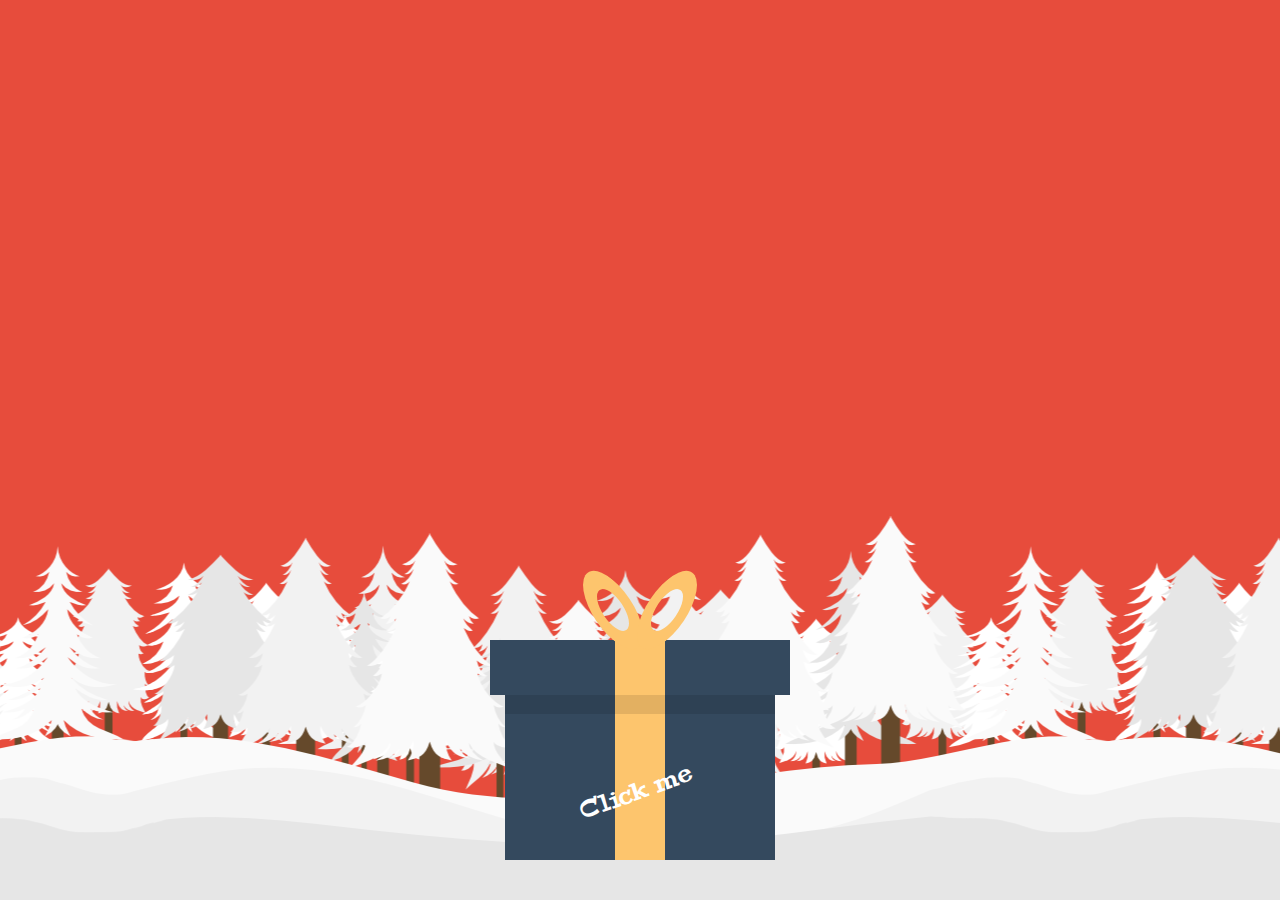
<file: 有趣de代码/圣诞礼盒/index.html>
<!DOCTYPE html>
<html lang="en" class="no-js">
	<head>
		<meta charset="gb2312" />
		<meta http-equiv="X-UA-Compatible" content="IE=edge,chrome=1">
		<meta name="viewport" content="width=device-width, initial-scale=1.0">
		<title></title>
		<link rel="stylesheet" type="text/css" href="css/normalize.css" />
		<link rel="stylesheet" type="text/css" href="css/demo.css" />
		<link rel="stylesheet" type="text/css" href="css/component.css" />
		<!--[if IE]>
  			<script src="http://html5shiv.googlecode.com/svn/trunk/html5.js"></script>
		<![endif]-->
	</head>
	<body>
		<div class="container">
			<canvas id="snowfall"></canvas>
			<div id="merrywrap" class="merrywrap">
				<div class="giftbox">
					<div class="cover">
						<div></div>
					</div>
					<div class="box"></div>
				</div>
				<div class="icons">
					<div class="row">
						<span>
							<svg xmlns="http://www.w3.org/2000/svg" width="100%" height="100%" preserveAspectRatio="xMidYMid meet" viewBox="0 0 50 50">
								<path d="M25,12.655c-6.196,0-11.236,5.04-11.236,11.235c0,3.393,1.517,6.431,3.9,8.492c0.376-0.318,0.859-0.522,1.395-0.533
									l1.771-3.541c-1.175-1.11-1.913-2.678-1.913-4.418c0-3.354,2.729-6.083,6.084-6.083s6.084,2.729,6.084,6.083
									c0,0.653-0.106,1.281-0.297,1.871l0.289,0.254c0.296-0.131,0.619-0.201,0.948-0.201c1.305,0,2.366,1.062,2.366,2.365
									c0,1.305-1.062,2.366-2.366,2.366c-1.087,0-2.006-0.737-2.281-1.738l-0.207-0.035l1.538,3.078c0.503,0.01,0.959,0.19,1.324,0.476
									c2.347-2.061,3.838-5.074,3.838-8.436C36.236,17.695,31.195,12.655,25,12.655z M16.344,25.201c-0.713,0-1.289-0.576-1.289-1.288
									c-0.008-0.713,0.576-1.289,1.28-1.289c0.713-0.008,1.288,0.567,1.296,1.28C17.631,24.617,17.057,25.192,16.344,25.201z
									M19.778,18.691c-0.259,0.249-0.583,0.378-0.919,0.378c-0.326,0-0.652-0.12-0.91-0.369c-0.498-0.507-0.508-1.322,0-1.829
									c0.498-0.498,1.314-0.498,1.82,0c0.508,0.498,0.508,1.313,0,1.82H19.778z M24.975,16.519c-0.713,0-1.289-0.575-1.289-1.288
									c0-0.704,0.576-1.288,1.28-1.288c0.713,0,1.296,0.575,1.296,1.288S25.688,16.519,24.975,16.519z M32.016,18.648
									c-0.248,0.258-0.583,0.387-0.918,0.387c-0.326,0-0.653-0.129-0.902-0.378c-0.506-0.498-0.506-1.313-0.008-1.82
									c0.497-0.508,1.314-0.508,1.82-0.01C32.515,17.335,32.515,18.15,32.016,18.648z M34.945,23.87c0,0.008,0,0.018,0,0.018
									c0,0.713-0.576,1.288-1.289,1.288s-1.287-0.575-1.287-1.288c0,0,0-0.01,0-0.018v-0.009c0-0.713,0.574-1.297,1.287-1.297
									c0.705,0,1.289,0.576,1.289,1.279c0,0,0,0,0,0.01C34.945,23.861,34.945,23.861,34.945,23.87z"/>
								<path d="M32.024,29.546c0.755,0,1.366-0.612,1.366-1.366s-0.611-1.365-1.366-1.365c-0.408,0-0.771,0.184-1.021,0.468l-5.937-5.212
									l-5.163,10.326h10.326l-2.469-4.938l2.921,0.493c-0.013,0.074-0.023,0.149-0.023,0.228C30.658,28.934,31.271,29.546,32.024,29.546z
									"/>
								<path d="M31.029,32.846H19.104c-0.655,0-1.192,0.505-1.192,1.122v2.245c0,0.617,0.537,1.122,1.192,1.122h11.926
									c0.655,0,1.192-0.505,1.192-1.122v-2.245C32.222,33.351,31.685,32.846,31.029,32.846z"/>
							</svg>
						</span>
						<span>
							<svg xmlns="http://www.w3.org/2000/svg" width="100%" height="100%" preserveAspectRatio="xMidYMid meet" viewBox="0 0 50 50">
								<path d="M25.016,12.655c-6.196,0-11.236,5.04-11.236,11.235c0,3.799,1.899,7.157,4.794,9.192c1.029-1.544,1.412-4.046,1.617-5.502
									c-0.786-1.024-1.259-2.302-1.259-3.69c0-3.354,2.729-6.083,6.084-6.083s6.084,2.729,6.084,6.083c0,1.381-0.468,2.652-1.247,3.675
									c0.204,1.457,0.585,3.965,1.609,5.514c2.892-2.035,4.79-5.392,4.79-9.188C36.252,17.695,31.211,12.655,25.016,12.655z
									M16.359,25.201c-0.713,0-1.289-0.576-1.289-1.288c-0.008-0.713,0.576-1.289,1.28-1.289c0.713-0.008,1.288,0.567,1.296,1.28
									C17.646,24.617,17.072,25.192,16.359,25.201z M19.794,18.691c-0.259,0.249-0.583,0.378-0.919,0.378c-0.326,0-0.652-0.12-0.91-0.369
									c-0.498-0.507-0.508-1.322,0-1.829c0.498-0.498,1.314-0.498,1.82,0c0.508,0.498,0.508,1.313,0,1.82H19.794z M24.99,16.519
									c-0.713,0-1.289-0.575-1.289-1.288c0-0.704,0.576-1.288,1.28-1.288c0.713,0,1.296,0.575,1.296,1.288S25.703,16.519,24.99,16.519z
									M31.113,19.035c-0.326,0-0.653-0.129-0.902-0.378c-0.506-0.498-0.506-1.313-0.008-1.82c0.497-0.508,1.314-0.508,1.82-0.01
									c0.507,0.508,0.507,1.323,0.008,1.821C31.783,18.906,31.448,19.035,31.113,19.035z M34.961,23.87c0,0.008,0,0.018,0,0.018
									c0,0.713-0.576,1.288-1.289,1.288s-1.287-0.575-1.287-1.288c0,0,0-0.01,0-0.018v-0.009c0-0.713,0.574-1.297,1.287-1.297
									c0.705,0,1.289,0.576,1.289,1.279c0,0,0,0,0,0.01C34.961,23.861,34.961,23.861,34.961,23.87z"/>
								<path d="M28.801,27.263c-0.227-1.604-0.964-2.557-1.796-3.103v-0.266c0-1.205-0.899-2.186-2.005-2.186s-2.005,0.98-2.005,2.186
									v0.295c-0.812,0.551-1.526,1.498-1.75,3.071c-0.269,1.891-0.756,6.104-3.04,7.617c0,0,2.755,0.757,6.816,0.757
									c0.274,0,0.541-0.005,0.8-0.011c-0.008,0.063-0.02,0.13-0.02,0.199c0,0.834,0.677,1.511,1.512,1.512
									c0.834-0.001,1.511-0.677,1.513-1.512c0-0.144-0.027-0.277-0.064-0.407c1.91-0.223,3.062-0.539,3.062-0.539
									C29.558,33.366,29.067,29.151,28.801,27.263z M22.916,29.167c0.002,2.139-1.514,3.882-2.555,4.387
									c0.741-0.812,1.654-2.248,1.655-4.387c0-2.137,0.787-3.867,1.467-3.867C24.162,25.3,22.918,27.03,22.916,29.167z M25.021,23.542
									c-0.395,0-0.856,0.089-1.32,0.272c0.038-0.781,0.604-1.406,1.299-1.406c0.689,0,1.25,0.614,1.297,1.386
									C25.849,23.624,25.403,23.542,25.021,23.542z"/>
							</svg>
						</span>
						<span>
							<svg xmlns="http://www.w3.org/2000/svg" width="100%" height="100%" preserveAspectRatio="xMidYMid meet" viewBox="0 0 50 50">
								<path d="M25,12.655c-6.196,0-11.236,5.04-11.236,11.235c0,3.98,2.085,7.475,5.215,9.471c0.254-0.564,0.57-1.133,0.981-1.645
									l0.864-2.948c0.037-0.127,0.074-0.24,0.112-0.363c-1.237-1.114-2.021-2.723-2.021-4.515c0-3.354,2.729-6.083,6.084-6.083
									c0.004,0,0.008,0.001,0.012,0.001l0.095-0.192l0.1,0.202c3.259,0.109,5.878,2.788,5.878,6.072c0,1.504-0.552,2.88-1.459,3.943
									l2.093,2.324l-1.971-0.962c0.708,1.167,0.897,2.043,1.031,2.659l0.19,0.868c0.128,0.152,0.234,0.305,0.343,0.456
									c2.97-2.023,4.925-5.432,4.925-9.289C36.236,17.695,31.195,12.655,25,12.655z M16.344,25.201c-0.713,0-1.289-0.576-1.289-1.288
									c-0.008-0.713,0.576-1.289,1.28-1.289c0.713-0.008,1.288,0.567,1.296,1.28C17.631,24.617,17.057,25.192,16.344,25.201z
									M19.778,18.691c-0.259,0.249-0.583,0.378-0.919,0.378c-0.326,0-0.652-0.12-0.91-0.369c-0.498-0.507-0.508-1.322,0-1.829
									c0.498-0.498,1.314-0.498,1.82,0c0.508,0.498,0.508,1.313,0,1.82H19.778z M24.975,16.519c-0.713,0-1.289-0.575-1.289-1.288
									c0-0.704,0.576-1.288,1.28-1.288c0.713,0,1.296,0.575,1.296,1.288S25.688,16.519,24.975,16.519z M31.098,19.035
									c-0.326,0-0.653-0.129-0.902-0.378c-0.506-0.498-0.506-1.313-0.008-1.82c0.497-0.508,1.314-0.508,1.82-0.01
									c0.507,0.508,0.507,1.323,0.008,1.821C31.768,18.906,31.433,19.035,31.098,19.035z M34.945,23.87c0,0.008,0,0.018,0,0.018
									c0,0.713-0.576,1.288-1.289,1.288s-1.287-0.575-1.287-1.288c0,0,0-0.01,0-0.018v-0.009c0-0.713,0.574-1.297,1.287-1.297
									c0.705,0,1.289,0.576,1.289,1.279c0,0,0,0,0,0.01C34.945,23.861,34.945,23.861,34.945,23.87z"/>
								<path d="M27.53,27.002c-1.777-1.974-2.444-5.294-2.444-5.294s-1.678,1.802-3.302,7.342C23.968,26.866,26.924,26.706,27.53,27.002z"
									/>
								<path d="M29.827,32.188c-0.207-0.941-0.439-2.383-2.743-4.728c-0.985-0.2-3.09,0.426-4.475,1.731
									c-0.615,0.58-1.105,1.376-1.385,2.157C23.262,30.457,27.53,30.75,29.827,32.188z"/>
								<path d="M29.444,32.657c-1.809-1.202-5.656-1.549-8.396-0.678c-1.358,1.385-1.791,3.613-1.999,4.554
									c3.063-2.689,10.512-2.831,11.902-2.075C30.645,33.915,30.149,33.126,29.444,32.657z"/>
								<polygon points="25.384,20.432 25.108,19.875 24.834,20.432 24.219,20.521 24.664,20.954 24.56,21.566 25.108,21.277 
									25.658,21.566 25.554,20.954 25.998,20.521 	"/>
								<path d="M24.721,35.038c0,0,0.17,1.628-0.367,2.162c0.746,0.294,1.525,0.052,2.152,0.002c-0.486-0.464-0.595-2.164-0.595-2.164
									S25.12,34.645,24.721,35.038z"/>
							</svg>
						</span>
						<span>
							<svg xmlns="http://www.w3.org/2000/svg" width="100%" height="100%" preserveAspectRatio="xMidYMid meet" viewBox="0 0 50 50">
								<path d="M25,12.655c-6.196,0-11.236,5.04-11.236,11.235c0,3.923,2.023,7.378,5.079,9.389v-4.384l-0.273-0.023v-2.105
									c0-0.483,0.234-0.909,0.592-1.182c-0.157-0.538-0.245-1.105-0.245-1.694c0-3.354,2.729-6.083,6.084-6.083s6.084,2.729,6.084,6.083
									c0,0.589-0.088,1.156-0.245,1.694c0.357,0.272,0.592,0.698,0.592,1.182v2.105l-0.272,0.021v4.386
									c3.055-2.011,5.078-5.465,5.078-9.388C36.236,17.695,31.195,12.655,25,12.655z M16.344,25.201c-0.713,0-1.289-0.576-1.289-1.288
									c-0.008-0.713,0.576-1.289,1.28-1.289c0.713-0.008,1.288,0.567,1.296,1.28C17.631,24.617,17.057,25.192,16.344,25.201z
									M19.778,18.691c-0.259,0.249-0.583,0.378-0.919,0.378c-0.326,0-0.652-0.12-0.91-0.369c-0.498-0.507-0.508-1.322,0-1.829
									c0.498-0.498,1.314-0.498,1.82,0c0.508,0.498,0.508,1.313,0,1.82H19.778z M24.975,16.519c-0.713,0-1.289-0.575-1.289-1.288
									c0-0.704,0.576-1.288,1.28-1.288c0.713,0,1.296,0.575,1.296,1.288S25.688,16.519,24.975,16.519z M31.098,19.035
									c-0.326,0-0.653-0.129-0.902-0.378c-0.506-0.498-0.506-1.313-0.008-1.82c0.497-0.508,1.314-0.508,1.82-0.01
									c0.507,0.508,0.507,1.323,0.008,1.821C31.768,18.906,31.433,19.035,31.098,19.035z M34.945,23.87c0,0.008,0,0.018,0,0.018
									c0,0.713-0.576,1.288-1.289,1.288s-1.287-0.575-1.287-1.288c0,0,0-0.01,0-0.018v-0.009c0-0.713,0.574-1.297,1.287-1.297
									c0.705,0,1.289,0.576,1.289,1.279c0,0,0,0,0,0.01C34.945,23.861,34.945,23.861,34.945,23.87z"/>
								<polygon points="22.167,31.255 20.195,31.98 22.173,28.553 19.843,28.363 19.843,36.618 24.791,37.394 24.791,29.397 
									22.525,33.325 	"/>
								<polygon points="29.805,31.98 27.833,31.255 27.475,33.325 25.209,29.397 25.209,37.394 30.158,36.618 30.158,28.363 
									27.827,28.553 	"/>
								<path d="M20.749,26.275h-0.404h-0.284c-0.27,0-0.491,0.221-0.491,0.491v0.344v0.344v0.492l1.997,0.153
									c-0.164-0.191-0.236-0.409-0.236-0.609v-1.215H20.749z"/>
								<polygon points="22.85,31.496 24.755,28.194 23.109,28.194 21.615,30.783 22.66,30.399 	"/>
								<polygon points="27.15,31.496 27.34,30.399 28.385,30.783 26.891,28.194 25.245,28.194 	"/>
								<path d="M28.037,27.49v-1.696c0-0.208-0.253-0.599-1.1-0.51C26.103,25.371,25,26.304,25,26.304s-1.108-0.896-1.938-1.02
									c-0.867-0.129-1.1,0.302-1.1,0.51v1.696c0,0.208,0.261,0.51,1.1,0.51C23.9,28,25,28,25,28s1.098,0,1.938,0
									C27.776,28,28.037,27.698,28.037,27.49z M23.062,26.304c-0.605,0-0.821-0.18-0.821-0.334c0-0.153,0.217-0.41,0.821-0.333
									c0.383,0.049,0.956,0.343,1.377,0.667H23.062z M25,27.541c-0.216,0-0.39-0.175-0.39-0.391c0-0.215,0.174-0.39,0.39-0.39
									s0.39,0.175,0.39,0.39C25.39,27.366,25.216,27.541,25,27.541z M26.938,25.637c0.614-0.087,0.821,0.18,0.821,0.333
									c0,0.154-0.216,0.334-0.821,0.334H25.56C25.98,25.979,26.554,25.691,26.938,25.637z"/>
								<path d="M29.939,26.275h-0.392h-0.297H28.67v1.215c0,0.2-0.072,0.418-0.236,0.609l1.997-0.153v-0.492V27.11v-0.344
									C30.431,26.496,30.209,26.275,29.939,26.275z"/>
							</svg>
						</span>
						<span>
							<svg xmlns="http://www.w3.org/2000/svg" width="100%" height="100%" preserveAspectRatio="xMidYMid meet" viewBox="0 0 50 50">
								<polygon points="24.148,14.308 25.084,14.086 25.798,14.731 25.875,13.774 26.709,13.293 25.821,12.923 25.623,11.982 
									24.998,12.712 24.041,12.609 24.541,13.432 	"/>
								<polygon points="25.851,29.822 24.915,30.044 24.201,29.398 24.124,30.355 23.29,30.837 24.178,31.207 24.376,32.147 
									25.001,31.418 25.958,31.521 25.458,30.698 	"/>
								<polygon points="20.384,15.772 21.083,15.112 22.025,15.314 21.613,14.447 22.095,13.613 21.141,13.736 20.5,13.021 20.322,13.966 
									19.443,14.355 20.287,14.818 	"/>
								<polygon points="29.617,28.357 28.917,29.017 27.975,28.815 28.387,29.683 27.906,30.517 28.859,30.393 29.501,31.108 
									29.678,30.164 30.558,29.774 29.714,29.312 	"/>
								<polygon points="17.294,18.146 17.856,18.924 18.131,18.002 19.047,17.707 18.257,17.162 18.258,16.198 17.494,16.781 
									16.581,16.483 16.899,17.391 16.333,18.167 	"/>
								<polygon points="32.706,25.984 32.144,25.206 31.868,26.127 30.952,26.424 31.742,26.969 31.743,27.932 32.505,27.348 
									33.42,27.646 33.1,26.74 33.668,25.963 	"/>
								<path d="M25.897,20.631l5.922,1.664l0.313-0.971l-7.072-0.949l5.959-1.52l-0.214-0.998l-6.6,2.715l4.403-4.298l-0.685-0.757
									l-4.361,5.654l1.665-5.928l-0.97-0.312l-0.951,7.073l-1.52-5.962l-0.996,0.215l2.714,6.604l-4.299-4.406l-0.756,0.685l5.651,4.361
									l-5.925-1.666l-0.312,0.971l7.076,0.952l-5.965,1.52l0.215,0.997l6.603-2.714l-4.405,4.298l0.686,0.756l4.358-5.647l-1.663,5.919
									l0.97,0.312l0.951-7.076l1.521,5.964l0.996-0.213l-2.714-6.602l4.297,4.402l0.757-0.684L25.897,20.631z M26.681,22.084
									l-0.237,0.843l-0.621,0.606l-0.843,0.215l-0.839-0.236l-0.607-0.622l-0.215-0.846l0.234-0.835l0.624-0.608l0.845-0.216l0.837,0.235
									l0.607,0.622L26.681,22.084z"/>
								<polygon points="16.368,22.524 17.243,22.917 17.02,21.98 17.666,21.268 16.709,21.19 16.228,20.355 15.857,21.242 14.917,21.441 
									15.647,22.067 15.544,23.023 	"/>
								<polygon points="34.352,22.064 34.456,21.106 33.633,21.606 32.757,21.213 32.979,22.148 32.333,22.864 33.29,22.941 
									33.772,23.774 34.141,22.887 35.083,22.688 	"/>
								<polygon points="18.248,25.043 17.383,25.453 16.548,24.971 16.67,25.924 15.955,26.566 16.9,26.744 17.289,27.623 17.753,26.779 
									18.707,26.682 18.046,25.982 	"/>
								<polygon points="31.75,19.091 32.616,18.68 33.451,19.16 33.326,18.207 34.043,17.564 33.098,17.389 32.709,16.508 32.246,17.352 
									31.291,17.449 31.951,18.148 	"/>
								<polygon points="20.937,28.935 20.642,28.02 20.098,28.808 19.134,28.807 19.716,29.571 19.418,30.485 20.325,30.167 
									21.102,30.733 21.081,29.771 21.858,29.209 	"/>
								<polygon points="29.062,15.197 29.358,16.114 29.903,15.325 30.866,15.323 30.282,14.561 30.581,13.646 29.675,13.966 
									28.897,13.397 28.919,14.359 28.141,14.922 	"/>
							</svg>
						</span>
						<span>
							<svg xmlns="http://www.w3.org/2000/svg" width="100%" height="100%" preserveAspectRatio="xMidYMid meet" viewBox="0 0 50 50">
								<path d="M23.629,15.317c0.148,0.145,0.241,0.43,0.206,0.634l-0.133,0.773c-0.035,0.204,0.086,0.292,0.269,0.195l0.695-0.364
									c0.184-0.097,0.482-0.097,0.666,0l0.695,0.364c0.183,0.097,0.304,0.009,0.27-0.195l-0.133-0.773
									c-0.035-0.204,0.058-0.489,0.206-0.634l0.562-0.549c0.148-0.144,0.102-0.286-0.103-0.316l-0.777-0.112
									c-0.205-0.03-0.447-0.207-0.539-0.392l-0.347-0.704c-0.092-0.186-0.241-0.186-0.333,0l-0.347,0.704
									c-0.092,0.185-0.334,0.361-0.539,0.392l-0.777,0.112c-0.205,0.03-0.251,0.173-0.103,0.316L23.629,15.317z"/>
								<path d="M20.333,19.556l0.695,0.364c0.183,0.097,0.304,0.009,0.27-0.195l-0.133-0.773c-0.035-0.204,0.058-0.489,0.206-0.634
									l0.562-0.549c0.148-0.144,0.102-0.286-0.103-0.316l-0.777-0.112c-0.205-0.03-0.447-0.207-0.539-0.392l-0.348-0.704
									c-0.091-0.186-0.241-0.186-0.333,0l-0.348,0.704c-0.091,0.185-0.334,0.361-0.539,0.392l-0.777,0.112
									c-0.205,0.03-0.251,0.173-0.103,0.316l0.562,0.549c0.148,0.145,0.241,0.43,0.206,0.634l-0.133,0.773
									c-0.035,0.204,0.086,0.292,0.27,0.195l0.695-0.364C19.851,19.459,20.15,19.459,20.333,19.556z"/>
								<path d="M31.83,17.452l-0.777-0.112c-0.205-0.03-0.448-0.207-0.539-0.392l-0.348-0.704c-0.091-0.186-0.241-0.186-0.333,0
									l-0.348,0.704c-0.091,0.185-0.334,0.361-0.539,0.392l-0.777,0.112c-0.205,0.03-0.251,0.173-0.103,0.316l0.562,0.549
									c0.148,0.145,0.241,0.43,0.206,0.634l-0.132,0.773c-0.035,0.204,0.086,0.292,0.269,0.195l0.695-0.364
									c0.183-0.097,0.482-0.097,0.666,0l0.695,0.364c0.184,0.097,0.305,0.009,0.27-0.195l-0.133-0.773
									c-0.035-0.204,0.058-0.489,0.206-0.634l0.562-0.549C32.081,17.625,32.035,17.482,31.83,17.452z"/>
								<path d="M30.183,20.938c-0.4-0.102-0.81,0.143-0.91,0.545l-1.857,7.392H25.75V18.666c0-0.414-0.336-0.75-0.75-0.75
									s-0.75,0.336-0.75,0.75v10.209h-1.665l-1.857-7.392c-0.101-0.402-0.511-0.646-0.91-0.545c-0.402,0.102-0.646,0.509-0.545,0.91
									l2,7.959c0.084,0.334,0.384,0.567,0.728,0.567h6c0.344,0,0.644-0.233,0.728-0.567l2-7.959
									C30.828,21.447,30.584,21.04,30.183,20.938z"/>
							</svg>
						</span>
						<span>
							<svg xmlns="http://www.w3.org/2000/svg" width="100%" height="100%" preserveAspectRatio="xMidYMid meet" viewBox="0 0 50 50">
								<path d="M35.167,24.999c0,5.615-20.333,5.615-20.333,0c0-5.614,4.552-10.166,10.166-10.166
									C30.615,14.833,35.167,19.385,35.167,24.999z"/>
								<path d="M32.967,32.224l-0.277-3.278c-2.1,0.859-4.899,1.266-7.688,1.266s-5.59-0.406-7.689-1.266l-0.277,3.278
									c-0.134,1.092,0.658,1.985,1.758,1.985h4.014v-0.974c0-1.211,0.982-2.193,2.193-2.193c1.212,0,2.194,0.982,2.194,2.193v0.974h4.016
									C32.309,34.209,33.101,33.315,32.967,32.224z"/>
								<circle cx="25.959" cy="33" r="0.5"/>
							</svg>
						</span>
						<span>
							<svg xmlns="http://www.w3.org/2000/svg" width="100%" height="100%" preserveAspectRatio="xMidYMid meet" viewBox="0 0 50 50">
								<circle cx="14.31" cy="19.969" r="0.88"/>
								<circle cx="16.07" cy="18.209" r="0.88"/>
								<circle cx="17.831" cy="16.448" r="0.88"/>
								<circle cx="19.592" cy="14.687" r="0.88"/>
								<circle cx="16.574" cy="21.73" r="0.88"/>
								<circle cx="18.334" cy="19.969" r="0.88"/>
								<circle cx="20.095" cy="18.209" r="0.88"/>
								<circle cx="21.856" cy="16.448" r="0.88"/>
								<circle cx="23.617" cy="14.687" r="0.88"/>
								<circle cx="35.69" cy="19.969" r="0.88"/>
								<circle cx="33.93" cy="18.208" r="0.88"/>
								<circle cx="32.169" cy="16.448" r="0.88"/>
								<circle cx="30.408" cy="14.687" r="0.88"/>
								<circle cx="33.426" cy="21.73" r="0.88"/>
								<circle cx="31.666" cy="19.97" r="0.88"/>
								<circle cx="29.905" cy="18.208" r="0.88"/>
								<circle cx="28.144" cy="16.448" r="0.88"/>
								<circle cx="26.383" cy="14.687" r="0.88"/>
								<path d="M26.61,18.217c-0.885-1.181-2.334-1.181-3.22,0l-6.841,7.781c-0.886,1.181-0.403,2.146,1.073,2.146h0.671v5.366
									c0,1.475,1.207,2.683,2.683,2.683h8.049c1.476,0,2.683-1.208,2.683-2.683v-5.366h0.671c1.476,0,1.958-0.966,1.073-2.146
									L26.61,18.217z M24.37,33.458h-3.497c-0.558,0-0.783-0.54-0.396-0.946c0.81-0.864,1.576-1.424,2.45-2.217
									c0.831-0.648,0.82-1.945-0.396-1.945c-0.388,0-0.794,0.233-1.027,0.604c-0.362,0.567-1.308,0.188-0.946-0.622
									c0.405-0.793,1.19-1.108,1.973-1.108c2.135,0,2.982,2.198,1.271,3.864c-0.658,0.56-1.108,0.883-1.749,1.262
									c0.397,0,0.874-0.054,1.271-0.054h1.045C25.063,32.296,25.153,33.458,24.37,33.458z M27.256,33.494
									c-0.765,0-1.423-0.297-1.811-0.946c-0.343-0.621,0.549-1.226,0.946-0.621c0.251,0.315,0.577,0.46,0.865,0.46
									c0.648,0,1.271-0.235,1.271-1.019c0-0.641-0.623-0.866-1.189-0.866c-0.307,0-0.695,0.082-1.1,0.163
									c-0.478,0.135-0.856-0.163-0.792-0.64l0.071-2.136c0-0.469,0.317-0.63,0.722-0.63h2.614c0.756,0,0.739,1.135,0,1.135h-2.209
									l-0.054,1.09c1.414-0.377,3.127,0.226,3.127,1.884C29.716,32.792,28.608,33.494,27.256,33.494z"/>
							</svg>
						</span>
						<span>
							<svg xmlns="http://www.w3.org/2000/svg" width="100%" height="100%" preserveAspectRatio="xMidYMid meet" viewBox="0 0 50 50">
								<path d="M32.164,22.323c-0.107-0.722-0.884-1.646-2.123-2.414c-0.009-1.107-1.463-2.841-3.467-3.495
									c-0.876-1.124-2.272-1.124-3.148,0c-2.004,0.654-3.458,2.388-3.467,3.495c-1.24,0.768-2.016,1.692-2.123,2.414
									c-1.373,0.907-2.201,1.937-2.201,2.712c0,0.46,0.295,0.782,0.818,1.011c0.257,0.208,0.646,0.334,1.168,0.334h0.107
									c0.179,0.027,0.367,0.05,0.564,0.07v5.296c0,1.475,1.207,2.683,2.683,2.683h8.049c1.476,0,2.683-1.208,2.683-2.683V26.45
									c0.197-0.021,0.386-0.043,0.564-0.07h0.107c0.521,0,0.911-0.126,1.168-0.334c0.523-0.229,0.818-0.551,0.818-1.011
									C34.365,24.26,33.537,23.23,32.164,22.323z M24.369,31.693h-3.496c-0.559,0-0.783-0.54-0.396-0.946
									c0.81-0.864,1.576-1.424,2.45-2.217c0.83-0.648,0.82-1.945-0.396-1.945c-0.387,0-0.793,0.233-1.026,0.604
									c-0.362,0.567-1.308,0.188-0.946-0.623c0.405-0.792,1.189-1.107,1.973-1.107c2.136,0,2.982,2.198,1.271,3.864
									c-0.658,0.56-1.108,0.883-1.749,1.262c0.397,0,0.874-0.054,1.271-0.054h1.045C25.062,30.531,25.153,31.693,24.369,31.693z
									M27.256,31.729c-0.766,0-1.423-0.297-1.811-0.946c-0.344-0.621,0.549-1.226,0.945-0.621c0.252,0.315,0.577,0.459,0.865,0.459
									c0.648,0,1.271-0.234,1.271-1.018c0-0.641-0.623-0.866-1.189-0.866c-0.307,0-0.695,0.082-1.1,0.163
									c-0.479,0.135-0.857-0.163-0.793-0.64l0.07-2.136c0-0.469,0.317-0.63,0.723-0.63h2.613c0.756,0,0.738,1.135,0,1.135h-2.209
									l-0.054,1.09c1.414-0.377,3.128,0.226,3.128,1.884C29.717,31.027,28.607,31.729,27.256,31.729z"/>
							</svg>
						</span>
						<span>
							<svg xmlns="http://www.w3.org/2000/svg" width="100%" height="100%" preserveAspectRatio="xMidYMid meet" viewBox="0 0 50 50">
								<path d="M29.76,21.379h-3.925c-0.059,0.478-0.335,0.93-0.793,1.193l-7.87,4.543c-0.247,0.143-0.528,0.219-0.812,0.219
									c-0.075,0-0.146-0.018-0.221-0.028v4.289c0,1.873,1.532,3.405,3.405,3.405H29.76c1.873,0,3.406-1.532,3.406-3.405v-6.811
									C33.166,22.911,31.633,21.379,29.76,21.379z M24.019,32.92h-3.515c-0.561,0-0.787-0.543-0.397-0.951
									c0.813-0.869,1.584-1.431,2.463-2.228c0.834-0.652,0.823-1.956-0.398-1.956c-0.39,0-0.798,0.234-1.032,0.607
									c-0.363,0.57-1.314,0.189-0.951-0.626c0.407-0.797,1.196-1.114,1.983-1.114c2.146,0,2.997,2.21,1.277,3.886
									c-0.661,0.562-1.114,0.887-1.758,1.269c0.399,0,0.879-0.055,1.277-0.055h1.051C24.715,31.752,24.807,32.92,24.019,32.92z
									M26.92,32.957c-0.77,0-1.431-0.3-1.82-0.953c-0.345-0.623,0.552-1.23,0.951-0.623c0.253,0.316,0.579,0.462,0.869,0.462
									c0.652,0,1.277-0.236,1.277-1.023c0-0.644-0.625-0.87-1.196-0.87c-0.308,0-0.697,0.081-1.104,0.163
									c-0.48,0.136-0.861-0.163-0.797-0.643l0.071-2.146c0-0.472,0.318-0.634,0.726-0.634h2.627c0.761,0,0.743,1.141,0,1.141h-2.22
									l-0.054,1.096c1.42-0.379,3.143,0.227,3.143,1.894C29.393,32.251,28.279,32.957,26.92,32.957z"/>
								<path d="M22.292,19.027l-3.511-2.318h0.001l2.132-0.793c0.021,0.055,0.025,0.111,0.056,0.164c0.286,0.498,0.924,0.669,1.421,0.382
									c0.498-0.288,0.669-0.926,0.381-1.422c-0.286-0.499-0.923-0.668-1.421-0.381c-0.271,0.155-0.433,0.415-0.49,0.699l-5.909-1.18
									l0.525,8.783L22.292,19.027z"/>
								<path d="M16.832,26.525l7.869-4.544c0.434-0.25,0.596-0.788,0.36-1.195l-0.854-1.48c-0.236-0.408-0.783-0.537-1.216-0.287
									l-7.87,4.544c-0.434,0.25-0.596,0.788-0.359,1.195l0.854,1.481C15.852,26.646,16.398,26.775,16.832,26.525z"/>
							</svg>
						</span>
						<span>
							<svg xmlns="http://www.w3.org/2000/svg" width="100%" height="100%" preserveAspectRatio="xMidYMid meet" viewBox="0 0 50 50">
								<path d="M32,23.876c0-2.02-1.343-3.655-3-3.655c-0.02,0-0.037,0.007-0.057,0.007C28.97,20.441,29,20.654,29,20.876
									c0,0.548-0.088,1.107-0.238,1.651l0.062-0.009l0.296-0.6l0.296,0.6l0.662,0.096l-0.479,0.467l0.113,0.659l-0.592-0.311
									l-0.592,0.311l0.113-0.659l-0.039-0.038c-0.189,0.52-0.443,1.008-0.748,1.443l0.16,0.324l0.662,0.096l-0.479,0.467l0.113,0.659
									l-0.592-0.311l-0.592,0.311l0.113-0.659l-0.09-0.088c-0.234,0.217-0.48,0.413-0.748,0.559c0.478,1.214,1.343,2.207,2.355,2.349
									l-3.637,6.565V25.2c1.601-0.111,2.88-2.354,2.88-4.324c0-2.02-1.343-3.655-3-3.655c-1.656,0-3,1.636-3,3.655
									c0,1.97,1.28,4.213,2.88,4.324v9.558l-3.637-6.565c1.014-0.142,1.878-1.135,2.355-2.349c-0.268-0.146-0.514-0.342-0.748-0.559
									l-0.09,0.088l0.113,0.659l-0.592-0.311l-0.592,0.311l0.113-0.659l-0.479-0.467l0.662-0.096l0.16-0.324
									c-0.305-0.436-0.559-0.924-0.748-1.443l-0.039,0.038l0.113,0.659l-0.592-0.311l-0.592,0.311l0.113-0.659l-0.479-0.467l0.662-0.096
									l0.296-0.6l0.296,0.6l0.062,0.009C21.088,21.983,21,21.424,21,20.876c0-0.222,0.03-0.435,0.057-0.648
									c-0.02,0-0.037-0.007-0.057-0.007c-1.656,0-3,1.636-3,3.655c0,2.013,1.336,4.327,2.984,4.342l3.911,7.061
									c0.002,0.004,0.008,0.003,0.011,0.007c0.008,0.011,0.016,0.02,0.026,0.027c0.005,0.004,0.005,0.01,0.01,0.013
									c0.017,0.009,0.034,0.013,0.052,0.013c0.002,0.001,0.004,0.003,0.006,0.003s0.004-0.002,0.006-0.003
									c0.018,0,0.035-0.004,0.052-0.013c0.005-0.003,0.005-0.009,0.01-0.013c0.011-0.008,0.019-0.017,0.026-0.027
									c0.003-0.004,0.009-0.003,0.011-0.007l3.911-7.061C30.665,28.203,32,25.889,32,23.876z M20.071,26.032l-0.592-0.311l-0.592,0.311
									l0.113-0.659l-0.479-0.467l0.662-0.096l0.296-0.6l0.296,0.6l0.662,0.096l-0.479,0.467L20.071,26.032z M26.401,21.008l0.296,0.6
									l0.662,0.096L26.88,22.17l0.113,0.659l-0.592-0.311l-0.592,0.311l0.113-0.659l-0.479-0.467l0.662-0.096L26.401,21.008z
									M24.704,19.315l0.296-0.6l0.296,0.6l0.662,0.096l-0.479,0.467l0.113,0.659L25,20.227l-0.592,0.311l0.113-0.659l-0.479-0.467
									L24.704,19.315z M24.19,22.829l-0.592-0.311l-0.592,0.311l0.113-0.659l-0.479-0.467l0.662-0.096l0.296-0.6l0.296,0.6l0.662,0.096
									l-0.479,0.467L24.19,22.829z M29.929,26.032l0.113-0.659l-0.479-0.467l0.662-0.096l0.296-0.6l0.296,0.6l0.662,0.096l-0.479,0.467
									l0.113,0.659l-0.592-0.311L29.929,26.032z"/>
							</svg>
						</span>
					</div>
					<div class="row">
						<span>
							<svg xmlns="http://www.w3.org/2000/svg" width="100%" height="100%" preserveAspectRatio="xMidYMid meet" viewBox="0 0 50 50">
								<path d="M34.43,17.173c1.191-1.191,1.395-2.925,0.455-3.865c-0.94-0.94-2.674-0.736-3.865,0.455
									c-0.121,0.121-0.223,0.25-0.324,0.381c-1.802-0.732-4.277-0.77-6.985,1.263c-2.597,1.95-8.254,6.437-12.821,5.508
									c0,0,2.406,4.225,7.294,9.113c0.329,0.328,0.653,0.644,0.974,0.949c-0.09,0.068-0.181,0.133-0.264,0.215
									c-1.005,1.005-1.005,2.633,0,3.638c1.005,1.004,2.633,1.004,3.638,0c0.17-0.17,0.301-0.363,0.414-0.563
									c2.567,2.03,4.333,3.036,4.333,3.036c-0.91-4.547,3.574-10.207,5.526-12.802c2.047-2.72,1.998-5.207,1.255-7.012
									C34.187,17.391,34.313,17.291,34.43,17.173z M31.702,14.444c0.801-0.801,1.946-1.009,2.501-0.455c0.554,0.554,0.347,1.7-0.455,2.5
									c-0.043,0.043-0.096,0.066-0.141,0.106c-0.266-0.436-0.566-0.814-0.872-1.12c-0.311-0.311-0.697-0.615-1.143-0.885
									C31.633,14.544,31.657,14.49,31.702,14.444z"/>
							</svg>
						</span>
						<span>
							<svg xmlns="http://www.w3.org/2000/svg" width="100%" height="100%" preserveAspectRatio="xMidYMid meet" viewBox="0 0 50 50">
								<path d="M11.329,26.418c-0.826,0.825,0.917,3.903,3.889,6.875c2.973,2.973,6.051,4.715,6.876,3.89
									c0.825-0.825-0.916-3.904-3.889-6.876C15.232,27.334,12.153,25.593,11.329,26.418z M21.453,36.02
									c-0.495,0.495-2.902-1.111-5.376-3.584c-2.475-2.475-4.08-4.881-3.584-5.377c0.495-0.494,2.902,1.11,5.376,3.584
									c0.326,0.327,0.637,0.651,0.93,0.971c-0.079,0.031-0.162,0.077-0.253,0.154c-0.626,0.525-0.708,1.457-0.183,2.083
									c0.525,0.627,1.457,0.708,2.083,0.183c0.075-0.063,0.131-0.124,0.174-0.184C21.375,34.933,21.718,35.753,21.453,36.02z"/>
								<path d="M36.766,25.211c-1.669-0.508-3.322-1.804-4.216-2.475c-1.294-0.971-2.475-0.953-3.336-0.604
									c-0.048-0.062-0.097-0.124-0.155-0.182c-0.033-0.033-0.068-0.058-0.103-0.087c0.007-0.017,0.013-0.032,0.019-0.049
									c3.34-0.285,4.913-0.583,5.555-3.323c0.179-0.764,0.507-1.253,0.878-1.309c0.203-0.029,0.416,0.088,0.545,0.312
									c0.186,0.317,0.212,0.876-0.269,1.493l0.666,0.519c0.741-0.949,0.657-1.882,0.333-2.438c-0.305-0.521-0.856-0.805-1.401-0.721
									c-0.348,0.053-1.199,0.348-1.574,1.952c-0.467,1.995-1.291,2.342-4.292,2.627c0.376-0.688,0.876-1.501,1.368-2.298
									c1.961-3.186,3.024-5.021,2.058-5.685c-1.05-0.721-3.452,0.469-5.075,1.986c-0.802,0.75-1.391,1.541-1.784,2.337
									c-0.675-0.481-1.346-0.73-1.872-0.777c-0.726-0.062-1.299,0.213-1.537,0.746c-0.316,0.704,0.005,1.688,0.883,2.846
									c-5.893-2.717-7.828-1.621-8.302-1.174c-0.448,0.423-0.559,1.016-0.297,1.588c0.334,0.73,1.287,1.403,2.713,1.403
									c0.157,0,0.32-0.008,0.489-0.025l-0.086-0.841c-1.218,0.127-2.103-0.353-2.347-0.888c-0.11-0.241-0.074-0.45,0.108-0.622
									c0.653-0.616,3.268-0.834,8.93,2.09c-0.012,0.012-0.027,0.021-0.039,0.033c-0.08,0.08-0.147,0.164-0.213,0.25
									c-1.184-0.48-2.81-0.506-4.588,0.83c-1.229,0.923-3.502,2.705-5.799,3.404c1.446,0.708,3.149,1.953,4.776,3.58
									c1.632,1.632,2.879,3.339,3.587,4.789c0.702-2.293,2.484-4.569,3.41-5.798c1.344-1.788,1.312-3.421,0.825-4.606
									c0.083-0.064,0.166-0.13,0.243-0.208c0.159-0.158,0.283-0.333,0.387-0.514c0.053,0.072,0.112,0.143,0.178,0.208
									c0.056,0.056,0.117,0.104,0.177,0.15c-0.354,0.862-0.377,2.05,0.6,3.349c0.673,0.894,1.969,2.548,2.479,4.216
									c0.515-1.054,1.421-2.295,2.607-3.481C34.477,26.631,35.715,25.726,36.766,25.211z M27.165,21.346
									c-0.128-0.128-0.283-0.217-0.449-0.281c-0.462-0.799-0.526-1.591-0.375-2.325c0.576,0.653,1.095,1.548,1.423,2.73
									c-0.143,0.022-0.278,0.068-0.396,0.145C27.312,21.518,27.246,21.427,27.165,21.346z M28.344,15.547
									c1.669-1.561,3.557-2.224,3.999-1.93c0.226,0.501-1.404,3.146-2.279,4.568c-0.613,0.995-1.198,1.948-1.595,2.726
									c-0.436-1.365-1.099-2.388-1.827-3.093C27.098,16.815,27.863,15.997,28.344,15.547z M23.345,17.581
									c0.117-0.262,0.484-0.267,0.691-0.251c0.438,0.04,1.027,0.287,1.621,0.754c-0.313,1.01-0.281,2.007,0.108,2.928
									c-0.085,0.019-0.17,0.042-0.255,0.073C23.447,19.129,23.174,17.962,23.345,17.581z M26.418,23.437
									c-0.028,0.028-0.062,0.043-0.093,0.069c-0.175-0.287-0.372-0.535-0.572-0.735c-0.205-0.205-0.458-0.404-0.75-0.581
									c0.027-0.032,0.042-0.067,0.072-0.097c0.525-0.526,1.278-0.663,1.642-0.299C27.082,22.158,26.945,22.911,26.418,23.437z
									M27.756,23.254c-0.129-0.129-0.212-0.277-0.274-0.425c0.067-0.254,0.08-0.505,0.042-0.742c0.007-0.008,0.008-0.02,0.015-0.028
									c0.264-0.264,0.812-0.165,1.194,0.218c0.022,0.021,0.033,0.048,0.053,0.071c-0.213,0.128-0.397,0.273-0.546,0.422
									c-0.146,0.146-0.289,0.326-0.417,0.534C27.802,23.286,27.777,23.275,27.756,23.254z"/>
								<path d="M38.728,25.421c-0.6-0.599-2.838,0.666-5,2.828c-2.162,2.161-3.427,4.4-2.828,4.999c0.6,0.601,2.838-0.666,4.999-2.828
									C38.061,28.259,39.327,26.021,38.728,25.421z M35.275,29.796c-1.799,1.798-3.549,2.966-3.909,2.606
									c-0.192-0.193,0.063-0.791,0.609-1.575c0.031,0.042,0.07,0.086,0.124,0.131c0.455,0.382,1.132,0.322,1.514-0.133
									c0.381-0.456,0.323-1.133-0.133-1.515c-0.066-0.055-0.126-0.089-0.184-0.112c0.213-0.232,0.438-0.468,0.675-0.706
									c1.799-1.799,3.549-2.965,3.909-2.606C38.241,26.247,37.074,27.997,35.275,29.796z"/>
							</svg>
						</span>
						<span>
							<svg xmlns="http://www.w3.org/2000/svg" width="100%" height="100%" preserveAspectRatio="xMidYMid meet" viewBox="0 0 50 50">
								<path d="M35.481,14.528c-1.655-1.654-5.282-3.191-9.434-0.074c-2.715,2.038-8.629,6.729-13.404,5.758c0,0,2.515,4.418,7.625,9.528
									c0.344,0.343,0.683,0.673,1.02,0.993c-0.094,0.072-0.19,0.139-0.277,0.225c-1.05,1.05-1.05,2.752,0,3.803
									c1.052,1.051,2.753,1.051,3.804,0c0.178-0.178,0.315-0.38,0.432-0.589c2.684,2.122,4.53,3.174,4.53,3.174
									c-0.952-4.754,3.736-10.671,5.777-13.384C38.676,19.813,37.136,16.182,35.481,14.528z M25.754,18.957
									c-2.688,2.688-6.789,2.977-8.733,2.304c1.953-0.09,4.912-0.748,7.601-3.437c2.688-2.688,5.856-3.877,6.711-3.022
									C32.188,15.657,28.442,16.269,25.754,18.957z"/>
							</svg>
						</span>
						<span>
							<svg xmlns="http://www.w3.org/2000/svg" width="100%" height="100%" preserveAspectRatio="xMidYMid meet" viewBox="0 0 50 50">
								<path d="M17.112,20.996c0.525-0.374,1.001-0.731,1.399-1.031l0.303-0.229c1.35-1.013,2.756-1.527,4.182-1.527
									c2.165,0,3.567,1.167,4.071,1.672c0,0,0,0,0,0c0.401-0.401,1.521-1.333,3.246-1.333c1.129,0,2.24,0.404,3.301,1.201l0.229,0.173
									c0.468,0.353,1.083,0.812,1.763,1.262c0.284-0.28,0.407-0.581,0.407-0.84l0.992-5.9c0-0.725-0.88-2.082-3.827-1.773
									c-2.903,0.305-6.74,3.545-6.74,3.545s-3.857-3.115-6.74-3.545c-3.018-0.45-3.828,1.048-3.828,1.773l0.992,5.9
									C16.863,20.546,16.945,20.773,17.112,20.996z M33.179,13.898c2.136-0.304,2.855,0.624,2.855,1.159c0,0.535-0.749,1.159-2.855,1.159
									h-4.792C29.847,15.089,31.846,14.087,33.179,13.898z M19.699,13.898c1.332,0.169,3.326,1.191,4.792,2.318h-4.792
									c-2.107,0-2.855-0.624-2.855-1.159C16.844,14.522,17.598,13.629,19.699,13.898z"/>
								<path d="M35.667,29.602c0.187-0.178,0.375-0.362,0.567-0.553c2.845-2.844,4.245-5.303,4.245-5.303
									c-2.657,0.541-5.949-2.071-7.461-3.205c-2.311-1.735-4.329-0.879-5.251,0.042c-0.02,0.02-0.04,0.043-0.06,0.065
									c1.042,1.497,1.438,3.603,0.489,5.808c1.252,1.676,3.212,4.501,2.746,6.827c0,0,1.028-0.586,2.521-1.767
									c0.066,0.117,0.142,0.229,0.242,0.328c0.584,0.585,1.531,0.585,2.117,0c0.584-0.585,0.584-1.532,0-2.117
									C35.773,29.679,35.719,29.642,35.667,29.602z M33.181,23.047c-1.496-1.496-3.581-1.837-3.105-2.313
									c0.476-0.476,2.239,0.187,3.735,1.683c1.497,1.496,3.143,1.862,4.229,1.912C36.96,24.704,34.677,24.543,33.181,23.047z"/>
								<path d="M19.409,20.53c-2.003,1.503-6.365,4.963-9.887,4.247c0,0,1.856,3.258,5.625,7.028c0.253,0.253,0.503,0.496,0.751,0.732
									c-0.07,0.053-0.14,0.103-0.204,0.166c-0.775,0.774-0.775,2.03,0,2.806c0.776,0.774,2.031,0.774,2.805,0
									c0.132-0.131,0.233-0.28,0.319-0.435c1.979,1.565,3.341,2.341,3.341,2.341c-0.702-3.507,2.755-7.872,4.261-9.872
									c2.302-3.061,1.166-5.739-0.054-6.959C25.147,19.364,22.471,18.23,19.409,20.53z M19.193,23.851
									c-1.984,1.983-5.007,2.195-6.441,1.699c1.441-0.067,3.623-0.552,5.605-2.535c1.982-1.982,4.32-2.86,4.951-2.229
									C23.938,21.417,21.176,21.868,19.193,23.851z"/>
							</svg>
						</span>
						<span>
							<svg xmlns="http://www.w3.org/2000/svg" width="100%" height="100%" preserveAspectRatio="xMidYMid meet" viewBox="0 0 50 50">
								<polygon points="11.548,34.603 15.7,33.076 16.454,37.435 24.028,24.312 17.488,24.312 	"/>
								<polygon points="32.512,24.312 25.972,24.312 33.546,37.435 34.301,33.076 38.452,34.603 	"/>
								<path d="M37.071,21.512v-6.741c0-0.828-1.004-2.379-4.371-2.026c-3.317,0.348-7.7,4.051-7.7,4.051s-4.407-3.559-7.7-4.051
									c-3.447-0.513-4.371,1.198-4.371,2.026v6.741c0,0.827,1.035,2.024,4.371,2.024c3.33,0,7.7,0,7.7,0s4.366,0,7.7,0
									C36.036,23.536,37.071,22.339,37.071,21.512z M17.3,16.796c-2.407,0-3.263-0.713-3.263-1.324c0-0.612,0.861-1.631,3.263-1.325
									c1.522,0.194,3.8,1.361,5.473,2.649H17.3z M25,21.715c-0.855,0-1.549-0.695-1.549-1.551s0.694-1.549,1.549-1.549
									s1.55,0.693,1.55,1.549S25.855,21.715,25,21.715z M32.7,14.147c2.44-0.347,3.262,0.713,3.262,1.325
									c0,0.611-0.855,1.324-3.262,1.324h-5.475C28.896,15.508,31.178,14.363,32.7,14.147z"/>
							</svg>
						</span>
						<span>
							<svg xmlns="http://www.w3.org/2000/svg" width="100%" height="100%" preserveAspectRatio="xMidYMid meet" viewBox="0 0 50 50">
								<path d="M29.904,19.676c-0.97,0.138-2.423,0.867-3.487,1.687h3.487c1.532,0,2.077-0.454,2.077-0.843
									C31.981,20.13,31.458,19.455,29.904,19.676z"/>
								<path d="M18.019,20.52c0,0.389,0.545,0.843,2.077,0.843h3.486c-1.066-0.82-2.517-1.563-3.486-1.687
									C18.567,19.48,18.019,20.13,18.019,20.52z"/>
								<circle cx="25" cy="23.508" r="0.987"/>
								<path d="M36.34,12.656h-9.842v7.02c-0.645,0.407-1.186,0.808-1.505,1.058c-0.318-0.24-0.854-0.624-1.49-1.019v-7.059H13.66
									c-0.55,0-1,0.45-1,1v9.842h4.158v0.869c0,0.769,0.768,1.647,2.841,1.76l-0.211,0.367l-6.788,0v9.842c0,0.55,0.45,1,1,1h9.842V28.66
									l1.449-2.51h0.098l1.448,2.509v8.677h9.843c0.55,0,1-0.45,1-1v-9.841l-6.788,0l-0.211-0.367c2.073-0.113,2.841-0.992,2.841-1.76
									v-0.868h4.158v-9.843C37.34,13.106,36.89,12.656,36.34,12.656z M19.557,34.507l-0.479-2.776l-2.645,0.972l3.783-6.554h4.165
									L19.557,34.507z M33.567,32.703l-2.644-0.972l-0.48,2.776l-4.824-8.358h4.165L33.567,32.703z M32.688,24.366
									c0,0.527-0.66,1.29-2.784,1.29s-4.904,0-4.904,0s-2.783,0-4.904,0c-2.124,0-2.784-0.762-2.784-1.29v-4.293
									c0-0.527,0.589-1.617,2.784-1.291c2.098,0.314,4.904,2.58,4.904,2.58s2.792-2.358,4.904-2.58c2.144-0.224,2.784,0.763,2.784,1.291
									V24.366z"/>
							</svg>
						</span>
						<span>
							<svg xmlns="http://www.w3.org/2000/svg" width="100%" height="100%" preserveAspectRatio="xMidYMid meet" viewBox="0 0 50 50">
								<polygon points="19.237,24.907 15.229,26.382 19.25,19.412 14.51,19.028 14.51,35.816 24.574,37.394 24.574,21.13 19.966,29.118 	
									"/>
								<polygon points="34.771,26.382 30.763,24.907 30.034,29.118 25.425,21.13 25.425,37.394 35.491,35.816 35.491,19.028 30.75,19.412 
									"/>
								<path d="M17.536,17.251v-2.472h-1.183h-0.822h-0.577c-0.55,0-1,0.45-1,1v0.699v0.7v1l4.062,0.312
									C17.684,18.101,17.536,17.658,17.536,17.251z"/>
								<polygon points="20.627,25.399 24.502,18.683 21.155,18.683 18.116,23.95 20.24,23.168 	"/>
								<polygon points="29.373,25.399 29.76,23.168 31.884,23.95 28.845,18.683 25.498,18.683 	"/>
								<path d="M31.178,17.251v-3.45c0-0.424-0.515-1.217-2.236-1.037C27.243,12.942,25,14.837,25,14.837s-2.255-1.821-3.941-2.073
									c-1.764-0.263-2.236,0.613-2.236,1.037v3.45c0,0.422,0.53,1.036,2.236,1.036c1.704,0,3.941,0,3.941,0s2.233,0,3.941,0
									C30.647,18.287,31.178,17.673,31.178,17.251z M21.059,14.837c-1.231,0-1.67-0.365-1.67-0.678c0-0.312,0.441-0.834,1.67-0.677
									c0.779,0.099,1.945,0.697,2.802,1.355H21.059z M25,17.354c-0.438,0-0.792-0.356-0.792-0.793c0-0.438,0.354-0.793,0.792-0.793
									s0.793,0.355,0.793,0.793C25.793,16.999,25.438,17.354,25,17.354z M28.941,13.481c1.249-0.177,1.67,0.365,1.67,0.677
									c0,0.313-0.438,0.678-1.67,0.678h-2.803C26.994,14.178,28.16,13.592,28.941,13.481z"/>
								<path d="M35.046,14.779H34.25h-0.604h-1.183v2.472c0,0.407-0.147,0.85-0.479,1.24l4.062-0.312v-1v-0.7v-0.699
									C36.046,15.229,35.596,14.779,35.046,14.779z"/>
							</svg>
						</span>
						<span>
							<svg xmlns="http://www.w3.org/2000/svg" width="100%" height="100%" preserveAspectRatio="xMidYMid meet" viewBox="0 0 50 50">
								<path d="M38.835,26.774c-0.106-0.398-0.509-0.637-0.919-0.53l-6.32,1.693l-2.189-1.264l2.677-2.609
									c0.204-0.199,0.278-0.498,0.189-0.769c-0.088-0.271-0.322-0.469-0.605-0.51L30.6,22.629l0.994-0.574l6.321,1.693
									c0.065,0.017,0.131,0.025,0.194,0.025c0.332,0,0.635-0.221,0.725-0.556c0.107-0.4-0.131-0.811-0.53-0.918l-4.873-1.305l2.631-1.519
									c0.358-0.207,0.481-0.666,0.274-1.024c-0.207-0.358-0.664-0.483-1.024-0.274l-2.627,1.517l1.305-4.87
									c0.107-0.4-0.131-0.812-0.53-0.919c-0.405-0.106-0.812,0.132-0.919,0.53l-1.693,6.32l-2.644,1.526l-0.679-0.099l-1.774-3.597v-0.774
									l4.626-4.625c0.293-0.293,0.293-0.768,0-1.061s-0.768-0.293-1.061,0L25.75,15.69v-3.035c0-0.414-0.336-0.75-0.75-0.75
									s-0.75,0.336-0.75,0.75v3.039l-3.566-3.568c-0.292-0.292-0.767-0.293-1.061,0c-0.293,0.292-0.293,0.768,0,1.061l4.627,4.628v0.767
									l-1.776,3.601l-0.675,0.098l-2.645-1.527l-1.692-6.319c-0.106-0.399-0.509-0.637-0.919-0.531c-0.399,0.107-0.638,0.519-0.53,0.918
									l1.304,4.871l-2.628-1.518c-0.359-0.208-0.818-0.084-1.024,0.274c-0.207,0.359-0.084,0.817,0.274,1.024l2.632,1.52l-4.873,1.305
									c-0.399,0.107-0.638,0.519-0.53,0.918c0.09,0.335,0.393,0.556,0.725,0.556c0.063,0,0.129-0.008,0.194-0.025l6.322-1.693l0.994,0.574
									l-1.071,0.156c-0.283,0.041-0.518,0.239-0.605,0.51c-0.089,0.271-0.015,0.57,0.189,0.769l2.678,2.611l-2.188,1.264l-6.318-1.694
									c-0.404-0.106-0.812,0.131-0.919,0.53c-0.107,0.4,0.13,0.812,0.53,0.919l4.869,1.306l-2.628,1.518
									c-0.358,0.207-0.481,0.666-0.274,1.024c0.139,0.241,0.391,0.375,0.65,0.375c0.127,0,0.256-0.032,0.374-0.101l2.632-1.519
									l-1.307,4.872c-0.107,0.4,0.13,0.812,0.53,0.919c0.065,0.017,0.131,0.025,0.194,0.025c0.332,0,0.635-0.221,0.725-0.556l1.695-6.322
									l1.519-0.877l-0.472,2.755c-0.048,0.281,0.067,0.565,0.299,0.733c0.229,0.167,0.537,0.189,0.789,0.057l2.957-1.555v1.826
									l-4.627,4.628c-0.293,0.293-0.293,0.768,0,1.061c0.293,0.293,0.768,0.293,1.061,0l3.566-3.567v3.038c0,0.414,0.336,0.75,0.75,0.75
									s0.75-0.336,0.75-0.75V34.3l3.565,3.565c0.146,0.146,0.338,0.22,0.53,0.22s0.384-0.073,0.53-0.22c0.293-0.293,0.293-0.768,0-1.061
									l-4.626-4.625V30.35l2.955,1.554c0.109,0.058,0.229,0.086,0.349,0.086c0.155,0,0.311-0.048,0.44-0.143
									c0.231-0.168,0.347-0.452,0.299-0.733l-0.473-2.758l1.523,0.879l1.694,6.321c0.09,0.335,0.393,0.556,0.725,0.556
									c0.063,0,0.129-0.008,0.194-0.025c0.4-0.107,0.638-0.519,0.53-0.919l-1.306-4.872l2.63,1.519c0.118,0.068,0.247,0.101,0.374,0.101
									c0.26,0,0.512-0.134,0.65-0.375c0.207-0.359,0.084-0.817-0.274-1.024l-2.628-1.517l4.871-1.305
									C38.704,27.586,38.942,27.175,38.835,26.774z M25.348,28.444c-0.108-0.057-0.229-0.086-0.349-0.086s-0.24,0.029-0.349,0.086
									l-2.71,1.425l0.517-3.018c0.042-0.243-0.039-0.491-0.216-0.664l-2.191-2.136l3.029-0.44c0.245-0.036,0.456-0.189,0.565-0.41
									l1.354-2.746l1.354,2.746c0.109,0.221,0.32,0.375,0.565,0.41l3.029,0.44l-2.191,2.136c-0.177,0.172-0.258,0.42-0.216,0.664
									l0.517,3.018L25.348,28.444z"/>
							</svg>
						</span>
						<span>
							<svg xmlns="http://www.w3.org/2000/svg" width="100%" height="100%" preserveAspectRatio="xMidYMid meet" viewBox="0 0 50 50">
								<path d="M38.835,26.774c-0.107-0.398-0.51-0.637-0.919-0.53l-6.32,1.693l-1.26-0.728c0.284-0.683,0.442-1.431,0.442-2.215
									s-0.158-1.531-0.442-2.213l1.258-0.727l6.321,1.693c0.065,0.017,0.131,0.025,0.194,0.025c0.332,0,0.635-0.221,0.725-0.556
									c0.107-0.4-0.131-0.811-0.53-0.918l-4.873-1.305l2.631-1.519c0.358-0.207,0.481-0.666,0.274-1.024
									c-0.206-0.358-0.664-0.483-1.024-0.274l-2.627,1.517l1.305-4.87c0.107-0.4-0.131-0.812-0.53-0.919
									c-0.406-0.106-0.812,0.132-0.919,0.53l-1.693,6.32l-1.267,0.731c-0.912-1.189-2.273-2.012-3.83-2.215v-1.459l4.626-4.625
									c0.293-0.293,0.293-0.768,0-1.061s-0.768-0.293-1.061,0L25.75,15.69v-3.035c0-0.414-0.336-0.75-0.75-0.75s-0.75,0.336-0.75,0.75
									v3.039l-3.566-3.568c-0.292-0.292-0.767-0.293-1.061,0c-0.293,0.292-0.293,0.768,0,1.061l4.627,4.628v1.455
									c-1.557,0.203-2.917,1.026-3.83,2.214l-1.266-0.731l-1.692-6.319c-0.106-0.399-0.51-0.637-0.919-0.531
									c-0.399,0.107-0.638,0.519-0.53,0.918l1.304,4.871l-2.628-1.518c-0.36-0.208-0.818-0.084-1.024,0.274
									c-0.207,0.359-0.084,0.817,0.274,1.024l2.632,1.52l-4.873,1.305c-0.399,0.107-0.638,0.519-0.53,0.918
									c0.09,0.335,0.393,0.556,0.725,0.556c0.063,0,0.129-0.008,0.194-0.025l6.322-1.693l1.256,0.725c-0.285,0.683-0.443,1.43-0.443,2.215
									s0.158,1.533,0.443,2.216l-1.26,0.728l-6.318-1.694c-0.405-0.106-0.812,0.131-0.919,0.53c-0.107,0.4,0.13,0.812,0.53,0.919
									l4.869,1.306l-2.628,1.518c-0.358,0.207-0.481,0.666-0.274,1.024c0.139,0.241,0.391,0.375,0.65,0.375
									c0.127,0,0.256-0.032,0.374-0.101l2.632-1.519l-1.307,4.872c-0.107,0.4,0.13,0.812,0.53,0.919c0.065,0.017,0.131,0.025,0.194,0.025
									c0.332,0,0.635-0.221,0.725-0.556l1.695-6.322l1.262-0.729c0.913,1.188,2.274,2.011,3.83,2.214v1.456l-4.627,4.628
									c-0.293,0.293-0.293,0.768,0,1.061c0.293,0.293,0.768,0.293,1.061,0l3.566-3.567v3.038c0,0.414,0.336,0.75,0.75,0.75
									s0.75-0.336,0.75-0.75V34.3l3.565,3.565c0.146,0.146,0.338,0.22,0.53,0.22s0.384-0.073,0.53-0.22c0.293-0.293,0.293-0.768,0-1.061
									l-4.626-4.625V30.72c1.557-0.203,2.917-1.026,3.83-2.215l1.264,0.73l1.694,6.321c0.09,0.335,0.393,0.556,0.725,0.556
									c0.063,0,0.129-0.008,0.194-0.025c0.4-0.107,0.638-0.519,0.53-0.919l-1.306-4.872l2.63,1.519c0.118,0.068,0.247,0.101,0.374,0.101
									c0.26,0,0.512-0.134,0.65-0.375c0.207-0.359,0.084-0.817-0.274-1.024l-2.628-1.517l4.871-1.305
									C38.704,27.586,38.942,27.175,38.835,26.774z M25,29.274c-2.359,0-4.279-1.919-4.279-4.279s1.92-4.279,4.279-4.279
									s4.278,1.919,4.278,4.279S27.359,29.274,25,29.274z"/>
							</svg>
						</span>
						<span>
							<svg xmlns="http://www.w3.org/2000/svg" width="100%" height="100%" preserveAspectRatio="xMidYMid meet" viewBox="0 0 50 50">
								<path d="M26.381,24.003c-0.177-0.026-0.329-0.136-0.407-0.295l-0.976-1.977l-0.974,1.977c-0.079,0.159-0.231,0.269-0.408,0.295
									l-2.18,0.317l1.577,1.537c0.127,0.124,0.186,0.302,0.156,0.478l-0.373,2.172l1.95-1.025c0.079-0.041,0.165-0.062,0.251-0.062
									c0.087,0,0.174,0.021,0.252,0.062l1.95,1.025l-0.372-2.172c-0.03-0.176,0.029-0.354,0.155-0.478l1.577-1.537L26.381,24.003z"/>
								<path d="M25,12.661c-6.815,0-12.34,5.524-12.34,12.339c0,6.815,5.524,12.34,12.34,12.34c6.814,0,12.339-5.524,12.339-12.34
									C37.339,18.185,31.814,12.661,25,12.661z M34.576,26.941l-3.506,0.94l1.892,1.092c0.257,0.149,0.346,0.479,0.197,0.737
									c-0.101,0.174-0.281,0.27-0.468,0.27c-0.092,0-0.185-0.023-0.271-0.073l-1.892-1.092l0.939,3.506
									c0.077,0.289-0.094,0.584-0.383,0.662c-0.046,0.012-0.094,0.019-0.139,0.019c-0.239,0-0.457-0.159-0.522-0.4l-1.22-4.55
									l-1.097-0.633l0.341,1.985c0.035,0.203-0.048,0.407-0.215,0.527c-0.094,0.068-0.205,0.104-0.317,0.104
									c-0.086,0-0.172-0.021-0.251-0.062l-2.126-1.119v1.317l3.33,3.329c0.21,0.211,0.21,0.553,0,0.764
									c-0.106,0.106-0.244,0.158-0.383,0.158s-0.276-0.052-0.382-0.158l-2.565-2.566v2.185c0,0.299-0.242,0.54-0.541,0.54
									c-0.298,0-0.539-0.241-0.539-0.54v-2.187l-2.567,2.568c-0.211,0.21-0.552,0.21-0.764,0c-0.21-0.21-0.21-0.553,0-0.763l3.331-3.332
									v-1.314l-2.128,1.12c-0.184,0.095-0.405,0.078-0.569-0.042c-0.167-0.121-0.249-0.325-0.215-0.527l0.34-1.984l-1.093,0.631
									l-1.221,4.55c-0.065,0.242-0.282,0.4-0.521,0.4c-0.046,0-0.093-0.006-0.14-0.019c-0.288-0.077-0.46-0.373-0.382-0.662l0.939-3.506
									l-1.894,1.094c-0.085,0.049-0.177,0.072-0.271,0.072c-0.185,0-0.367-0.096-0.467-0.27c-0.15-0.258-0.062-0.588,0.198-0.737
									l1.891-1.092l-3.505-0.94c-0.288-0.077-0.459-0.373-0.381-0.66c0.076-0.288,0.368-0.459,0.661-0.382l4.548,1.219l1.574-0.91
									L19.9,24.329c-0.147-0.144-0.201-0.358-0.137-0.553c0.062-0.196,0.231-0.338,0.436-0.368l0.771-0.112l-0.716-0.413l-4.551,1.218
									c-0.047,0.012-0.094,0.018-0.14,0.018c-0.24,0-0.457-0.158-0.521-0.399c-0.078-0.288,0.093-0.584,0.381-0.662l3.508-0.939
									l-1.894-1.094c-0.26-0.149-0.349-0.479-0.198-0.737c0.148-0.258,0.479-0.347,0.737-0.198l1.892,1.093l-0.938-3.506
									c-0.078-0.289,0.095-0.584,0.381-0.662c0.295-0.077,0.586,0.095,0.663,0.382l1.217,4.549l1.903,1.099l0.486-0.071l1.279-2.591
									v-0.552L21.129,16.5c-0.21-0.21-0.21-0.553,0-0.763c0.212-0.21,0.553-0.21,0.764,0l2.567,2.568v-2.187
									c0-0.299,0.241-0.54,0.539-0.54c0.299,0,0.541,0.241,0.541,0.54v2.185l2.565-2.566c0.211-0.21,0.553-0.21,0.765,0
									c0.21,0.21,0.21,0.553,0,0.764l-3.33,3.329v0.558l1.276,2.588l0.489,0.072l1.903-1.099l1.217-4.549
									c0.078-0.287,0.369-0.458,0.663-0.382c0.286,0.078,0.459,0.373,0.381,0.662l-0.939,3.506l1.891-1.092
									c0.26-0.15,0.59-0.061,0.738,0.197c0.148,0.258,0.06,0.588-0.197,0.737l-1.894,1.093l3.508,0.939
									c0.287,0.077,0.458,0.374,0.381,0.662c-0.065,0.241-0.281,0.399-0.521,0.399c-0.047,0-0.093-0.006-0.14-0.018l-4.551-1.218
									l-0.716,0.414l0.77,0.111c0.202,0.029,0.371,0.171,0.436,0.368c0.063,0.195,0.01,0.409-0.137,0.553l-1.927,1.879l1.575,0.91
									l4.55-1.219c0.294-0.077,0.585,0.095,0.661,0.382C35.035,26.569,34.864,26.864,34.576,26.941z"/>
							</svg>
						</span>
						<span>
							<svg xmlns="http://www.w3.org/2000/svg" width="100%" height="100%" preserveAspectRatio="xMidYMid meet" viewBox="0 0 50 50">
								<path d="M25,13.661c6.252,0,11.339,5.087,11.339,11.339c0,6.253-5.086,11.34-11.339,11.34c-6.253,0-11.34-5.087-11.34-11.34
									C13.66,18.748,18.747,13.661,25,13.661 M25,12.661c-6.815,0-12.34,5.524-12.34,12.339c0,6.815,5.524,12.34,12.34,12.34
									c6.814,0,12.339-5.524,12.339-12.34C37.339,18.185,31.814,12.661,25,12.661L25,12.661z"/>
								<path d="M34.721,26.251c-0.075-0.281-0.364-0.446-0.646-0.373l-4.44,1.19l-0.886-0.511c0.2-0.48,0.311-1.005,0.311-1.556
									c0-0.551-0.111-1.076-0.311-1.556l0.884-0.51l4.442,1.189c0.046,0.012,0.091,0.018,0.136,0.018c0.233,0,0.446-0.155,0.509-0.391
									c0.076-0.281-0.091-0.57-0.373-0.645l-3.424-0.917l1.849-1.067c0.252-0.146,0.338-0.468,0.193-0.72
									c-0.145-0.252-0.469-0.337-0.72-0.192l-1.846,1.066l0.917-3.423c0.075-0.281-0.092-0.57-0.373-0.645
									c-0.28-0.072-0.569,0.091-0.646,0.373l-1.189,4.441l-0.89,0.514c-0.642-0.835-1.598-1.414-2.691-1.557v-1.025l3.25-3.25
									c0.206-0.206,0.206-0.539,0-0.745c-0.206-0.206-0.54-0.206-0.745,0l-2.505,2.505V16.33c0-0.291-0.236-0.527-0.527-0.527
									c-0.291,0-0.527,0.236-0.527,0.527v2.136l-2.506-2.507c-0.206-0.206-0.54-0.206-0.745,0c-0.206,0.206-0.206,0.54,0,0.745
									l3.251,3.252v1.022c-1.093,0.143-2.05,0.722-2.691,1.556l-0.889-0.514l-1.189-4.44c-0.075-0.282-0.366-0.446-0.646-0.373
									c-0.281,0.075-0.448,0.364-0.373,0.645l0.917,3.422l-1.848-1.066c-0.251-0.146-0.574-0.059-0.719,0.193
									c-0.146,0.252-0.06,0.574,0.192,0.72l1.85,1.068l-3.424,0.917c-0.282,0.075-0.448,0.364-0.373,0.645
									c0.063,0.236,0.276,0.391,0.509,0.391c0.045,0,0.091-0.006,0.137-0.018l4.442-1.189l0.882,0.509c-0.2,0.48-0.312,1.005-0.312,1.557
									c0,0.551,0.112,1.078,0.312,1.557l-0.885,0.512l-4.439-1.191c-0.278-0.073-0.57,0.092-0.646,0.373
									c-0.075,0.281,0.091,0.57,0.373,0.645l3.422,0.917l-1.847,1.067c-0.252,0.145-0.338,0.468-0.192,0.72
									c0.097,0.169,0.274,0.264,0.457,0.264c0.09,0,0.18-0.023,0.263-0.071l1.85-1.068l-0.918,3.423c-0.075,0.281,0.092,0.57,0.373,0.646
									c0.046,0.012,0.092,0.018,0.137,0.018c0.232,0,0.446-0.155,0.509-0.39l1.191-4.442l0.887-0.512c0.641,0.834,1.598,1.413,2.691,1.556
									v1.023l-3.251,3.252c-0.206,0.205-0.206,0.539,0,0.745c0.206,0.206,0.54,0.206,0.745,0l2.506-2.506v2.135
									c0,0.291,0.236,0.527,0.527,0.527c0.291,0,0.527-0.236,0.527-0.527v-2.132l2.505,2.505c0.103,0.103,0.237,0.154,0.373,0.154
									c0.135,0,0.27-0.052,0.373-0.154c0.206-0.206,0.206-0.54,0-0.746l-3.25-3.25v-1.026c1.093-0.143,2.049-0.721,2.691-1.556
									l0.888,0.512l1.19,4.442c0.063,0.235,0.276,0.391,0.509,0.391c0.046,0,0.092-0.006,0.137-0.018c0.281-0.076,0.448-0.364,0.373-0.646
									l-0.918-3.424l1.848,1.067c0.083,0.048,0.174,0.071,0.263,0.071c0.182,0,0.359-0.094,0.457-0.263
									c0.146-0.252,0.059-0.575-0.193-0.72l-1.847-1.066l3.423-0.917C34.629,26.821,34.796,26.532,34.721,26.251z M24.999,28.007
									c-1.657,0-3.007-1.349-3.007-3.006c0-1.658,1.35-3.006,3.007-3.006c1.658,0,3.007,1.348,3.007,3.006
									C28.006,26.658,26.657,28.007,24.999,28.007z"/>
							</svg>
						</span>
					</div>
					<div class="row">
						<span>
							<svg xmlns="http://www.w3.org/2000/svg" width="100%" height="100%" preserveAspectRatio="xMidYMid meet" viewBox="0 0 50 50">
								<path d="M19.582,27.209c0.033-0.028,0.057-0.066,0.102-0.079l1.947-0.521l-1.051-0.607c-0.144-0.083-0.193-0.266-0.11-0.409
									c0.083-0.143,0.266-0.193,0.41-0.109l1.05,0.606l-0.521-1.946c-0.043-0.16,0.053-0.324,0.211-0.367
									c0.164-0.042,0.326,0.053,0.368,0.212l0.676,2.525l1.057,0.61l0.27-0.04l0.71-1.438v-0.307l-1.849-1.85
									c-0.117-0.117-0.117-0.307,0-0.424c0.118-0.117,0.307-0.117,0.424,0l1.425,1.426v-1.214c0-0.166,0.134-0.3,0.299-0.3
									c0.166,0,0.3,0.134,0.3,0.3v1.213l1.424-1.425c0.117-0.117,0.307-0.117,0.424,0c0.117,0.117,0.117,0.307,0,0.424L25.3,25.338v0.31
									l0.708,1.437l0.271,0.04l1.057-0.61l0.676-2.525c0.043-0.16,0.205-0.255,0.368-0.212c0.159,0.043,0.254,0.208,0.211,0.367
									L28.07,26.09l1.049-0.606c0.144-0.083,0.328-0.034,0.41,0.109c0.083,0.144,0.033,0.327-0.109,0.41l-1.051,0.607l1.947,0.521
									c0.045,0.012,0.069,0.05,0.102,0.079h5.533c-0.393-4.352-3.323-7.965-7.299-9.367v-3.398c0-2.017-1.635-3.652-3.652-3.652
									c-2.016,0-3.652,1.635-3.652,3.652v3.399c-3.976,1.402-6.906,5.015-7.299,9.367H19.582z M23.137,14.444
									c0-1.027,0.836-1.863,1.863-1.863s1.863,0.836,1.863,1.863v0.789h-3.727V14.444z"/>
								<path d="M26.977,27.831l-1.21-0.176c-0.098-0.015-0.183-0.075-0.226-0.164l-0.542-1.097l-0.541,1.097
									c-0.044,0.088-0.128,0.149-0.227,0.164l-1.21,0.176l0.875,0.854c0.07,0.069,0.103,0.168,0.086,0.266l-0.207,1.206l1.083-0.569
									c0.044-0.022,0.092-0.035,0.14-0.035c0.048,0,0.096,0.012,0.14,0.035l1.083,0.569l-0.207-1.206
									c-0.017-0.098,0.017-0.197,0.086-0.266L26.977,27.831z"/>
								<path d="M30.161,28.707V27.71l-2.526-0.676l-0.397,0.229l0.427,0.062c0.112,0.017,0.206,0.096,0.242,0.205
									c0.035,0.108,0.005,0.227-0.076,0.307l-1.07,1.043l0.875,0.505L30.161,28.707z"/>
								<path d="M23.238,28.88l-1.069-1.044c-0.082-0.08-0.112-0.199-0.076-0.307c0.035-0.109,0.128-0.188,0.242-0.205l0.428-0.062
									l-0.397-0.229l-2.526,0.676v0.997l2.525,0.677L23.238,28.88z"/>
								<path d="M30.416,29.209c-0.033,0.027-0.056,0.065-0.1,0.077l-1.946,0.521l1.05,0.607c0.143,0.083,0.192,0.266,0.109,0.409
									c-0.056,0.097-0.156,0.149-0.259,0.149c-0.051,0-0.103-0.013-0.15-0.04l-1.05-0.606l0.522,1.947
									c0.042,0.16-0.052,0.324-0.213,0.367c-0.025,0.007-0.052,0.01-0.077,0.01c-0.133,0-0.254-0.088-0.29-0.223l-0.677-2.526
									l-0.609-0.352l0.189,1.103c0.019,0.112-0.027,0.226-0.12,0.293c-0.052,0.038-0.114,0.058-0.176,0.058
									c-0.047,0-0.095-0.012-0.139-0.035l-1.18-0.622v0.731l1.849,1.848c0.117,0.117,0.117,0.307,0,0.424
									c-0.059,0.059-0.136,0.088-0.212,0.088c-0.077,0-0.153-0.029-0.212-0.088L25.3,31.926v1.213c0,0.166-0.134,0.3-0.3,0.3
									c-0.166,0-0.299-0.134-0.299-0.3v-1.214l-1.425,1.426c-0.117,0.117-0.306,0.117-0.424,0c-0.117-0.117-0.117-0.307,0-0.424
									l1.849-1.85v-0.73l-1.181,0.622c-0.102,0.053-0.225,0.043-0.316-0.023c-0.092-0.067-0.138-0.181-0.119-0.293l0.189-1.102
									l-0.607,0.351l-0.678,2.526c-0.036,0.135-0.157,0.223-0.29,0.223c-0.025,0-0.051-0.003-0.077-0.01
									c-0.16-0.043-0.255-0.208-0.212-0.367l0.522-1.947l-1.051,0.607c-0.047,0.027-0.098,0.04-0.15,0.04
									c-0.103,0-0.204-0.053-0.259-0.149c-0.083-0.143-0.034-0.326,0.11-0.409l1.049-0.607l-1.945-0.522
									c-0.044-0.012-0.067-0.049-0.1-0.077h-5.533c0.506,5.605,5.213,9.999,10.949,9.999c5.737,0,10.443-4.394,10.949-9.999H30.416z"/>
							</svg>
						</span>
						<span>
							<svg xmlns="http://www.w3.org/2000/svg" width="100%" height="100%" preserveAspectRatio="xMidYMid meet" viewBox="0 0 50 50">
								<circle cx="24.999" cy="28.208" r="2.526"/>
								<path d="M28.652,17.842v-3.398c0-2.017-1.635-3.652-3.652-3.652c-2.016,0-3.652,1.635-3.652,3.652v3.399
									C17.071,19.351,14,23.417,14,28.208c0,6.075,4.926,11,11,11c6.075,0,11-4.925,11-11C36,23.417,32.929,19.35,28.652,17.842z
									M23.137,14.444c0-1.027,0.836-1.863,1.863-1.863s1.863,0.836,1.863,1.863v0.789h-3.727V14.444z M32.855,29.801l-2.876,0.771
									l1.552,0.896c0.211,0.123,0.284,0.394,0.162,0.605c-0.082,0.142-0.23,0.221-0.384,0.221c-0.075,0-0.151-0.019-0.221-0.06
									l-1.553-0.896l0.771,2.877c0.063,0.237-0.077,0.479-0.313,0.542c-0.038,0.01-0.077,0.015-0.115,0.015
									c-0.195,0-0.374-0.13-0.428-0.328l-1-3.732l-0.747-0.431c-0.539,0.701-1.343,1.188-2.261,1.307v0.862l2.731,2.73
									c0.173,0.173,0.173,0.454,0,0.627c-0.087,0.086-0.2,0.129-0.313,0.129c-0.114,0-0.227-0.043-0.313-0.129l-2.105-2.105v1.792
									c0,0.244-0.199,0.443-0.443,0.443c-0.244,0-0.443-0.199-0.443-0.443v-1.793l-2.105,2.106c-0.173,0.173-0.454,0.173-0.626,0
									c-0.173-0.173-0.173-0.453,0-0.626l2.731-2.733v-0.859c-0.918-0.12-1.722-0.606-2.261-1.307l-0.745,0.431l-1.001,3.733
									c-0.053,0.197-0.232,0.328-0.428,0.328c-0.038,0-0.076-0.004-0.115-0.015c-0.236-0.063-0.376-0.306-0.313-0.542l0.771-2.876
									l-1.554,0.897c-0.07,0.041-0.146,0.06-0.221,0.06c-0.153,0-0.302-0.08-0.383-0.222c-0.123-0.212-0.05-0.483,0.162-0.605
									l1.552-0.896l-2.875-0.771c-0.236-0.063-0.376-0.306-0.313-0.542c0.063-0.236,0.309-0.374,0.543-0.313l3.73,1l0.744-0.43
									c-0.168-0.403-0.262-0.845-0.262-1.308c0-0.464,0.094-0.905,0.262-1.309l-0.741-0.428l-3.733,1
									c-0.038,0.01-0.077,0.015-0.115,0.015c-0.195,0-0.375-0.13-0.427-0.328c-0.063-0.236,0.077-0.479,0.313-0.542l2.877-0.771
									l-1.554-0.897c-0.212-0.123-0.284-0.393-0.162-0.605c0.122-0.211,0.393-0.284,0.604-0.162l1.553,0.896l-0.771-2.876
									c-0.063-0.237,0.078-0.479,0.313-0.542c0.235-0.062,0.479,0.076,0.542,0.313l1,3.731l0.747,0.432
									c0.539-0.701,1.343-1.188,2.261-1.308v-0.859l-2.731-2.733c-0.173-0.173-0.173-0.454,0-0.626c0.172-0.173,0.453-0.173,0.626,0
									l2.105,2.107v-1.794c0-0.244,0.199-0.443,0.443-0.443c0.245,0,0.443,0.199,0.443,0.443v1.792l2.105-2.105
									c0.173-0.173,0.453-0.173,0.626,0c0.173,0.173,0.173,0.453,0,0.626l-2.731,2.731v0.861c0.919,0.12,1.723,0.606,2.262,1.309
									l0.748-0.432l1-3.732c0.064-0.236,0.307-0.374,0.542-0.313c0.236,0.063,0.376,0.305,0.313,0.542l-0.771,2.876l1.551-0.896
									c0.211-0.122,0.483-0.05,0.605,0.162c0.123,0.212,0.05,0.483-0.162,0.605l-1.554,0.896l2.877,0.771
									c0.236,0.063,0.376,0.306,0.312,0.542c-0.052,0.198-0.231,0.328-0.427,0.328c-0.038,0-0.076-0.005-0.115-0.015l-3.732-1
									l-0.743,0.429c0.168,0.403,0.262,0.844,0.262,1.308c0,0.463-0.094,0.904-0.262,1.308l0.744,0.429l3.731-1
									c0.238-0.062,0.48,0.077,0.543,0.313C33.232,29.495,33.092,29.738,32.855,29.801z"/>
							</svg>
						</span>
						<span>
							<svg xmlns="http://www.w3.org/2000/svg" width="100%" height="100%" preserveAspectRatio="xMidYMid meet" viewBox="0 0 50 50">
								<path d="M29.501,32.174c-1.803,1.115-4.197,1.115-6,0c-1.803,1.115-4.197,1.115-6,0c-0.729,0.451-1.544,0.725-2.394,0.817
									c1.781,3.676,5.536,6.217,9.894,6.217c4.614,0,8.558-2.844,10.191-6.872C33.432,33.277,31.205,33.229,29.501,32.174z"/>
								<path d="M20.501,24.243c1.803-1.115,4.197-1.115,6,0c1.803-1.115,4.197-1.115,6,0c0.73-0.452,1.546-0.726,2.398-0.817
									c-1.258-2.591-3.501-4.616-6.246-5.583v-3.398c0-2.017-1.635-3.652-3.652-3.652c-2.016,0-3.652,1.635-3.652,3.652v3.399
									c-2.973,1.048-5.36,3.333-6.541,6.238C16.57,23.141,18.798,23.189,20.501,24.243z M23.138,14.444c0-1.027,0.836-1.863,1.863-1.863
									s1.863,0.836,1.863,1.863v0.789h-3.727V14.444z"/>
								<path d="M16.302,27.058l0.6-0.799c0.348-0.465,0.853-0.464,1.2,0l0.6,0.8c0.916,1.22,2.685,1.22,3.601,0l0.6-0.799
									c0.348-0.465,0.853-0.464,1.2,0l0.6,0.8c0.916,1.22,2.685,1.22,3.601,0l0.6-0.799c0.348-0.465,0.853-0.464,1.2,0l0.6,0.8
									c0.916,1.22,2.685,1.22,3.601,0l0.6-0.799c0.247-0.331,0.573-0.415,0.866-0.275c-0.107-0.522-0.251-1.03-0.43-1.521
									c-0.615,0.046-1.215,0.336-1.636,0.896l-0.6,0.799c-0.348,0.465-0.853,0.464-1.2,0l-0.6-0.8c-0.916-1.22-2.685-1.22-3.601,0
									l-0.6,0.799c-0.348,0.465-0.853,0.464-1.2,0l-0.6-0.8c-0.916-1.22-2.685-1.22-3.601,0l-0.6,0.799c-0.348,0.465-0.853,0.464-1.2,0
									l-0.6-0.8c-0.916-1.22-2.685-1.22-3.601,0l-0.6,0.799c-0.271,0.362-0.635,0.433-0.948,0.231c-0.083,0.498-0.127,1.009-0.141,1.528
									C14.833,28.103,15.732,27.817,16.302,27.058z"/>
								<path d="M33.701,29.359l-0.6,0.799c-0.348,0.465-0.853,0.464-1.2,0l-0.6-0.8c-0.916-1.22-2.685-1.22-3.601,0l-0.6,0.799
									c-0.348,0.465-0.853,0.464-1.2,0l-0.6-0.8c-0.916-1.22-2.685-1.22-3.601,0l-0.6,0.799c-0.348,0.465-0.853,0.464-1.2,0l-0.6-0.8
									c-0.916-1.22-2.685-1.22-3.601,0l-0.6,0.799c-0.25,0.334-0.58,0.418-0.875,0.272c0.108,0.524,0.265,1.029,0.444,1.523
									c0.613-0.047,1.212-0.337,1.632-0.896l0.6-0.799c0.348-0.465,0.853-0.464,1.2,0l0.6,0.8c0.916,1.22,2.685,1.22,3.601,0l0.6-0.799
									c0.348-0.465,0.853-0.464,1.2,0l0.6,0.8c0.916,1.22,2.685,1.22,3.601,0l0.6-0.799c0.348-0.465,0.853-0.464,1.2,0l0.6,0.8
									c0.916,1.22,2.685,1.22,3.601,0l0.6-0.799c0.268-0.358,0.628-0.434,0.938-0.24c0.083-0.497,0.133-1.003,0.147-1.52
									C35.168,28.315,34.271,28.601,33.701,29.359z"/>
							</svg>
						</span>
						<span class="letter">M</span>
						<span class="letter">e</span>
						<span class="letter">r</span>
						<span class="letter">r</span>
						<span class="letter">y</span>
						<span>
							<svg xmlns="http://www.w3.org/2000/svg" width="100%" height="100%" preserveAspectRatio="xMidYMid meet" viewBox="0 0 50 50">
								<path d="M34.21,19.935c0.081,0.714-0.046,1.457-0.433,2.126c-0.022,0.039-0.033,0.081-0.053,0.12l4.236,0.735
									c0.266-0.737,0.412-1.496,0.445-2.253L34.21,19.935z"/>
								<path d="M34.542,24.915c0.979,0.565,2.22,0.244,2.813-0.709l-3.804-0.659C33.672,24.102,34.01,24.608,34.542,24.915z"/>
								<path d="M38.337,19.255c-0.122-0.859-0.389-1.693-0.79-2.467l-11.993-2.079c-0.548,0.507-1.03,1.104-1.423,1.783l-0.158,0.273
									l4.66,0.808c1.086-0.839,2.61-0.994,3.871-0.267c0.497,0.288,0.885,0.688,1.175,1.142L38.337,19.255z"/>
								<path d="M34.592,13.688c-2.38-1.374-5.194-1.313-7.456-0.1l9.319,1.615C35.932,14.619,35.31,14.103,34.592,13.688z"/>
								<path d="M14.714,36.979c0.999,0.577,2.275,0.235,2.854-0.765l0.283-0.492L13.683,35C13.62,35.78,13.992,36.563,14.714,36.979z"/>
								<polygon points="14.198,33.695 18.584,34.455 19.806,32.337 15.422,31.577 	"/>
								<polygon points="16.153,30.309 20.539,31.069 21.041,30.2 21.041,28.826 17.378,28.19 	"/>
								<polygon points="21.042,27.432 21.042,25.965 19.089,27.093 	"/>
								<path d="M24.796,20.633c0.528-0.044,1.149-0.068,1.79-0.04l1.04-1.8l-4.384-0.76l-0.309,0.535c0.437,0.696,0.788,1.395,1.029,1.92
									L24.796,20.633z"/>
								<polygon points="20.877,25.115 17.582,23.212 11.595,26.672 14.132,27.111 13.242,29.527 	"/>
								<polygon points="21.857,34.5 23.504,32.522 25.153,34.5 25.156,27.586 21.86,25.683 	"/>
								<path d="M28.615,21.81c-1.773-0.789-5.06-0.2-5.06-0.2s-1.188-3.076-2.704-4.283c-1.587-1.261-2.549-0.667-2.79-0.249l-1.963,3.397
									c-0.24,0.418-0.065,1.322,1.613,2.292c1.679,0.968,3.882,2.241,3.882,2.241s2.199,1.27,3.882,2.241
									c1.681,0.971,2.55,0.668,2.791,0.251l1.961-3.397C30.47,23.686,30.414,22.612,28.615,21.81z M19.675,19.37
									c-1.215-0.702-1.438-1.309-1.261-1.617c0.178-0.308,0.908-0.571,2.029,0.283c0.713,0.54,1.52,1.792,1.989,2.926L19.675,19.37z
									M23.355,23.759c-0.248,0.431-0.798,0.582-1.231,0.332c-0.434-0.25-0.576-0.801-0.327-1.231c0.247-0.432,0.795-0.582,1.229-0.332
									C23.459,22.778,23.605,23.329,23.355,23.759z M29.468,24.135c-0.18,0.309-0.817,0.418-2.03-0.283l-2.76-1.594
									c1.215-0.16,2.697-0.075,3.529,0.26C29.54,23.053,29.645,23.827,29.468,24.135z"/>
							</svg>
						</span>
						<span>
							<svg xmlns="http://www.w3.org/2000/svg" width="100%" height="100%" preserveAspectRatio="xMidYMid meet" viewBox="0 0 50 50">
								<path d="M32.47,20.011c0.081,0.717-0.047,1.462-0.435,2.134c-0.022,0.039-0.034,0.081-0.054,0.121l4.254,0.737
									c0.267-0.739,0.414-1.501,0.445-2.261L32.47,20.011z"/>
								<polygon points="20.23,20.228 24.634,20.991 25.86,18.865 21.458,18.102 	"/>
								<path d="M32.803,25.009c0.982,0.567,2.229,0.245,2.823-0.712l-3.816-0.662C31.93,24.193,32.269,24.701,32.803,25.009z"/>
								<polygon points="18.27,23.626 22.67,24.389 23.897,22.263 19.497,21.5 	"/>
								<path d="M36.611,19.328c-0.123-0.862-0.391-1.7-0.792-2.476L23.78,14.765c-0.551,0.509-1.034,1.107-1.429,1.79l-0.157,0.274
									l4.678,0.811c1.088-0.842,2.62-0.998,3.884-0.268c0.5,0.289,0.888,0.691,1.181,1.146L36.611,19.328z"/>
								<polygon points="16.307,27.026 20.708,27.789 21.937,25.663 17.534,24.899 	"/>
								<path d="M32.854,13.741c-2.391-1.38-5.216-1.319-7.485-0.101l9.353,1.622C34.197,14.674,33.573,14.156,32.854,13.741z"/>
								<path d="M12.898,37.12c1.004,0.579,2.285,0.235,2.865-0.768l0.285-0.494l-4.185-0.726C11.802,35.916,12.176,36.702,12.898,37.12z"
									/>
								<polygon points="14.344,30.424 18.746,31.188 19.974,29.061 15.573,28.298 	"/>
								<polygon points="12.381,33.824 16.783,34.587 18.011,32.46 13.609,31.697 	"/>
							</svg>
						</span>
						<span>
							<svg xmlns="http://www.w3.org/2000/svg" width="100%" height="100%" preserveAspectRatio="xMidYMid meet" viewBox="0 0 50 50">
								<path d="M25,12.652c-6.82,0-12.349,5.529-12.349,12.348S18.18,37.348,25,37.348c6.819,0,12.349-5.529,12.349-12.348
									S31.819,12.652,25,12.652z M29.787,24.409l-0.136,0.135l-0.932-2.009c-0.102,0.161-0.218,0.312-0.356,0.451l-0.243,0.243l0.9,1.945
									l-1.054,1.053l-0.898-1.945l-0.63,0.63l0.9,1.944l-1.054,1.052l-0.899-1.944l-0.629,0.629l0.899,1.945l-1.052,1.052l-0.9-1.944
									l-0.63,0.629l0.9,1.945l-1.052,1.052l-0.901-1.945l-0.63,0.63l0.901,1.944l-1.053,1.052l-0.9-1.944l-0.63,0.629l0.846,1.824
									c-0.449,0.16-0.97,0.064-1.326-0.295c-0.497-0.496-0.497-1.3,0-1.796l8.759-8.759c0.827-0.826,0.827-2.169,0-2.996
									c-0.826-0.825-2.169-0.825-2.994,0c-0.498,0.497-1.3,0.496-1.798,0c-0.485-0.486-0.492-1.267-0.025-1.764l0.726,1.568
									c0.25,0.069,0.526,0.018,0.724-0.178c0.025-0.026,0.057-0.044,0.084-0.069l-0.871-1.881c0.392-0.271,0.814-0.478,1.254-0.616
									l0.858,1.853c0.3-0.063,0.605-0.067,0.909-0.026l-0.93-2.007c0.525-0.063,1.057-0.038,1.573,0.076l3.11,6.722
									C30.396,23.695,30.122,24.071,29.787,24.409z M31.019,22.186l-2.417-5.223c0.427,0.217,0.828,0.5,1.186,0.857
									C30.968,19.002,31.376,20.667,31.019,22.186z"/>
							</svg>
						</span>
					</div>
					<div class="row">
						<span>
							<svg xmlns="http://www.w3.org/2000/svg" width="100%" height="100%" preserveAspectRatio="xMidYMid meet" viewBox="0 0 50 50">
								<path d="M25.316,12.656c-2.255,0-4.231,1.198-5.341,2.988l7.288-2.676C26.65,12.767,25.996,12.656,25.316,12.656z"/>
								<path d="M16.292,21.386c0,0.249,0.347,0.538,1.325,0.538h2.225c-0.68-0.522-1.606-0.997-2.225-1.076
									C16.643,20.724,16.292,21.138,16.292,21.386z"/>
								<path d="M25.202,21.386c0-0.248-0.335-0.678-1.327-0.538c-0.62,0.087-1.545,0.553-2.225,1.076h2.225
									C24.854,21.924,25.202,21.635,25.202,21.386z"/>
								<circle cx="20.748" cy="23.292" r="0.629"/>
								<path d="M29.408,19.8c-0.306-0.171-0.521-0.486-0.521-0.859c0-0.05-0.012-0.096-0.014-0.146l2.624-0.963
									c-0.113-0.632-0.319-1.231-0.607-1.784l-2.587,0.95c-0.225-0.346-0.514-0.644-0.842-0.892l2.802-1.028
									c-0.44-0.561-0.972-1.044-1.574-1.429l-9.378,3.444c-0.181,0.585-0.279,1.206-0.279,1.85v0.259l2.804-1.029
									c-0.057,0.249-0.09,0.505-0.09,0.771v0.464l-2.44,0.896c-0.519-0.273-1.083-0.509-1.604-0.586c-1.852-0.275-2.431,0.74-2.431,1.389
									v2.738c0,0.546,0.451,1.165,1.646,1.341l-2.915,5.058l2.522-0.928l0.457,2.652l2.051-3.556v0.418l2.714-0.997v1.202l-2.714,0.996
									v2.007l2.714-0.996v1.201l-2.714,0.997v2.007l2.714-0.997v1.201L19.2,36.382c0.275,0.58,0.861,0.984,1.546,0.984
									c0.946,0,1.714-0.767,1.714-1.714v-7.249l2.053,3.56l0.458-2.652l2.522,0.928l-2.915-5.058c1.193-0.176,1.644-0.795,1.644-1.341
									v-2.738c0-0.624-0.597-1.59-2.404-1.392c-0.445,0.046-0.912,0.211-1.357,0.422V18.94c0-1.575,1.281-2.857,2.856-2.857
									c1.576,0,2.856,1.282,2.856,2.857c0,0.947,0.769,1.714,1.714,1.714c0.928,0,1.678-0.738,1.708-1.658L29.408,19.8z M17.274,30.309
									l-0.305-1.771l-1.688,0.621l2.411-4.181h2.657L17.274,30.309z M20.194,26.392l0.553-0.958l0.359,0.624L20.194,26.392z
									M26.212,29.159l-1.688-0.621l-0.307,1.771l-3.075-5.332h2.658L26.212,29.159z M23.875,20.279c1.367-0.143,1.776,0.486,1.776,0.823
									v2.738c0,0.336-0.421,0.822-1.776,0.822s-3.128,0-3.128,0s-1.776,0-3.13,0c-1.354,0-1.775-0.486-1.775-0.822v-2.738
									c0-0.337,0.375-1.032,1.775-0.823c1.339,0.2,3.13,1.645,3.13,1.645S22.528,20.42,23.875,20.279z"/>
							</svg>
						</span>
						<span>
							<svg xmlns="http://www.w3.org/2000/svg" width="100%" height="100%" preserveAspectRatio="xMidYMid meet" viewBox="0 0 50 50">
								<path d="M28.576,22.729c-2.512-2.79-3.454-7.482-3.454-7.482s-2.371,2.547-4.667,10.376C23.542,22.537,27.719,22.311,28.576,22.729
									z"/>
								<path d="M31.822,30.058c-0.293-1.33-0.621-3.366-3.877-6.681c-1.393-0.282-4.366,0.603-6.324,2.447
									c-0.87,0.82-1.563,1.946-1.957,3.049C22.544,27.612,28.576,28.025,31.822,30.058z"/>
								<path d="M31.282,30.721c-2.558-1.7-7.995-2.189-11.868-0.958c-1.92,1.957-2.53,5.106-2.823,6.436
									c4.329-3.801,14.855-4.002,16.82-2.935C32.977,32.498,32.277,31.383,31.282,30.721z"/>
								<polygon points="24.376,15.046 25.153,14.638 25.93,15.046 25.782,14.181 26.41,13.569 25.542,13.443 25.153,12.656 24.765,13.443 
									23.896,13.569 24.525,14.181 	"/>
								<path d="M24.606,34.085c0,0,0.239,2.3-0.52,3.055c1.054,0.416,2.155,0.074,3.042,0.003c-0.687-0.655-0.841-3.058-0.841-3.058
									S25.169,33.529,24.606,34.085z"/>
							</svg>
						</span>
						<span>
							<svg xmlns="http://www.w3.org/2000/svg" width="100%" height="100%" preserveAspectRatio="xMidYMid meet" viewBox="0 0 50 50">
								<polygon points="25.442,32.696 32.938,34.75 28.62,27.83 30.893,28.452 27.078,22.337 28.593,22.753 26.191,18.903 27.102,19.14 
									25.077,16.047 23.052,19.14 23.962,18.903 21.56,22.753 23.076,22.337 19.261,28.452 21.533,27.83 17.216,34.75 24.579,32.732 
									24.579,36.445 22.089,37.335 24.579,37.335 25.442,37.335 27.932,37.335 25.442,36.445 	"/>
								<circle cx="25.078" cy="13.139" r="0.484"/>
								<circle cx="24.109" cy="14.107" r="0.484"/>
								<circle cx="26.044" cy="14.107" r="0.484"/>
								<circle cx="23.14" cy="15.076" r="0.484"/>
								<circle cx="25.078" cy="15.076" r="0.484"/>
								<circle cx="27.013" cy="15.076" r="0.484"/>
								<circle cx="22.171" cy="16.044" r="0.484"/>
								<circle cx="24.109" cy="16.044" r="0.484"/>
								<circle cx="26.044" cy="16.044" r="0.484"/>
								<circle cx="27.982" cy="16.044" r="0.484"/>
								<circle cx="23.14" cy="17.013" r="0.484"/>
								<circle cx="27.013" cy="17.013" r="0.484"/>
							</svg>
						</span>
						<span>
							<svg xmlns="http://www.w3.org/2000/svg" width="100%" height="100%" preserveAspectRatio="xMidYMid meet" viewBox="0 0 50 50">
								<path d="M33.402,30.716c-0.713-3.391-4.496-17.935-8.547-18.061s-8.081,11.228-8.34,17.33c-0.259,6.102,2.856,0.189,2.856,0.189
									s-0.22,3.488,1.003,3.174c1.424-0.364,1.786-2.946,2.926-4.329c0.493,1.277,1.01,3.625,1.942,3.833
									c0.759,0.169,0.829-2.973,0.829-2.973S28.197,32.75,29.673,33c1.288,0.218-0.079-2.936-0.079-2.936S34.225,34.627,33.402,30.716z
									M24.051,16.954l0.328-0.665l0.328,0.665l0.734,0.107l-0.532,0.518l0.126,0.731l-0.657-0.345l-0.657,0.345l0.126-0.731
									l-0.532-0.518L24.051,16.954z M20.59,25.833l-0.657-0.345l-0.657,0.345l0.126-0.731l-0.532-0.518l0.734-0.107l0.328-0.665
									l0.328,0.665l0.734,0.107l-0.532,0.518L20.59,25.833z M21.192,20.754l0.734-0.107l0.328-0.665l0.328,0.665l0.734,0.107
									l-0.532,0.518l0.126,0.731l-0.657-0.345l-0.657,0.345l0.126-0.731L21.192,20.754z M23.532,27.604l-0.657-0.345l-0.657,0.345
									l0.126-0.731l-0.532-0.518l0.734-0.107l0.328-0.665l0.328,0.665l0.734,0.107l-0.532,0.518L23.532,27.604z M25,23.677l-0.657,0.345
									l0.126-0.731l-0.532-0.518l0.734-0.107L25,22.002l0.328,0.665l0.734,0.107l-0.532,0.518l0.126,0.731L25,23.677z M27.652,27.864
									l-0.657-0.345l-0.657,0.345l0.126-0.731l-0.532-0.518l0.734-0.107l0.328-0.665l0.328,0.665l0.734,0.107l-0.532,0.518L27.652,27.864
									z M27.526,20.261l0.126,0.731l-0.657-0.345l-0.657,0.345l0.126-0.731l-0.532-0.518l0.734-0.107l0.328-0.665l0.328,0.665
									l0.734,0.107L27.526,20.261z M30.09,25.635l-0.657-0.345l-0.657,0.345l0.126-0.731l-0.532-0.518l0.734-0.107l0.328-0.665
									l0.328,0.665l0.734,0.107l-0.532,0.518L30.09,25.635z"/>
								<path d="M23,37.115c0,0.495,1,0.001,2,0c1,0,2,0.494,2,0c-0.562-0.802-1.438-3.146-2-3.791S23.938,36.312,23,37.115z"/>
							</svg>
						</span>
						<span>
							<svg xmlns="http://www.w3.org/2000/svg" width="100%" height="100%" preserveAspectRatio="xMidYMid meet" viewBox="0 0 50 50">
								<path d="M28.325,24.546c-2.048-0.421-3.31-2.889-3.31-2.889s-1.495,2.075-3.309,2.6c0.607,1.339,0.739,3.545-1.521,4.386
									c1.367,0.499,2.519,1.602,1.89,4.517c2.18,0.262,2.468,3.125,2.939,4.175c0.633-1.654,0.815-3.729,2.812-3.992
									c-0.553-2.468,0.917-4.201,1.971-4.648C28.431,27.802,27.144,26.358,28.325,24.546z"/>
								<path d="M19.227,17.544c-2.052,0.671-3.114-0.946-3.624-2.497c-0.705,0.901-2.761,1.872-4.999,0.702
									c-0.773,1.857-2.825,1.5-4.583,1.681c0.892,0.727,3.58,1.746,3.271,3.919c2.981,0.146,3.746,1.546,3.874,2.998
									c1.397-1.966,3.491-1.268,4.63-0.335c0.973-1.615,3.368-2.525,3.368-2.525S19.107,19.629,19.227,17.544z"/>
								<path d="M39.398,15.753c-2.238,1.171-4.299,0.201-4.999-0.702c-0.51,1.552-1.572,3.169-3.624,2.497
									c0.123,2.088-1.937,3.944-1.937,3.944s2.392,0.909,3.368,2.524c1.135-0.932,3.232-1.628,4.63,0.333
									c0.128-1.447,0.896-2.848,3.87-2.995c-0.311-2.171,2.383-3.193,3.274-3.92C42.224,17.253,40.167,17.613,39.398,15.753z"/>
								<path d="M21.461,18.745c0,1.328,1.074,2.404,2.399,2.404c1.075,0,1.95-0.717,2.26-1.689c-1.278-0.519-2.217-1.681-2.442-3.081
									C22.441,16.477,21.461,17.482,21.461,18.745z M24.179,19.875c0,0.215-0.174,0.391-0.391,0.391c-0.212,0-0.391-0.175-0.391-0.391
									c0-0.216,0.179-0.391,0.391-0.391C24.005,19.484,24.179,19.659,24.179,19.875z"/>
								<path d="M27.628,18.836c1.708,0,3.093-1.385,3.093-3.091c0-1.706-1.385-3.089-3.093-3.089c-1.707,0-3.088,1.384-3.088,3.089
									C24.54,17.451,25.921,18.836,27.628,18.836z M28.839,14.405c0.217,0,0.391,0.175,0.391,0.391c0,0.216-0.174,0.391-0.391,0.391
									s-0.391-0.175-0.391-0.391C28.448,14.58,28.622,14.405,28.839,14.405z"/>
								<path d="M21.443,16.721c0.535-0.645,1.305-1.077,2.188-1.146c0.03-0.653,0.217-1.26,0.519-1.794
									c-0.378-0.537-0.969-0.911-1.674-0.911c-1.151,0-2.081,0.933-2.081,2.083C20.395,15.718,20.827,16.361,21.443,16.721z
									M22.271,13.331c0.217,0,0.391,0.175,0.391,0.391c0,0.216-0.174,0.391-0.391,0.391s-0.391-0.175-0.391-0.391
									C21.881,13.506,22.055,13.331,22.271,13.331z"/>
							</svg>
						</span>
						<span>
							<svg xmlns="http://www.w3.org/2000/svg" width="100%" height="100%" preserveAspectRatio="xMidYMid meet" viewBox="0 0 50 50">
								<path d="M34.271,28.089c-1.667-0.524-2.199-2.002-2.102-2.786c-0.949,0.479-2.155,0.729-2.857-0.35
									c0.664-0.67,1.744-1.145,2.837-0.242c-0.174-0.992,0.088-2.062,2.052-2.695c-0.599-1.394,1.017-2.556,1.483-3.201
									c-1.21,0.194-2.514,0.8-3.362-0.303c-1.286,1.182-2.83,0.902-3.462,0.427c-0.059,1.048-0.438,2.204-1.691,2.298
									c-0.54-1.13,0.271-2.036,1.148-2.609c-0.729-0.309-1.744-1.507-1.362-3.213c-1.38-0.181-1.506-1.616-1.943-2.759
									c-0.326,0.726-0.526,2.705-2.032,2.886c0.435,2.015-0.361,2.777-1.307,3.122c1.324,0.493,1.456,1.663,1.21,2.572
									c-1.295-0.064-1.683-1.239-1.741-2.3c-0.632,0.474-2.176,0.755-3.465-0.427c-0.846,1.104-2.152,0.496-3.359,0.302
									c0.464,0.646,2.079,1.808,1.483,3.204c1.961,0.63,2.223,1.702,2.049,2.693c1.093-0.905,2.179-0.426,2.843,0.246
									c-0.705,1.083-1.915,0.833-2.86,0.354c0.094,0.784-0.435,2.262-2.102,2.786c0.531,1.286-0.649,2.113-1.419,3.062
									c0.79-0.08,2.604-0.896,3.515,0.317c1.527-1.384,2.587-1.075,3.359-0.428c-0.244-1.426,0.755-2.129,1.683-2.355
									c0.27,0.917,0.161,2.134-1.195,2.639c0.945,0.345,1.741,1.107,1.307,3.122c1.506,0.181,1.706,2.16,2.032,2.886
									c0.438-1.144,0.563-2.578,1.943-2.759c-0.382-1.706,0.634-2.904,1.362-3.213c-0.89-0.582-1.715-1.505-1.122-2.659
									c0.908,0.243,1.856,0.941,1.621,2.334c0.772-0.646,1.829-0.956,3.359,0.428c0.907-1.214,2.722-0.397,3.515-0.316
									C34.918,30.201,33.737,29.374,34.271,28.089z M21.432,23.647c0-0.795,0.644-1.439,1.439-1.439c0.487,0,0.896,0.258,1.156,0.63
									c-0.208,0.369-0.338,0.788-0.358,1.24c-0.61,0.047-1.142,0.346-1.512,0.792C21.731,24.621,21.432,24.177,21.432,23.647z
									M23.828,27.931c-0.916,0-1.659-0.745-1.659-1.662c0-0.873,0.679-1.568,1.533-1.635c0.155,0.967,0.804,1.771,1.688,2.129
									C25.176,27.435,24.57,27.931,23.828,27.931z M26.433,26.332c-1.181,0-2.135-0.957-2.135-2.137c0-1.179,0.954-2.135,2.135-2.135
									c1.18,0,2.138,0.957,2.138,2.135C28.57,25.375,27.612,26.332,26.433,26.332z"/>
								<circle cx="27.187" cy="23.539" r="0.27"/>
								<circle cx="22.977" cy="27.044" r="0.27"/>
								<circle cx="22.16" cy="22.999" r="0.27"/>
							</svg>
						</span>
						<span>
							<svg xmlns="http://www.w3.org/2000/svg" width="100%" height="100%" preserveAspectRatio="xMidYMid meet" viewBox="0 0 50 50">
								<path d="M36.311,31.171c-3.407-1.095-3.86-2.956-3.559-4.677c-0.965,0.798-1.924,0.971-2.785,0.798
									c0.045,0.192,0.073,0.391,0.073,0.597c0,1.467-1.188,2.657-2.656,2.657c-1.466,0-2.654-1.19-2.654-2.657
									c0-1.466,1.188-2.655,2.654-2.655c0.44,0,0.849,0.117,1.214,0.306c0.316-1.034,1.229-1.889,2.188-2.516
									c-1.262-0.537-3.026-2.616-2.366-5.579c-2.394-0.314-2.615-2.805-3.373-4.791c-0.565,1.26-0.911,4.696-3.527,5.011
									c0.755,3.499-0.629,4.821-2.271,5.42c1.675,0.624,2.244,1.871,2.269,3.113c0.323-0.461,0.833-0.782,1.438-0.782
									c0.608,0,1.114,0.321,1.438,0.783c-0.26,0.458-0.42,0.98-0.442,1.541c-0.76,0.06-1.421,0.431-1.883,0.985
									c-0.53-0.309-0.902-0.861-0.902-1.52c0-0.127,0.048-0.238,0.072-0.357c-1.201,0.708-2.739,0.316-4.013-0.326
									c0.169,1.36-0.751,3.93-3.646,4.838c0.925,2.229-1.121,3.667-2.463,5.316c1.375-0.14,4.523-1.56,6.104,0.549
									c2.651-2.403,4.49-1.865,5.829-0.744c-0.336-1.997,0.729-3.164,1.997-3.752c1.429,0.597,1.905,2.259,1.991,3.784
									c1.097-0.825,3.777-1.313,6.014,0.74c1.47-1.916,3.737-0.862,5.835-0.526C38.077,35.612,35.275,33.595,36.311,31.171z
									M24.146,32.534c-1.14,0-2.064-0.926-2.064-2.066c0-1.085,0.845-1.949,1.906-2.033c0.192,1.202,1.001,2.201,2.101,2.647
									C25.821,31.917,25.07,32.534,24.146,32.534z"/>
								<path d="M28.176,26.737c-0.263,0-0.479,0.216-0.479,0.481c0,0.266,0.217,0.481,0.479,0.481c0.268,0,0.48-0.216,0.48-0.481
									C28.656,26.953,28.443,26.737,28.176,26.737z"/>
								<path d="M23.336,30.707c-0.262,0-0.479,0.216-0.479,0.48c0,0.266,0.218,0.482,0.479,0.482c0.268,0,0.48-0.216,0.48-0.482
									C23.816,30.923,23.604,30.707,23.336,30.707z"/>
								<circle cx="22.525" cy="26.378" r="0.481"/>
							</svg>
						</span>
						<span>
							<svg xmlns="http://www.w3.org/2000/svg" width="100%" height="100%" preserveAspectRatio="xMidYMid meet" viewBox="0 0 50 50">
								<path d="M25.281,20.937c-0.077-1.404,1.119-1.799,2.178-1.858c-0.445-0.594-0.71-2.048,0.403-3.26
									c-1.039-0.796-0.47-2.025-0.284-3.163c-0.608,0.438-1.702,1.957-3.016,1.396c-0.594,1.847-1.603,2.093-2.536,1.929
									c1,1.209,0.21,2.409-0.566,2.966c0.848,0.885,1.017,2.541,1.017,2.541S23.991,20.508,25.281,20.937z"/>
								<path d="M27.578,28.514c0,0-1.521,0.682-2.711,0.388c-0.094,0.951-0.738,2.237-2.285,1.976c0.607,0.726,0.9,1.723-0.404,3.16
									c1.145,0.857,0.376,2.564,0.299,3.309c0.896-0.727,1.675-1.835,2.882-1.335c0.492-1.569,1.885-2.067,2.623-1.978
									c-0.479-0.947-0.735-2.18,0.52-2.816C27.484,30.315,27.578,28.514,27.578,28.514z"/>
								<path d="M15.692,23.049c1.548-0.261,2.188,1.024,2.285,1.976c1.191-0.294,2.708,0.388,2.708,0.388s-0.091-1.801,0.926-2.704
									c-1.254-0.637-1-1.869-0.52-2.816c-0.737,0.09-2.131-0.408-2.622-1.979c-1.211,0.501-1.99-0.607-2.883-1.334
									c0.075,0.745,0.843,2.452-0.298,3.309C16.59,21.327,16.3,22.322,15.692,23.049z"/>
								<path d="M34.305,26.919c-1.062-0.06-2.256-0.455-2.181-1.859c-1.291,0.429-2.803-0.551-2.803-0.551s-0.168,1.656-1.02,2.542
									c0.776,0.557,1.569,1.757,0.569,2.966c0.932-0.164,1.94,0.082,2.534,1.93c1.312-0.561,2.407,0.958,3.015,1.396
									c-0.182-1.137-0.754-2.366,0.285-3.163C33.591,28.967,33.856,27.512,34.305,26.919z"/>
								<path d="M23.233,28.919c0,0-1.605-0.82-1.879-2.153c-1.177,0.769-2.119-0.068-2.697-0.958c-0.293,0.684-1.42,1.642-3.025,1.282
									c-0.172,1.299-1.521,1.419-2.598,1.829c0.683,0.308,2.548,0.495,2.716,1.913c1.898-0.409,2.614,0.34,2.94,1.23
									c0.547-1.471,1.981-1.385,2.853-0.992C21.885,29.893,23.233,28.919,23.233,28.919z"/>
								<path d="M28.459,23.143c0.871-0.394,2.308-0.481,2.855,0.991c0.323-0.89,1.041-1.641,2.938-1.23
									c0.171-1.418,2.033-1.607,2.716-1.913c-1.077-0.41-2.426-0.53-2.598-1.828c-1.605,0.357-2.732-0.598-3.022-1.283
									c-0.584,0.89-1.521,1.726-2.7,0.958c-0.273,1.332-1.879,2.151-1.879,2.151S28.119,21.963,28.459,23.143z"/>
								<path d="M28.371,24.24c0-1.109-0.898-2.01-2.009-2.01c-1.111,0-2.012,0.9-2.012,2.01c0,1.11,0.9,2.011,2.012,2.011
									C27.473,26.251,28.371,25.351,28.371,24.24z M26.998,23.368c0.224,0,0.403,0.181,0.403,0.403c0,0.223-0.18,0.403-0.403,0.403
									c-0.222,0-0.401-0.18-0.401-0.403C26.597,23.549,26.776,23.368,26.998,23.368z"/>
								<path d="M23.911,27.756c0.699,0,1.269-0.466,1.47-1.099c-0.832-0.338-1.445-1.093-1.592-2.004
									c-0.802,0.063-1.442,0.718-1.442,1.539C22.347,27.056,23.049,27.756,23.911,27.756z M23.278,25.446c0.224,0,0.403,0.18,0.403,0.403
									c0,0.222-0.18,0.403-0.403,0.403c-0.222,0-0.401-0.181-0.401-0.403C22.877,25.626,23.057,25.446,23.278,25.446z"/>
								<path d="M24.096,22.963c-0.246-0.35-0.627-0.593-1.089-0.593c-0.749,0-1.354,0.606-1.354,1.354c0,0.499,0.281,0.917,0.683,1.15
									c0.351-0.419,0.851-0.7,1.426-0.745C23.778,23.705,23.899,23.311,24.096,22.963z M22.874,23.623c-0.221,0-0.4-0.18-0.4-0.403
									c0-0.222,0.18-0.403,0.4-0.403c0.225,0,0.404,0.181,0.404,0.403C23.278,23.442,23.099,23.623,22.874,23.623z"/>
							</svg>
						</span>
						<span>
							<svg xmlns="http://www.w3.org/2000/svg" width="100%" height="100%" preserveAspectRatio="xMidYMid meet" viewBox="0 0 50 50">
								<circle cx="23.152" cy="25.904" r="0.429"/>
								<path d="M33.101,28.834c-2.71,0.074-2.878-1.127-2.657-1.683c-1.204,0.536-2.42,0.455-2.64-0.42
									c0.726-0.271,1.715-0.499,2.736-0.031c0.076-0.835,0.429-1.365,2.98-3.284c-0.57-0.83,1.544-3.345,2.161-4.594
									c-1.586,1.533-3.074,3.011-3.636,2.111c-1.415,1.857-2.48,1.483-2.801,0.934c-0.146,0.659-0.44,1.263-0.831,1.555
									c0.094,0.241,0.15,0.5,0.15,0.774c0,1.179-0.958,2.137-2.138,2.137c-1.181,0-2.135-0.958-2.135-2.137s0.954-2.136,2.135-2.136
									c0.546,0,1.036,0.209,1.412,0.544c0.249-0.464,0.651-0.81,1.092-1.124c-0.438-0.464-0.916-1.788-0.948-4.148
									c-1.112-0.429-1.664-2.519-2.971-4.677c0.302,1.47,1.004,4.343-0.314,4.083c1.019,2.471,0.196,2.67-0.552,2.625
									c1.162,0.908,1.08,1.851,0.722,2.348c-0.898-0.614-1.106-1.482-1.191-2.329c-0.567,0.113-2.029-0.156-3.902-1.192
									c-1.022,0.774-3.086,0.378-5.45,0.619c0.987,0.474,3.773,1.058,2.689,2.419c3.077-0.046,2.869,0.918,2.561,1.624
									c1.028-0.575,1.756-0.457,2.214-0.131c0.262-0.307,0.641-0.512,1.078-0.512c0.487,0,0.896,0.258,1.156,0.63
									c-0.208,0.369-0.338,0.789-0.357,1.24c-0.611,0.048-1.143,0.347-1.513,0.792c-0.426-0.249-0.726-0.693-0.726-1.222
									c0-0.06,0.027-0.111,0.033-0.169c-0.646,0.109-1.315-0.036-2.026-0.165c-0.103,0.64-0.872,1.7-3.06,3.427
									c0.517,0.814-1.042,2.562-2.062,4.413c1.072-1.041,3.236-3.26,3.776-2.162c1.633-2.064,2.308-1.562,2.698-0.873
									c0.126-1.273,0.805-1.715,1.4-1.728c-0.003-0.042-0.023-0.079-0.023-0.122c0-0.873,0.679-1.568,1.533-1.636
									c0.155,0.967,0.804,1.771,1.688,2.129c-0.214,0.672-0.819,1.168-1.562,1.168c-0.655,0-1.21-0.389-1.48-0.942
									c-0.173,0.624-0.522,1.233-1.273,1.482c0.604,0.571,0.916,1.305,0.875,3.997c1.124,0.396,2.099,3.416,3.068,4.867
									c-0.443-2.148-0.884-4.072,0.281-3.945c-0.948-2.184-0.041-2.762,0.552-2.737c-0.818-0.789-1.304-1.881-0.64-2.376
									c0.599,0.559,1.263,1.347,1.077,2.303c0.737-0.206,1.627-0.073,3.744,1.192c1.01-0.788,4.037-0.375,5.664-0.621
									C34.134,30.488,32.158,30.1,33.101,28.834z"/>
								<circle cx="27.104" cy="23.697" r="0.429"/>
								<circle cx="22.724" cy="23.111" r="0.429"/>
							</svg>
						</span>
						<span>
							<svg xmlns="http://www.w3.org/2000/svg" width="100%" height="100%" preserveAspectRatio="xMidYMid meet" viewBox="0 0 50 50">
								<ellipse cx="25" cy="18.197" rx="1.731" ry="0.433"/>
								<path d="M25.732,16.965c0.096-0.2,0.173-0.431,0.211-0.708c0.112-0.827-0.182-1.821-0.955-3.601
									c-0.288,2.096-0.954,2.306-0.954,3.601c0,0.284,0.072,0.515,0.172,0.716c-1.205,0.138-2.091,0.578-2.091,1.104v9.145
									c0.188,0.251,0.302,0.542,0.302,0.88v8.079c0,0.16-0.032,0.307-0.077,0.447c0.437,0.415,1.463,0.707,2.66,0.707
									c1.197,0,2.223-0.292,2.66-0.707c-0.045-0.141-0.077-0.287-0.077-0.447v-8.079c0-0.339,0.114-0.629,0.302-0.88v-9.145
									C27.885,17.541,26.968,17.095,25.732,16.965z M25,18.897c-1.651,0-2.552-0.542-2.552-0.82c0-0.245,0.692-0.692,1.976-0.798
									c0.16,0.153,0.349,0.257,0.564,0.257s0.388-0.105,0.534-0.259c1.316,0.099,2.029,0.552,2.029,0.8
									C27.552,18.355,26.651,18.897,25,18.897z"/>
								<path d="M19.352,26.99c0.096-0.2,0.174-0.431,0.212-0.708c0.112-0.827-0.183-1.821-0.955-3.601
									c-0.288,2.096-0.955,2.306-0.955,3.601c0,0.284,0.073,0.515,0.172,0.716c-1.205,0.138-2.092,0.578-2.092,1.104v8.079
									c0,0.637,1.292,1.154,2.886,1.154c1.593,0,2.885-0.517,2.885-1.154v-8.079C21.505,27.566,20.589,27.12,19.352,26.99z
									M18.621,28.923c-1.651,0-2.553-0.542-2.553-0.82c0-0.245,0.693-0.692,1.977-0.798c0.16,0.153,0.349,0.257,0.565,0.257
									c0.215,0,0.387-0.105,0.534-0.259c1.316,0.099,2.03,0.552,2.03,0.8C21.172,28.381,20.272,28.923,18.621,28.923z"/>
								<ellipse cx="18.621" cy="28.222" rx="1.732" ry="0.433"/>
								<path d="M32.111,26.99c0.096-0.2,0.174-0.431,0.211-0.708c0.112-0.827-0.183-1.821-0.955-3.601
									c-0.288,2.096-0.955,2.306-0.955,3.601c0,0.284,0.073,0.515,0.172,0.716c-1.205,0.138-2.092,0.578-2.092,1.104v8.079
									c0,0.637,1.292,1.154,2.885,1.154c1.594,0,2.886-0.517,2.886-1.154v-8.079C34.265,27.566,33.348,27.12,32.111,26.99z
									M31.379,28.923c-1.651,0-2.552-0.542-2.552-0.82c0-0.245,0.693-0.692,1.976-0.798c0.16,0.153,0.349,0.257,0.565,0.257
									c0.215,0,0.388-0.105,0.534-0.259c1.315,0.099,2.03,0.552,2.03,0.8C33.932,28.381,33.031,28.923,31.379,28.923z"/>
								<ellipse cx="31.379" cy="28.222" rx="1.731" ry="0.433"/>
							</svg>
						</span>
						<span>
							<svg xmlns="http://www.w3.org/2000/svg" width="100%" height="100%" preserveAspectRatio="xMidYMid meet" viewBox="0 0 50 50">
								<path d="M37.987,30.102c-0.144-0.011-0.281-0.043-0.428-0.043c-3.158,0-5.729,2.57-5.729,5.729c0,0.546,0.102,1.065,0.245,1.566
									c1.172,0.01,2.36,0.021,3.625,0.033C38.866,37.414,38.472,33.449,37.987,30.102z"/>
								<path d="M30.592,35.788c0-3.842,3.126-6.967,6.968-6.967c0.082,0,0.162,0.01,0.244,0.012c-0.161-1.262-0.377-7.241-0.347-8.579
									c1.006,0.103,1.217-0.701,1.233-0.93c0.229-3.171,0.364-5.38-0.551-6.229c-1.159-1.079-3.718,0.175-6.397,0.142
									c-3.039-0.037-6.031-0.81-7.735-0.214c-1.491,0.521-1.49,3.583-0.795,5.901c0.232,0.774,0.644,1.104,1.647,1.163
									c0.056,2.36-0.175,5.156-0.28,5.425c-0.857,2.2-4.276,2.529-8.553,2.09c-4.909-0.503-5.337,4.014-4.606,6.609
									c0.676,2.394,2.027,3.225,5.922,3.173c5.874-0.078,9.689-0.07,13.432-0.041C30.658,36.842,30.592,36.323,30.592,35.788z"/>
							</svg>
						</span>
					</div>
					<div class="row">
						<span>
							<svg xmlns="http://www.w3.org/2000/svg" width="100%" height="100%" preserveAspectRatio="xMidYMid meet" viewBox="0 0 50 50">
								<path d="M25.016,12.655c-6.196,0-11.236,5.04-11.236,11.235c0,3.799,1.899,7.157,4.794,9.192c1.029-1.544,1.412-4.046,1.617-5.502
									c-0.786-1.024-1.259-2.302-1.259-3.69c0-3.354,2.729-6.083,6.084-6.083s6.084,2.729,6.084,6.083c0,1.381-0.468,2.652-1.247,3.675
									c0.204,1.457,0.585,3.965,1.609,5.514c2.892-2.035,4.79-5.392,4.79-9.188C36.252,17.695,31.211,12.655,25.016,12.655z
									M16.359,25.201c-0.713,0-1.289-0.576-1.289-1.288c-0.008-0.713,0.576-1.289,1.28-1.289c0.713-0.008,1.288,0.567,1.296,1.28
									C17.646,24.617,17.072,25.192,16.359,25.201z M19.794,18.691c-0.259,0.249-0.583,0.378-0.919,0.378c-0.326,0-0.652-0.12-0.91-0.369
									c-0.498-0.507-0.508-1.322,0-1.829c0.498-0.498,1.314-0.498,1.82,0c0.508,0.498,0.508,1.313,0,1.82H19.794z M24.99,16.519
									c-0.713,0-1.289-0.575-1.289-1.288c0-0.704,0.576-1.288,1.28-1.288c0.713,0,1.296,0.575,1.296,1.288S25.703,16.519,24.99,16.519z
									M31.113,19.035c-0.326,0-0.653-0.129-0.902-0.378c-0.506-0.498-0.506-1.313-0.008-1.82c0.497-0.508,1.314-0.508,1.82-0.01
									c0.507,0.508,0.507,1.323,0.008,1.821C31.783,18.906,31.448,19.035,31.113,19.035z M34.961,23.87c0,0.008,0,0.018,0,0.018
									c0,0.713-0.576,1.288-1.289,1.288s-1.287-0.575-1.287-1.288c0,0,0-0.01,0-0.018v-0.009c0-0.713,0.574-1.297,1.287-1.297
									c0.705,0,1.289,0.576,1.289,1.279c0,0,0,0,0,0.01C34.961,23.861,34.961,23.861,34.961,23.87z"/>
								<path d="M28.801,27.263c-0.227-1.604-0.964-2.557-1.796-3.103v-0.266c0-1.205-0.899-2.186-2.005-2.186s-2.005,0.98-2.005,2.186
									v0.295c-0.812,0.551-1.526,1.498-1.75,3.071c-0.269,1.891-0.756,6.104-3.04,7.617c0,0,2.755,0.757,6.816,0.757
									c0.274,0,0.541-0.005,0.8-0.011c-0.008,0.063-0.02,0.13-0.02,0.199c0,0.834,0.677,1.511,1.512,1.512
									c0.834-0.001,1.511-0.677,1.513-1.512c0-0.144-0.027-0.277-0.064-0.407c1.91-0.223,3.062-0.539,3.062-0.539
									C29.558,33.366,29.067,29.151,28.801,27.263z M22.916,29.167c0.002,2.139-1.514,3.882-2.555,4.387
									c0.741-0.812,1.654-2.248,1.655-4.387c0-2.137,0.787-3.867,1.467-3.867C24.162,25.3,22.918,27.03,22.916,29.167z M25.021,23.542
									c-0.395,0-0.856,0.089-1.32,0.272c0.038-0.781,0.604-1.406,1.299-1.406c0.689,0,1.25,0.614,1.297,1.386
									C25.849,23.624,25.403,23.542,25.021,23.542z"/>
							</svg>
						</span>
						<span class="letter">C</span>
						<span class="letter">h</span>
						<span class="letter">r</span>
						<span class="letter">i</span>
						<span class="letter">s</span>
						<span class="letter">t</span>
						<span class="letter">m</span>
						<span class="letter">a</span>
						<span class="letter">s</span>
						<span>
							<svg xmlns="http://www.w3.org/2000/svg" width="100%" height="100%" preserveAspectRatio="xMidYMid meet" viewBox="0 0 50 50">
								<path d="M39.567,27.607c-0.312,0-0.567,0.255-0.567,0.565c0,0.313,0.255,0.568,0.567,0.568c0.521,0,0.945,0.423,0.945,0.943
									s-0.424,0.945-0.945,0.945h-4.762l-0.957-1.659h1.356c1.472,0,2.665-1.192,2.665-2.666c0-1.472-1.193-2.667-2.665-2.667
									c-1.356,0-0.793,0.713-2.633,2.327c-1.838,1.612-6.393,0-6.393,0c0.352-0.714,0.568-1.509,0.568-2.36
									c0-2.963-2.402-5.365-5.365-5.365h-2.74c-1.45,0-2.626,1.176-2.626,2.628c0,1.45,1.176,2.627,2.626,2.627
									c0.005,0,0.009-0.003,0.012-0.003c-0.001,0.04-0.012,0.077-0.012,0.113c0,2.964,2.403,5.366,5.366,5.366h0.216l-0.959,1.659H8.922
									c-0.313,0-0.567,0.253-0.567,0.566c0,0.312,0.253,0.565,0.567,0.565h30.646c1.146,0,2.078-0.932,2.078-2.077
									S40.714,27.607,39.567,27.607z M24.524,30.63l0.957-1.659h7.108l0.958,1.659H24.524z"/>
								<polygon points="8.556,29.405 12.097,29.959 12.097,24.24 10.476,27.049 10.219,25.569 8.811,26.088 10.224,23.635 8.556,23.501 	
									"/>
								<polygon points="12.396,29.959 15.936,29.405 15.936,23.501 14.269,23.635 15.682,26.088 14.272,25.569 14.017,27.049 
									12.396,24.24 	"/>
								<path d="M9.622,22.878v-0.87H9.205H8.917H8.713c-0.193,0-0.351,0.157-0.351,0.352v0.246v0.245v0.354l1.429,0.107
									C9.673,23.175,9.622,23.021,9.622,22.878z"/>
								<polygon points="10.709,25.74 12.071,23.379 10.894,23.379 9.825,25.232 10.573,24.957 	"/>
								<polygon points="14.667,25.232 13.599,23.379 12.42,23.379 13.783,25.74 13.92,24.957 	"/>
								<path d="M10.86,23.241c0.599,0,1.386,0,1.386,0s0.786,0,1.386,0c0.6,0,0.786-0.214,0.786-0.363v-1.214
									c0-0.149-0.18-0.427-0.786-0.365c-0.598,0.062-1.386,0.729-1.386,0.729s-0.792-0.643-1.386-0.729
									c-0.62-0.094-0.786,0.216-0.786,0.365v1.214C10.074,23.027,10.261,23.241,10.86,23.241z M13.632,21.551
									c0.439-0.062,0.587,0.13,0.587,0.237c0,0.11-0.153,0.24-0.587,0.24h-0.986C12.947,21.795,13.357,21.588,13.632,21.551z
									M12.246,22.355c0.154,0,0.28,0.126,0.28,0.279s-0.125,0.277-0.28,0.277c-0.153,0-0.279-0.124-0.279-0.277
									S12.092,22.355,12.246,22.355z M10.86,21.551c0.274,0.034,0.684,0.244,0.986,0.478H10.86c-0.434,0-0.587-0.13-0.587-0.24
									C10.273,21.681,10.429,21.496,10.86,21.551z"/>
								<path d="M16.13,22.851v-0.245v-0.246c0-0.194-0.157-0.352-0.351-0.352h-0.28h-0.212h-0.416v0.87c0,0.143-0.052,0.297-0.169,0.434
									l1.428-0.107V22.851z"/>
							</svg>
						</span>
					</div>
					<div class="row">
						<span>
							<svg xmlns="http://www.w3.org/2000/svg" width="100%" height="100%" preserveAspectRatio="xMidYMid meet" viewBox="0 0 50 50">
								<path d="M25,12.655c-6.196,0-11.236,5.04-11.236,11.235c0,3.393,1.517,6.431,3.9,8.492c0.376-0.318,0.859-0.522,1.395-0.533
									l1.771-3.541c-1.175-1.11-1.913-2.678-1.913-4.418c0-3.354,2.729-6.083,6.084-6.083s6.084,2.729,6.084,6.083
									c0,0.653-0.106,1.281-0.297,1.871l0.289,0.254c0.296-0.131,0.619-0.201,0.948-0.201c1.305,0,2.366,1.062,2.366,2.365
									c0,1.305-1.062,2.366-2.366,2.366c-1.087,0-2.006-0.737-2.281-1.738l-0.207-0.035l1.538,3.078c0.503,0.01,0.959,0.19,1.324,0.476
									c2.347-2.061,3.838-5.074,3.838-8.436C36.236,17.695,31.195,12.655,25,12.655z M16.344,25.201c-0.713,0-1.289-0.576-1.289-1.288
									c-0.008-0.713,0.576-1.289,1.28-1.289c0.713-0.008,1.288,0.567,1.296,1.28C17.631,24.617,17.057,25.192,16.344,25.201z
									M19.778,18.691c-0.259,0.249-0.583,0.378-0.919,0.378c-0.326,0-0.652-0.12-0.91-0.369c-0.498-0.507-0.508-1.322,0-1.829
									c0.498-0.498,1.314-0.498,1.82,0c0.508,0.498,0.508,1.313,0,1.82H19.778z M24.975,16.519c-0.713,0-1.289-0.575-1.289-1.288
									c0-0.704,0.576-1.288,1.28-1.288c0.713,0,1.296,0.575,1.296,1.288S25.688,16.519,24.975,16.519z M32.016,18.648
									c-0.248,0.258-0.583,0.387-0.918,0.387c-0.326,0-0.653-0.129-0.902-0.378c-0.506-0.498-0.506-1.313-0.008-1.82
									c0.497-0.508,1.314-0.508,1.82-0.01C32.515,17.335,32.515,18.15,32.016,18.648z M34.945,23.87c0,0.008,0,0.018,0,0.018
									c0,0.713-0.576,1.288-1.289,1.288s-1.287-0.575-1.287-1.288c0,0,0-0.01,0-0.018v-0.009c0-0.713,0.574-1.297,1.287-1.297
									c0.705,0,1.289,0.576,1.289,1.279c0,0,0,0,0,0.01C34.945,23.861,34.945,23.861,34.945,23.87z"/>
								<path d="M32.024,29.546c0.755,0,1.366-0.612,1.366-1.366s-0.611-1.365-1.366-1.365c-0.408,0-0.771,0.184-1.021,0.468l-5.937-5.212
									l-5.163,10.326h10.326l-2.469-4.938l2.921,0.493c-0.013,0.074-0.023,0.149-0.023,0.228C30.658,28.934,31.271,29.546,32.024,29.546z
									"/>
								<path d="M31.029,32.846H19.104c-0.655,0-1.192,0.505-1.192,1.122v2.245c0,0.617,0.537,1.122,1.192,1.122h11.926
									c0.655,0,1.192-0.505,1.192-1.122v-2.245C32.222,33.351,31.685,32.846,31.029,32.846z"/>
							</svg>
						</span>
						<span>
							<svg xmlns="http://www.w3.org/2000/svg" width="100%" height="100%" preserveAspectRatio="xMidYMid meet" viewBox="0 0 50 50">
								<path d="M25.016,12.655c-6.196,0-11.236,5.04-11.236,11.235c0,3.799,1.899,7.157,4.794,9.192c1.029-1.544,1.412-4.046,1.617-5.502
									c-0.786-1.024-1.259-2.302-1.259-3.69c0-3.354,2.729-6.083,6.084-6.083s6.084,2.729,6.084,6.083c0,1.381-0.468,2.652-1.247,3.675
									c0.204,1.457,0.585,3.965,1.609,5.514c2.892-2.035,4.79-5.392,4.79-9.188C36.252,17.695,31.211,12.655,25.016,12.655z
									M16.359,25.201c-0.713,0-1.289-0.576-1.289-1.288c-0.008-0.713,0.576-1.289,1.28-1.289c0.713-0.008,1.288,0.567,1.296,1.28
									C17.646,24.617,17.072,25.192,16.359,25.201z M19.794,18.691c-0.259,0.249-0.583,0.378-0.919,0.378c-0.326,0-0.652-0.12-0.91-0.369
									c-0.498-0.507-0.508-1.322,0-1.829c0.498-0.498,1.314-0.498,1.82,0c0.508,0.498,0.508,1.313,0,1.82H19.794z M24.99,16.519
									c-0.713,0-1.289-0.575-1.289-1.288c0-0.704,0.576-1.288,1.28-1.288c0.713,0,1.296,0.575,1.296,1.288S25.703,16.519,24.99,16.519z
									M31.113,19.035c-0.326,0-0.653-0.129-0.902-0.378c-0.506-0.498-0.506-1.313-0.008-1.82c0.497-0.508,1.314-0.508,1.82-0.01
									c0.507,0.508,0.507,1.323,0.008,1.821C31.783,18.906,31.448,19.035,31.113,19.035z M34.961,23.87c0,0.008,0,0.018,0,0.018
									c0,0.713-0.576,1.288-1.289,1.288s-1.287-0.575-1.287-1.288c0,0,0-0.01,0-0.018v-0.009c0-0.713,0.574-1.297,1.287-1.297
									c0.705,0,1.289,0.576,1.289,1.279c0,0,0,0,0,0.01C34.961,23.861,34.961,23.861,34.961,23.87z"/>
								<path d="M28.801,27.263c-0.227-1.604-0.964-2.557-1.796-3.103v-0.266c0-1.205-0.899-2.186-2.005-2.186s-2.005,0.98-2.005,2.186
									v0.295c-0.812,0.551-1.526,1.498-1.75,3.071c-0.269,1.891-0.756,6.104-3.04,7.617c0,0,2.755,0.757,6.816,0.757
									c0.274,0,0.541-0.005,0.8-0.011c-0.008,0.063-0.02,0.13-0.02,0.199c0,0.834,0.677,1.511,1.512,1.512
									c0.834-0.001,1.511-0.677,1.513-1.512c0-0.144-0.027-0.277-0.064-0.407c1.91-0.223,3.062-0.539,3.062-0.539
									C29.558,33.366,29.067,29.151,28.801,27.263z M22.916,29.167c0.002,2.139-1.514,3.882-2.555,4.387
									c0.741-0.812,1.654-2.248,1.655-4.387c0-2.137,0.787-3.867,1.467-3.867C24.162,25.3,22.918,27.03,22.916,29.167z M25.021,23.542
									c-0.395,0-0.856,0.089-1.32,0.272c0.038-0.781,0.604-1.406,1.299-1.406c0.689,0,1.25,0.614,1.297,1.386
									C25.849,23.624,25.403,23.542,25.021,23.542z"/>
							</svg>
						</span>
						<span>
							<svg xmlns="http://www.w3.org/2000/svg" width="100%" height="100%" preserveAspectRatio="xMidYMid meet" viewBox="0 0 50 50">
								<path d="M25,12.655c-6.196,0-11.236,5.04-11.236,11.235c0,3.98,2.085,7.475,5.215,9.471c0.254-0.564,0.57-1.133,0.981-1.645
									l0.864-2.948c0.037-0.127,0.074-0.24,0.112-0.363c-1.237-1.114-2.021-2.723-2.021-4.515c0-3.354,2.729-6.083,6.084-6.083
									c0.004,0,0.008,0.001,0.012,0.001l0.095-0.192l0.1,0.202c3.259,0.109,5.878,2.788,5.878,6.072c0,1.504-0.552,2.88-1.459,3.943
									l2.093,2.324l-1.971-0.962c0.708,1.167,0.897,2.043,1.031,2.659l0.19,0.868c0.128,0.152,0.234,0.305,0.343,0.456
									c2.97-2.023,4.925-5.432,4.925-9.289C36.236,17.695,31.195,12.655,25,12.655z M16.344,25.201c-0.713,0-1.289-0.576-1.289-1.288
									c-0.008-0.713,0.576-1.289,1.28-1.289c0.713-0.008,1.288,0.567,1.296,1.28C17.631,24.617,17.057,25.192,16.344,25.201z
									M19.778,18.691c-0.259,0.249-0.583,0.378-0.919,0.378c-0.326,0-0.652-0.12-0.91-0.369c-0.498-0.507-0.508-1.322,0-1.829
									c0.498-0.498,1.314-0.498,1.82,0c0.508,0.498,0.508,1.313,0,1.82H19.778z M24.975,16.519c-0.713,0-1.289-0.575-1.289-1.288
									c0-0.704,0.576-1.288,1.28-1.288c0.713,0,1.296,0.575,1.296,1.288S25.688,16.519,24.975,16.519z M31.098,19.035
									c-0.326,0-0.653-0.129-0.902-0.378c-0.506-0.498-0.506-1.313-0.008-1.82c0.497-0.508,1.314-0.508,1.82-0.01
									c0.507,0.508,0.507,1.323,0.008,1.821C31.768,18.906,31.433,19.035,31.098,19.035z M34.945,23.87c0,0.008,0,0.018,0,0.018
									c0,0.713-0.576,1.288-1.289,1.288s-1.287-0.575-1.287-1.288c0,0,0-0.01,0-0.018v-0.009c0-0.713,0.574-1.297,1.287-1.297
									c0.705,0,1.289,0.576,1.289,1.279c0,0,0,0,0,0.01C34.945,23.861,34.945,23.861,34.945,23.87z"/>
								<path d="M27.53,27.002c-1.777-1.974-2.444-5.294-2.444-5.294s-1.678,1.802-3.302,7.342C23.968,26.866,26.924,26.706,27.53,27.002z"
									/>
								<path d="M29.827,32.188c-0.207-0.941-0.439-2.383-2.743-4.728c-0.985-0.2-3.09,0.426-4.475,1.731
									c-0.615,0.58-1.105,1.376-1.385,2.157C23.262,30.457,27.53,30.75,29.827,32.188z"/>
								<path d="M29.444,32.657c-1.809-1.202-5.656-1.549-8.396-0.678c-1.358,1.385-1.791,3.613-1.999,4.554
									c3.063-2.689,10.512-2.831,11.902-2.075C30.645,33.915,30.149,33.126,29.444,32.657z"/>
								<polygon points="25.384,20.432 25.108,19.875 24.834,20.432 24.219,20.521 24.664,20.954 24.56,21.566 25.108,21.277 
									25.658,21.566 25.554,20.954 25.998,20.521 	"/>
								<path d="M24.721,35.038c0,0,0.17,1.628-0.367,2.162c0.746,0.294,1.525,0.052,2.152,0.002c-0.486-0.464-0.595-2.164-0.595-2.164
									S25.12,34.645,24.721,35.038z"/>
							</svg>
						</span>
						<span>
							<svg xmlns="http://www.w3.org/2000/svg" width="100%" height="100%" preserveAspectRatio="xMidYMid meet" viewBox="0 0 50 50">
								<path d="M25,12.655c-6.196,0-11.236,5.04-11.236,11.235c0,3.923,2.023,7.378,5.079,9.389v-4.384l-0.273-0.023v-2.105
									c0-0.483,0.234-0.909,0.592-1.182c-0.157-0.538-0.245-1.105-0.245-1.694c0-3.354,2.729-6.083,6.084-6.083s6.084,2.729,6.084,6.083
									c0,0.589-0.088,1.156-0.245,1.694c0.357,0.272,0.592,0.698,0.592,1.182v2.105l-0.272,0.021v4.386
									c3.055-2.011,5.078-5.465,5.078-9.388C36.236,17.695,31.195,12.655,25,12.655z M16.344,25.201c-0.713,0-1.289-0.576-1.289-1.288
									c-0.008-0.713,0.576-1.289,1.28-1.289c0.713-0.008,1.288,0.567,1.296,1.28C17.631,24.617,17.057,25.192,16.344,25.201z
									M19.778,18.691c-0.259,0.249-0.583,0.378-0.919,0.378c-0.326,0-0.652-0.12-0.91-0.369c-0.498-0.507-0.508-1.322,0-1.829
									c0.498-0.498,1.314-0.498,1.82,0c0.508,0.498,0.508,1.313,0,1.82H19.778z M24.975,16.519c-0.713,0-1.289-0.575-1.289-1.288
									c0-0.704,0.576-1.288,1.28-1.288c0.713,0,1.296,0.575,1.296,1.288S25.688,16.519,24.975,16.519z M31.098,19.035
									c-0.326,0-0.653-0.129-0.902-0.378c-0.506-0.498-0.506-1.313-0.008-1.82c0.497-0.508,1.314-0.508,1.82-0.01
									c0.507,0.508,0.507,1.323,0.008,1.821C31.768,18.906,31.433,19.035,31.098,19.035z M34.945,23.87c0,0.008,0,0.018,0,0.018
									c0,0.713-0.576,1.288-1.289,1.288s-1.287-0.575-1.287-1.288c0,0,0-0.01,0-0.018v-0.009c0-0.713,0.574-1.297,1.287-1.297
									c0.705,0,1.289,0.576,1.289,1.279c0,0,0,0,0,0.01C34.945,23.861,34.945,23.861,34.945,23.87z"/>
								<polygon points="22.167,31.255 20.195,31.98 22.173,28.553 19.843,28.363 19.843,36.618 24.791,37.394 24.791,29.397 
									22.525,33.325 	"/>
								<polygon points="29.805,31.98 27.833,31.255 27.475,33.325 25.209,29.397 25.209,37.394 30.158,36.618 30.158,28.363 
									27.827,28.553 	"/>
								<path d="M20.749,26.275h-0.404h-0.284c-0.27,0-0.491,0.221-0.491,0.491v0.344v0.344v0.492l1.997,0.153
									c-0.164-0.191-0.236-0.409-0.236-0.609v-1.215H20.749z"/>
								<polygon points="22.85,31.496 24.755,28.194 23.109,28.194 21.615,30.783 22.66,30.399 	"/>
								<polygon points="27.15,31.496 27.34,30.399 28.385,30.783 26.891,28.194 25.245,28.194 	"/>
								<path d="M28.037,27.49v-1.696c0-0.208-0.253-0.599-1.1-0.51C26.103,25.371,25,26.304,25,26.304s-1.108-0.896-1.938-1.02
									c-0.867-0.129-1.1,0.302-1.1,0.51v1.696c0,0.208,0.261,0.51,1.1,0.51C23.9,28,25,28,25,28s1.098,0,1.938,0
									C27.776,28,28.037,27.698,28.037,27.49z M23.062,26.304c-0.605,0-0.821-0.18-0.821-0.334c0-0.153,0.217-0.41,0.821-0.333
									c0.383,0.049,0.956,0.343,1.377,0.667H23.062z M25,27.541c-0.216,0-0.39-0.175-0.39-0.391c0-0.215,0.174-0.39,0.39-0.39
									s0.39,0.175,0.39,0.39C25.39,27.366,25.216,27.541,25,27.541z M26.938,25.637c0.614-0.087,0.821,0.18,0.821,0.333
									c0,0.154-0.216,0.334-0.821,0.334H25.56C25.98,25.979,26.554,25.691,26.938,25.637z"/>
								<path d="M29.939,26.275h-0.392h-0.297H28.67v1.215c0,0.2-0.072,0.418-0.236,0.609l1.997-0.153v-0.492V27.11v-0.344
									C30.431,26.496,30.209,26.275,29.939,26.275z"/>
							</svg>
						</span>
						<span>
							<svg xmlns="http://www.w3.org/2000/svg" width="100%" height="100%" preserveAspectRatio="xMidYMid meet" viewBox="0 0 50 50">
								<polygon points="24.148,14.308 25.084,14.086 25.798,14.731 25.875,13.774 26.709,13.293 25.821,12.923 25.623,11.982 
									24.998,12.712 24.041,12.609 24.541,13.432 	"/>
								<polygon points="25.851,29.822 24.915,30.044 24.201,29.398 24.124,30.355 23.29,30.837 24.178,31.207 24.376,32.147 
									25.001,31.418 25.958,31.521 25.458,30.698 	"/>
								<polygon points="20.384,15.772 21.083,15.112 22.025,15.314 21.613,14.447 22.095,13.613 21.141,13.736 20.5,13.021 20.322,13.966 
									19.443,14.355 20.287,14.818 	"/>
								<polygon points="29.617,28.357 28.917,29.017 27.975,28.815 28.387,29.683 27.906,30.517 28.859,30.393 29.501,31.108 
									29.678,30.164 30.558,29.774 29.714,29.312 	"/>
								<polygon points="17.294,18.146 17.856,18.924 18.131,18.002 19.047,17.707 18.257,17.162 18.258,16.198 17.494,16.781 
									16.581,16.483 16.899,17.391 16.333,18.167 	"/>
								<polygon points="32.706,25.984 32.144,25.206 31.868,26.127 30.952,26.424 31.742,26.969 31.743,27.932 32.505,27.348 
									33.42,27.646 33.1,26.74 33.668,25.963 	"/>
								<path d="M25.897,20.631l5.922,1.664l0.313-0.971l-7.072-0.949l5.959-1.52l-0.214-0.998l-6.6,2.715l4.403-4.298l-0.685-0.757
									l-4.361,5.654l1.665-5.928l-0.97-0.312l-0.951,7.073l-1.52-5.962l-0.996,0.215l2.714,6.604l-4.299-4.406l-0.756,0.685l5.651,4.361
									l-5.925-1.666l-0.312,0.971l7.076,0.952l-5.965,1.52l0.215,0.997l6.603-2.714l-4.405,4.298l0.686,0.756l4.358-5.647l-1.663,5.919
									l0.97,0.312l0.951-7.076l1.521,5.964l0.996-0.213l-2.714-6.602l4.297,4.402l0.757-0.684L25.897,20.631z M26.681,22.084
									l-0.237,0.843l-0.621,0.606l-0.843,0.215l-0.839-0.236l-0.607-0.622l-0.215-0.846l0.234-0.835l0.624-0.608l0.845-0.216l0.837,0.235
									l0.607,0.622L26.681,22.084z"/>
								<polygon points="16.368,22.524 17.243,22.917 17.02,21.98 17.666,21.268 16.709,21.19 16.228,20.355 15.857,21.242 14.917,21.441 
									15.647,22.067 15.544,23.023 	"/>
								<polygon points="34.352,22.064 34.456,21.106 33.633,21.606 32.757,21.213 32.979,22.148 32.333,22.864 33.29,22.941 
									33.772,23.774 34.141,22.887 35.083,22.688 	"/>
								<polygon points="18.248,25.043 17.383,25.453 16.548,24.971 16.67,25.924 15.955,26.566 16.9,26.744 17.289,27.623 17.753,26.779 
									18.707,26.682 18.046,25.982 	"/>
								<polygon points="31.75,19.091 32.616,18.68 33.451,19.16 33.326,18.207 34.043,17.564 33.098,17.389 32.709,16.508 32.246,17.352 
									31.291,17.449 31.951,18.148 	"/>
								<polygon points="20.937,28.935 20.642,28.02 20.098,28.808 19.134,28.807 19.716,29.571 19.418,30.485 20.325,30.167 
									21.102,30.733 21.081,29.771 21.858,29.209 	"/>
								<polygon points="29.062,15.197 29.358,16.114 29.903,15.325 30.866,15.323 30.282,14.561 30.581,13.646 29.675,13.966 
									28.897,13.397 28.919,14.359 28.141,14.922 	"/>
							</svg>
						</span>
						<span>
							<svg xmlns="http://www.w3.org/2000/svg" width="100%" height="100%" preserveAspectRatio="xMidYMid meet" viewBox="0 0 50 50">
								<path d="M23.629,15.317c0.148,0.145,0.241,0.43,0.206,0.634l-0.133,0.773c-0.035,0.204,0.086,0.292,0.269,0.195l0.695-0.364
									c0.184-0.097,0.482-0.097,0.666,0l0.695,0.364c0.183,0.097,0.304,0.009,0.27-0.195l-0.133-0.773
									c-0.035-0.204,0.058-0.489,0.206-0.634l0.562-0.549c0.148-0.144,0.102-0.286-0.103-0.316l-0.777-0.112
									c-0.205-0.03-0.447-0.207-0.539-0.392l-0.347-0.704c-0.092-0.186-0.241-0.186-0.333,0l-0.347,0.704
									c-0.092,0.185-0.334,0.361-0.539,0.392l-0.777,0.112c-0.205,0.03-0.251,0.173-0.103,0.316L23.629,15.317z"/>
								<path d="M20.333,19.556l0.695,0.364c0.183,0.097,0.304,0.009,0.27-0.195l-0.133-0.773c-0.035-0.204,0.058-0.489,0.206-0.634
									l0.562-0.549c0.148-0.144,0.102-0.286-0.103-0.316l-0.777-0.112c-0.205-0.03-0.447-0.207-0.539-0.392l-0.348-0.704
									c-0.091-0.186-0.241-0.186-0.333,0l-0.348,0.704c-0.091,0.185-0.334,0.361-0.539,0.392l-0.777,0.112
									c-0.205,0.03-0.251,0.173-0.103,0.316l0.562,0.549c0.148,0.145,0.241,0.43,0.206,0.634l-0.133,0.773
									c-0.035,0.204,0.086,0.292,0.27,0.195l0.695-0.364C19.851,19.459,20.15,19.459,20.333,19.556z"/>
								<path d="M31.83,17.452l-0.777-0.112c-0.205-0.03-0.448-0.207-0.539-0.392l-0.348-0.704c-0.091-0.186-0.241-0.186-0.333,0
									l-0.348,0.704c-0.091,0.185-0.334,0.361-0.539,0.392l-0.777,0.112c-0.205,0.03-0.251,0.173-0.103,0.316l0.562,0.549
									c0.148,0.145,0.241,0.43,0.206,0.634l-0.132,0.773c-0.035,0.204,0.086,0.292,0.269,0.195l0.695-0.364
									c0.183-0.097,0.482-0.097,0.666,0l0.695,0.364c0.184,0.097,0.305,0.009,0.27-0.195l-0.133-0.773
									c-0.035-0.204,0.058-0.489,0.206-0.634l0.562-0.549C32.081,17.625,32.035,17.482,31.83,17.452z"/>
								<path d="M30.183,20.938c-0.4-0.102-0.81,0.143-0.91,0.545l-1.857,7.392H25.75V18.666c0-0.414-0.336-0.75-0.75-0.75
									s-0.75,0.336-0.75,0.75v10.209h-1.665l-1.857-7.392c-0.101-0.402-0.511-0.646-0.91-0.545c-0.402,0.102-0.646,0.509-0.545,0.91
									l2,7.959c0.084,0.334,0.384,0.567,0.728,0.567h6c0.344,0,0.644-0.233,0.728-0.567l2-7.959
									C30.828,21.447,30.584,21.04,30.183,20.938z"/>
							</svg>
						</span>
						<span>
							<svg xmlns="http://www.w3.org/2000/svg" width="100%" height="100%" preserveAspectRatio="xMidYMid meet" viewBox="0 0 50 50">
								<path d="M35.167,24.999c0,5.615-20.333,5.615-20.333,0c0-5.614,4.552-10.166,10.166-10.166
									C30.615,14.833,35.167,19.385,35.167,24.999z"/>
								<path d="M32.967,32.224l-0.277-3.278c-2.1,0.859-4.899,1.266-7.688,1.266s-5.59-0.406-7.689-1.266l-0.277,3.278
									c-0.134,1.092,0.658,1.985,1.758,1.985h4.014v-0.974c0-1.211,0.982-2.193,2.193-2.193c1.212,0,2.194,0.982,2.194,2.193v0.974h4.016
									C32.309,34.209,33.101,33.315,32.967,32.224z"/>
								<circle cx="25.959" cy="33" r="0.5"/>
							</svg>
						</span>
						<span>
							<svg xmlns="http://www.w3.org/2000/svg" width="100%" height="100%" preserveAspectRatio="xMidYMid meet" viewBox="0 0 50 50">
								<circle cx="14.31" cy="19.969" r="0.88"/>
								<circle cx="16.07" cy="18.209" r="0.88"/>
								<circle cx="17.831" cy="16.448" r="0.88"/>
								<circle cx="19.592" cy="14.687" r="0.88"/>
								<circle cx="16.574" cy="21.73" r="0.88"/>
								<circle cx="18.334" cy="19.969" r="0.88"/>
								<circle cx="20.095" cy="18.209" r="0.88"/>
								<circle cx="21.856" cy="16.448" r="0.88"/>
								<circle cx="23.617" cy="14.687" r="0.88"/>
								<circle cx="35.69" cy="19.969" r="0.88"/>
								<circle cx="33.93" cy="18.208" r="0.88"/>
								<circle cx="32.169" cy="16.448" r="0.88"/>
								<circle cx="30.408" cy="14.687" r="0.88"/>
								<circle cx="33.426" cy="21.73" r="0.88"/>
								<circle cx="31.666" cy="19.97" r="0.88"/>
								<circle cx="29.905" cy="18.208" r="0.88"/>
								<circle cx="28.144" cy="16.448" r="0.88"/>
								<circle cx="26.383" cy="14.687" r="0.88"/>
								<path d="M26.61,18.217c-0.885-1.181-2.334-1.181-3.22,0l-6.841,7.781c-0.886,1.181-0.403,2.146,1.073,2.146h0.671v5.366
									c0,1.475,1.207,2.683,2.683,2.683h8.049c1.476,0,2.683-1.208,2.683-2.683v-5.366h0.671c1.476,0,1.958-0.966,1.073-2.146
									L26.61,18.217z M24.37,33.458h-3.497c-0.558,0-0.783-0.54-0.396-0.946c0.81-0.864,1.576-1.424,2.45-2.217
									c0.831-0.648,0.82-1.945-0.396-1.945c-0.388,0-0.794,0.233-1.027,0.604c-0.362,0.567-1.308,0.188-0.946-0.622
									c0.405-0.793,1.19-1.108,1.973-1.108c2.135,0,2.982,2.198,1.271,3.864c-0.658,0.56-1.108,0.883-1.749,1.262
									c0.397,0,0.874-0.054,1.271-0.054h1.045C25.063,32.296,25.153,33.458,24.37,33.458z M27.256,33.494
									c-0.765,0-1.423-0.297-1.811-0.946c-0.343-0.621,0.549-1.226,0.946-0.621c0.251,0.315,0.577,0.46,0.865,0.46
									c0.648,0,1.271-0.235,1.271-1.019c0-0.641-0.623-0.866-1.189-0.866c-0.307,0-0.695,0.082-1.1,0.163
									c-0.478,0.135-0.856-0.163-0.792-0.64l0.071-2.136c0-0.469,0.317-0.63,0.722-0.63h2.614c0.756,0,0.739,1.135,0,1.135h-2.209
									l-0.054,1.09c1.414-0.377,3.127,0.226,3.127,1.884C29.716,32.792,28.608,33.494,27.256,33.494z"/>
							</svg>
						</span>
						<span>
							<svg xmlns="http://www.w3.org/2000/svg" width="100%" height="100%" preserveAspectRatio="xMidYMid meet" viewBox="0 0 50 50">
								<path d="M32.164,22.323c-0.107-0.722-0.884-1.646-2.123-2.414c-0.009-1.107-1.463-2.841-3.467-3.495
									c-0.876-1.124-2.272-1.124-3.148,0c-2.004,0.654-3.458,2.388-3.467,3.495c-1.24,0.768-2.016,1.692-2.123,2.414
									c-1.373,0.907-2.201,1.937-2.201,2.712c0,0.46,0.295,0.782,0.818,1.011c0.257,0.208,0.646,0.334,1.168,0.334h0.107
									c0.179,0.027,0.367,0.05,0.564,0.07v5.296c0,1.475,1.207,2.683,2.683,2.683h8.049c1.476,0,2.683-1.208,2.683-2.683V26.45
									c0.197-0.021,0.386-0.043,0.564-0.07h0.107c0.521,0,0.911-0.126,1.168-0.334c0.523-0.229,0.818-0.551,0.818-1.011
									C34.365,24.26,33.537,23.23,32.164,22.323z M24.369,31.693h-3.496c-0.559,0-0.783-0.54-0.396-0.946
									c0.81-0.864,1.576-1.424,2.45-2.217c0.83-0.648,0.82-1.945-0.396-1.945c-0.387,0-0.793,0.233-1.026,0.604
									c-0.362,0.567-1.308,0.188-0.946-0.623c0.405-0.792,1.189-1.107,1.973-1.107c2.136,0,2.982,2.198,1.271,3.864
									c-0.658,0.56-1.108,0.883-1.749,1.262c0.397,0,0.874-0.054,1.271-0.054h1.045C25.062,30.531,25.153,31.693,24.369,31.693z
									M27.256,31.729c-0.766,0-1.423-0.297-1.811-0.946c-0.344-0.621,0.549-1.226,0.945-0.621c0.252,0.315,0.577,0.459,0.865,0.459
									c0.648,0,1.271-0.234,1.271-1.018c0-0.641-0.623-0.866-1.189-0.866c-0.307,0-0.695,0.082-1.1,0.163
									c-0.479,0.135-0.857-0.163-0.793-0.64l0.07-2.136c0-0.469,0.317-0.63,0.723-0.63h2.613c0.756,0,0.738,1.135,0,1.135h-2.209
									l-0.054,1.09c1.414-0.377,3.128,0.226,3.128,1.884C29.717,31.027,28.607,31.729,27.256,31.729z"/>
							</svg>
						</span>
						<span>
							<svg xmlns="http://www.w3.org/2000/svg" width="100%" height="100%" preserveAspectRatio="xMidYMid meet" viewBox="0 0 50 50">
								<path d="M29.76,21.379h-3.925c-0.059,0.478-0.335,0.93-0.793,1.193l-7.87,4.543c-0.247,0.143-0.528,0.219-0.812,0.219
									c-0.075,0-0.146-0.018-0.221-0.028v4.289c0,1.873,1.532,3.405,3.405,3.405H29.76c1.873,0,3.406-1.532,3.406-3.405v-6.811
									C33.166,22.911,31.633,21.379,29.76,21.379z M24.019,32.92h-3.515c-0.561,0-0.787-0.543-0.397-0.951
									c0.813-0.869,1.584-1.431,2.463-2.228c0.834-0.652,0.823-1.956-0.398-1.956c-0.39,0-0.798,0.234-1.032,0.607
									c-0.363,0.57-1.314,0.189-0.951-0.626c0.407-0.797,1.196-1.114,1.983-1.114c2.146,0,2.997,2.21,1.277,3.886
									c-0.661,0.562-1.114,0.887-1.758,1.269c0.399,0,0.879-0.055,1.277-0.055h1.051C24.715,31.752,24.807,32.92,24.019,32.92z
									M26.92,32.957c-0.77,0-1.431-0.3-1.82-0.953c-0.345-0.623,0.552-1.23,0.951-0.623c0.253,0.316,0.579,0.462,0.869,0.462
									c0.652,0,1.277-0.236,1.277-1.023c0-0.644-0.625-0.87-1.196-0.87c-0.308,0-0.697,0.081-1.104,0.163
									c-0.48,0.136-0.861-0.163-0.797-0.643l0.071-2.146c0-0.472,0.318-0.634,0.726-0.634h2.627c0.761,0,0.743,1.141,0,1.141h-2.22
									l-0.054,1.096c1.42-0.379,3.143,0.227,3.143,1.894C29.393,32.251,28.279,32.957,26.92,32.957z"/>
								<path d="M22.292,19.027l-3.511-2.318h0.001l2.132-0.793c0.021,0.055,0.025,0.111,0.056,0.164c0.286,0.498,0.924,0.669,1.421,0.382
									c0.498-0.288,0.669-0.926,0.381-1.422c-0.286-0.499-0.923-0.668-1.421-0.381c-0.271,0.155-0.433,0.415-0.49,0.699l-5.909-1.18
									l0.525,8.783L22.292,19.027z"/>
								<path d="M16.832,26.525l7.869-4.544c0.434-0.25,0.596-0.788,0.36-1.195l-0.854-1.48c-0.236-0.408-0.783-0.537-1.216-0.287
									l-7.87,4.544c-0.434,0.25-0.596,0.788-0.359,1.195l0.854,1.481C15.852,26.646,16.398,26.775,16.832,26.525z"/>
							</svg>
						</span>
						<span>
							<svg xmlns="http://www.w3.org/2000/svg" width="100%" height="100%" preserveAspectRatio="xMidYMid meet" viewBox="0 0 50 50">
								<path d="M32,23.876c0-2.02-1.343-3.655-3-3.655c-0.02,0-0.037,0.007-0.057,0.007C28.97,20.441,29,20.654,29,20.876
									c0,0.548-0.088,1.107-0.238,1.651l0.062-0.009l0.296-0.6l0.296,0.6l0.662,0.096l-0.479,0.467l0.113,0.659l-0.592-0.311
									l-0.592,0.311l0.113-0.659l-0.039-0.038c-0.189,0.52-0.443,1.008-0.748,1.443l0.16,0.324l0.662,0.096l-0.479,0.467l0.113,0.659
									l-0.592-0.311l-0.592,0.311l0.113-0.659l-0.09-0.088c-0.234,0.217-0.48,0.413-0.748,0.559c0.478,1.214,1.343,2.207,2.355,2.349
									l-3.637,6.565V25.2c1.601-0.111,2.88-2.354,2.88-4.324c0-2.02-1.343-3.655-3-3.655c-1.656,0-3,1.636-3,3.655
									c0,1.97,1.28,4.213,2.88,4.324v9.558l-3.637-6.565c1.014-0.142,1.878-1.135,2.355-2.349c-0.268-0.146-0.514-0.342-0.748-0.559
									l-0.09,0.088l0.113,0.659l-0.592-0.311l-0.592,0.311l0.113-0.659l-0.479-0.467l0.662-0.096l0.16-0.324
									c-0.305-0.436-0.559-0.924-0.748-1.443l-0.039,0.038l0.113,0.659l-0.592-0.311l-0.592,0.311l0.113-0.659l-0.479-0.467l0.662-0.096
									l0.296-0.6l0.296,0.6l0.062,0.009C21.088,21.983,21,21.424,21,20.876c0-0.222,0.03-0.435,0.057-0.648
									c-0.02,0-0.037-0.007-0.057-0.007c-1.656,0-3,1.636-3,3.655c0,2.013,1.336,4.327,2.984,4.342l3.911,7.061
									c0.002,0.004,0.008,0.003,0.011,0.007c0.008,0.011,0.016,0.02,0.026,0.027c0.005,0.004,0.005,0.01,0.01,0.013
									c0.017,0.009,0.034,0.013,0.052,0.013c0.002,0.001,0.004,0.003,0.006,0.003s0.004-0.002,0.006-0.003
									c0.018,0,0.035-0.004,0.052-0.013c0.005-0.003,0.005-0.009,0.01-0.013c0.011-0.008,0.019-0.017,0.026-0.027
									c0.003-0.004,0.009-0.003,0.011-0.007l3.911-7.061C30.665,28.203,32,25.889,32,23.876z M20.071,26.032l-0.592-0.311l-0.592,0.311
									l0.113-0.659l-0.479-0.467l0.662-0.096l0.296-0.6l0.296,0.6l0.662,0.096l-0.479,0.467L20.071,26.032z M26.401,21.008l0.296,0.6
									l0.662,0.096L26.88,22.17l0.113,0.659l-0.592-0.311l-0.592,0.311l0.113-0.659l-0.479-0.467l0.662-0.096L26.401,21.008z
									M24.704,19.315l0.296-0.6l0.296,0.6l0.662,0.096l-0.479,0.467l0.113,0.659L25,20.227l-0.592,0.311l0.113-0.659l-0.479-0.467
									L24.704,19.315z M24.19,22.829l-0.592-0.311l-0.592,0.311l0.113-0.659l-0.479-0.467l0.662-0.096l0.296-0.6l0.296,0.6l0.662,0.096
									l-0.479,0.467L24.19,22.829z M29.929,26.032l0.113-0.659l-0.479-0.467l0.662-0.096l0.296-0.6l0.296,0.6l0.662,0.096l-0.479,0.467
									l0.113,0.659l-0.592-0.311L29.929,26.032z"/>
							</svg>
						</span>
					</div>
					<div class="row">
						<span>
							<svg xmlns="http://www.w3.org/2000/svg" width="100%" height="100%" preserveAspectRatio="xMidYMid meet" viewBox="0 0 50 50">
								<path d="M34.43,17.173c1.191-1.191,1.395-2.925,0.455-3.865c-0.94-0.94-2.674-0.736-3.865,0.455
									c-0.121,0.121-0.223,0.25-0.324,0.381c-1.802-0.732-4.277-0.77-6.985,1.263c-2.597,1.95-8.254,6.437-12.821,5.508
									c0,0,2.406,4.225,7.294,9.113c0.329,0.328,0.653,0.644,0.974,0.949c-0.09,0.068-0.181,0.133-0.264,0.215
									c-1.005,1.005-1.005,2.633,0,3.638c1.005,1.004,2.633,1.004,3.638,0c0.17-0.17,0.301-0.363,0.414-0.563
									c2.567,2.03,4.333,3.036,4.333,3.036c-0.91-4.547,3.574-10.207,5.526-12.802c2.047-2.72,1.998-5.207,1.255-7.012
									C34.187,17.391,34.313,17.291,34.43,17.173z M31.702,14.444c0.801-0.801,1.946-1.009,2.501-0.455c0.554,0.554,0.347,1.7-0.455,2.5
									c-0.043,0.043-0.096,0.066-0.141,0.106c-0.266-0.436-0.566-0.814-0.872-1.12c-0.311-0.311-0.697-0.615-1.143-0.885
									C31.633,14.544,31.657,14.49,31.702,14.444z"/>
							</svg>
						</span>
						<span>
							<svg xmlns="http://www.w3.org/2000/svg" width="100%" height="100%" preserveAspectRatio="xMidYMid meet" viewBox="0 0 50 50">
								<path d="M11.329,26.418c-0.826,0.825,0.917,3.903,3.889,6.875c2.973,2.973,6.051,4.715,6.876,3.89
									c0.825-0.825-0.916-3.904-3.889-6.876C15.232,27.334,12.153,25.593,11.329,26.418z M21.453,36.02
									c-0.495,0.495-2.902-1.111-5.376-3.584c-2.475-2.475-4.08-4.881-3.584-5.377c0.495-0.494,2.902,1.11,5.376,3.584
									c0.326,0.327,0.637,0.651,0.93,0.971c-0.079,0.031-0.162,0.077-0.253,0.154c-0.626,0.525-0.708,1.457-0.183,2.083
									c0.525,0.627,1.457,0.708,2.083,0.183c0.075-0.063,0.131-0.124,0.174-0.184C21.375,34.933,21.718,35.753,21.453,36.02z"/>
								<path d="M36.766,25.211c-1.669-0.508-3.322-1.804-4.216-2.475c-1.294-0.971-2.475-0.953-3.336-0.604
									c-0.048-0.062-0.097-0.124-0.155-0.182c-0.033-0.033-0.068-0.058-0.103-0.087c0.007-0.017,0.013-0.032,0.019-0.049
									c3.34-0.285,4.913-0.583,5.555-3.323c0.179-0.764,0.507-1.253,0.878-1.309c0.203-0.029,0.416,0.088,0.545,0.312
									c0.186,0.317,0.212,0.876-0.269,1.493l0.666,0.519c0.741-0.949,0.657-1.882,0.333-2.438c-0.305-0.521-0.856-0.805-1.401-0.721
									c-0.348,0.053-1.199,0.348-1.574,1.952c-0.467,1.995-1.291,2.342-4.292,2.627c0.376-0.688,0.876-1.501,1.368-2.298
									c1.961-3.186,3.024-5.021,2.058-5.685c-1.05-0.721-3.452,0.469-5.075,1.986c-0.802,0.75-1.391,1.541-1.784,2.337
									c-0.675-0.481-1.346-0.73-1.872-0.777c-0.726-0.062-1.299,0.213-1.537,0.746c-0.316,0.704,0.005,1.688,0.883,2.846
									c-5.893-2.717-7.828-1.621-8.302-1.174c-0.448,0.423-0.559,1.016-0.297,1.588c0.334,0.73,1.287,1.403,2.713,1.403
									c0.157,0,0.32-0.008,0.489-0.025l-0.086-0.841c-1.218,0.127-2.103-0.353-2.347-0.888c-0.11-0.241-0.074-0.45,0.108-0.622
									c0.653-0.616,3.268-0.834,8.93,2.09c-0.012,0.012-0.027,0.021-0.039,0.033c-0.08,0.08-0.147,0.164-0.213,0.25
									c-1.184-0.48-2.81-0.506-4.588,0.83c-1.229,0.923-3.502,2.705-5.799,3.404c1.446,0.708,3.149,1.953,4.776,3.58
									c1.632,1.632,2.879,3.339,3.587,4.789c0.702-2.293,2.484-4.569,3.41-5.798c1.344-1.788,1.312-3.421,0.825-4.606
									c0.083-0.064,0.166-0.13,0.243-0.208c0.159-0.158,0.283-0.333,0.387-0.514c0.053,0.072,0.112,0.143,0.178,0.208
									c0.056,0.056,0.117,0.104,0.177,0.15c-0.354,0.862-0.377,2.05,0.6,3.349c0.673,0.894,1.969,2.548,2.479,4.216
									c0.515-1.054,1.421-2.295,2.607-3.481C34.477,26.631,35.715,25.726,36.766,25.211z M27.165,21.346
									c-0.128-0.128-0.283-0.217-0.449-0.281c-0.462-0.799-0.526-1.591-0.375-2.325c0.576,0.653,1.095,1.548,1.423,2.73
									c-0.143,0.022-0.278,0.068-0.396,0.145C27.312,21.518,27.246,21.427,27.165,21.346z M28.344,15.547
									c1.669-1.561,3.557-2.224,3.999-1.93c0.226,0.501-1.404,3.146-2.279,4.568c-0.613,0.995-1.198,1.948-1.595,2.726
									c-0.436-1.365-1.099-2.388-1.827-3.093C27.098,16.815,27.863,15.997,28.344,15.547z M23.345,17.581
									c0.117-0.262,0.484-0.267,0.691-0.251c0.438,0.04,1.027,0.287,1.621,0.754c-0.313,1.01-0.281,2.007,0.108,2.928
									c-0.085,0.019-0.17,0.042-0.255,0.073C23.447,19.129,23.174,17.962,23.345,17.581z M26.418,23.437
									c-0.028,0.028-0.062,0.043-0.093,0.069c-0.175-0.287-0.372-0.535-0.572-0.735c-0.205-0.205-0.458-0.404-0.75-0.581
									c0.027-0.032,0.042-0.067,0.072-0.097c0.525-0.526,1.278-0.663,1.642-0.299C27.082,22.158,26.945,22.911,26.418,23.437z
									M27.756,23.254c-0.129-0.129-0.212-0.277-0.274-0.425c0.067-0.254,0.08-0.505,0.042-0.742c0.007-0.008,0.008-0.02,0.015-0.028
									c0.264-0.264,0.812-0.165,1.194,0.218c0.022,0.021,0.033,0.048,0.053,0.071c-0.213,0.128-0.397,0.273-0.546,0.422
									c-0.146,0.146-0.289,0.326-0.417,0.534C27.802,23.286,27.777,23.275,27.756,23.254z"/>
								<path d="M38.728,25.421c-0.6-0.599-2.838,0.666-5,2.828c-2.162,2.161-3.427,4.4-2.828,4.999c0.6,0.601,2.838-0.666,4.999-2.828
									C38.061,28.259,39.327,26.021,38.728,25.421z M35.275,29.796c-1.799,1.798-3.549,2.966-3.909,2.606
									c-0.192-0.193,0.063-0.791,0.609-1.575c0.031,0.042,0.07,0.086,0.124,0.131c0.455,0.382,1.132,0.322,1.514-0.133
									c0.381-0.456,0.323-1.133-0.133-1.515c-0.066-0.055-0.126-0.089-0.184-0.112c0.213-0.232,0.438-0.468,0.675-0.706
									c1.799-1.799,3.549-2.965,3.909-2.606C38.241,26.247,37.074,27.997,35.275,29.796z"/>
							</svg>
						</span>
						<span>
							<svg xmlns="http://www.w3.org/2000/svg" width="100%" height="100%" preserveAspectRatio="xMidYMid meet" viewBox="0 0 50 50">
								<path d="M35.481,14.528c-1.655-1.654-5.282-3.191-9.434-0.074c-2.715,2.038-8.629,6.729-13.404,5.758c0,0,2.515,4.418,7.625,9.528
									c0.344,0.343,0.683,0.673,1.02,0.993c-0.094,0.072-0.19,0.139-0.277,0.225c-1.05,1.05-1.05,2.752,0,3.803
									c1.052,1.051,2.753,1.051,3.804,0c0.178-0.178,0.315-0.38,0.432-0.589c2.684,2.122,4.53,3.174,4.53,3.174
									c-0.952-4.754,3.736-10.671,5.777-13.384C38.676,19.813,37.136,16.182,35.481,14.528z M25.754,18.957
									c-2.688,2.688-6.789,2.977-8.733,2.304c1.953-0.09,4.912-0.748,7.601-3.437c2.688-2.688,5.856-3.877,6.711-3.022
									C32.188,15.657,28.442,16.269,25.754,18.957z"/>
							</svg>
						</span>
						<span>
							<svg xmlns="http://www.w3.org/2000/svg" width="100%" height="100%" preserveAspectRatio="xMidYMid meet" viewBox="0 0 50 50">
								<path d="M17.112,20.996c0.525-0.374,1.001-0.731,1.399-1.031l0.303-0.229c1.35-1.013,2.756-1.527,4.182-1.527
									c2.165,0,3.567,1.167,4.071,1.672c0,0,0,0,0,0c0.401-0.401,1.521-1.333,3.246-1.333c1.129,0,2.24,0.404,3.301,1.201l0.229,0.173
									c0.468,0.353,1.083,0.812,1.763,1.262c0.284-0.28,0.407-0.581,0.407-0.84l0.992-5.9c0-0.725-0.88-2.082-3.827-1.773
									c-2.903,0.305-6.74,3.545-6.74,3.545s-3.857-3.115-6.74-3.545c-3.018-0.45-3.828,1.048-3.828,1.773l0.992,5.9
									C16.863,20.546,16.945,20.773,17.112,20.996z M33.179,13.898c2.136-0.304,2.855,0.624,2.855,1.159c0,0.535-0.749,1.159-2.855,1.159
									h-4.792C29.847,15.089,31.846,14.087,33.179,13.898z M19.699,13.898c1.332,0.169,3.326,1.191,4.792,2.318h-4.792
									c-2.107,0-2.855-0.624-2.855-1.159C16.844,14.522,17.598,13.629,19.699,13.898z"/>
								<path d="M35.667,29.602c0.187-0.178,0.375-0.362,0.567-0.553c2.845-2.844,4.245-5.303,4.245-5.303
									c-2.657,0.541-5.949-2.071-7.461-3.205c-2.311-1.735-4.329-0.879-5.251,0.042c-0.02,0.02-0.04,0.043-0.06,0.065
									c1.042,1.497,1.438,3.603,0.489,5.808c1.252,1.676,3.212,4.501,2.746,6.827c0,0,1.028-0.586,2.521-1.767
									c0.066,0.117,0.142,0.229,0.242,0.328c0.584,0.585,1.531,0.585,2.117,0c0.584-0.585,0.584-1.532,0-2.117
									C35.773,29.679,35.719,29.642,35.667,29.602z M33.181,23.047c-1.496-1.496-3.581-1.837-3.105-2.313
									c0.476-0.476,2.239,0.187,3.735,1.683c1.497,1.496,3.143,1.862,4.229,1.912C36.96,24.704,34.677,24.543,33.181,23.047z"/>
								<path d="M19.409,20.53c-2.003,1.503-6.365,4.963-9.887,4.247c0,0,1.856,3.258,5.625,7.028c0.253,0.253,0.503,0.496,0.751,0.732
									c-0.07,0.053-0.14,0.103-0.204,0.166c-0.775,0.774-0.775,2.03,0,2.806c0.776,0.774,2.031,0.774,2.805,0
									c0.132-0.131,0.233-0.28,0.319-0.435c1.979,1.565,3.341,2.341,3.341,2.341c-0.702-3.507,2.755-7.872,4.261-9.872
									c2.302-3.061,1.166-5.739-0.054-6.959C25.147,19.364,22.471,18.23,19.409,20.53z M19.193,23.851
									c-1.984,1.983-5.007,2.195-6.441,1.699c1.441-0.067,3.623-0.552,5.605-2.535c1.982-1.982,4.32-2.86,4.951-2.229
									C23.938,21.417,21.176,21.868,19.193,23.851z"/>
							</svg>
						</span>
						<span>
							<svg xmlns="http://www.w3.org/2000/svg" width="100%" height="100%" preserveAspectRatio="xMidYMid meet" viewBox="0 0 50 50">
								<polygon points="11.548,34.603 15.7,33.076 16.454,37.435 24.028,24.312 17.488,24.312 	"/>
								<polygon points="32.512,24.312 25.972,24.312 33.546,37.435 34.301,33.076 38.452,34.603 	"/>
								<path d="M37.071,21.512v-6.741c0-0.828-1.004-2.379-4.371-2.026c-3.317,0.348-7.7,4.051-7.7,4.051s-4.407-3.559-7.7-4.051
									c-3.447-0.513-4.371,1.198-4.371,2.026v6.741c0,0.827,1.035,2.024,4.371,2.024c3.33,0,7.7,0,7.7,0s4.366,0,7.7,0
									C36.036,23.536,37.071,22.339,37.071,21.512z M17.3,16.796c-2.407,0-3.263-0.713-3.263-1.324c0-0.612,0.861-1.631,3.263-1.325
									c1.522,0.194,3.8,1.361,5.473,2.649H17.3z M25,21.715c-0.855,0-1.549-0.695-1.549-1.551s0.694-1.549,1.549-1.549
									s1.55,0.693,1.55,1.549S25.855,21.715,25,21.715z M32.7,14.147c2.44-0.347,3.262,0.713,3.262,1.325
									c0,0.611-0.855,1.324-3.262,1.324h-5.475C28.896,15.508,31.178,14.363,32.7,14.147z"/>
							</svg>
						</span>
						<span>
							<svg xmlns="http://www.w3.org/2000/svg" width="100%" height="100%" preserveAspectRatio="xMidYMid meet" viewBox="0 0 50 50">
								<path d="M29.904,19.676c-0.97,0.138-2.423,0.867-3.487,1.687h3.487c1.532,0,2.077-0.454,2.077-0.843
									C31.981,20.13,31.458,19.455,29.904,19.676z"/>
								<path d="M18.019,20.52c0,0.389,0.545,0.843,2.077,0.843h3.486c-1.066-0.82-2.517-1.563-3.486-1.687
									C18.567,19.48,18.019,20.13,18.019,20.52z"/>
								<circle cx="25" cy="23.508" r="0.987"/>
								<path d="M36.34,12.656h-9.842v7.02c-0.645,0.407-1.186,0.808-1.505,1.058c-0.318-0.24-0.854-0.624-1.49-1.019v-7.059H13.66
									c-0.55,0-1,0.45-1,1v9.842h4.158v0.869c0,0.769,0.768,1.647,2.841,1.76l-0.211,0.367l-6.788,0v9.842c0,0.55,0.45,1,1,1h9.842V28.66
									l1.449-2.51h0.098l1.448,2.509v8.677h9.843c0.55,0,1-0.45,1-1v-9.841l-6.788,0l-0.211-0.367c2.073-0.113,2.841-0.992,2.841-1.76
									v-0.868h4.158v-9.843C37.34,13.106,36.89,12.656,36.34,12.656z M19.557,34.507l-0.479-2.776l-2.645,0.972l3.783-6.554h4.165
									L19.557,34.507z M33.567,32.703l-2.644-0.972l-0.48,2.776l-4.824-8.358h4.165L33.567,32.703z M32.688,24.366
									c0,0.527-0.66,1.29-2.784,1.29s-4.904,0-4.904,0s-2.783,0-4.904,0c-2.124,0-2.784-0.762-2.784-1.29v-4.293
									c0-0.527,0.589-1.617,2.784-1.291c2.098,0.314,4.904,2.58,4.904,2.58s2.792-2.358,4.904-2.58c2.144-0.224,2.784,0.763,2.784,1.291
									V24.366z"/>
							</svg>
						</span>
						<span>
							<svg xmlns="http://www.w3.org/2000/svg" width="100%" height="100%" preserveAspectRatio="xMidYMid meet" viewBox="0 0 50 50">
								<polygon points="19.237,24.907 15.229,26.382 19.25,19.412 14.51,19.028 14.51,35.816 24.574,37.394 24.574,21.13 19.966,29.118 	
									"/>
								<polygon points="34.771,26.382 30.763,24.907 30.034,29.118 25.425,21.13 25.425,37.394 35.491,35.816 35.491,19.028 30.75,19.412 
									"/>
								<path d="M17.536,17.251v-2.472h-1.183h-0.822h-0.577c-0.55,0-1,0.45-1,1v0.699v0.7v1l4.062,0.312
									C17.684,18.101,17.536,17.658,17.536,17.251z"/>
								<polygon points="20.627,25.399 24.502,18.683 21.155,18.683 18.116,23.95 20.24,23.168 	"/>
								<polygon points="29.373,25.399 29.76,23.168 31.884,23.95 28.845,18.683 25.498,18.683 	"/>
								<path d="M31.178,17.251v-3.45c0-0.424-0.515-1.217-2.236-1.037C27.243,12.942,25,14.837,25,14.837s-2.255-1.821-3.941-2.073
									c-1.764-0.263-2.236,0.613-2.236,1.037v3.45c0,0.422,0.53,1.036,2.236,1.036c1.704,0,3.941,0,3.941,0s2.233,0,3.941,0
									C30.647,18.287,31.178,17.673,31.178,17.251z M21.059,14.837c-1.231,0-1.67-0.365-1.67-0.678c0-0.312,0.441-0.834,1.67-0.677
									c0.779,0.099,1.945,0.697,2.802,1.355H21.059z M25,17.354c-0.438,0-0.792-0.356-0.792-0.793c0-0.438,0.354-0.793,0.792-0.793
									s0.793,0.355,0.793,0.793C25.793,16.999,25.438,17.354,25,17.354z M28.941,13.481c1.249-0.177,1.67,0.365,1.67,0.677
									c0,0.313-0.438,0.678-1.67,0.678h-2.803C26.994,14.178,28.16,13.592,28.941,13.481z"/>
								<path d="M35.046,14.779H34.25h-0.604h-1.183v2.472c0,0.407-0.147,0.85-0.479,1.24l4.062-0.312v-1v-0.7v-0.699
									C36.046,15.229,35.596,14.779,35.046,14.779z"/>
							</svg>
						</span>
						<span>
							<svg xmlns="http://www.w3.org/2000/svg" width="100%" height="100%" preserveAspectRatio="xMidYMid meet" viewBox="0 0 50 50">
								<path d="M38.835,26.774c-0.106-0.398-0.509-0.637-0.919-0.53l-6.32,1.693l-2.189-1.264l2.677-2.609
									c0.204-0.199,0.278-0.498,0.189-0.769c-0.088-0.271-0.322-0.469-0.605-0.51L30.6,22.629l0.994-0.574l6.321,1.693
									c0.065,0.017,0.131,0.025,0.194,0.025c0.332,0,0.635-0.221,0.725-0.556c0.107-0.4-0.131-0.811-0.53-0.918l-4.873-1.305l2.631-1.519
									c0.358-0.207,0.481-0.666,0.274-1.024c-0.207-0.358-0.664-0.483-1.024-0.274l-2.627,1.517l1.305-4.87
									c0.107-0.4-0.131-0.812-0.53-0.919c-0.405-0.106-0.812,0.132-0.919,0.53l-1.693,6.32l-2.644,1.526l-0.679-0.099l-1.774-3.597v-0.774
									l4.626-4.625c0.293-0.293,0.293-0.768,0-1.061s-0.768-0.293-1.061,0L25.75,15.69v-3.035c0-0.414-0.336-0.75-0.75-0.75
									s-0.75,0.336-0.75,0.75v3.039l-3.566-3.568c-0.292-0.292-0.767-0.293-1.061,0c-0.293,0.292-0.293,0.768,0,1.061l4.627,4.628v0.767
									l-1.776,3.601l-0.675,0.098l-2.645-1.527l-1.692-6.319c-0.106-0.399-0.509-0.637-0.919-0.531c-0.399,0.107-0.638,0.519-0.53,0.918
									l1.304,4.871l-2.628-1.518c-0.359-0.208-0.818-0.084-1.024,0.274c-0.207,0.359-0.084,0.817,0.274,1.024l2.632,1.52l-4.873,1.305
									c-0.399,0.107-0.638,0.519-0.53,0.918c0.09,0.335,0.393,0.556,0.725,0.556c0.063,0,0.129-0.008,0.194-0.025l6.322-1.693l0.994,0.574
									l-1.071,0.156c-0.283,0.041-0.518,0.239-0.605,0.51c-0.089,0.271-0.015,0.57,0.189,0.769l2.678,2.611l-2.188,1.264l-6.318-1.694
									c-0.404-0.106-0.812,0.131-0.919,0.53c-0.107,0.4,0.13,0.812,0.53,0.919l4.869,1.306l-2.628,1.518
									c-0.358,0.207-0.481,0.666-0.274,1.024c0.139,0.241,0.391,0.375,0.65,0.375c0.127,0,0.256-0.032,0.374-0.101l2.632-1.519
									l-1.307,4.872c-0.107,0.4,0.13,0.812,0.53,0.919c0.065,0.017,0.131,0.025,0.194,0.025c0.332,0,0.635-0.221,0.725-0.556l1.695-6.322
									l1.519-0.877l-0.472,2.755c-0.048,0.281,0.067,0.565,0.299,0.733c0.229,0.167,0.537,0.189,0.789,0.057l2.957-1.555v1.826
									l-4.627,4.628c-0.293,0.293-0.293,0.768,0,1.061c0.293,0.293,0.768,0.293,1.061,0l3.566-3.567v3.038c0,0.414,0.336,0.75,0.75,0.75
									s0.75-0.336,0.75-0.75V34.3l3.565,3.565c0.146,0.146,0.338,0.22,0.53,0.22s0.384-0.073,0.53-0.22c0.293-0.293,0.293-0.768,0-1.061
									l-4.626-4.625V30.35l2.955,1.554c0.109,0.058,0.229,0.086,0.349,0.086c0.155,0,0.311-0.048,0.44-0.143
									c0.231-0.168,0.347-0.452,0.299-0.733l-0.473-2.758l1.523,0.879l1.694,6.321c0.09,0.335,0.393,0.556,0.725,0.556
									c0.063,0,0.129-0.008,0.194-0.025c0.4-0.107,0.638-0.519,0.53-0.919l-1.306-4.872l2.63,1.519c0.118,0.068,0.247,0.101,0.374,0.101
									c0.26,0,0.512-0.134,0.65-0.375c0.207-0.359,0.084-0.817-0.274-1.024l-2.628-1.517l4.871-1.305
									C38.704,27.586,38.942,27.175,38.835,26.774z M25.348,28.444c-0.108-0.057-0.229-0.086-0.349-0.086s-0.24,0.029-0.349,0.086
									l-2.71,1.425l0.517-3.018c0.042-0.243-0.039-0.491-0.216-0.664l-2.191-2.136l3.029-0.44c0.245-0.036,0.456-0.189,0.565-0.41
									l1.354-2.746l1.354,2.746c0.109,0.221,0.32,0.375,0.565,0.41l3.029,0.44l-2.191,2.136c-0.177,0.172-0.258,0.42-0.216,0.664
									l0.517,3.018L25.348,28.444z"/>
							</svg>
						</span>
						<span>
							<svg xmlns="http://www.w3.org/2000/svg" width="100%" height="100%" preserveAspectRatio="xMidYMid meet" viewBox="0 0 50 50">
								<path d="M38.835,26.774c-0.107-0.398-0.51-0.637-0.919-0.53l-6.32,1.693l-1.26-0.728c0.284-0.683,0.442-1.431,0.442-2.215
									s-0.158-1.531-0.442-2.213l1.258-0.727l6.321,1.693c0.065,0.017,0.131,0.025,0.194,0.025c0.332,0,0.635-0.221,0.725-0.556
									c0.107-0.4-0.131-0.811-0.53-0.918l-4.873-1.305l2.631-1.519c0.358-0.207,0.481-0.666,0.274-1.024
									c-0.206-0.358-0.664-0.483-1.024-0.274l-2.627,1.517l1.305-4.87c0.107-0.4-0.131-0.812-0.53-0.919
									c-0.406-0.106-0.812,0.132-0.919,0.53l-1.693,6.32l-1.267,0.731c-0.912-1.189-2.273-2.012-3.83-2.215v-1.459l4.626-4.625
									c0.293-0.293,0.293-0.768,0-1.061s-0.768-0.293-1.061,0L25.75,15.69v-3.035c0-0.414-0.336-0.75-0.75-0.75s-0.75,0.336-0.75,0.75
									v3.039l-3.566-3.568c-0.292-0.292-0.767-0.293-1.061,0c-0.293,0.292-0.293,0.768,0,1.061l4.627,4.628v1.455
									c-1.557,0.203-2.917,1.026-3.83,2.214l-1.266-0.731l-1.692-6.319c-0.106-0.399-0.51-0.637-0.919-0.531
									c-0.399,0.107-0.638,0.519-0.53,0.918l1.304,4.871l-2.628-1.518c-0.36-0.208-0.818-0.084-1.024,0.274
									c-0.207,0.359-0.084,0.817,0.274,1.024l2.632,1.52l-4.873,1.305c-0.399,0.107-0.638,0.519-0.53,0.918
									c0.09,0.335,0.393,0.556,0.725,0.556c0.063,0,0.129-0.008,0.194-0.025l6.322-1.693l1.256,0.725c-0.285,0.683-0.443,1.43-0.443,2.215
									s0.158,1.533,0.443,2.216l-1.26,0.728l-6.318-1.694c-0.405-0.106-0.812,0.131-0.919,0.53c-0.107,0.4,0.13,0.812,0.53,0.919
									l4.869,1.306l-2.628,1.518c-0.358,0.207-0.481,0.666-0.274,1.024c0.139,0.241,0.391,0.375,0.65,0.375
									c0.127,0,0.256-0.032,0.374-0.101l2.632-1.519l-1.307,4.872c-0.107,0.4,0.13,0.812,0.53,0.919c0.065,0.017,0.131,0.025,0.194,0.025
									c0.332,0,0.635-0.221,0.725-0.556l1.695-6.322l1.262-0.729c0.913,1.188,2.274,2.011,3.83,2.214v1.456l-4.627,4.628
									c-0.293,0.293-0.293,0.768,0,1.061c0.293,0.293,0.768,0.293,1.061,0l3.566-3.567v3.038c0,0.414,0.336,0.75,0.75,0.75
									s0.75-0.336,0.75-0.75V34.3l3.565,3.565c0.146,0.146,0.338,0.22,0.53,0.22s0.384-0.073,0.53-0.22c0.293-0.293,0.293-0.768,0-1.061
									l-4.626-4.625V30.72c1.557-0.203,2.917-1.026,3.83-2.215l1.264,0.73l1.694,6.321c0.09,0.335,0.393,0.556,0.725,0.556
									c0.063,0,0.129-0.008,0.194-0.025c0.4-0.107,0.638-0.519,0.53-0.919l-1.306-4.872l2.63,1.519c0.118,0.068,0.247,0.101,0.374,0.101
									c0.26,0,0.512-0.134,0.65-0.375c0.207-0.359,0.084-0.817-0.274-1.024l-2.628-1.517l4.871-1.305
									C38.704,27.586,38.942,27.175,38.835,26.774z M25,29.274c-2.359,0-4.279-1.919-4.279-4.279s1.92-4.279,4.279-4.279
									s4.278,1.919,4.278,4.279S27.359,29.274,25,29.274z"/>
							</svg>
						</span>
						<span>
							<svg xmlns="http://www.w3.org/2000/svg" width="100%" height="100%" preserveAspectRatio="xMidYMid meet" viewBox="0 0 50 50">
								<path d="M26.381,24.003c-0.177-0.026-0.329-0.136-0.407-0.295l-0.976-1.977l-0.974,1.977c-0.079,0.159-0.231,0.269-0.408,0.295
									l-2.18,0.317l1.577,1.537c0.127,0.124,0.186,0.302,0.156,0.478l-0.373,2.172l1.95-1.025c0.079-0.041,0.165-0.062,0.251-0.062
									c0.087,0,0.174,0.021,0.252,0.062l1.95,1.025l-0.372-2.172c-0.03-0.176,0.029-0.354,0.155-0.478l1.577-1.537L26.381,24.003z"/>
								<path d="M25,12.661c-6.815,0-12.34,5.524-12.34,12.339c0,6.815,5.524,12.34,12.34,12.34c6.814,0,12.339-5.524,12.339-12.34
									C37.339,18.185,31.814,12.661,25,12.661z M34.576,26.941l-3.506,0.94l1.892,1.092c0.257,0.149,0.346,0.479,0.197,0.737
									c-0.101,0.174-0.281,0.27-0.468,0.27c-0.092,0-0.185-0.023-0.271-0.073l-1.892-1.092l0.939,3.506
									c0.077,0.289-0.094,0.584-0.383,0.662c-0.046,0.012-0.094,0.019-0.139,0.019c-0.239,0-0.457-0.159-0.522-0.4l-1.22-4.55
									l-1.097-0.633l0.341,1.985c0.035,0.203-0.048,0.407-0.215,0.527c-0.094,0.068-0.205,0.104-0.317,0.104
									c-0.086,0-0.172-0.021-0.251-0.062l-2.126-1.119v1.317l3.33,3.329c0.21,0.211,0.21,0.553,0,0.764
									c-0.106,0.106-0.244,0.158-0.383,0.158s-0.276-0.052-0.382-0.158l-2.565-2.566v2.185c0,0.299-0.242,0.54-0.541,0.54
									c-0.298,0-0.539-0.241-0.539-0.54v-2.187l-2.567,2.568c-0.211,0.21-0.552,0.21-0.764,0c-0.21-0.21-0.21-0.553,0-0.763l3.331-3.332
									v-1.314l-2.128,1.12c-0.184,0.095-0.405,0.078-0.569-0.042c-0.167-0.121-0.249-0.325-0.215-0.527l0.34-1.984l-1.093,0.631
									l-1.221,4.55c-0.065,0.242-0.282,0.4-0.521,0.4c-0.046,0-0.093-0.006-0.14-0.019c-0.288-0.077-0.46-0.373-0.382-0.662l0.939-3.506
									l-1.894,1.094c-0.085,0.049-0.177,0.072-0.271,0.072c-0.185,0-0.367-0.096-0.467-0.27c-0.15-0.258-0.062-0.588,0.198-0.737
									l1.891-1.092l-3.505-0.94c-0.288-0.077-0.459-0.373-0.381-0.66c0.076-0.288,0.368-0.459,0.661-0.382l4.548,1.219l1.574-0.91
									L19.9,24.329c-0.147-0.144-0.201-0.358-0.137-0.553c0.062-0.196,0.231-0.338,0.436-0.368l0.771-0.112l-0.716-0.413l-4.551,1.218
									c-0.047,0.012-0.094,0.018-0.14,0.018c-0.24,0-0.457-0.158-0.521-0.399c-0.078-0.288,0.093-0.584,0.381-0.662l3.508-0.939
									l-1.894-1.094c-0.26-0.149-0.349-0.479-0.198-0.737c0.148-0.258,0.479-0.347,0.737-0.198l1.892,1.093l-0.938-3.506
									c-0.078-0.289,0.095-0.584,0.381-0.662c0.295-0.077,0.586,0.095,0.663,0.382l1.217,4.549l1.903,1.099l0.486-0.071l1.279-2.591
									v-0.552L21.129,16.5c-0.21-0.21-0.21-0.553,0-0.763c0.212-0.21,0.553-0.21,0.764,0l2.567,2.568v-2.187
									c0-0.299,0.241-0.54,0.539-0.54c0.299,0,0.541,0.241,0.541,0.54v2.185l2.565-2.566c0.211-0.21,0.553-0.21,0.765,0
									c0.21,0.21,0.21,0.553,0,0.764l-3.33,3.329v0.558l1.276,2.588l0.489,0.072l1.903-1.099l1.217-4.549
									c0.078-0.287,0.369-0.458,0.663-0.382c0.286,0.078,0.459,0.373,0.381,0.662l-0.939,3.506l1.891-1.092
									c0.26-0.15,0.59-0.061,0.738,0.197c0.148,0.258,0.06,0.588-0.197,0.737l-1.894,1.093l3.508,0.939
									c0.287,0.077,0.458,0.374,0.381,0.662c-0.065,0.241-0.281,0.399-0.521,0.399c-0.047,0-0.093-0.006-0.14-0.018l-4.551-1.218
									l-0.716,0.414l0.77,0.111c0.202,0.029,0.371,0.171,0.436,0.368c0.063,0.195,0.01,0.409-0.137,0.553l-1.927,1.879l1.575,0.91
									l4.55-1.219c0.294-0.077,0.585,0.095,0.661,0.382C35.035,26.569,34.864,26.864,34.576,26.941z"/>
							</svg>
						</span>
						<span>
							<svg xmlns="http://www.w3.org/2000/svg" width="100%" height="100%" preserveAspectRatio="xMidYMid meet" viewBox="0 0 50 50">
								<path d="M25,13.661c6.252,0,11.339,5.087,11.339,11.339c0,6.253-5.086,11.34-11.339,11.34c-6.253,0-11.34-5.087-11.34-11.34
									C13.66,18.748,18.747,13.661,25,13.661 M25,12.661c-6.815,0-12.34,5.524-12.34,12.339c0,6.815,5.524,12.34,12.34,12.34
									c6.814,0,12.339-5.524,12.339-12.34C37.339,18.185,31.814,12.661,25,12.661L25,12.661z"/>
								<path d="M34.721,26.251c-0.075-0.281-0.364-0.446-0.646-0.373l-4.44,1.19l-0.886-0.511c0.2-0.48,0.311-1.005,0.311-1.556
									c0-0.551-0.111-1.076-0.311-1.556l0.884-0.51l4.442,1.189c0.046,0.012,0.091,0.018,0.136,0.018c0.233,0,0.446-0.155,0.509-0.391
									c0.076-0.281-0.091-0.57-0.373-0.645l-3.424-0.917l1.849-1.067c0.252-0.146,0.338-0.468,0.193-0.72
									c-0.145-0.252-0.469-0.337-0.72-0.192l-1.846,1.066l0.917-3.423c0.075-0.281-0.092-0.57-0.373-0.645
									c-0.28-0.072-0.569,0.091-0.646,0.373l-1.189,4.441l-0.89,0.514c-0.642-0.835-1.598-1.414-2.691-1.557v-1.025l3.25-3.25
									c0.206-0.206,0.206-0.539,0-0.745c-0.206-0.206-0.54-0.206-0.745,0l-2.505,2.505V16.33c0-0.291-0.236-0.527-0.527-0.527
									c-0.291,0-0.527,0.236-0.527,0.527v2.136l-2.506-2.507c-0.206-0.206-0.54-0.206-0.745,0c-0.206,0.206-0.206,0.54,0,0.745
									l3.251,3.252v1.022c-1.093,0.143-2.05,0.722-2.691,1.556l-0.889-0.514l-1.189-4.44c-0.075-0.282-0.366-0.446-0.646-0.373
									c-0.281,0.075-0.448,0.364-0.373,0.645l0.917,3.422l-1.848-1.066c-0.251-0.146-0.574-0.059-0.719,0.193
									c-0.146,0.252-0.06,0.574,0.192,0.72l1.85,1.068l-3.424,0.917c-0.282,0.075-0.448,0.364-0.373,0.645
									c0.063,0.236,0.276,0.391,0.509,0.391c0.045,0,0.091-0.006,0.137-0.018l4.442-1.189l0.882,0.509c-0.2,0.48-0.312,1.005-0.312,1.557
									c0,0.551,0.112,1.078,0.312,1.557l-0.885,0.512l-4.439-1.191c-0.278-0.073-0.57,0.092-0.646,0.373
									c-0.075,0.281,0.091,0.57,0.373,0.645l3.422,0.917l-1.847,1.067c-0.252,0.145-0.338,0.468-0.192,0.72
									c0.097,0.169,0.274,0.264,0.457,0.264c0.09,0,0.18-0.023,0.263-0.071l1.85-1.068l-0.918,3.423c-0.075,0.281,0.092,0.57,0.373,0.646
									c0.046,0.012,0.092,0.018,0.137,0.018c0.232,0,0.446-0.155,0.509-0.39l1.191-4.442l0.887-0.512c0.641,0.834,1.598,1.413,2.691,1.556
									v1.023l-3.251,3.252c-0.206,0.205-0.206,0.539,0,0.745c0.206,0.206,0.54,0.206,0.745,0l2.506-2.506v2.135
									c0,0.291,0.236,0.527,0.527,0.527c0.291,0,0.527-0.236,0.527-0.527v-2.132l2.505,2.505c0.103,0.103,0.237,0.154,0.373,0.154
									c0.135,0,0.27-0.052,0.373-0.154c0.206-0.206,0.206-0.54,0-0.746l-3.25-3.25v-1.026c1.093-0.143,2.049-0.721,2.691-1.556
									l0.888,0.512l1.19,4.442c0.063,0.235,0.276,0.391,0.509,0.391c0.046,0,0.092-0.006,0.137-0.018c0.281-0.076,0.448-0.364,0.373-0.646
									l-0.918-3.424l1.848,1.067c0.083,0.048,0.174,0.071,0.263,0.071c0.182,0,0.359-0.094,0.457-0.263
									c0.146-0.252,0.059-0.575-0.193-0.72l-1.847-1.066l3.423-0.917C34.629,26.821,34.796,26.532,34.721,26.251z M24.999,28.007
									c-1.657,0-3.007-1.349-3.007-3.006c0-1.658,1.35-3.006,3.007-3.006c1.658,0,3.007,1.348,3.007,3.006
									C28.006,26.658,26.657,28.007,24.999,28.007z"/>
							</svg>
						</span>
					</div>
				</div>
				<div class="background">
					<svg xmlns="http://www.w3.org/2000/svg" width="100%" height="100%" preserveAspectRatio="xMidYMid meet" viewBox="0 0 50 50">
						<path d="M17.112,20.996c0.525-0.374,1.001-0.731,1.399-1.031l0.303-0.229c1.35-1.013,2.756-1.527,4.182-1.527
							c2.165,0,3.567,1.167,4.071,1.672c0,0,0,0,0,0c0.401-0.401,1.521-1.333,3.246-1.333c1.129,0,2.24,0.404,3.301,1.201l0.229,0.173
							c0.468,0.353,1.083,0.812,1.763,1.262c0.284-0.28,0.407-0.581,0.407-0.84l0.992-5.9c0-0.725-0.88-2.082-3.827-1.773
							c-2.903,0.305-6.74,3.545-6.74,3.545s-3.857-3.115-6.74-3.545c-3.018-0.45-3.828,1.048-3.828,1.773l0.992,5.9
							C16.863,20.546,16.945,20.773,17.112,20.996z M33.179,13.898c2.136-0.304,2.855,0.624,2.855,1.159c0,0.535-0.749,1.159-2.855,1.159
							h-4.792C29.847,15.089,31.846,14.087,33.179,13.898z M19.699,13.898c1.332,0.169,3.326,1.191,4.792,2.318h-4.792
							c-2.107,0-2.855-0.624-2.855-1.159C16.844,14.522,17.598,13.629,19.699,13.898z" />
						<path d="M35.667,29.602c0.187-0.178,0.375-0.362,0.567-0.553c2.845-2.844,4.245-5.303,4.245-5.303
							c-2.657,0.541-5.949-2.071-7.461-3.205c-2.311-1.735-4.329-0.879-5.251,0.042c-0.02,0.02-0.04,0.043-0.06,0.065
							c1.042,1.497,1.438,3.603,0.489,5.808c1.252,1.676,3.212,4.501,2.746,6.827c0,0,1.028-0.586,2.521-1.767
							c0.066,0.117,0.142,0.229,0.242,0.328c0.584,0.585,1.531,0.585,2.117,0c0.584-0.585,0.584-1.532,0-2.117
							C35.773,29.679,35.719,29.642,35.667,29.602z M33.181,23.047c-1.496-1.496-3.581-1.837-3.105-2.313
							c0.476-0.476,2.239,0.187,3.735,1.683c1.497,1.496,3.143,1.862,4.229,1.912C36.96,24.704,34.677,24.543,33.181,23.047z" />
						<path d="M19.409,20.53c-2.003,1.503-6.365,4.963-9.887,4.247c0,0,1.856,3.258,5.625,7.028c0.253,0.253,0.503,0.496,0.751,0.732
							c-0.07,0.053-0.14,0.103-0.204,0.166c-0.775,0.774-0.775,2.03,0,2.806c0.776,0.774,2.031,0.774,2.805,0
							c0.132-0.131,0.233-0.28,0.319-0.435c1.979,1.565,3.341,2.341,3.341,2.341c-0.702-3.507,2.755-7.872,4.261-9.872
							c2.302-3.061,1.166-5.739-0.054-6.959C25.147,19.364,22.471,18.23,19.409,20.53z M19.193,23.851
							c-1.984,1.983-5.007,2.195-6.441,1.699c1.441-0.067,3.623-0.552,5.605-2.535c1.982-1.982,4.32-2.86,4.951-2.229
							C23.938,21.417,21.176,21.868,19.193,23.851z" />
					</svg>
				</div>
			</div>
		</div>
		<!-- /container -->
		<script src="js/rectangleEmitter.js"></script>
		<script src="js/snow.js"></script>
		<script src="js/classie.js"></script>
		<script src="js/main.js"></script>
		<div style="text-align:center;clear:both">
		</div>
	</body>
</html>
</file>
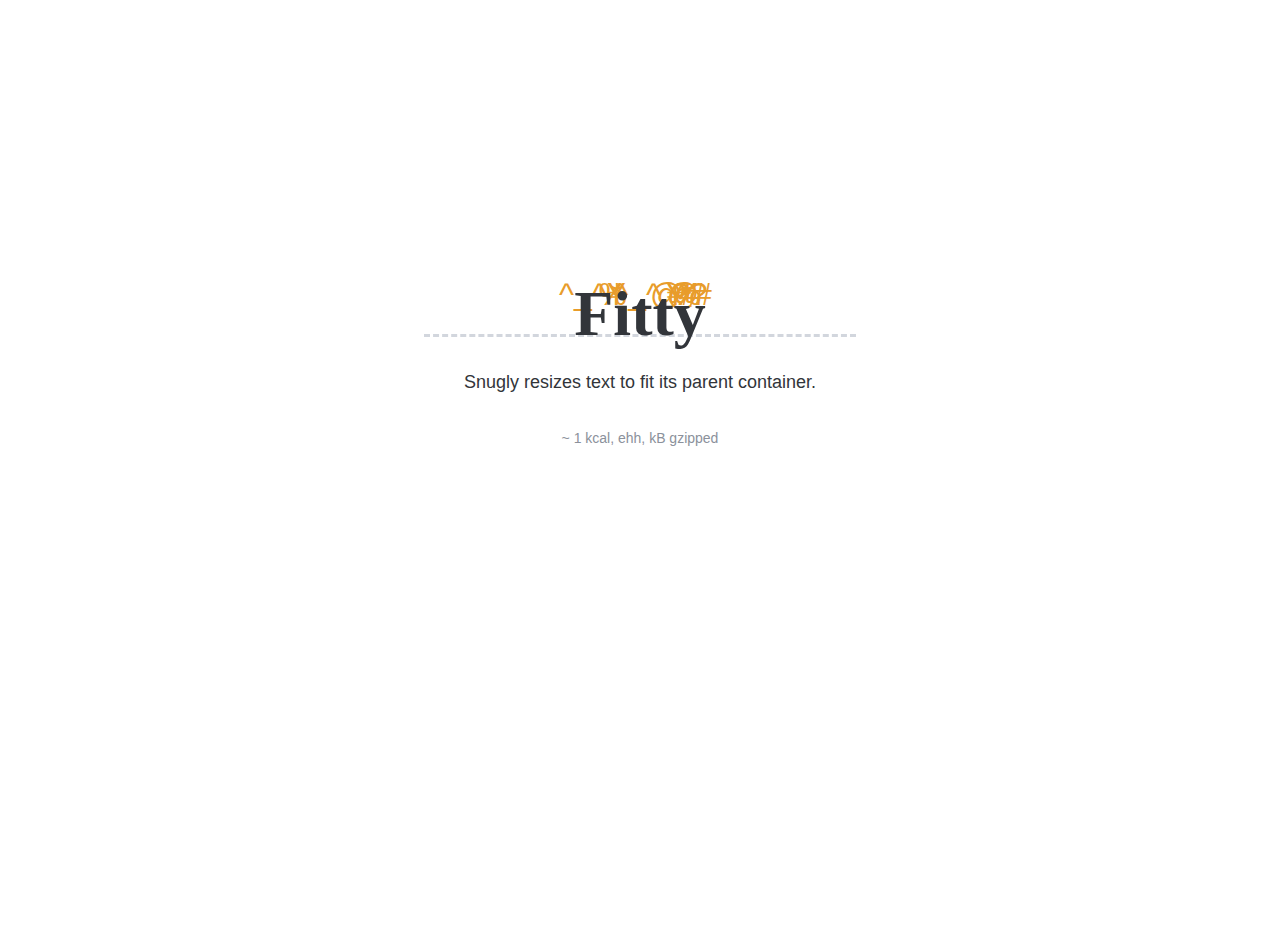
<file: 有趣de代码/符号砸到文字变大/index.html>
﻿<!doctype html>
<html>
<head>
<meta charset="utf-8">
<title></title>

<style>
html {
  background-color:#fff;
  color:#32353a;
  font-family:Tahoma, Verdana, Segoe, sans-serif;
  line-height:1.5;
}

body {
  margin:0;
}

h1 {
  font-family:'American Typewriter', 'Rockwell Extra Bold', 'Book Antiqua', Georgia, serif;
  font-size:4em;
}

/**
* Components
*/
.counter {
  margin-bottom:1rem;
  border-bottom:.1875em dashed #d2d6dd;
}

.tagline {
  font-size:1.125em;
  margin:2rem 1.5rem;
}

.calories {
  color:#8b919b;
  font-size:.875em;
}

.splash {
  position: relative;
  height:100vh;
  max-width:30em;
  text-align:center;
}

.splash {
  box-sizing:border-box;
  max-width:30em;
  margin:0 auto;
  padding:1.5em;
}


/**
* Header animation
*/
.counter {
  position:relative;
  padding-top:30vh;
}

.counter h1 {
  position:relative;
  text-align:center;
  margin:0;
  line-height: .625;
  z-index:2;
  transform-origin: bottom center;
}

.dish {
  color:#e89c2b;
  position:absolute;
  width:1em;
  height:1em;
  margin-top:-.75em;
  margin-left:-.5em;
  font-size:2rem;
  top:0;
  transform:translateY(-3em);
  transition-duration:.75s;
  transition-timing-function:ease-in;
  transition-property:transform;
  z-index:1;
}

.dish.drop {
  transform:translateY(30vh);
}

.nommer {
  position:absolute;
  bottom:2em;
  margin-left:-1em;
  color:rgba(0,0,0,.5);
  font-size:1.5rem;
  transform-origin:bottom center;
}
</style>

</head>
<body>

<script type="text/javascript" src="js/fitty.min.js"></script>

<div class="splash">

  <div class="counter">
    <div><h1>Fitty</h1></div>
  </div>

  <p class="tagline">Snugly resizes text to fit its parent container.</p>

  <p class="calories">~ 1 kcal, ehh, kB gzipped</p>

</div>

<script type="text/javascript">
// let it rain
(function(){
  var counter = document.querySelector('.counter');
  var diner = document.querySelector('h1');
  var menu = ['*', '@', '%', '￥', '#', '^_^'];
  var noms = ['nom', 'nom!', 'nom!!', 'nommm', 'nommy'];
  var finished = 0;

  // animation to play when finished dining
  function jelly(e) {
    diner.removeEventListener('fit', jelly);
    diner.animate(
      [
        { transform: 'scale(' + 1 / e.detail.scaleFactor + ')' },
        { transform: 'scale(1.1)' },
        { transform: 'scale(.9)' },
        { transform: 'scale(1.05)' },
        { transform: 'scale(.98)' },
        { transform: 'scale(1)' }
      ],
      {
        duration:500
      }
    );
  }

  // eat animation
  function nom(index) {

    var nommer = document.getElementById('nommer-' + index);
    var rotation = -20 + (Math.random() * 40);
    var scale = .75 + (Math.random() * .5);

    nommer.animate(
      [
        { opacity:0, transform: 'scale(' + .25 * scale + ') rotateZ(' + rotation + 'deg) translateY(0) ' },
        { opacity:1, transform: 'scale(' + scale + ') rotateZ(' + rotation + 'deg) translateY(-.5em) ' }
      ],
      {
        duration:250
      }
    );

    diner.animate(
      [
        { transform: 'scaleY(1)' },
        { transform: 'scaleY(' + (.7 + (Math.random() * .2)) + ')' },
        { transform: 'scaleY(1)' }
      ],
      {
        duration:100
      }
    );
  }

  // only when animation api is supported
  if ('animate' in diner) {
    diner.addEventListener('fit', jelly);
  }

  // create food items
  var dishes = menu
  .concat(menu) // duplicate icons
  .sort(function() { return .5 - Math.random(); })
  .concat(['??']) // unfortunately there's no fly emoji
  .map(function(menuItem, i) {

    var offset = 33.33 + (Math.random() * 33.33);

    var dish = document.createElement('div');
    dish.textContent = menuItem;
    dish.setAttribute('aria-hidden', 'true');
    dish.setAttribute('data-nommer', i);
    dish.className = 'dish';
    dish.style.cssText = 'left:' + offset + '%; transition-delay: ' + ((i * 200) + Math.random() * 100) + 'ms';

    var nommer = document.createElement('div');
    nommer.id = 'nommer-' + i;
    nommer.textContent = noms[Math.floor(Math.random() * noms.length)];
    nommer.setAttribute('aria-hidden', 'true');
    nommer.className = 'nommer';
    nommer.style.cssText = 'left:' + offset + '%; opacity:0;';

    counter.appendChild(dish);
    counter.appendChild(nommer);

    return dish;
  });

  // animate into view
  setTimeout(function() {
    requestAnimationFrame(function() {
      dishes.forEach(function (dish) {
        dish.classList.add('drop');
        dish.addEventListener('transitionend', burb);
      })
    });
  }, 500);

  // burb after eating dish
  function burb(e) {
    e.target.removeEventListener('transitionend', burb);
    e.target.style.opacity = 0;

    finished++;
    if (finished === dishes.length) {
      full();
    }
    else if ('animate' in diner) {
      nom(e.target.getAttribute('data-nommer'));
    }
  }

  // so full!
  function full() {
    fitty(diner, {
      minSize:64
    });
  }
}());
</script>

<div style="text-align:center;margin:50px 0; font:normal 14px/24px 'MicroSoft YaHei';">
</div>
</body>
</html>
</file>
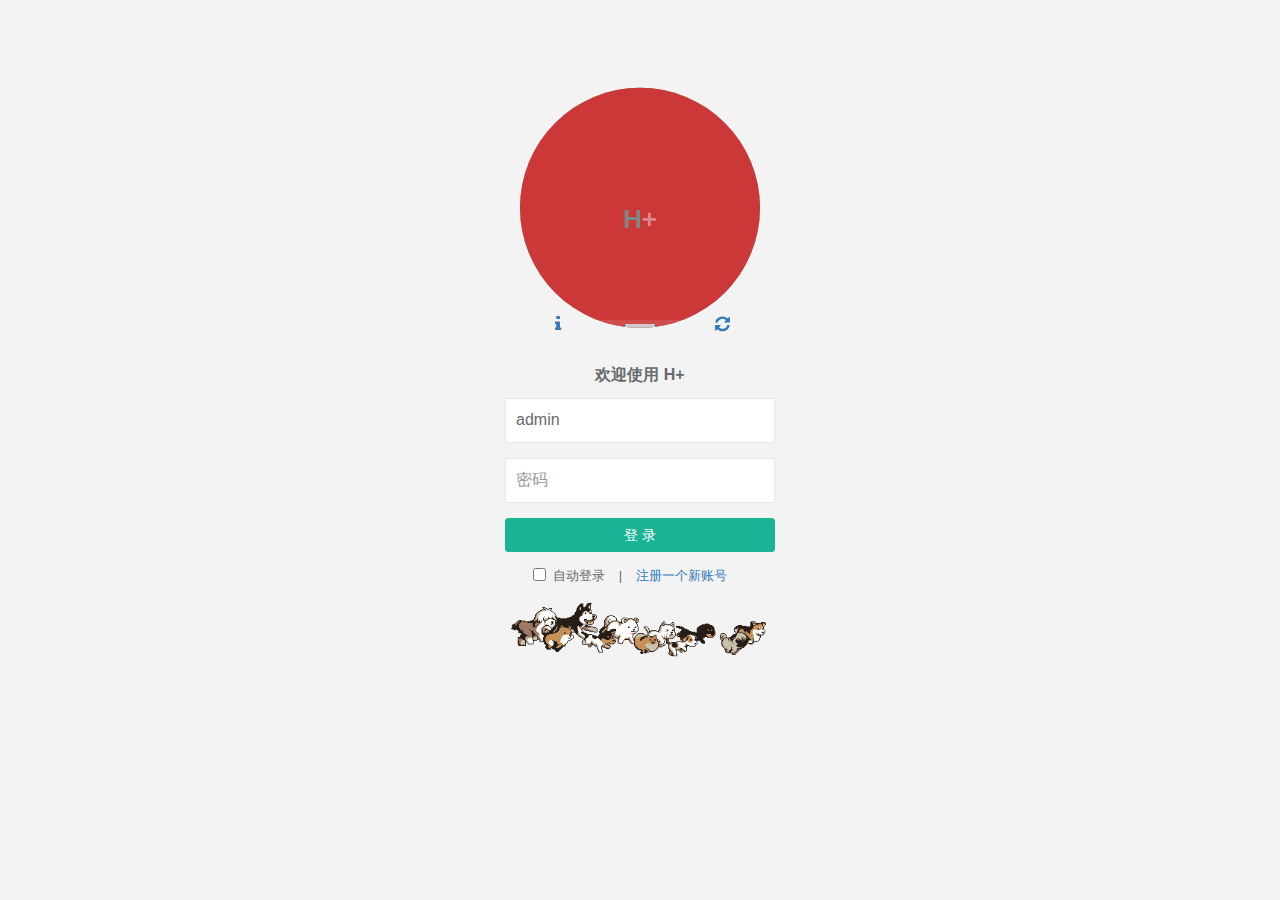
<file: 登录界面/圆形中有二次元小人物/index.html>
<!DOCTYPE html>
<html>

<head>
    <meta charset="utf-8">
    <meta name="viewport" content="width=device-width, initial-scale=1.0"><meta name="renderer" content="webkit">
    <title>登录</title>
    <link href="static/css/bootstrap.min-3.4.0.css" rel="stylesheet">
    <link href="static/css/font-awesome-4.3.0.css" rel="stylesheet">
    <link href="static/css/animate.css" rel="stylesheet">
    <link href="static/css/style-2.2.0.css" rel="stylesheet">
    <link href="static/css/index.css" rel="stylesheet">
</head>

<body class="gray-bg">
    <div class="middle-box text-center loginscreen  animated fadeInDown">
        <div class="form-signin">
            <div id="stage">
                <div id="inner">
                    <div id="cover">
                        <div id="text">
                            <span style="color: cyan;">H</span><span style="color: white;">+</span>
                        </div>
                        <div id="detail"></div>
                        <div id="handle"></div>
                    </div>
                    <canvas class="mb-4" id="live2d" width="800" height="800"></canvas>
                </div>
                <a id="info" href="javascript:info()"><i class="fa fa-lg fa-info"></i></a>
                <a id="refresh" href="javascript:refresh()"><i class="fa fa-lg fa-refresh"></i></a>
            </div>
            <h3>欢迎使用 H+</h3>

            <form class="m-t" role="form" method="post" action="/H/login">
                <div class="form-group">
                    <input name="username" type="phone" class="form-control" placeholder="用户名" value="admin" required="">
                </div>
                <div class="form-group">
                    <input name="password" type="password" class="form-control" placeholder="密码" required="">
                </div>
                
                <button type="submit" class="btn btn-primary block full-width m-b">登 录</button>
                <div class="form-group">
                    <div class="checkbox i-checks">
                        <label class="no-padding">
                            <input type="checkbox" name="remember"><i></i> 自动登录</label>
                        <span style="padding: 0 10px">|</span>
                        <span class="text-muted text-center"><a href="register.html">注册一个新账号</a>
                        </span>
                    </div>
                </div>
                <img src="static/picture/1.gif" style="width: 100%;">
            </form>
        </div>
    </div>

    <!-- Mainly scripts -->
    <script src="static/js/jquery-2.1.1.min.js"></script>
    <script src="static/js/bootstrap.min-3.4.0.js"></script>
    <script type="text/javascript">
        function stop() {
            return false;
        }
        document.oncontextmenu = stop;
    </script>
    <script src="static/js/live2d.min.js"></script>
    <script src="static/js/index.js"></script>
</body>

</html>
</file>
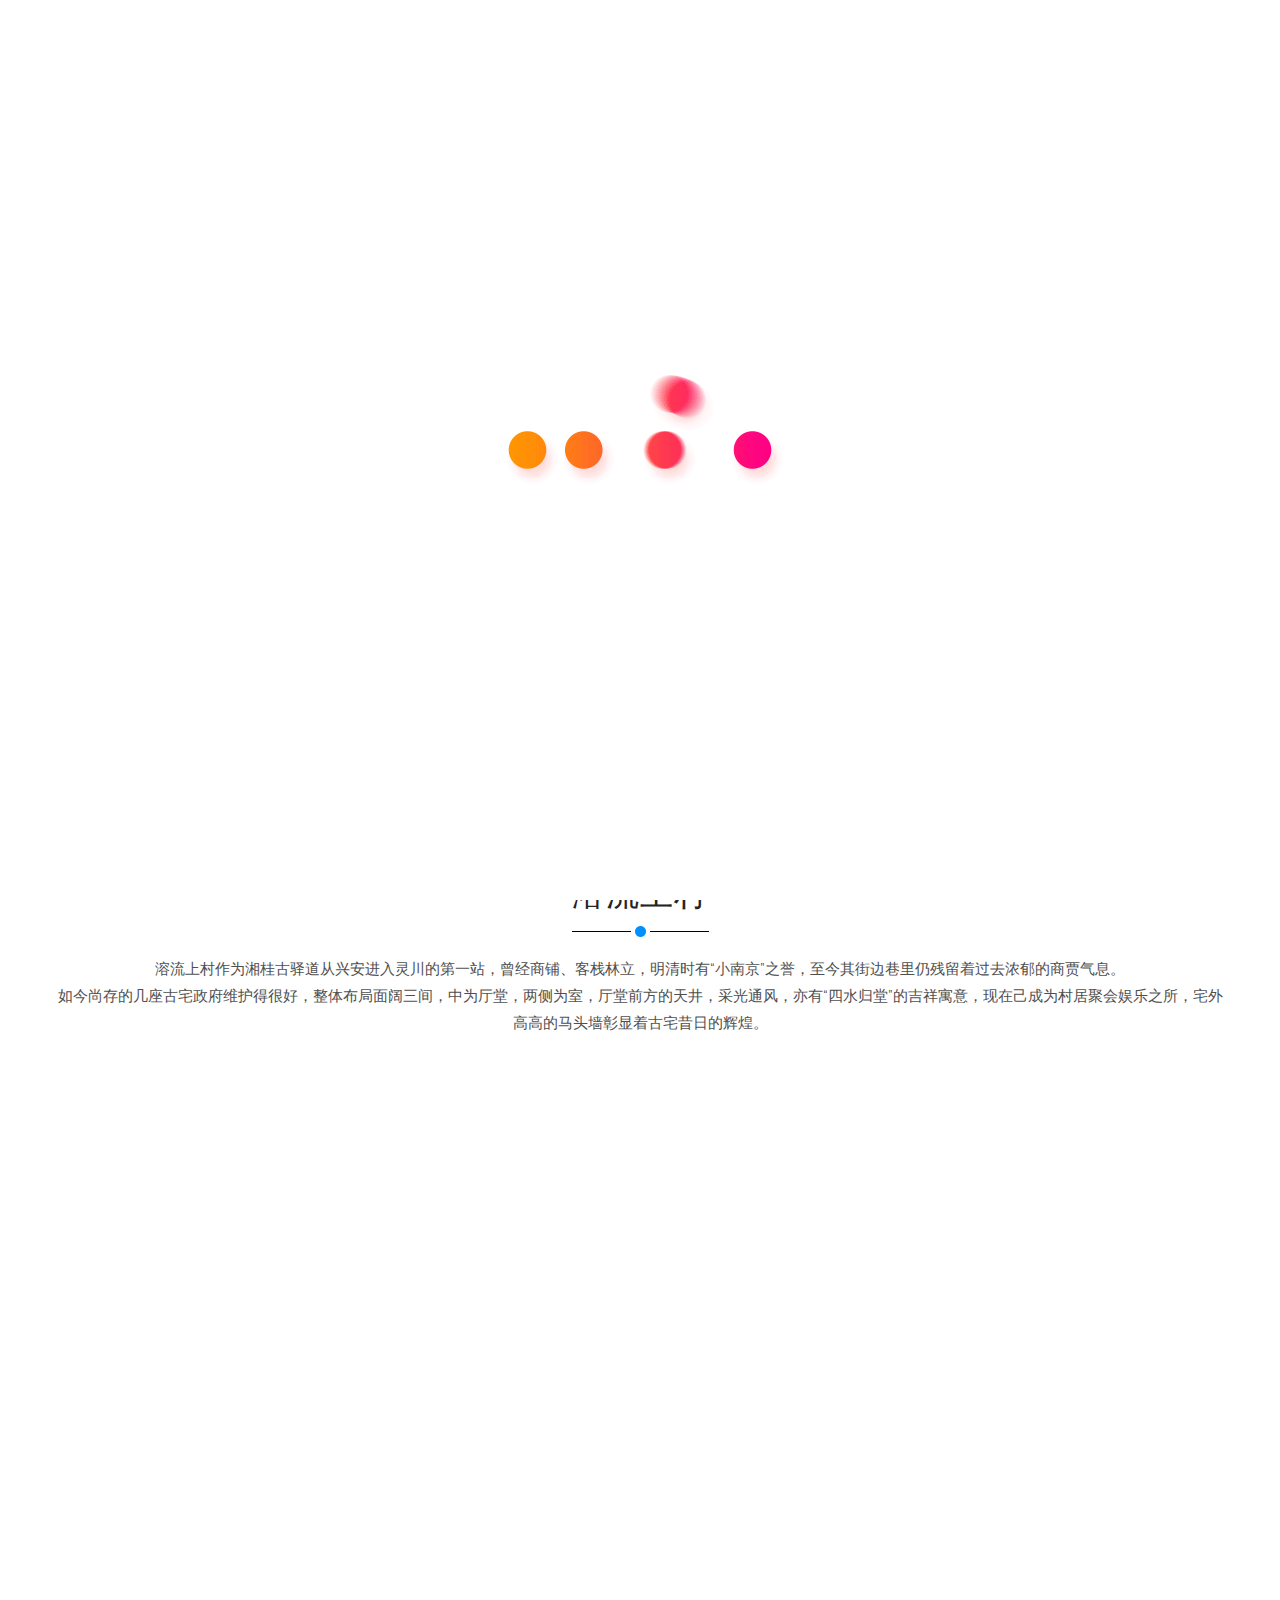
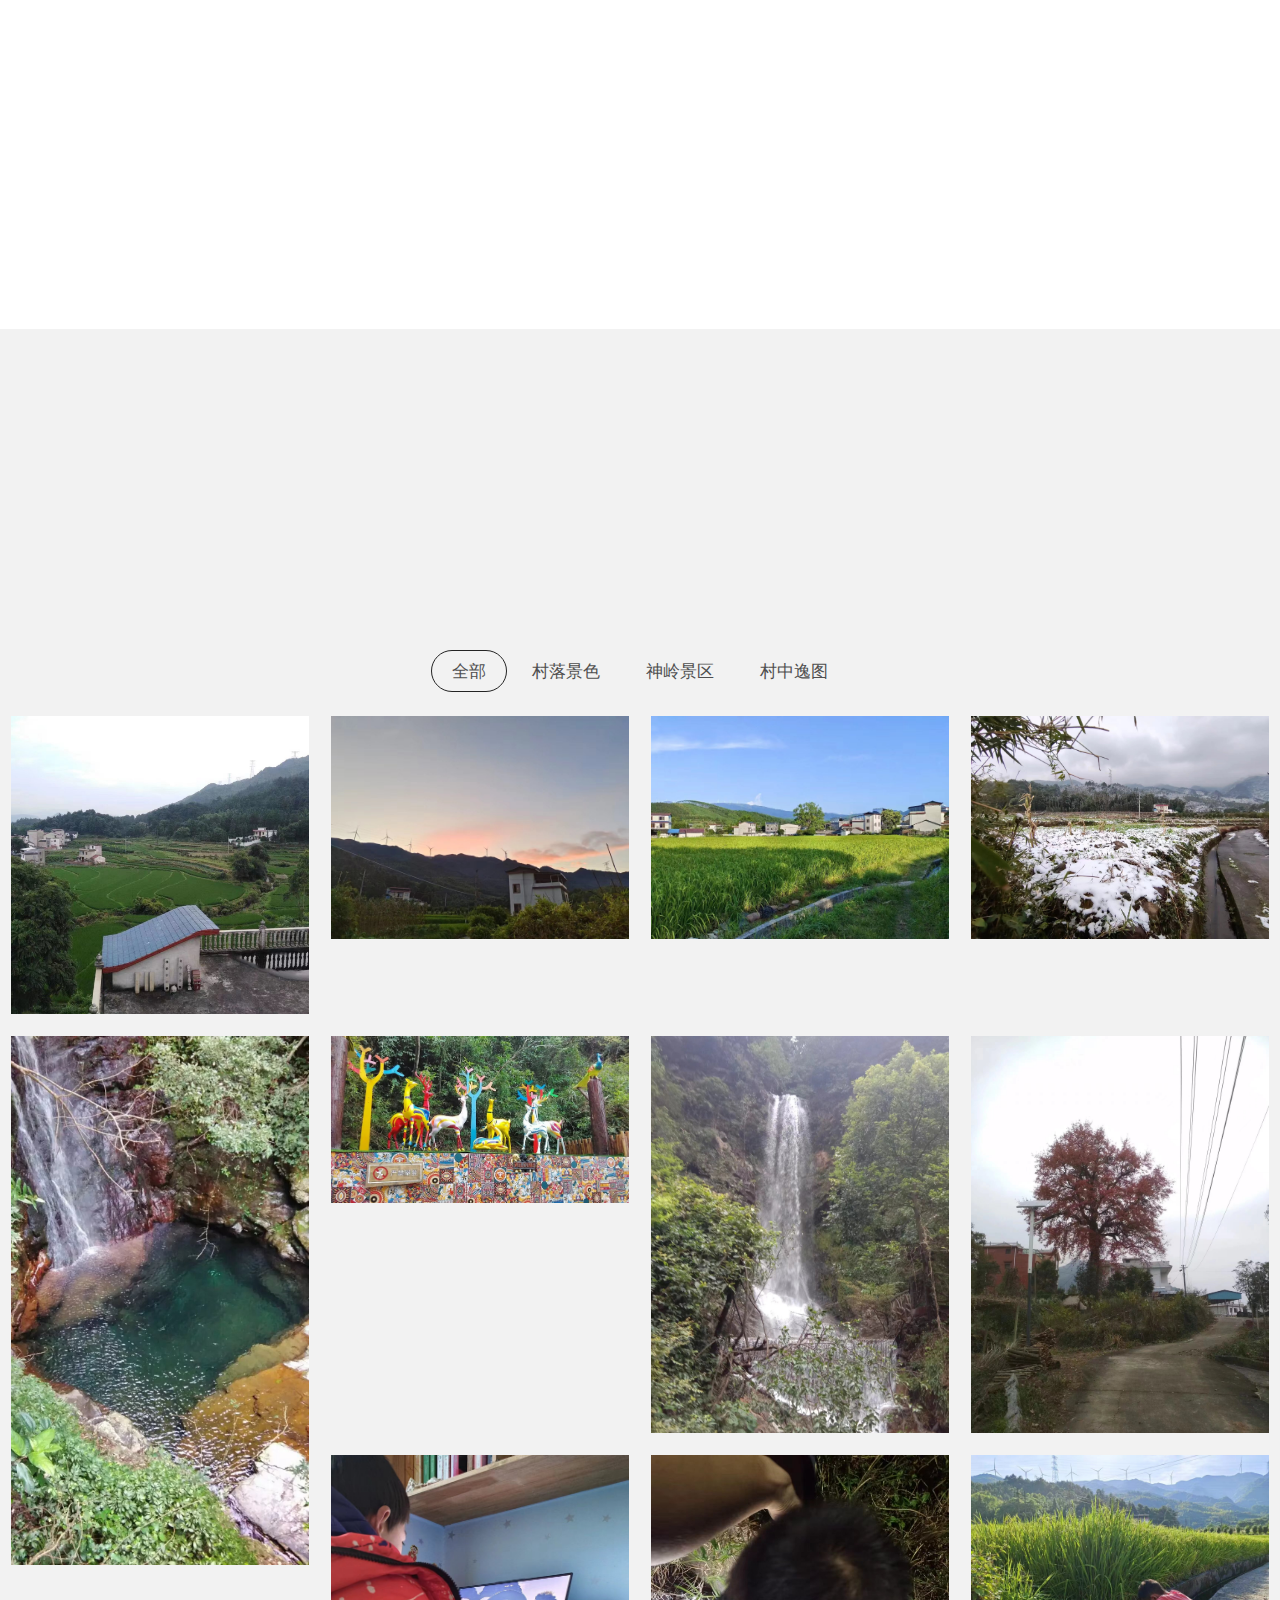
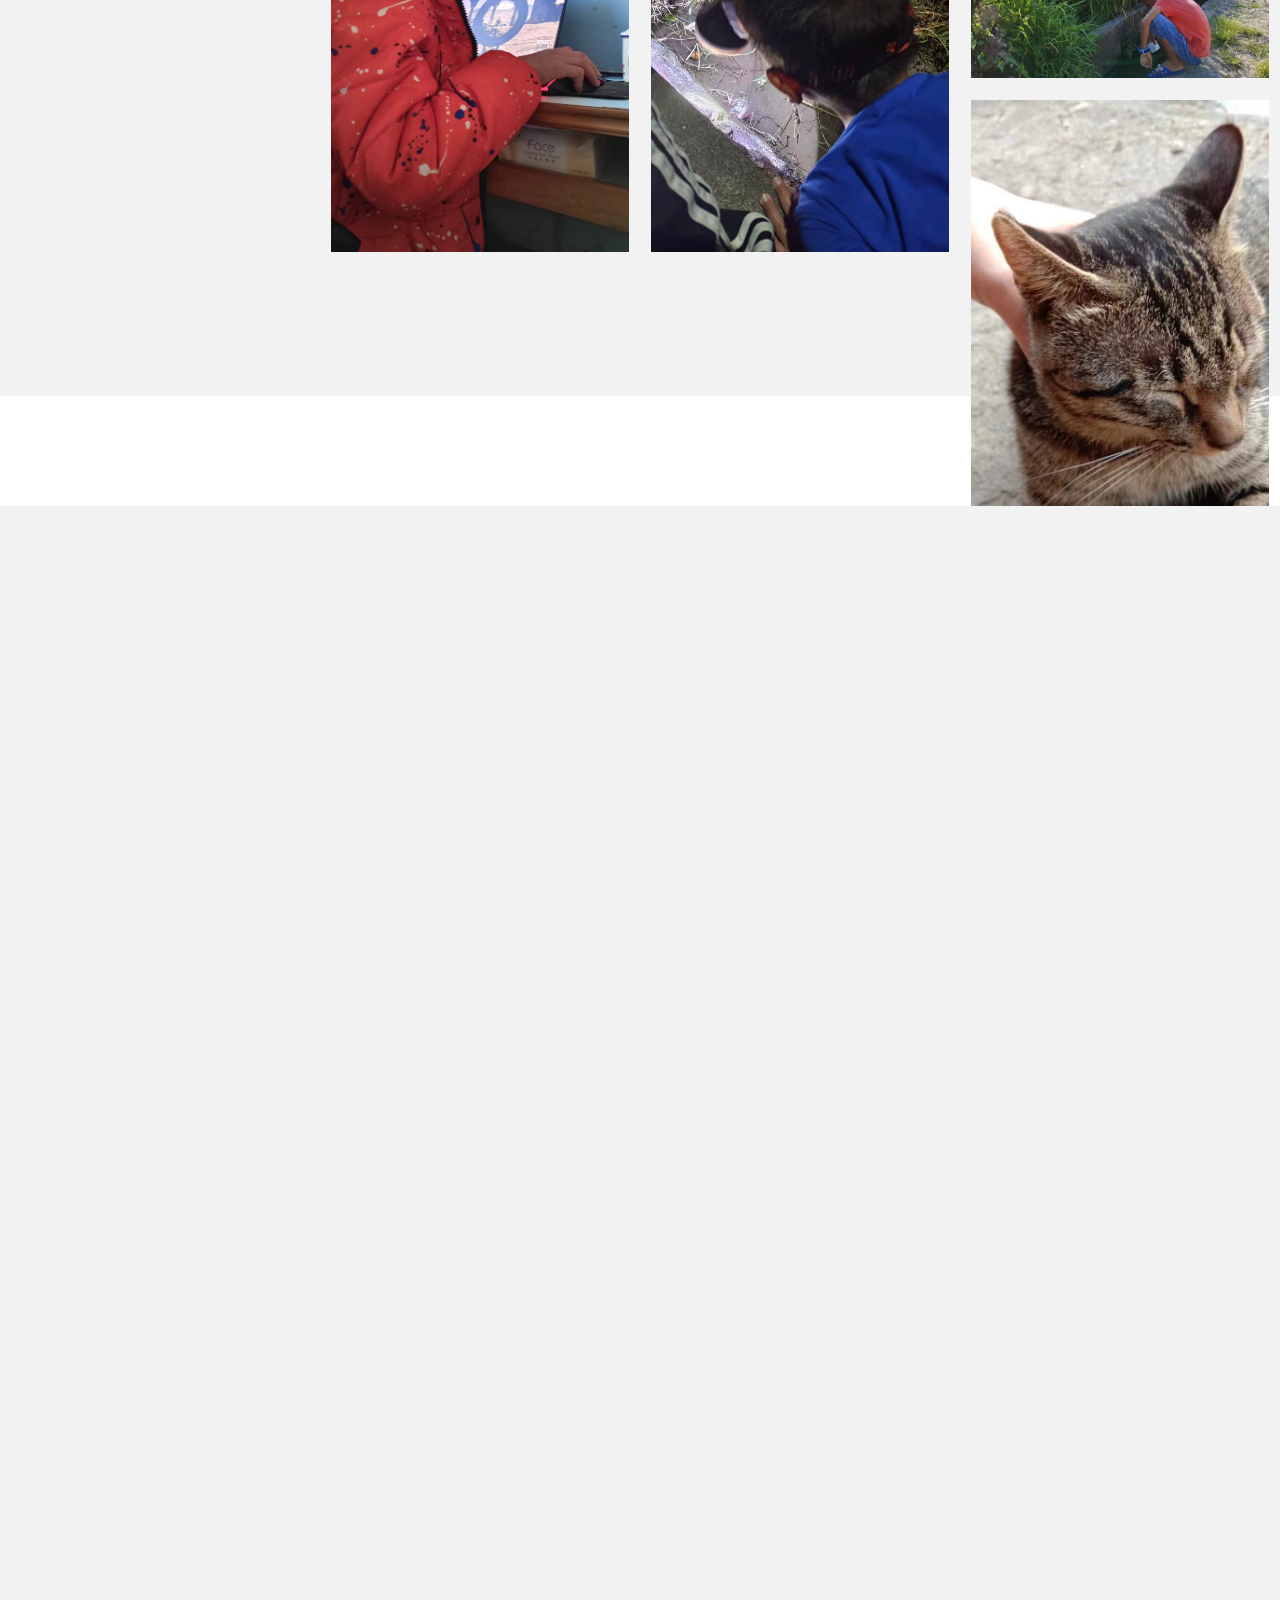
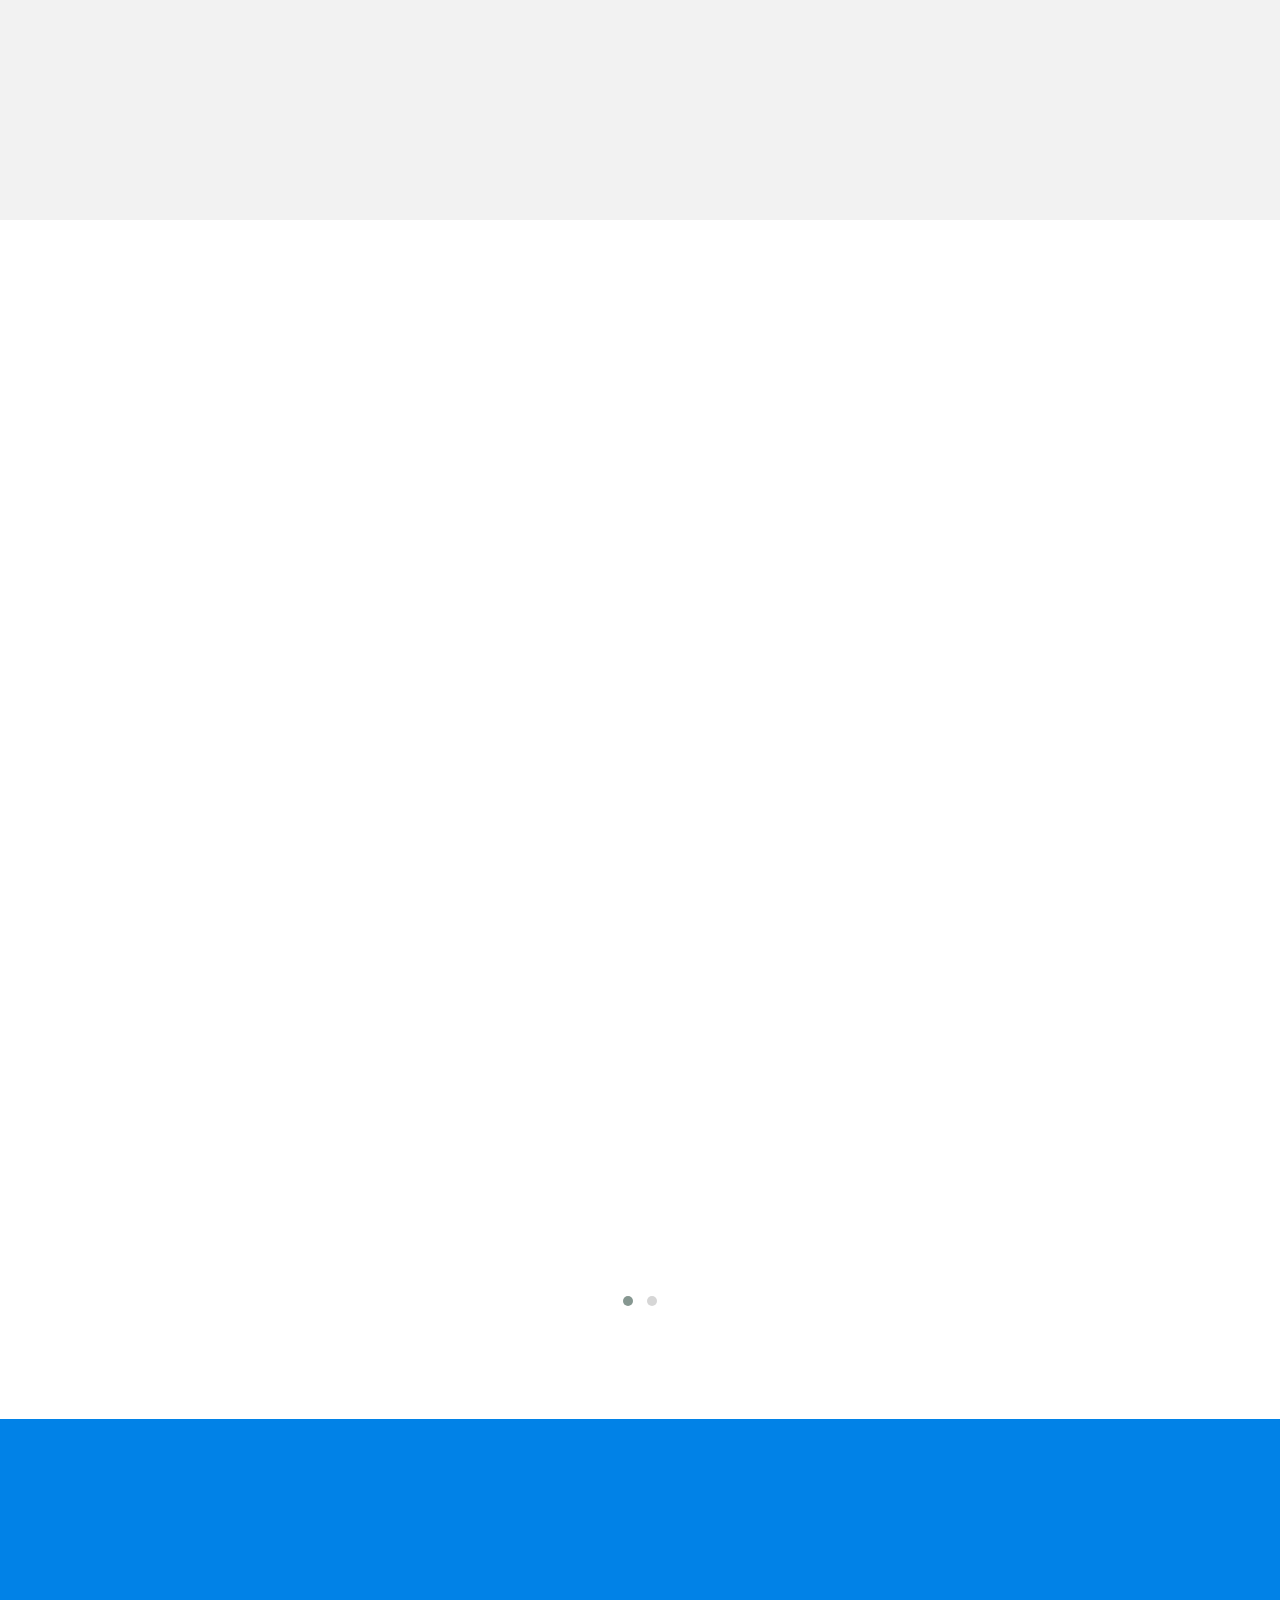
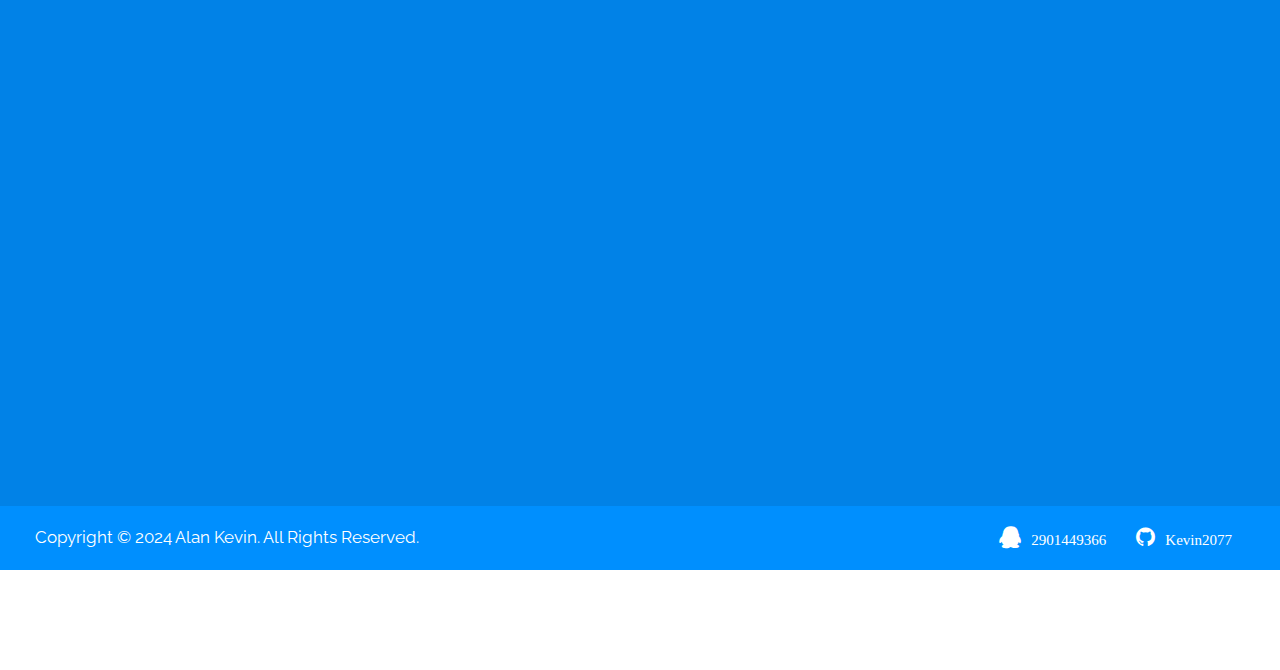
<file: 项目实例/家乡介绍/index.html>
﻿<!DOCTYPE html>
<html>

<head>
    <meta charset="utf-8">
    <title></title>
    <!-- Stylesheets -->
    <link href="css/bootstrap.css" rel="stylesheet">
    <link href="css/revolution-slider.css" rel="stylesheet">
    <link href="css/style.min.css" rel="stylesheet">
    <!--Favicon-->
    <link rel="shortcut icon" href="images/icons/favicon.ico" type="image/x-icon">
    <link rel="icon" href="images/icons/favicon.ico" type="image/x-icon">
    <script type="text/javascript"
        src="https://webapi.amap.com/maps?v=1.4.10&key=bdb31187dc5328a6a1d52f1b48d425b3"></script>
</head>

<body>
    <div class="page-wrapper">
        <!-- Preloader -->
        <div class="preloader"></div>
        <!-- Main Header-->
        <header class="main-header">
            <!-- Main Box -->
            <div class="main-box">
                <div class="auto-container">
                    <div class="outer-container clearfix">
                        <!--Logo Box-->
                        <div class="logo-box">
                            <div class="logo"><a href="index.html"><img src="./images/icons/ht.png" alt="" width="30px"
                                        height="5px">&nbsp;&nbsp;<b style="color: rgb(16, 115, 229);">溶流上村</b></a></div>
                        </div>
                        <!--Nav Outer-->
                        <div class="nav-outer clearfix">
                            <!-- Main Menu -->
                            <nav class="main-menu">
                                <div class="navbar-collapse collapse scroll-nav clearfix">
                                    <ul class="navigation clearfix">
                                        <li class="current"><a href="#home">首页</a></li>
                                        <li><a href="#about">关于村子</a></li>
                                        <li><a href="#location">地理位置</a></li>
                                        <li><a href="#gallery">家乡风貌</a></li>
                                        <li><a href="#team">文化遗产</a></li>
                                        <li><a href="#food">家乡美食</a></li>
                                        <li><a href="#bbs">留言</a></li>
                                    </ul>
                                </div>
                            </nav><!-- Main Menu End-->
                        </div><!--Nav Outer End-->
                    </div>
                </div>
            </div>
        </header>
        <!--End Main Header -->
        <!--Main Slider-->
        <section class="main-slider" id="home">
            <div class="tp-banner-container">
                <div class="tp-banner">
                    <ul>
                        <li data-transition="fade" data-slotamount="1" data-masterspeed="1000"
                            data-thumb="images/main-slider/1.jpg" data-saveperformance="off">
                            <img src="images/main-slider/1.jpg" alt="" data-bgposition="center top" data-bgfit="cover"
                                data-bgrepeat="no-repeat">
                            <div class="tp-caption sfl sfb tp-resizeme" data-x="center" data-hoffset="0" data-y="center"
                                data-voffset="0" data-speed="1500" data-start="500" data-easing="easeOutExpo"
                                data-splitin="none" data-splitout="none" data-elementdelay="0.01"
                                data-endelementdelay="0.3" data-endspeed="1200" data-endeasing="Power4.easeIn">
                                <h2>村子不大，创造神话 - 溶流上村</h2>
                            </div>
                            <div class="tp-caption sfr sfb tp-resizeme" data-x="center" data-hoffset="0" data-y="center"
                                data-voffset="-80" data-speed="1500" data-start="500" data-easing="easeOutExpo"
                                data-splitin="none" data-splitout="none" data-elementdelay="0.01"
                                data-endelementdelay="0.3" data-endspeed="1200" data-endeasing="Power4.easeIn">
                                <div class="text">“不仅仅是个村，更是一座充满魅力的梦里故乡”</div>
                            </div>
                        </li>
                        <li data-transition="fade" data-slotamount="1" data-masterspeed="1000"
                            data-thumb="images/main-slider/2.jpg" data-saveperformance="off"
                            data-title="Awesome Title Here">
                            <img src="images/main-slider/2.jpg" alt="" data-bgposition="center top" data-bgfit="cover"
                                data-bgrepeat="no-repeat">
                            <div class="tp-caption sfl sfb tp-resizeme" data-x="center" data-hoffset="0" data-y="center"
                                data-voffset="0" data-speed="1500" data-start="500" data-easing="easeOutExpo"
                                data-splitin="none" data-splitout="none" data-elementdelay="0.01"
                                data-endelementdelay="0.3" data-endspeed="1200" data-endeasing="Power4.easeIn">
                                <h2>村展馆</h2>
                            </div>
                            <div class="tp-caption sfr sfb tp-resizeme" data-x="center" data-hoffset="0" data-y="center"
                                data-voffset="-80" data-speed="1500" data-start="500" data-easing="easeOutExpo"
                                data-splitin="none" data-splitout="none" data-elementdelay="0.01"
                                data-endelementdelay="0.3" data-endspeed="1200" data-endeasing="Power4.easeIn">
                                <div class="text">“阔绰了，也是整上展馆了嗷”</div>
                            </div>
                        </li>
                        <li data-transition="fade" data-slotamount="1" data-masterspeed="1000"
                            data-thumb="images/main-slider/3.jpg" data-saveperformance="off"
                            data-title="Awesome Title Here">
                            <img src="images/main-slider/3.jpg" alt="" data-bgposition="center top" data-bgfit="cover"
                                data-bgrepeat="no-repeat">

                            <div class="tp-caption sfl sfb tp-resizeme" data-x="center" data-hoffset="0" data-y="center"
                                data-voffset="0" data-speed="1500" data-start="500" data-easing="easeOutExpo"
                                data-splitin="none" data-splitout="none" data-elementdelay="0.01"
                                data-endelementdelay="0.3" data-endspeed="1200" data-endeasing="Power4.easeIn">
                                <h2>灵川中学</h2>
                            </div>

                            <div class="tp-caption sfr sfb tp-resizeme" data-x="center" data-hoffset="0" data-y="center"
                                data-voffset="-80" data-speed="1500" data-start="500" data-easing="easeOutExpo"
                                data-splitin="none" data-splitout="none" data-elementdelay="0.01"
                                data-endelementdelay="0.3" data-endspeed="1200" data-endeasing="Power4.easeIn">
                                <div class="text">“村中名校，我的母校——灵中”</div>
                            </div>
                        </li>
                    </ul>
                    <div class="tp-bannertimer"></div>
                </div>
            </div>
        </section>
        <!--End Main Slider-->
        <!--About Section-->
        <section class="about-section" id="about">
            <div class="auto-container">
                <!--Sec Title-->
                <div class="sec-title wow fadeInUp">
                    <h2>溶流上村</h2>
                    <div class="separator"></div>
                    <div class="text">溶流上村作为湘桂古驿道从兴安进入灵川的第一站，曾经商铺、客栈林立，明清时有“小南京”之誉，至今其街边巷里仍残留着过去浓郁的商贾气息。<br>
                        如今尚存的几座古宅政府维护得很好，整体布局面阔三间，中为厅堂，两侧为室，厅堂前方的天井，采光通风，亦有“四水归堂”的吉祥寓意，现在己成为村居聚会娱乐之所，宅外高高的马头墙彰显着古宅昔日的辉煌。
                    </div>
                </div>
        </section>
        <!--End About Section-->

        <!--Video Section-->
        <!-- <section class="video-section">
        <a class="lightbox-image play-link" href="./video/intro.mp4">
            <div class="icon-box"><span class="flaticon-arrows-2"></span></div>
            <h3>观看视频更好地<span>了解梅州</span></h3>
        </a>
    </section> -->
        <!--End Video Section-->
        <!--Location Section-->
        <section class="location-section" id="location">
            <div class="auto-container">
                <!--Sec Title-->
                <div class="sec-title wow fadeInUp">
                    <h2>地理位置</h2>
                    <div class="separator"></div>
                    <div class="text">
                        溶流上村位于广西壮族自治区桂林市灵川县三街镇，地处灵川县的中心地带。<br>且东临漓江畔，南接灵川县，西连北障山，北接兴安县。溶流上村的地理位置优越，交通便利，距离桂林市中心约40.7公里。
                    </div>
                </div>
            </div>
            <div id="container" class="container" style="left: 0;right: 0;position: absolute;width:65%;height:55%">
            </div>
            <script>
                var map = new AMap.Map('container', {
                    resizeEnable: true,
                    zoom: 13,
                    center: [110.430979, 25.523753]
                });
                AMap.plugin(['AMap.ToolBar', 'AMap.Scale'], function () {
                    var toolbar = new AMap.ToolBar();
                    var scale = new AMap.Scale();
                    map.addControl(toolbar);
                    map.addControl(scale);
                });
                var marker = new AMap.Marker({
                    icon: "images/icons/mark_b.png",
                    position: [110.430979, 25.523753]
                });
                var infoWindow = new AMap.InfoWindow({
                    offset: new AMap.Pixel(0, -30),
                    content: "村中明星的大别野"//信息窗体的内容
                });
                infoWindow.open(map, [110.430979, 25.523753]);
                marker.setMap(map);
            </script>
        </section>
        <!--End Location Section-->
        <!--Gallery Section-->
        <section class="gallery-section" id="gallery">
            <div class="auto-container">
                <div class="sec-title wow slideInDown">
                    <h2>家乡风貌</h2>
                    <div class="separator"></div>
                    <div class="text">溶流上村位于漓江流域，地处漓江的上游地区。漓江是广西壮族自治区的母亲河，也是中国著名的风景名胜区。溶流上村依山傍水，自然风光优美，生态环境良好。
                        <br>此外，溶流上村周边还有多个旅游景点，如天河瀑布，倒立神，龙潭，瑶人遗址，冷风洞，二战航标塔遗址等。
                    </div>
                </div>
            </div>
            <!--Sortable Masonry-->
            <div class="sortable-masonry">
                <!--Filter-->
                <div class="filters clearfix">
                    <ul class="filter-tabs filter-btns clearfix">
                        <li class="active filter" data-role="button" data-filter="all"><span class="txt">全部</span></li>
                        <li class="filter" data-role="button" data-filter=".citynights"><span class="txt">村落景色</span>
                        </li>
                        <li class="filter" data-role="button" data-filter=".mine"><span class="txt">神岭景区</span></li>
                        <li class="filter" data-role="button" data-filter=".ketianxia"><span class="txt">村中逸图</span>
                        </li>
                    </ul>
                </div>
                <div class="filter-list">
                    <div class="row clearfix">
                        <div class="col-lg-3 col-md-4 col-sm-6 col-xs-12 gallery-item mix mix_all citynights">
                            <div class="inner-box">
                                <figure class="image-box">
                                    <a href="./images/gallery/citynights/1.jpg"
                                        data-fancybox-group="portfolio-gallery s-gallery" class="lightbox-image"
                                        title="梅江夜景">
                                        <img src="images/gallery/citynights/1.jpg" data-toggle="tooltip" title="点击放大"
                                            alt=""></a>
                                </figure>
                            </div>
                        </div>
                        <div class="col-lg-3 col-md-4 col-sm-6 col-xs-12 gallery-item mix mix_all citynights">
                            <div class="inner-box">
                                <figure class="image-box">
                                    <a href="./images/gallery/citynights/2.jpg" data-fancybox-group="portfolio-gallery"
                                        class="lightbox-image" title="剑英纪念大桥">
                                        <img src="images/gallery/citynights/2.jpg" data-toggle="tooltip" title="点击放大"
                                            alt=""></a>
                                </figure>
                            </div>
                        </div>
                        <div class="col-lg-3 col-md-4 col-sm-6 col-xs-12 gallery-item mix mix_all citynights">
                            <div class="inner-box">
                                <figure class="image-box">
                                    <a href="./images/gallery/citynights/3.jpg" data-fancybox-group="portfolio-gallery"
                                        class="lightbox-image" title="客都汇夜景">
                                        <img src="images/gallery/citynights/3.jpg" data-toggle="tooltip" title="点击放大"
                                            alt=""></a>
                                </figure>
                            </div>
                        </div>
                        <div class="col-lg-3 col-md-4 col-sm-6 col-xs-12 gallery-item mix mix_all citynights">
                            <div class="inner-box">
                                <figure class="image-box">
                                    <a href="./images/gallery/citynights/4.jpg" data-fancybox-group="portfolio-gallery"
                                        class="lightbox-image" title="广州大桥">
                                        <img src="images/gallery/citynights/4.jpg" data-toggle="tooltip" title="点击放大"
                                            alt=""></a>
                                </figure>
                            </div>
                        </div>
                    </div>
                    <div class="row clearfix">
                        <div class="col-lg-3 col-md-4 col-sm-6 col-xs-12 gallery-item mix mix_all mine">
                            <div class="inner-box">
                                <figure class="image-box">
                                    <a href="./images/gallery/mine/1.jpg" data-fancybox-group="portfolio-gallery"
                                        class="lightbox-image" title="Mine">
                                        <img src="images/gallery/mine/1.jpg" data-toggle="tooltip" title="点击放大"
                                            alt=""></a>
                                </figure>
                            </div>
                        </div>
                        <div class="col-lg-3 col-md-4 col-sm-6 col-xs-12 gallery-item mix mix_all mine">
                            <div class="inner-box">
                                <figure class="image-box">
                                    <a href="./images/gallery/mine/2.jpg" data-fancybox-group="portfolio-gallery"
                                        class="lightbox-image" title="Mine">
                                        <img src="images/gallery/mine/2.jpg" data-toggle="tooltip" title="点击放大"
                                            alt=""></a>
                                </figure>
                            </div>
                        </div>
                        <div class="col-lg-3 col-md-4 col-sm-6 col-xs-12 gallery-item mix mix_all mine">
                            <div class="inner-box">
                                <figure class="image-box">
                                    <a href="./images/gallery/mine/3.jpg" data-fancybox-group="portfolio-gallery"
                                        class="lightbox-image" title="Mine">
                                        <img src="images/gallery/mine/3.jpg" data-toggle="tooltip" title="点击放大"
                                            alt=""></a>
                                </figure>
                            </div>
                        </div>
                        <div class="col-lg-3 col-md-4 col-sm-6 col-xs-12 gallery-item mix mix_all mine">
                            <div class="inner-box">
                                <figure class="image-box">
                                    <a href="./images/gallery/mine/4.jpg" data-fancybox-group="portfolio-gallery"
                                        class="lightbox-image" title="Mine">
                                        <img src="images/gallery/mine/4.jpg" data-toggle="tooltip" title="点击放大"
                                            alt=""></a>
                                </figure>
                            </div>
                        </div>
                    </div>
                    <div class="row clearfix">
                        <div class="col-lg-3 col-md-4 col-sm-6 col-xs-12 gallery-item mix mix_all ketianxia">
                            <div class="inner-box">
                                <figure class="image-box">
                                    <a href="./images/gallery/ketianxia/1.jpg" data-fancybox-group="portfolio-gallery"
                                        class="lightbox-image" title="客天下">
                                        <img src="images/gallery/ketianxia/1.jpg" data-toggle="tooltip" title="点击放大"
                                            alt=""></a>
                                </figure>
                            </div>
                        </div>
                        <div class="col-lg-3 col-md-4 col-sm-6 col-xs-12 gallery-item mix mix_all ketianxia">
                            <div class="inner-box">
                                <figure class="image-box">
                                    <a href="./images/gallery/ketianxia/2.jpg" data-fancybox-group="portfolio-gallery"
                                        class="lightbox-image" title="客天下">
                                        <img src="images/gallery/ketianxia/2.jpg" data-toggle="tooltip" title="点击放大"
                                            alt=""></a>
                                </figure>
                            </div>
                        </div>
                        <div class="col-lg-3 col-md-4 col-sm-6 col-xs-12 gallery-item mix mix_all ketianxia">
                            <div class="inner-box">
                                <figure class="image-box">
                                    <a href="./images/gallery/ketianxia/3.jpg" data-fancybox-group="portfolio-gallery"
                                        class="lightbox-image" title="客天下">
                                        <img src="images/gallery/ketianxia/3.jpg" data-toggle="tooltip" title="点击放大"
                                            alt=""></a>
                                </figure>
                            </div>
                        </div>
                        <div class="col-lg-3 col-md-4 col-sm-6 col-xs-12 gallery-item mix mix_all ketianxia">
                            <div class="inner-box">
                                <figure class="image-box">
                                    <a href="./images/gallery/ketianxia/4.jpg" data-fancybox-group="portfolio-gallery"
                                        class="lightbox-image" title="客天下">
                                        <img src="images/gallery/ketianxia/4.jpg" data-toggle="tooltip" title="点击放大"
                                            alt=""></a>
                                </figure>
                            </div>
                        </div>
                    </div>
                    <div class="row clearfix">
                        <div class="col-lg-3 col-md-4 col-sm-6 col-xs-12 gallery-item mix mix_all yannanfei">
                            <div class="inner-box">
                                <figure class="image-box">
                                    <a href="./images/gallery/yannanfei/1.jpg" data-fancybox-group="portfolio-gallery"
                                        class="lightbox-image" title="雁南飞">
                                        <img src="images/gallery/yannanfei/1.jpg" data-toggle="tooltip" title="点击放大"
                                            alt=""></a>
                                </figure>
                            </div>
                        </div>
                        <div class="col-lg-3 col-md-4 col-sm-6 col-xs-12 gallery-item mix mix_all yannanfei">
                            <div class="inner-box">
                                <figure class="image-box">
                                    <a href="./images/gallery/yannanfei/2.jpg" data-fancybox-group="portfolio-gallery"
                                        class="lightbox-image" title="雁南飞">
                                        <img src="images/gallery/yannanfei/2.jpg" data-toggle="tooltip" title="点击放大"
                                            alt=""></a>
                                </figure>
                            </div>
                        </div>
                        <div class="col-lg-3 col-md-4 col-sm-6 col-xs-12 gallery-item mix mix_all yannanfei">
                            <div class="inner-box">
                                <figure class="image-box">
                                    <a href="./images/gallery/yannanfei/3.jpg" data-fancybox-group="portfolio-gallery"
                                        class="lightbox-image" title="雁南飞">
                                        <img src="images/gallery/yannanfei/3.jpg" data-toggle="tooltip" title="点击放大"
                                            alt=""></a>
                                </figure>
                            </div>
                        </div>
                        <div class="col-lg-3 col-md-4 col-sm-6 col-xs-12 gallery-item mix mix_all yannanfei">
                            <div class="inner-box">
                                <figure class="image-box">
                                    <a href="./images/gallery/yannanfei/4.jpg" data-fancybox-group="portfolio-gallery"
                                        class="lightbox-image" title="雁南飞">
                                        <img src="images/gallery/yannanfei/4.jpg" data-toggle="tooltip" title="点击放大"
                                            alt=""></a>
                                </figure>
                            </div>
                        </div>
                    </div>
                </div>
            </div>
            <!--End Sortable Masonry-->
        </section>
        <!--End Gallery Section-->
        <!--People Section-->
        <section class="people-section" id="team">
            <!--End People Section-->
            <!--History Section-->
            <section class="history-section">
                <div class="auto-container">
                    <!--Sec Title-->
                    <div class="sec-title wow fadeInUp">
                        <h2>物质文化</h2>
                        <div class="separator"></div>
                        <div class="text">
                            溶流上村有许多明清时期的古民居建筑群，这些建筑大多顺应湘桂古道走向，保留了传统的建筑风格和特色。<br>
                            此外，村内还有许多古墓、古树、古碑、古桥、古石刻等，这些文物见证了溶流上村的历史变迁
                        </div>
                    </div>
                    <!--History Inner-->
                    <div class="history-inner wow slideInRight">
                        <div class="row clearfix">
                            <div class="column col-md-4 col-sm-4 col-xs-12">
                                <a href="images/history/structure.jpg" data-fancybox-group="c-gallery"
                                    class="lightbox-image" title="建筑文化">
                                    <img src="images/history/structure.jpg">
                                </a>
                            </div>
                            <div class="column col-md-8 col-sm-8 col-xs-12" style="margin-left: 100px">
                                <div class="inner-box">
                                    <h3><strong>建筑文化</strong></h3>
                                    <div class="text">
                                        溶流上村的建筑风格体现了桂北民居的特色，如小青瓦、小青砖、白粉墙、马头墙、飞檐翘角等元素，具有浓厚的地域文化色彩。
                                    </div>
                                </div>
                            </div>
                        </div>
                    </div>
            </section>

            <!--Food Section-->
            <section class="food-section" id="food">
                <div class="auto-container">
                    <!--Sec Title-->
                    <div class="sec-title wow slideInDown">
                        <h2>家乡美食</h2>
                        <div class="separator"></div>
                        <div class="text">这里的菜具有鲜明的桂北特色，菜味鲜美，吃口脆嫩。<br />
                            梅州的特色菜有桂林米粉、酿圆子、三花酒、桂花糕等等。<p style="color: chartreuse;">甲天下牌香烟也很有名，值得一抽。</p>
                        </div>
                    </div>
                    <div class="clearfix food-carousel">
                        <!--Food Block-->
                        <div class="food-block col-md-4 col-sm-6 col-xs-12 wow fadeInDown" data-wow-delay="50ms"
                            data-wow-duration="1700ms">
                            <div class="inner-box">
                                <!--Image Box-->
                                <figure class="image-box">
                                    <a href="images/food/6.jpg" data-fancybox-group="food-gallery"
                                        class="lightbox-image" title="甲天下香烟">
                                        <img src="images/food/6.jpg" alt="" /></a>
                                </figure>
                                <!--Lower Box-->
                                <div class="lower-box">
                                    <h3><a href="images/food/kejianiangjiu.jpg" data-fancybox-group="foods-gallery"
                                            class="lightbox-image" title="甲天下香烟">甲天下香烟</a></h3>
                                    <div class="date">“物美价廉，<b style="color: red;">三快一包</b>”</div>
                                    <div class="text">甲天下香烟的烟叶选自广西壮族自治区的优质烟叶产区，经过精心的筛选和独特的发酵工艺，使得甲天下香烟具有独特的口感和香气。
                                        <br><i style="color: aqua;">吸上一口那叫一个战斗爽,再加上槟榔法力无边！</i>
                                    </div>
                                    <a href="#" class="read-more" target="_blank">了解更多</a>
                                </div>
                            </div>
                        </div>
                        <!--Food Block-->
                        <div class="food-block col-md-4 col-sm-6 col-xs-12 wow fadeInDown" data-wow-delay="50ms"
                            data-wow-duration="1700ms">
                            <div class="inner-box">
                                <!--Image Box-->
                                <figure class="image-box">
                                    <a href="images/food/1.jpg" data-fancybox-group="food-gallery"
                                        class="lightbox-image" title="桂林米粉">
                                        <img src="images/food/1.jpg" alt="" /></a>
                                </figure>
                                <!--Lower Box-->
                                <div class="lower-box">
                                    <h3><a href="images/food/1.jpg" data-fancybox-group="foods-gallery"
                                            class="lightbox-image" title="桂林米粉">桂林米粉</a></h3>
                                    <div class="date">“早餐午饭的代名词”</div>
                                    <div class="text">
                                        最地地地地地地地地地地地道的吃法就是干拌米粉，将煮熟的米粉放入碗中，加入卤水、葱花、香菜、花生米等配料，拌匀后即可食用。这种吃法可以品尝到米粉的原汁原味。
                                        <br>如果觉得太干加汤即可
                                    </div>
                                    <a href="#" class="read-more" target="_blank">了解更多</a>
                                </div>
                            </div>
                        </div>
                        <!--Food Block-->
                        <div class="food-block col-md-4 col-sm-6 col-xs-12 wow fadeInDown" data-wow-delay="50ms"
                            data-wow-duration="1700ms">
                            <div class="inner-box">
                                <!--Image Box-->
                                <figure class="image-box">
                                    <a href="images/food/2.jpg" data-fancybox-group="food-gallery"
                                        class="lightbox-image" title="圆子">
                                        <img src="images/food/2.jpg" alt="" /></a>
                                </figure>
                                <!--Lower Box-->
                                <div class="lower-box">
                                    <h3><a href="images/food/2.jpg" data-fancybox-group="foods-gallery"
                                            class="lightbox-image" title="圆子">圆子</a></h3>
                                    <div class="date">“外表金黄，十分可口”</div>
                                    <div class="text">
                                        酿圆子的特点是外皮软糯，内馅鲜美，口感丰富。在桂林等地，酿圆子通常是过年过节期间的家常菜，寓意着团圆和美满。
                                    </div>
                                    <a href="#" class="read-more" target="_blank">了解更多</a>
                                </div>
                            </div>
                        </div>
                        <!--Food Block-->
                        <div class="food-block col-md-4 col-sm-6 col-xs-12 wow fadeInDown" data-wow-delay="50ms"
                            data-wow-duration="1700ms">
                            <div class="inner-box">
                                <!--Image Box-->
                                <figure class="image-box">
                                    <a href="images/food/meicaikourou.jpg" data-fancybox-group="food-gallery"
                                        class="lightbox-image" title="三花酒">
                                        <img src="images/food/3.jpg" alt="" /></a>
                                </figure>
                                <!--Lower Box-->
                                <div class="lower-box">
                                    <h3><a href="images/food/3.jpg" data-fancybox-group="foods-gallery"
                                            class="lightbox-image" title="三花酒">三花酒</a></h3>
                                    <div class="date">“李白喝了都说好”</div>
                                    <div class="text">三花酒的历史可以追溯到南宋时期，距今已有800多年的历史。三花酒的名称源于酿酒时的三次蒸馏过程，使得酒体醇厚，香气浓郁，<br>
                                        入口绵柔，回味悠长。其独特的口感和品质使得三花酒在中国白酒市场中占有一席之地。
                                    </div>
                                    <a href="https://baike.baidu.com/item/%E4%B8%89%E8%8A%B1%E9%85%92/3352104"
                                        class="read-more" target="_blank">了解更多</a>
                                </div>
                            </div>
                        </div>
                        <!--Food Block-->
                        <div class="food-block col-md-4 col-sm-6 col-xs-12 wow fadeInDown" data-wow-delay="50ms"
                            data-wow-duration="1700ms">
                            <div class="inner-box">
                                <!--Image Box-->
                                <figure class="image-box">
                                    <a href="images/food/4.jpg" data-fancybox-group="food-gallery"
                                        class="lightbox-image" title="桂花糕">
                                        <img src="images/food/4.jpg" alt="" /></a>
                                </figure>
                                <!--Lower Box-->
                                <div class="lower-box">
                                    <h3><a href="images/food/niangtoufu.jpg" data-fancybox-group="foods-gallery"
                                            class="lightbox-image" title="桂花糕">桂花糕</a></h3>
                                    <div class="date">“口感软糯，香气浓郁”</div>
                                    <div class="text">
                                        在江南地区，桂花糕通常是中秋节、春节等传统节日的必备糕点，寓意着团圆和美满。桂花糕不仅可以作为茶点，还可以作为礼物赠送给亲朋好友，表达祝福和心意。
                                    </div>
                                    <a href="https://baike.baidu.com/item/%E6%A1%82%E8%8A%B1%E7%B3%95?fromModule=lemma_search-box"
                                        class="read-more" target="_blank">了解更多</a>
                                </div>
                            </div>
                        </div>
                        <!--Food Block-->
                        <div class="food-block col-md-4 col-sm-6 col-xs-12 wow fadeInDown" data-wow-delay="50ms"
                            data-wow-duration="1700ms">
                            <div class="inner-box">
                                <!--Image Box-->
                                <figure class="image-box">
                                    <a href="images/food/5.jpg" data-fancybox-group="food-gallery"
                                        class="lightbox-image" title="糍粑">
                                        <img src="images/food/5.jpg" alt="" /></a>
                                </figure>
                                <!--Lower Box-->
                                <div class="lower-box">
                                    <h3><a href="images/food/5.jpg" data-fancybox-group="foods-gallery"
                                            class="lightbox-image" title="糍粑">糍粑</a></h3>
                                    <div class="date">"可甜可咸"</div>
                                    <div class="text">
                                        在清明节，糍粑通常被用来祭祖和赠送给亲朋好友。人们认为，糍粑是一种神圣的食物，可以表达对祖先的敬意和思念。<br>
                                        同时，糍粑也是一种美味的踏青食品，人们在踏青时，会携带糍粑作为午餐或点心。
                                    </div>
                                    <a href="#" class="read-more" target="_blank">了解更多</a>
                                </div>
                            </div>
                        </div>
                    </div>
                </div>
            </section>
            <!--End Food Section-->
            <!--BBS Section-->
            <section class="bbs-section" id="bbs">
                <div class="auto-container">
                    <div class="bbs-form wow slideInUp">
                        <form id="bbs-form">
                            <div class="row clearfix">
                                <div class="form-title col-md-12 col-sm-12 col-xs-12">
                                    <h2>留言</h2>
                                </div>
                                <div class="form-group col-md-12 col-sm-12 col-xs-12">
                                    <div class="group-inner">
                                        <input type="text" id="username" name="username" placeholder="Your Name..."
                                            required>
                                    </div>
                                </div>
                                <div class="form-group col-md-12 col-sm-12 col-xs-12">
                                    <div class="group-inner">
                                        <textarea id="message" name="message" placeholder="Message..."
                                            required></textarea>
                                    </div>
                                </div>
                                <div class="form-group text-center col-md-12 col-sm-12 col-xs-12">
                                    <button type="button" id="addBut" class="template-btn btn-style-one">提交</button>
                                </div>
                            </div>
                        </form>
                    </div>
                </div>
            </section>
            <!--End BBS Section-->
            <!--Footer-->
            <div class="footer">
                <div class="auto-container">
                    <div class="row clearfix">
                        <div class="column col-md-6 col-sm-6 col-xs-12">
                            <div class="copyright">Copyright © 2024 Alan Kevin. All Rights Reserved.</div>
                        </div>
                        <div class="column col-md-6 col-sm-6 col-xs-12">
                            <div class="social-icon">
                                <a href="qq.com" class="fa fa-qq"><span>2901449366</span></a>
                                <a href="giuhub.com" class="fa fa-github"><span>Kevin2077</span></a>
                            </div>
                        </div>
                    </div>
                </div>
            </div>
            <!--End Footer-->
    </div>
    <!--End pagewrapper-->

    <!--Scroll to top-->
    <div class="scroll-to-top scroll-to-target" data-target="html"><span class="fa fa-long-arrow-up"></span></div>

    <script src="js/jquery.js"></script>
    <script src="js/bootstrap.min.js"></script>
    <script src="js/jquery.mCustomScrollbar.concat.min.js"></script>
    <script src="js/revolution.min.js"></script>
    <script src="js/jquery.fancybox.pack.js"></script>
    <script src="js/jquery.fancybox-media.min.js"></script>
    <script src="js/mixitup.min.js"></script>
    <script src="js/owl.min.js"></script>
    <script src="js/wow.js"></script>
    <script src="js/pagenav.min.js"></script>
    <script src="js/jquery.scrollTo.js"></script>
    <script src="js/validate.min.js"></script>
    <script src="js/prototype.min.js"></script>
    <script src="js/script.min.js"></script>

    <ul>
 <a href=""></a><li></li>
    </ul>
</body>

</html>
</file>
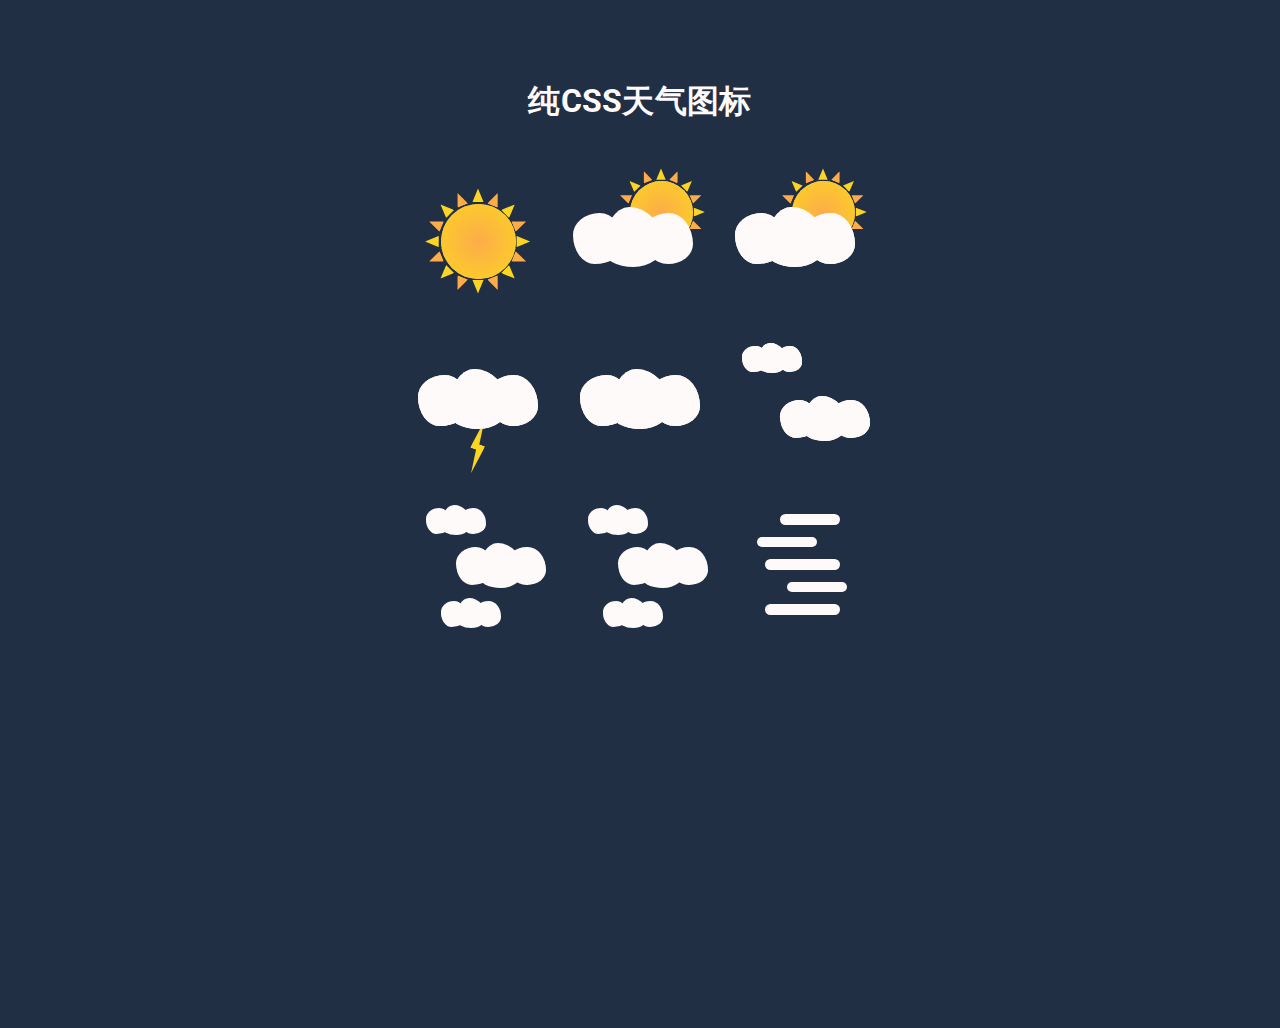
<file: 图标、动画等/加载动画、特效/动态天气图标特效/index.html>
<!DOCTYPE html>
<html lang="en" >
<head>
<meta charset="UTF-8">
<title></title>


<link rel="stylesheet" href="css/style.css">

</head>
<body>

<div class="container">
  <header>
    <h1>纯CSS天气图标</h1>
  </header>
  <div class="showcase"><a class="canvas" id="sunny" href="https://www.51qianduan.com/" target="_blank">
      <div class="sun">
        <div class="beam"> </div>
        <div class="beam"> </div>
        <div class="beam"> </div>
        <div class="beam"> </div>
        <div class="beam"> </div>
        <div class="beam"> </div>
        <div class="beam"> </div>
        <div class="beam"> </div>
      </div></a><a class="canvas" id="partially-cloudy" href="https://www.51qianduan.com/" target="_blank">
      <div class="sun">
        <div class="beam"> </div>
        <div class="beam"> </div>
        <div class="beam"> </div>
        <div class="beam"> </div>
        <div class="beam"> </div>
        <div class="beam"> </div>
        <div class="beam"> </div>
        <div class="beam"> </div>
      </div>
      <div class="cloud"></div></a><a class="canvas" id="rain" href="https://www.51qianduan.com/" target="_blank">
      <div class="sun">
        <div class="beam"> </div>
        <div class="beam"> </div>
        <div class="beam"> </div>
        <div class="beam"> </div>
        <div class="beam"> </div>
        <div class="beam"> </div>
        <div class="beam"> </div>
        <div class="beam"> </div>
      </div>
      <div class="cloud">
        <div class="cloud-copy"></div>
        <div class="rain">
          <div class="drop"></div>
          <div class="drop"></div>
          <div class="drop"></div>
          <div class="drop"></div>
          <div class="drop"></div>
          <div class="drop"></div>
          <div class="drop"></div>
          <div class="drop"></div>
          <div class="drop"></div>
          <div class="drop"></div>
        </div>
      </div></a><a class="canvas" id="thunderstorm" href="https://www.51qianduan.com/" target="_blank">
      <div class="cloud">
        <div class="cloud-copy"></div>
        <div class="rain">
          <div class="drop"></div>
          <div class="drop"></div>
          <div class="drop"></div>
          <div class="drop"></div>
          <div class="drop"></div>
          <div class="drop"></div>
          <div class="drop"></div>
          <div class="drop"></div>
          <div class="drop"></div>
          <div class="drop"></div>
          <div class="lightning"></div>
        </div>
      </div></a><a class="canvas" id="snow" href="https://www.51qianduan.com/" target="_blank">
      <div class="cloud">
        <div class="cloud-copy"></div>
        <div class="snow">
          <div class="flake">
            <div class="flake-part"></div>
            <div class="flake-part"></div>
            <div class="flake-part"></div>
            <div class="flake-part"></div>
            <div class="flake-part"></div>
            <div class="flake-part"></div>
          </div>
          <div class="flake">
            <div class="flake-part"></div>
            <div class="flake-part"></div>
            <div class="flake-part"></div>
            <div class="flake-part"></div>
            <div class="flake-part"></div>
            <div class="flake-part"></div>
          </div>
          <div class="flake">
            <div class="flake-part"></div>
            <div class="flake-part"></div>
            <div class="flake-part"></div>
            <div class="flake-part"></div>
            <div class="flake-part"></div>
            <div class="flake-part"></div>
          </div>
          <div class="flake">
            <div class="flake-part"></div>
            <div class="flake-part"></div>
            <div class="flake-part"></div>
            <div class="flake-part"></div>
            <div class="flake-part"></div>
            <div class="flake-part"></div>
          </div>
          <div class="flake">
            <div class="flake-part"></div>
            <div class="flake-part"></div>
            <div class="flake-part"></div>
            <div class="flake-part"></div>
            <div class="flake-part"></div>
            <div class="flake-part"></div>
          </div>
          <div class="flake">
            <div class="flake-part"></div>
            <div class="flake-part"></div>
            <div class="flake-part"></div>
            <div class="flake-part"></div>
            <div class="flake-part"></div>
            <div class="flake-part"></div>
          </div>
          <div class="flake">
            <div class="flake-part"></div>
            <div class="flake-part"></div>
            <div class="flake-part"></div>
            <div class="flake-part"></div>
            <div class="flake-part"></div>
            <div class="flake-part"></div>
          </div>
          <div class="flake">
            <div class="flake-part"></div>
            <div class="flake-part"></div>
            <div class="flake-part"></div>
            <div class="flake-part"></div>
            <div class="flake-part"></div>
            <div class="flake-part"></div>
          </div>
          <div class="flake">
            <div class="flake-part"></div>
            <div class="flake-part"></div>
            <div class="flake-part"></div>
            <div class="flake-part"></div>
            <div class="flake-part"></div>
            <div class="flake-part"></div>
          </div>
          <div class="flake">
            <div class="flake-part"></div>
            <div class="flake-part"></div>
            <div class="flake-part"></div>
            <div class="flake-part"></div>
            <div class="flake-part"></div>
            <div class="flake-part"></div>
          </div>
        </div>
      </div></a><a class="canvas" id="rainy" href="https://www.51qianduan.com/" target="_blank">
      <div class="clouds">
        <div class="cloud">
          <div class="cloud-copy"></div>
          <div class="rain">
            <div class="drop"></div>
            <div class="drop"></div>
            <div class="drop"></div>
            <div class="drop"></div>
            <div class="drop"></div>
            <div class="drop"></div>
            <div class="drop"></div>
            <div class="drop"></div>
            <div class="drop"></div>
            <div class="drop"></div>
          </div>
        </div>
        <div class="cloud">
          <div class="cloud-copy"></div>
          <div class="rain">
            <div class="drop"></div>
            <div class="drop"></div>
            <div class="drop"></div>
            <div class="drop"></div>
            <div class="drop"></div>
            <div class="drop"></div>
            <div class="drop"></div>
            <div class="drop"></div>
            <div class="drop"></div>
            <div class="drop"></div>
          </div>
        </div>
      </div></a><a class="canvas" id="broken-clouds" href="https://www.51qianduan.com/" target="_blank">
      <div class="clouds">
        <div class="cloud"></div>
        <div class="cloud"></div>
        <div class="cloud"></div>
      </div></a><a class="canvas" id="scattered-clouds" href="https://www.51qianduan.com/" target="_blank">
      <div class="clouds">
        <div class="cloud"></div>
        <div class="cloud"></div>
        <div class="cloud"></div>
      </div></a><a class="canvas" id="mist" href="https://www.51qianduan.com/" target="_blank">
      <div class="mist">
        <div class="mist-line"></div>
        <div class="mist-line"></div>
        <div class="mist-line"></div>
        <div class="mist-line"></div>
        <div class="mist-line"></div>
      </div></a></div>
</div>

  
</body>
</html>
</file>
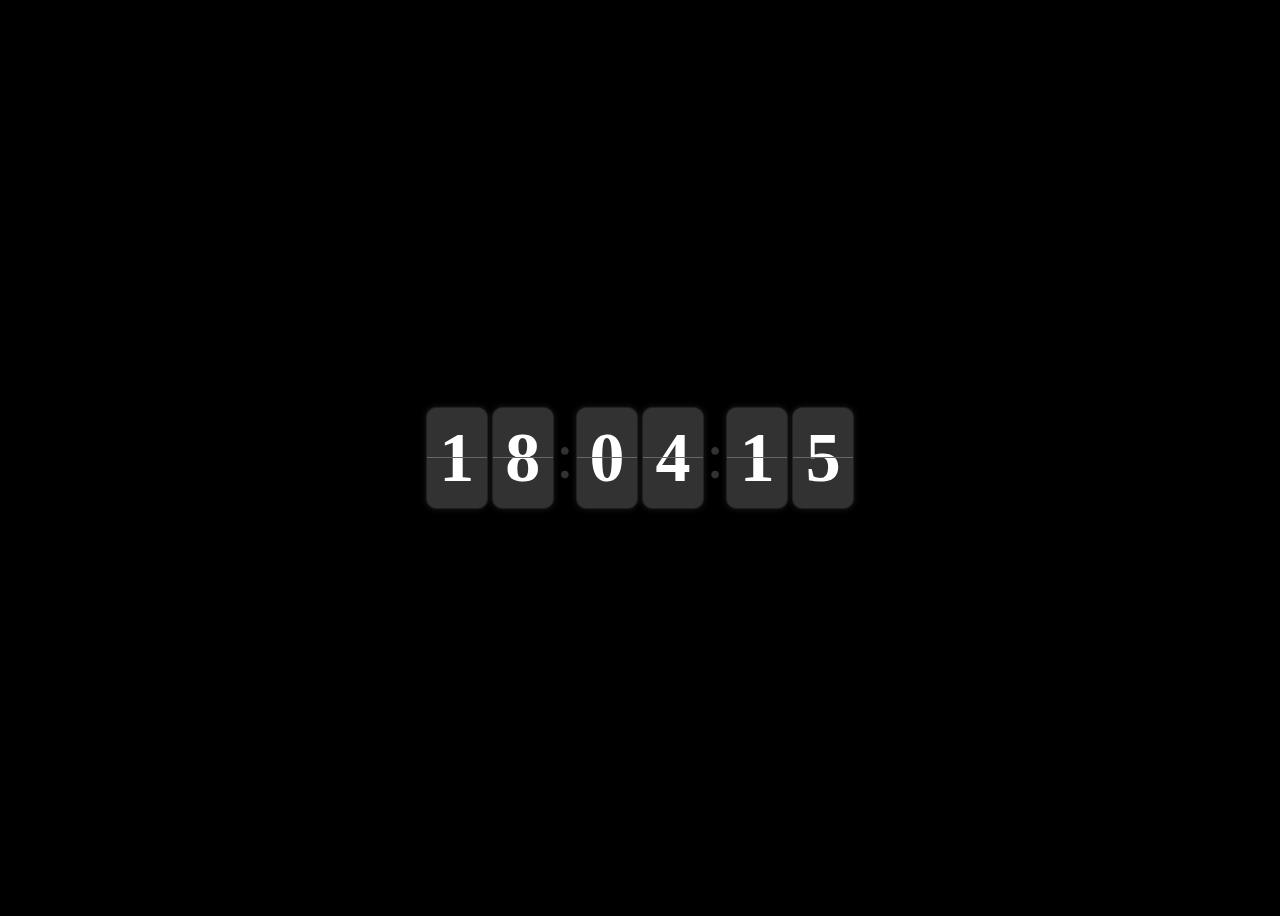
<file: 实用代码/时钟/翻页时钟-1/index.html>
<!DOCTYPE html>
<html lang="en">
<!-- 音乐播放器 -->
<link rel="stylesheet" id='font-awesome-css'
    href="https://cdn.staticfile.org/font-awesome/4.7.0/css/font-awesome.min.css" type='text/css' media='all'>

<head>
    <meta charset="UTF-8">
    <title>卡片翻转时钟</title>
    <link rel="stylesheet" href="./style.css">
</head>
<style>
    body {
        background-color: black;
    }
</style>

<body>
    <div class="clock">
        <div class="flip">
            <div class="digital front" data-number="0"></div>
            <div class="digital back" data-number="1"></div>
        </div>
        <div class="flip">
            <div class="digital front" data-number="0"></div>
            <div class="digital back" data-number="1"></div>
        </div>
        <em class="divider">:</em>
        <div class="flip">
            <div class="digital front" data-number="0"></div>
            <div class="digital back" data-number="1"></div>
        </div>
        <div class="flip">
            <div class="digital front" data-number="0"></div>
            <div class="digital back" data-number="1"></div>
        </div>
        <em class="divider">:</em>
        <div class="flip">
            <div class="digital front" data-number="0"></div>
            <div class="digital back" data-number="1"></div>
        </div>
        <div class="flip">
            <div class="digital front" data-number="0"></div>
            <div class="digital back" data-number="1"></div>
        </div>
    </div>
</body>
<!-- partial -->
<script src="./script.js"></script>

<!-- 音乐播放器 -->
<script src="https://cdn.staticfile.org/jquery/3.5.1/jquery.min.js"></script>
<div id="music" key="65cf938d12fad" api="https://music.lolimi.cn"></div>
<script id="xplayer" src="https://music.lolimi.cn/Static/player3/js/player.js"></script>

</html>
</file>
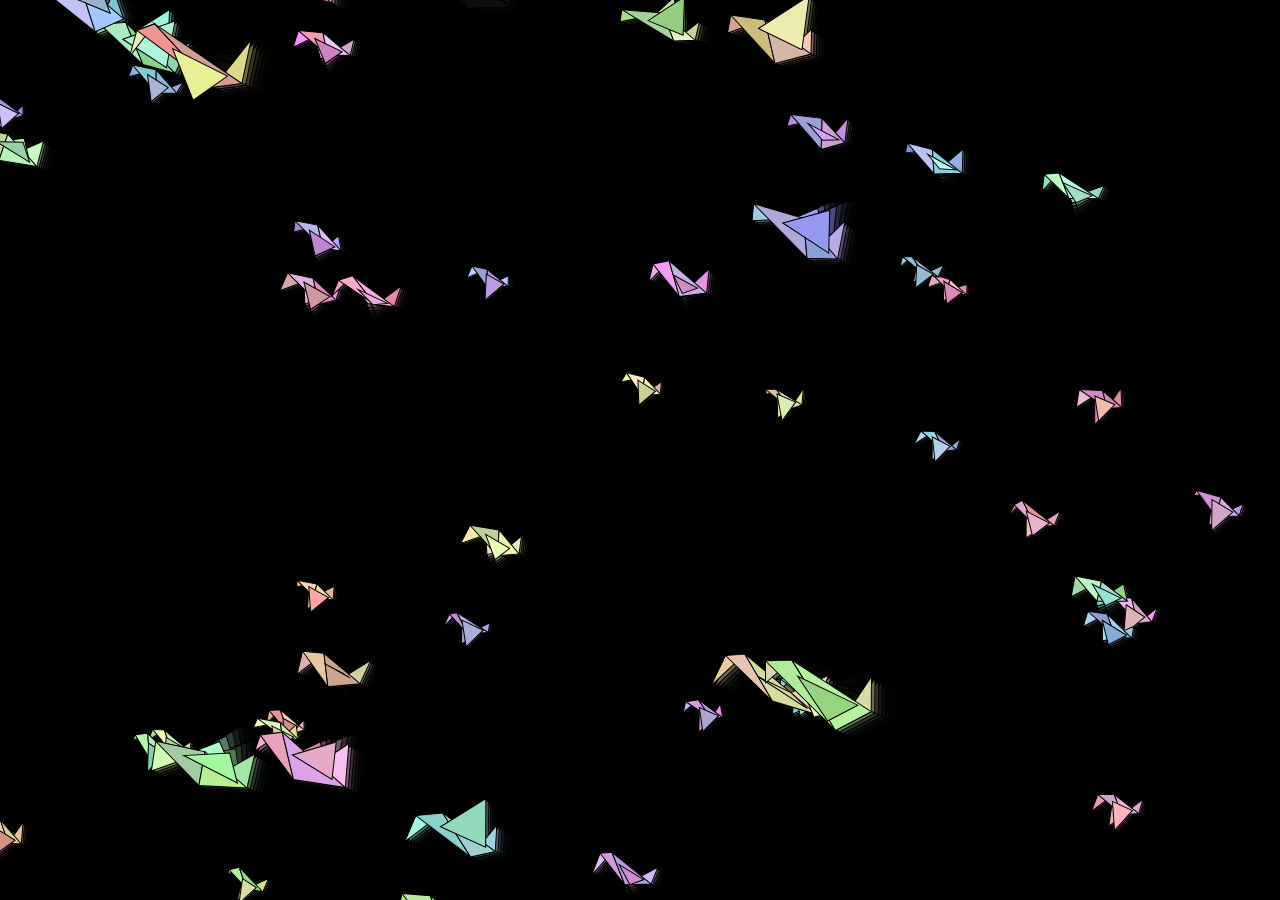
<file: 实用代码/浮屏(例：流星雨)/千纸鹤/index.html>
﻿<!DOCTYPE html>
<html lang="en" >
<head>
<meta charset="UTF-8">
<title></title>

<link rel="stylesheet" href="css/style.css">

</head>
<body>

<div id="controls"></div>

<script src='js/p5.min.js'></script>
<script src="js/index.js"></script>

</body>
</html>
</file>
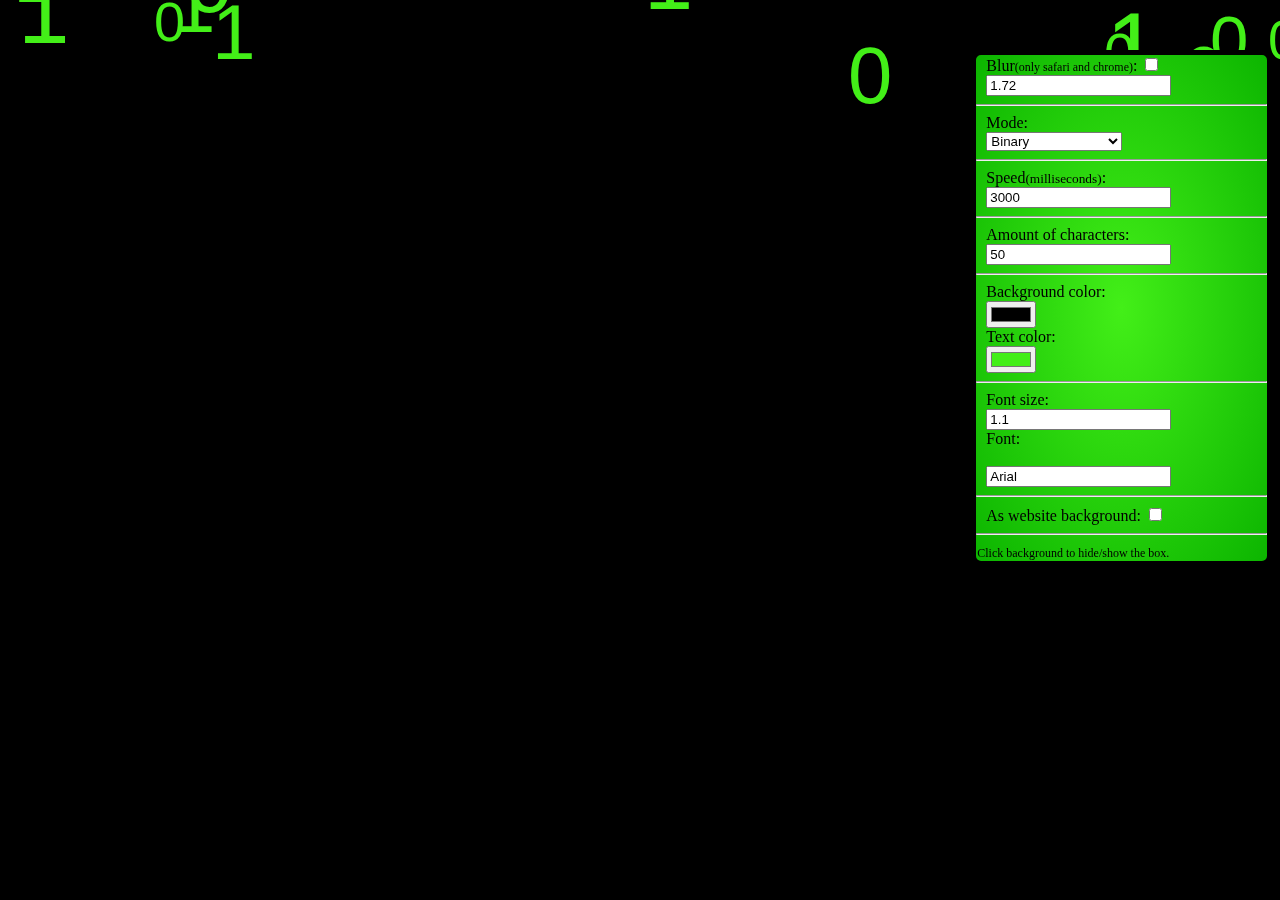
<file: 实用代码/浮屏(例：流星雨)/数字雨/index.html>
﻿<!DOCTYPE html>
<html>
<head>
<meta http-equiv="Content-Type" content="text/html; charset=utf-8" />
<meta name="google" value="notranslate"/>
<title></title>
<link href="css/general.css" rel="stylesheet" type="text/css"/>
<script type="text/javascript" src="jquery/jquery-1.10.2.min.js"></script>
<script type="text/javascript" src="js/settings.js"></script>
<script type="text/javascript" src="js/general.js"></script>
</head>
<body onResize="resize()">
<div id="dv" onMouseDown="yh()">
</div>
<div id="wb" style="display:none;margin: 0;
	padding: 0;
	top:2.5%;
	width:50%;
    	left:25%;
	/*background color*/
	background-color:black;
    opacity:0.85;
	position:absolute;">
<h1 style="color:#43EF18;text-align:center;">HTML Development</h1><br/>
<pre style="color:#43EF18;margin-left:5%;margin-right:5%;font-size:15px; white-space: pre-wrap;
   white-space: -moz-pre-wrap;
   white-space: -pre-wrap;  
   white-space: -o-pre-wrap;  
   word-wrap: break-word;
   margin-bottom:1px;
   ">
In 1980, physicist Tim Berners-Lee, who was a contractor at CERN, proposed and prototyped ENQUIRE, a system for CERN researchers to use and share documents. In 1989, Berners-Lee wrote a memo proposing an Internet-based hypertext system. Berners-Lee specified HTML and wrote the browser and server software in the later 1990. That year, Berners-Lee and CERN data systems engineer Robert Cailliau collaborated on a joint request for funding, but the project was not formally adopted by CERN. In his personal notes from 1990 he listed "some of the many areas in which hypertext is used" and put an encyclopedia first.
The first publicly available description of HTML was a document called "HTML Tags", first mentioned on the Internet by Berners-Lee in late 1991. It describes 18 elements comprising the initial, relatively simple design of HTML. Except for the hyperlink tag, these were strongly influenced by SGMLguid, an in-house SGML-based documentation format at CERN. Eleven of these elements still exist in HTML 4.
HyperText Markup Language is a markup language that web browsers use to interpret and compose text, images and other material into visual or audible web pages. Default characteristics for every item of HTML markup are defined in the browser, and these characteristics can be altered or enhanced by the web page designer's additional use of CSS. Many of the text elements are found in the 1988 ISO technical report TR 9537 Techniques for using SGML, which in turn covers the features of early text formatting languages such as that used by the RUNOFF command developed in the early 1960s for the CTSS (Compatible Time-Sharing System) operating system: these formatting commands were derived from the commands used by typesetters to manually format documents. However, the SGML concept of generalized markup is based on elements (nested annotated ranges with attributes) rather than merely print effects, with also the separation of structure and markup; HTML has been progressively moved in this direction with CSS.
Berners-Lee considered HTML to be an application of SGML. It was formally defined as such by the Internet Engineering Task Force (IETF) with the mid-1993 publication of the first proposal for an HTML specification: "Hypertext Markup Language (HTML)" Internet-Draft by Berners-Lee and Dan Connolly, which included an SGML Document Type Definition to define the grammar. The draft expired after six months, but was notable for its acknowledgment of the NCSA Mosaic browser's custom tag for embedding in-line images, reflecting the IETF's philosophy of basing standards on successful prototypes. Similarly, Dave Raggett's competing Internet-Draft, "HTML+ (Hypertext Markup Format)", from late 1993, suggested standardizing already-implemented features like tables and fill-out forms.
After the HTML and HTML+ drafts expired in early 1994, the IETF created an HTML Working Group, which in 1995 completed "HTML 2.0", the first HTML specification intended to be treated as a standard against which future implementations should be based.
Further development under the auspices of the IETF was stalled by competing interests. Since 1996, the HTML specifications have been maintained, with input from commercial software vendors, by the World Wide Web Consortium (W3C). However, in 2000, HTML also became an international standard (ISO/IEC 15445:2000). HTML 4.01 was published in late 1999, with further errata published through 2001. In 2004 development began on HTML5 in the Web Hypertext Application Technology Working Group (WHATWG), which became a joint deliverable with the W3C in 2008.
</pre>
</div>
<aside id="st">
<form>
<label style="margin-left:10px">Blur<small style="font-size:12px;">(only safari and chrome)</small>: </label><input type="checkbox" onClick="os()" id="icb"/><br/><input type="number" style="margin-left:10px;margin-right:10px;" id="bt" onChange="os()" rows="1" value="1.72"></input><hr/>
<label style="margin-left:10px">Mode: </label><br/>
<select  style="margin-left:10px" id = "ics" onChange="os()">
<option value = "binary">Binary</option>
<option value = "hex-upper case">Hex upper case</option>
<option value = "hex-lower case">Hex lower case</option>
<option value = "eng-upper case">English upper case</option>
<option value = "eng-lower case">English lower case</option>
<option value = "decimal">Decimal</option>
<option value = "chinese">Chinese</option>
<option value = "mix">Mix</option>
<option value = "random">Random</option>
</select><hr/>
<label style="margin-left:10px">Speed<small>(milliseconds)</small>: </label><br/><input type="number" style="margin-left:10px;margin-right:10px;" id="spt" onChange="os()" rows="1" value="3000"></input><hr/>
<label style="margin-left:10px">Amount of characters: </label><br/><input type="number" style="margin-left:10px;margin-right:10px;" id="aoct" onChange="oso()" rows="1" value="50"></input><hr/>
<label style="margin-left:10px">Background color: </label><br/><input type="color" style="margin-left:10px;margin-right:10px;" id="bct" onChange="os()" value="Black"></input><br/>
<label style="margin-left:10px">Text color: </label><br/><input type="color" style="margin-left:10px;margin-right:10px;" id="tct" onChange="os()" value="#43EF18"></input><br/><hr/>
<label style="margin-left:10px">Font size: </label><br/><input type="number" style="margin-left:10px;margin-right:10px;" id="mfss" onChange="os()" rows="1" value="1.1"></input><br/>
<label style="margin-left:10px">Font: </label><br/><br/><input type="text" style="margin-left:10px;margin-right:10px;" id="ft" onChange="os()" rows="1" value="Arial"></input><hr/>
<label style="margin-left:10px">As website background: </label><input type="checkbox" onClick="os()" id="awb"/>
<hr/>
<small  style="margin-left:1px;font-size:12px;">Click background to hide/show the box.</small>
</form>
</aside>
<div style="text-align:center;margin:50px 0; font:normal 14px/24px 'MicroSoft YaHei';">
</div>
</body>
</html>
</file>
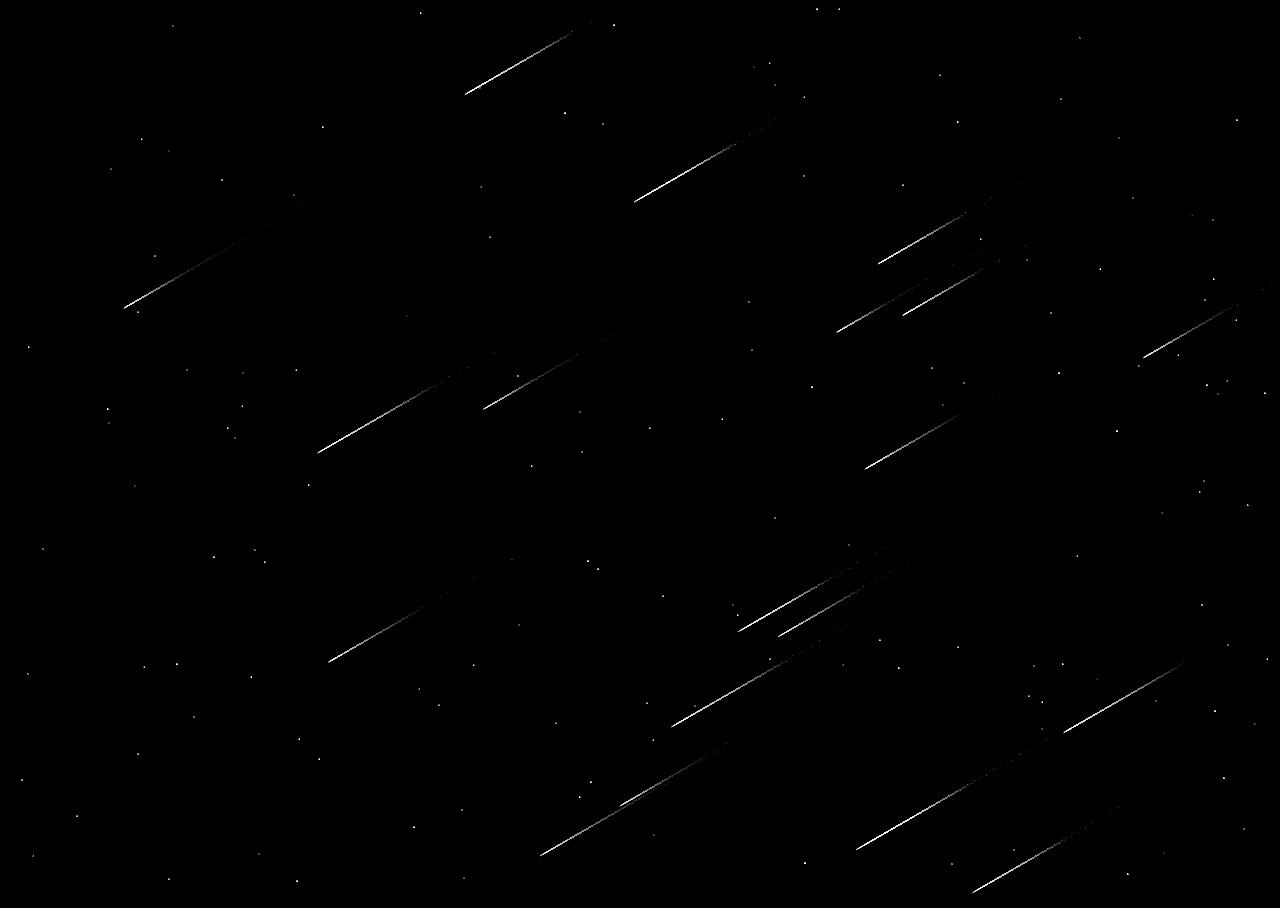
<file: 实用代码/浮屏(例：流星雨)/流星雨/index.html>
<!DOCTYPE html>
<html>
    <head>
        <meta charset="utf-8">
        <title>一起来看流星雨</title>
        <script>

            var context;

            var arr = new Array();
            var starCount = 800;

            var rains = new Array();
			var rainCount =20;

            //初始化画布及context
            function init(){
                //获取canvas
                var stars = document.getElementById("stars");
                windowWidth = window.innerWidth; //当前的窗口的高度
                stars.width=windowWidth;
				stars.height=window.innerHeight;
                //获取context
                context = stars.getContext("2d");
            }

            //创建一个星星对象
            var Star = function (){
                this.x = windowWidth * Math.random();//横坐标
                this.y = 5000 * Math.random();//纵坐标
                this.text=".";//文本
                this.color = "white";//颜色
              
                //产生随机颜色
                this.getColor=function(){

                    var _r = Math.random();

                    if(_r<0.5){
                        this.color = "#333";
                    }else{
                        this.color = "white";
                    }

                }

                //初始化
                this.init=function(){
                    this.getColor();
                }
                //绘制
                this.draw=function(){
                    context.fillStyle=this.color;
                    context.fillText(this.text,this.x,this.y);
                }
                
            }

             //画月亮
            function drawMoon(){
                 var moon = new Image();
                     moon.src = "./images/moon.jpg"
                     context.drawImage(moon,-5,-10);
            }

          

            //页面加载的时候
            window.onload = function() {

                init();
                //画星星
                for (var i=0;i<starCount;i++) {
                    var star = new Star();
                    star.init();
                    star.draw();
                    arr.push(star);
                }

                //画流星
                for (var i=0;i<rainCount;i++) {
				    var rain = new MeteorRain();
				    rain.init();
				    rain.draw();
				    rains.push(rain);
				}

                drawMoon();//绘制月亮
                playStars();//绘制闪动的星星
				playRains();//绘制流星

            }

             //星星闪起来
            function playStars(){
                for (var n = 0; n < starCount; n++){  
                    arr[n].getColor();  
                    arr[n].draw();  
                }  

                setTimeout("playStars()",100);
            }


    /*流星雨开始*/

  var MeteorRain = function(){
		    this.x = -1;
		    this.y = -1;
		    this.length = -1;//长度
		    this.angle = 30; //倾斜角度
		    this.width = -1;//宽度
		    this.height = -1;//高度
		    this.speed = 1;//速度
		    this.offset_x = -1;//横轴移动偏移量
		    this.offset_y = -1;//纵轴移动偏移量
		    this.alpha = 1; //透明度
		    this.color1 = "";//流星的色彩
		    this.color2 = "";  //流星的色彩
    /****************初始化函数********************/
    this.init = function () //初始化
    {
        this.getPos();
        this.alpha = 1;//透明度
        this.getRandomColor();
        //最小长度，最大长度
        var x = Math.random() * 80 + 150;
        this.length = Math.ceil(x);
//                  x = Math.random()*10+30;
        this.angle = 30; //流星倾斜角
        x = Math.random()+0.5;
        this.speed = Math.ceil(x); //流星的速度
        var cos = Math.cos(this.angle*3.14/180);
        var sin = Math.sin(this.angle*3.14/180) ;
        this.width = this.length*cos ;  //流星所占宽度
        this.height = this.length*sin ;//流星所占高度
        this.offset_x = this.speed*cos ;
        this.offset_y = this.speed*sin;
    }

    /**************获取随机颜色函数*****************/
    this.getRandomColor = function (){
        var a = Math.ceil(255-240* Math.random()); 
        //中段颜色
        this.color1 = "rgba("+a+","+a+","+a+",1)";
        //结束颜色
        this.color2 = "black";
    }


     /***************重新计算流星坐标的函数******************/
    this.countPos = function ()//
    {
        //往左下移动,x减少，y增加
        this.x = this.x - this.offset_x;
        this.y = this.y + this.offset_y;
    }

    /*****************获取随机坐标的函数*****************/
    this.getPos = function () //
    {
        //横坐标200--1200
       
        this.x = Math.random() * window.innerWidth; //窗口高度
        //纵坐标小于600
        this.y = Math.random() * window.innerHeight;  //窗口宽度
    }
     /****绘制流星***************************/
    this.draw = function () //绘制一个流星的函数
    {
        context.save();
        context.beginPath();
        context.lineWidth = 1; //宽度
        context.globalAlpha = this.alpha; //设置透明度
        //创建横向渐变颜色,起点坐标至终点坐标
        var line = context.createLinearGradient(this.x, this.y, 
            this.x + this.width, 
            this.y - this.height);

        

        //分段设置颜色
        line.addColorStop(0, "white");
        line.addColorStop(0.3, this.color1);
        line.addColorStop(0.6, this.color2);
        context.strokeStyle = line;
        //起点
        context.moveTo(this.x, this.y);
        //终点
        context.lineTo(this.x + this.width, this.y - this.height);
        context.closePath();
        context.stroke();
        context.restore();
    }
    this.move = function(){
        //清空流星像素
        var x = this.x+this.width-this.offset_x;
        var y = this.y-this.height;
        context.clearRect(x-3,y-3,this.offset_x+5,this.offset_y+5); 
//                  context.strokeStyle="red";
//                  context.strokeRect(x,y-1,this.offset_x+1,this.offset_y+1);
        //重新计算位置，往左下移动
        this.countPos();
        //透明度增加
        this.alpha -= 0.002;
        //重绘
        this.draw(); 
    }
    
}

//绘制流星
function playRains(){
    
    for (var n = 0; n < rainCount; n++){  
        var rain = rains[n];
        rain.move();//移动
        if(rain.y>window.innerHeight){//超出界限后重来
            context.clearRect(rain.x,rain.y-rain.height,rain.width,rain.height);
            rains[n] = new MeteorRain();
            rains[n].init();
        }
    }  
    setTimeout("playRains()",2);
}


  /*流星雨结束*/
        </script>
        <style type="text/css">
            body{
                background-color: black;
            }
			body,html{width:100%;height:100%;overflow:hidden;}
        </style>
    </head>
    <body>
        <canvas id="stars"></canvas>
    </body>
</html>
</file>
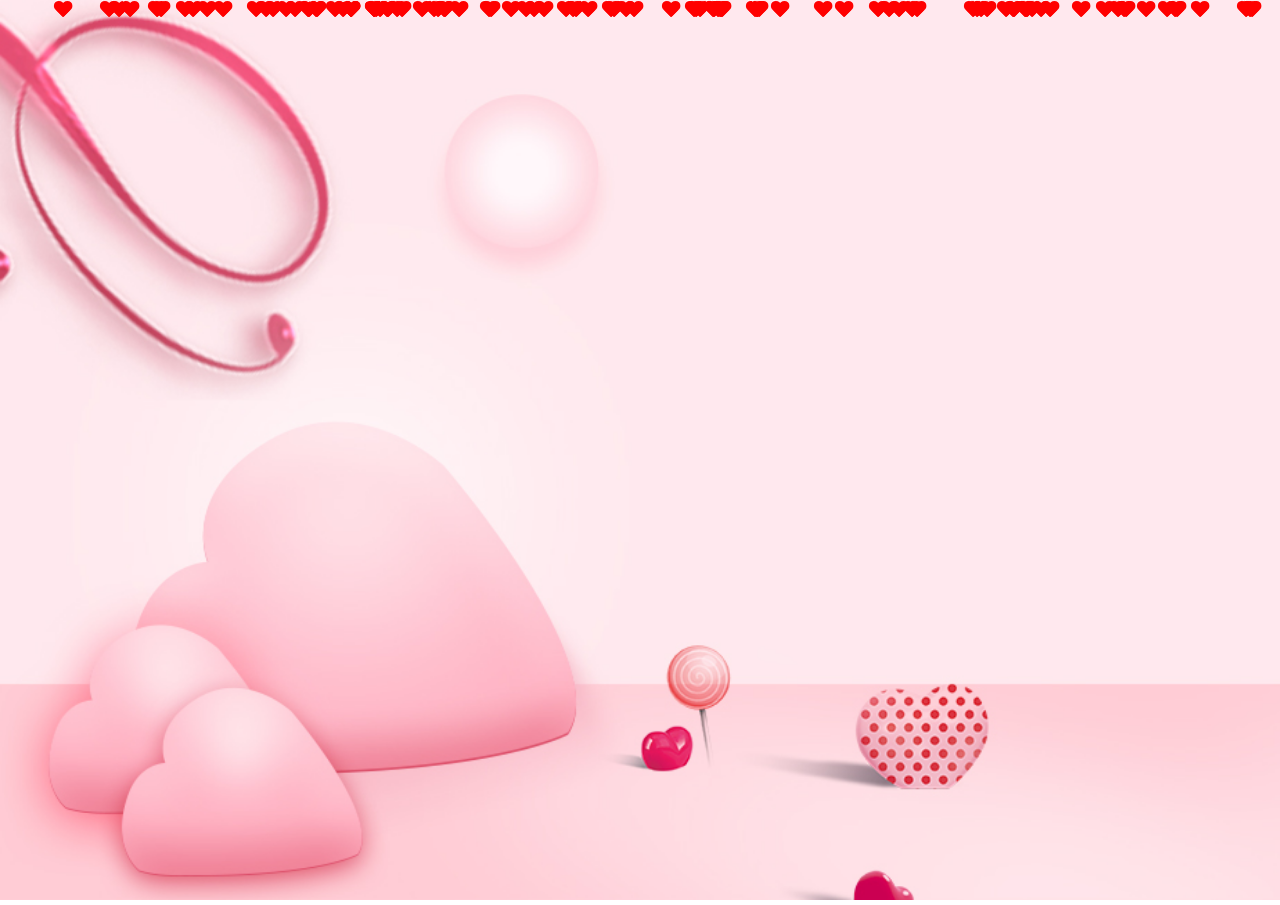
<file: 实用代码/浮屏(例：流星雨)/爱心雨-1/index.html>
<!DOCTYPE html PUBLIC "-//W3C//DTD XHTML 1.0 Transitional//EN" "http://www.w3.org/TR/xhtml1/DTD/xhtml1-transitional.dtd">
<html xmlns="http://www.w3.org/1999/xhtml">
<head>
<meta http-equiv="Content-Type" content="text/html; charset=utf-8" />
<title>爱心雨</title>

<style>
body {
	overflow: hidden;
	margin: 0 auto;
	background: url('img/16.jpg') no-repeat; 
	background-attachment:fixed;
	background-size:cover; 
	-moz-background-size:cover; 
	-webkit-background-size:cover;
}

.snowfall-flakes:before {
	content: "";
	/*绝对定位*/
	position: absolute;
	left: 0px;
	top: 0px;
	width: 10px;
	height: 16px;
	transform: rotate(-45deg);
	background-color: red;
	border-radius: 5px 5px 1px 1px;
}

.snowfall-flakes:after {
	content: ""; /*激活伪元素的必要因素*/
	position: absolute;
	left: 0px;
	top: 0px;
	width: 10px;
	height: 16px;
	transform: translateX(4.3px) rotate(45deg);
	background-color: red;
	border-radius: 5px 5px 1px 1px;
}
</style>

</head>

<body>

<div class="wrap"></div>

<script type="text/javascript" src="js/jquery-3.1.1.min.js"></script>
<script type="text/javascript" src="js/snowfall.jquery.min.js"></script>
<script type="text/javascript">
    $(document).snowfall({ flakeCount: 100, maxSpeed: 5 });
</script>

</body>
</html>
</file>
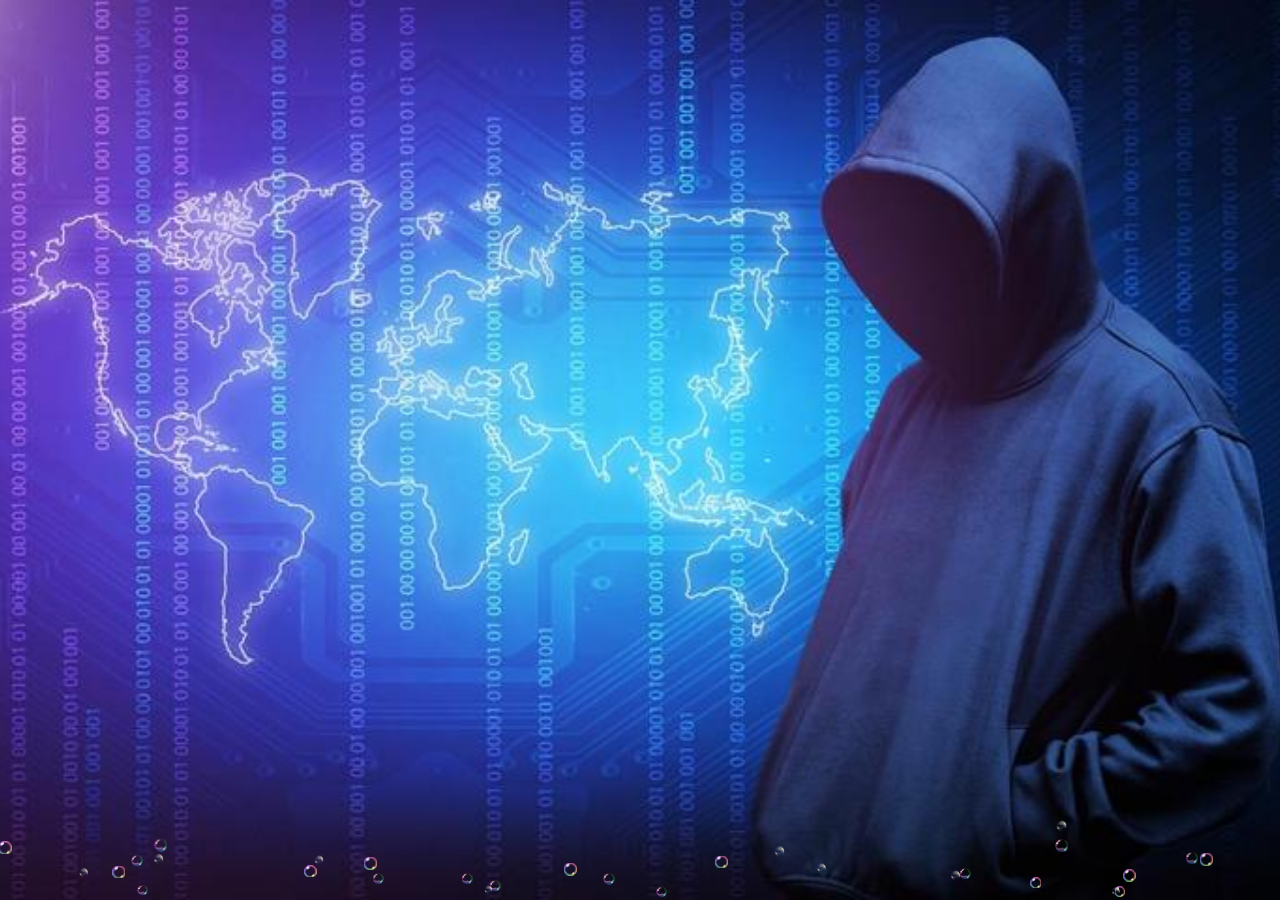
<file: 实用代码/浮屏(例：流星雨)/肥皂泡泡/index.html>
<!DOCTYPE html>
<html lang="en" >
<head>
  <meta charset="UTF-8">
  <title></title>
  
  <link rel='stylesheet' href='css/bootstrap.min.css'>
  
  <link rel="stylesheet" href="css/style.css">

</head>
<body>

<div id="tsparticles"></div>
<script src='js/tsparticles.min.js'></script>
<script src="js/script.js"></script>

</body>
</html>
</file>
<file: 有趣de代码/圣诞礼盒/css/demo.css>
@import url(http://fonts.googleapis.com/css?family=Lato:400,700|Peralta);
@font-face {
	font-weight: normal;
	font-style: normal;
	font-family: 'codropsicons';
	src:url('../fonts/codropsicons/codropsicons.eot');
	src:url('../fonts/codropsicons/codropsicons.eot?#iefix') format('embedded-opentype'),
		url('../fonts/codropsicons/codropsicons.woff') format('woff'),
		url('../fonts/codropsicons/codropsicons.ttf') format('truetype'),
		url('../fonts/codropsicons/codropsicons.svg#codropsicons') format('svg');
}

*, *:after, *:before { -webkit-box-sizing: border-box; -moz-box-sizing: border-box; box-sizing: border-box; }

body {
	background: #e74c3c;
	color: #fff;
	font-weight: 400;
	font-family: 'Lato', Calibri, Arial, sans-serif;
}

a {
	text-decoration: none;
	color: #fff;
	opacity: 0.7;
	outline: none;
}

a:hover, a:focus {
	opacity: 1;
	outline: none;
}

/* To Navigation Style */
.codrops-top {
	position: absolute;
	z-index: 200;
	top: 0;
	left: 0;
	width: 100%;
	text-transform: uppercase;
	font-size: 0.69em;
	line-height: 2.2;
	font-weight: 700;
}

.codrops-top a {
	display: inline-block;
	padding: 0 1em;
	text-decoration: none;
	letter-spacing: 0.1em;
}

.codrops-top span.right {
	float: right;
}

.codrops-top span.right a {
	display: block;
	float: left;
}

.codrops-icon:before {
	margin: 0 4px;
	text-transform: none;
	font-weight: normal;
	font-style: normal;
	font-variant: normal;
	font-family: 'codropsicons';
	line-height: 1;
	speak: none;
	-webkit-font-smoothing: antialiased;
}

.codrops-icon-drop:before {
	content: "\e001";
}

.codrops-icon-prev:before {
	content: "\e004";
}

@media screen and (max-width: 25em) {
	.codrops-top {
		font-size: 120%;
	}

	.codrops-icon span {
		display: none;
	}
}
</file>
<file: 有趣de代码/圣诞礼盒/css/component.css>
html, body, .container {
	height: 100%;
}

body {
	background: #e74c3c url(../img/winterforest.png) repeat-x bottom center;
	overflow: hidden;
}

h1 {
	position: absolute;
	bottom: 10px;
	right: 15px;
	color: #fff;
	font-family: 'Peralta', serif;
	text-transform: uppercase;
	font-size: 20px;
	margin: 0;
	font-weight: 400;
}

h1 span {
	display: block;
	-webkit-transform: skew(-20deg);
	transform: skew(-20deg);
}

.merrywrap {
	position: absolute;
	top: 40px;
	bottom: 40px;
	left: 40px;
	right: 40px;
}

.merrywrap svg path,
.merrywrap svg polygon,
.merrywrap svg circle {
	fill: none;
}

.giftbox {
	width: 300px;
	height: 220px;
	position: absolute;
	bottom: 0;
	left: 50%;
	margin-left: -150px;
	z-index: 10;
	cursor: pointer;
}

.giftbox::after {
	content: 'Click me';
	position: absolute;
	color: #fff;
	font-family: 'Peralta', serif;
	bottom: 0;
	left: 0;
	width: 100%;
	text-align: center;
	font-size: 24px;
	z-index: 1000;
	-webkit-transform: rotate(-20deg);
	transform: rotate(-20deg);
	-webkit-transform-origin: 0 0;
	transform-origin: 0 0;
}

.giftbox > div {
	background: #34495e;
	position: absolute;
}

.giftbox .cover {
	top: 0;
	left: 0;
	height: 25%;
	width: 100%;
	z-index: 2;
}

.giftbox .box {
	bottom: 0;
	height: 80%;
	left: 5%;
	right: 5%;
	z-index: 1;
}

.giftbox > div::after,
.giftbox > div::before {
	content: '';
	position: absolute;
	top: 0;
} 

/* ribbon */
.giftbox > div::before {
	background: #fdc56d;
	width: 50px;
	left: 50%;
	height: 100%;
	-webkit-transform: translateX(-50%);
	transform: translateX(-50%);
}

/* shadow */
.giftbox .box::after {
	background: rgba(0,0,0,0.1);
	left: 0;
	height: 30px;
	width: 100%;
}

.giftbox .cover div {
	position: absolute;
	height: 60px;
	width: 60px;
	bottom: 100%;
	left: 50%;
	margin-left: -30px;
}

.giftbox .cover div::before,
.giftbox .cover div::after {
	position: absolute;
	width: 100%;
	height: 100%;
	content: '';
	background: transparent;
	border-radius: 30px;
	box-shadow: inset 0 0 0 14px #fdc56d;
}

.giftbox .cover div::before {
	-webkit-transform: translateX(-45%) skewY(40deg);
	transform: translateX(-45%) skewY(40deg);
}

.giftbox .cover div::after {
	-webkit-transform: translateX(45%) skewY(-40deg);
	transform: translateX(45%) skewY(-40deg);
}

/* Grid */
.icons {
	width: 100%;
	height: 100%;
	top: 0;
	left: 0;
	z-index: 1;
	position: absolute;
}

.icons .row {
	width: 100%;
	height: calc(100% / 7);
}

.icons span {
	display: block;
	float: left;
	width: calc((100% / 11) - 1px);
	height: 100%;
	font-family: 'Peralta';
	font-size: 74px;
	text-transform: uppercase;
	text-align: center;
	opacity: 0;
	-webkit-transition: -webkit-transform 0.5s ease-in, opacity 0.1s;
	transition: transform 0.5s ease-in, opacity 0.1s;
}

.icons span.letter {
	color: #fdc56d;
}

.icons svg path,
.icons svg polygon,
.icons svg circle {
	stroke: #fdc56d;
	stroke-width: 1;
}

/* Background */
.background {
	position: absolute;
	width: 100%;
	height: 100%;
	top: 0;
	left: 0;
	opacity: 0;
}

.background svg path {
	stroke: #fdc56d;
	stroke-width: 0.8;
}

/* Grid elements transforms */
/* Step 1: All items in one point at the bottom */

/* First row */
.step-1 .icons .row:first-child span:first-child {
	-webkit-transform: translateY(700%) translateX(500%);
	transform: translateY(700%) translateX(500%);
}

.step-1 .icons .row:first-child span:nth-child(2) {
	-webkit-transform: translateY(700%) translateX(400%);
	transform: translateY(700%) translateX(400%);
}

.step-1 .icons .row:first-child span:nth-child(3) {
	-webkit-transform: translateY(700%) translateX(300%);
	transform: translateY(700%) translateX(300%);
}

.step-1 .icons .row:first-child span:nth-child(4) {
	-webkit-transform: translateY(700%) translateX(200%);
	transform: translateY(700%) translateX(200%);
}

.step-1 .icons .row:first-child span:nth-child(5) {
	-webkit-transform: translateY(700%) translateX(100%);
	transform: translateY(700%) translateX(100%);
}

.step-1 .icons .row:first-child span:nth-child(6) {
	-webkit-transform: translateY(700%) translateX(0);
	transform: translateY(700%) translateX(0);
}

.step-1 .icons .row:first-child span:nth-child(7) {
	-webkit-transform: translateY(700%) translateX(-100%);
	transform: translateY(700%) translateX(-100%);
}

.step-1 .icons .row:first-child span:nth-child(8) {
	-webkit-transform: translateY(700%) translateX(-200%);
	transform: translateY(700%) translateX(-200%);
}

.step-1 .icons .row:first-child span:nth-child(9) {
	-webkit-transform: translateY(700%) translateX(-300%);
	transform: translateY(700%) translateX(-300%);
}

.step-1 .icons .row:first-child span:nth-child(10) {
	-webkit-transform: translateY(700%) translateX(-400%);
	transform: translateY(700%) translateX(-400%);
}

.step-1 .icons .row:first-child span:nth-child(11) {
	-webkit-transform: translateY(700%) translateX(-500%);
	transform: translateY(700%) translateX(-500%);
}

/* Second row */
.step-1 .icons .row:nth-child(2) span:first-child {
	-webkit-transform: translateY(600%) translateX(500%);
	transform: translateY(600%) translateX(500%);
}

.step-1 .icons .row:nth-child(2) span:nth-child(2) {
	-webkit-transform: translateY(600%) translateX(400%);
	transform: translateY(600%) translateX(400%);
}

.step-1 .icons .row:nth-child(2) span:nth-child(3) {
	-webkit-transform: translateY(600%) translateX(300%);
	transform: translateY(600%) translateX(300%);
}

.step-1 .icons .row:nth-child(2) span:nth-child(4) {
	-webkit-transform: translateY(600%) translateX(200%);
	transform: translateY(600%) translateX(200%);
}

.step-1 .icons .row:nth-child(2) span:nth-child(5) {
	-webkit-transform: translateY(600%) translateX(100%);
	transform: translateY(600%) translateX(100%);
}

.step-1 .icons .row:nth-child(2) span:nth-child(6) {
	-webkit-transform: translateY(600%) translateX(0);
	transform: translateY(600%) translateX(0);
}

.step-1 .icons .row:nth-child(2) span:nth-child(7) {
	-webkit-transform: translateY(600%) translateX(-100%);
	transform: translateY(600%) translateX(-100%);
}

.step-1 .icons .row:nth-child(2) span:nth-child(8) {
	-webkit-transform: translateY(600%) translateX(-200%);
	transform: translateY(600%) translateX(-200%);
}

.step-1 .icons .row:nth-child(2) span:nth-child(9) {
	-webkit-transform: translateY(600%) translateX(-300%);
	transform: translateY(600%) translateX(-300%);
}

.step-1 .icons .row:nth-child(2) span:nth-child(10) {
	-webkit-transform: translateY(600%) translateX(-400%);
	transform: translateY(600%) translateX(-400%);
}

.step-1 .icons .row:nth-child(2) span:nth-child(11) {
	-webkit-transform: translateY(600%) translateX(-500%);
	transform: translateY(600%) translateX(-500%);
}

/* Third row */
.step-1 .icons .row:nth-child(3) span:first-child {
	-webkit-transform: translateY(500%) translateX(500%);
	transform: translateY(500%) translateX(500%);
}

.step-1 .icons .row:nth-child(3) span:nth-child(2) {
	-webkit-transform: translateY(500%) translateX(400%);
	transform: translateY(500%) translateX(400%);
}

.step-1 .icons .row:nth-child(3) span:nth-child(3) {
	-webkit-transform: translateY(500%) translateX(300%);
	transform: translateY(500%) translateX(300%);
}

.step-1 .icons .row:nth-child(3) span:nth-child(4) {
	-webkit-transform: translateY(500%) translateX(200%);
	transform: translateY(500%) translateX(200%);
}

.step-1 .icons .row:nth-child(3) span:nth-child(5) {
	-webkit-transform: translateY(500%) translateX(100%);
	transform: translateY(500%) translateX(100%);
}

.step-1 .icons .row:nth-child(3) span:nth-child(6) {
	-webkit-transform: translateY(500%) translateX(0);
	transform: translateY(500%) translateX(0);
}

.step-1 .icons .row:nth-child(3) span:nth-child(7) {
	-webkit-transform: translateY(500%) translateX(-100%);
	transform: translateY(500%) translateX(-100%);
}

.step-1 .icons .row:nth-child(3) span:nth-child(8) {
	-webkit-transform: translateY(500%) translateX(-200%);
	transform: translateY(500%) translateX(-200%);
}

.step-1 .icons .row:nth-child(3) span:nth-child(9) {
	-webkit-transform: translateY(500%) translateX(-300%);
	transform: translateY(500%) translateX(-300%);
}

.step-1 .icons .row:nth-child(3) span:nth-child(10) {
	-webkit-transform: translateY(500%) translateX(-400%);
	transform: translateY(500%) translateX(-400%);
}

.step-1 .icons .row:nth-child(3) span:nth-child(11) {
	-webkit-transform: translateY(500%) translateX(-500%);
	transform: translateY(500%) translateX(-500%);
}

/* Fourth row */
.step-1 .icons .row:nth-child(4) span:first-child {
	-webkit-transform: translateY(400%) translateX(500%);
	transform: translateY(400%) translateX(500%);
}

.step-1 .icons .row:nth-child(4) span:nth-child(2) {
	-webkit-transform: translateY(400%) translateX(400%);
	transform: translateY(400%) translateX(400%);
}

.step-1 .icons .row:nth-child(4) span:nth-child(3) {
	-webkit-transform: translateY(400%) translateX(300%);
	transform: translateY(400%) translateX(300%);
}

.step-1 .icons .row:nth-child(4) span:nth-child(4) {
	-webkit-transform: translateY(400%) translateX(200%);
	transform: translateY(400%) translateX(200%);
}

.step-1 .icons .row:nth-child(4) span:nth-child(5) {
	-webkit-transform: translateY(400%) translateX(100%);
	transform: translateY(400%) translateX(100%);
}

.step-1 .icons .row:nth-child(4) span:nth-child(6) {
	-webkit-transform: translateY(400%) translateX(0);
	transform: translateY(400%) translateX(0);
}

.step-1 .icons .row:nth-child(4) span:nth-child(7) {
	-webkit-transform: translateY(400%) translateX(-100%);
	transform: translateY(400%) translateX(-100%);
}

.step-1 .icons .row:nth-child(4) span:nth-child(8) {
	-webkit-transform: translateY(400%) translateX(-200%);
	transform: translateY(400%) translateX(-200%);
}

.step-1 .icons .row:nth-child(4) span:nth-child(9) {
	-webkit-transform: translateY(400%) translateX(-300%);
	transform: translateY(400%) translateX(-300%);
}

.step-1 .icons .row:nth-child(4) span:nth-child(10) {
	-webkit-transform: translateY(400%) translateX(-400%);
	transform: translateY(400%) translateX(-400%);
}

.step-1 .icons .row:nth-child(4) span:nth-child(11) {
	-webkit-transform: translateY(400%) translateX(-500%);
	transform: translateY(400%) translateX(-500%);
}

/* Fifth row */
.step-1 .icons .row:nth-child(5) span:first-child {
	-webkit-transform: translateY(300%) translateX(500%);
	transform: translateY(300%) translateX(500%);
}

.step-1 .icons .row:nth-child(5) span:nth-child(2) {
	-webkit-transform: translateY(300%) translateX(400%);
	transform: translateY(300%) translateX(400%);
}

.step-1 .icons .row:nth-child(5) span:nth-child(3) {
	-webkit-transform: translateY(300%) translateX(300%);
	transform: translateY(300%) translateX(300%);
}

.step-1 .icons .row:nth-child(5) span:nth-child(4) {
	-webkit-transform: translateY(300%) translateX(200%);
	transform: translateY(300%) translateX(200%);
}

.step-1 .icons .row:nth-child(5) span:nth-child(5) {
	-webkit-transform: translateY(300%) translateX(100%);
	transform: translateY(300%) translateX(100%);
}

.step-1 .icons .row:nth-child(5) span:nth-child(6) {
	-webkit-transform: translateY(300%) translateX(0);
	transform: translateY(300%) translateX(0);
}

.step-1 .icons .row:nth-child(5) span:nth-child(7) {
	-webkit-transform: translateY(300%) translateX(-100%);
	transform: translateY(300%) translateX(-100%);
}

.step-1 .icons .row:nth-child(5) span:nth-child(8) {
	-webkit-transform: translateY(300%) translateX(-200%);
	transform: translateY(300%) translateX(-200%);
}

.step-1 .icons .row:nth-child(5) span:nth-child(9) {
	-webkit-transform: translateY(300%) translateX(-300%);
	transform: translateY(300%) translateX(-300%);
}

.step-1 .icons .row:nth-child(5) span:nth-child(10) {
	-webkit-transform: translateY(300%) translateX(-400%);
	transform: translateY(300%) translateX(-400%);
}

.step-1 .icons .row:nth-child(5) span:nth-child(11) {
	-webkit-transform: translateY(300%) translateX(-500%);
	transform: translateY(300%) translateX(-500%);
}

/* Sixth row */
.step-1 .icons .row:nth-child(6) span:first-child {
	-webkit-transform: translateY(200%) translateX(500%);
	transform: translateY(200%) translateX(500%);
}

.step-1 .icons .row:nth-child(6) span:nth-child(2) {
	-webkit-transform: translateY(200%) translateX(400%);
	transform: translateY(200%) translateX(400%);
}

.step-1 .icons .row:nth-child(6) span:nth-child(3) {
	-webkit-transform: translateY(200%) translateX(300%);
	transform: translateY(200%) translateX(300%);
}

.step-1 .icons .row:nth-child(6) span:nth-child(4) {
	-webkit-transform: translateY(200%) translateX(200%);
	transform: translateY(200%) translateX(200%);
}

.step-1 .icons .row:nth-child(6) span:nth-child(5) {
	-webkit-transform: translateY(200%) translateX(100%);
	transform: translateY(200%) translateX(100%);
}

.step-1 .icons .row:nth-child(6) span:nth-child(6) {
	-webkit-transform: translateY(200%) translateX(0);
	transform: translateY(200%) translateX(0);
}

.step-1 .icons .row:nth-child(6) span:nth-child(7) {
	-webkit-transform: translateY(200%) translateX(-100%);
	transform: translateY(200%) translateX(-100%);
}

.step-1 .icons .row:nth-child(6) span:nth-child(8) {
	-webkit-transform: translateY(200%) translateX(-200%);
	transform: translateY(200%) translateX(-200%);
}

.step-1 .icons .row:nth-child(6) span:nth-child(9) {
	-webkit-transform: translateY(200%) translateX(-300%);
	transform: translateY(200%) translateX(-300%);
}

.step-1 .icons .row:nth-child(6) span:nth-child(10) {
	-webkit-transform: translateY(200%) translateX(-400%);
	transform: translateY(200%) translateX(-400%);
}

.step-1 .icons .row:nth-child(6) span:nth-child(11) {
	-webkit-transform: translateY(200%) translateX(-500%);
	transform: translateY(200%) translateX(-500%);
}

/* Seventh row */
.step-1 .icons .row:nth-child(7) span:first-child {
	-webkit-transform: translateY(100%) translateX(500%);
	transform: translateY(100%) translateX(500%);
}

.step-1 .icons .row:nth-child(7) span:nth-child(2) {
	-webkit-transform: translateY(100%) translateX(400%);
	transform: translateY(100%) translateX(400%);
}

.step-1 .icons .row:nth-child(7) span:nth-child(3) {
	-webkit-transform: translateY(100%) translateX(300%);
	transform: translateY(100%) translateX(300%);
}

.step-1 .icons .row:nth-child(7) span:nth-child(4) {
	-webkit-transform: translateY(100%) translateX(200%);
	transform: translateY(100%) translateX(200%);
}

.step-1 .icons .row:nth-child(7) span:nth-child(5) {
	-webkit-transform: translateY(100%) translateX(100%);
	transform: translateY(100%) translateX(100%);
}

.step-1 .icons .row:nth-child(7) span:nth-child(6) {
	-webkit-transform: translateY(100%) translateX(0);
	transform: translateY(100%) translateX(0);
}

.step-1 .icons .row:nth-child(7) span:nth-child(7) {
	-webkit-transform: translateY(100%) translateX(-100%);
	transform: translateY(100%) translateX(-100%);
}

.step-1 .icons .row:nth-child(7) span:nth-child(8) {
	-webkit-transform: translateY(100%) translateX(-200%);
	transform: translateY(100%) translateX(-200%);
}

.step-1 .icons .row:nth-child(7) span:nth-child(9) {
	-webkit-transform: translateY(100%) translateX(-300%);
	transform: translateY(100%) translateX(-300%);
}

.step-1 .icons .row:nth-child(7) span:nth-child(10) {
	-webkit-transform: translateY(100%) translateX(-400%);
	transform: translateY(100%) translateX(-400%);
}

.step-1 .icons .row:nth-child(7) span:nth-child(11) {
	-webkit-transform: translateY(100%) translateX(-500%);
	transform: translateY(100%) translateX(-500%);
}

/* Step 2 */

.step-2 .icons span {
	opacity: 1;
	-webkit-transition-timing-function: cubic-bezier(0.000, 0.000, 0.200, 0.910);
	transition-timing-function: cubic-bezier(0.000, 0.000, 0.200, 0.910);
}

.step-2 .icons .row:nth-child(2) span {
	-webkit-transition-delay: 0.1s;
	transition-delay: 0.1s;
}

.step-2 .icons .row:nth-child(3) span {
	-webkit-transition-delay: 0.15s;
	transition-delay: 0.15s;
}

.step-2 .icons .row:nth-child(4) span {
	-webkit-transition-delay: 0.2s;
	transition-delay: 0.2s;
}

.step-2 .icons .row:nth-child(5) span {
	-webkit-transition-delay: 0.25s;
	transition-delay: 0.25s;
}

.step-2 .icons .row:nth-child(6) span {
	-webkit-transition-delay: 0.3s;
	transition-delay: 0.3s;
}

.step-2 .icons .row:nth-child(7) span {
	-webkit-transition-delay: 0.35s;
	transition-delay: 0.35s;
}

/* First row */
.step-2 .icons .row:first-child span:first-child {
	-webkit-transform: translateY(-300%);
	transform: translateY(-300%);
}

.step-2 .icons .row:first-child span:nth-child(2) {
	-webkit-transform: translateY(-300%);
	transform: translateY(-300%);
}

.step-2 .icons .row:first-child span:nth-child(3) {
	-webkit-transform: translateY(-300%);
	transform: translateY(-300%);
}

.step-2 .icons .row:first-child span:nth-child(4) {
	-webkit-transform: translateY(-300%);
	transform: translateY(-300%);
}

.step-2 .icons .row:first-child span:nth-child(5) {
	-webkit-transform: translateY(-300%);
	transform: translateY(-300%);
}

.step-2 .icons .row:first-child span:nth-child(6) {
	-webkit-transform: translateY(-300%) ;
	transform: translateY(-300%) ;
}

.step-2 .icons .row:first-child span:nth-child(7) {
	-webkit-transform: translateY(-300%);
	transform: translateY(-300%);
}

.step-2 .icons .row:first-child span:nth-child(8) {
	-webkit-transform: translateY(-300%);
	transform: translateY(-300%);
}

.step-2 .icons .row:first-child span:nth-child(9) {
	-webkit-transform: translateY(-300%);
	transform: translateY(-300%);
}

.step-2 .icons .row:first-child span:nth-child(10) {
	-webkit-transform: translateY(-300%);
	transform: translateY(-300%);
}

.step-2 .icons .row:first-child span:nth-child(11) {
	-webkit-transform: translateY(-300%);
	transform: translateY(-300%);
}


/* Second row */
.step-2 .icons .row:nth-child(2) span:first-child {
	-webkit-transform: translateY(-400%);
	transform: translateY(-400%);
}

.step-2 .icons .row:nth-child(2) span:nth-child(2) {
	-webkit-transform: translateY(-400%);
	transform: translateY(-400%);
}

.step-2 .icons .row:nth-child(2) span:nth-child(3) {
	-webkit-transform: translateY(-400%);
	transform: translateY(-400%);
}

.step-2 .icons .row:nth-child(2) span:nth-child(4) {
	-webkit-transform: translateY(-400%);
	transform: translateY(-400%);
}

.step-2 .icons .row:nth-child(2) span:nth-child(5) {
	-webkit-transform: translateY(-400%);
	transform: translateY(-400%);
}

.step-2 .icons .row:nth-child(2) span:nth-child(6) {
	-webkit-transform: translateY(-400%) ;
	transform: translateY(-400%) ;
}

.step-2 .icons .row:nth-child(2) span:nth-child(7) {
	-webkit-transform: translateY(-400%);
	transform: translateY(-400%);
}

.step-2 .icons .row:nth-child(2) span:nth-child(8) {
	-webkit-transform: translateY(-400%);
	transform: translateY(-400%);
}

.step-2 .icons .row:nth-child(2) span:nth-child(9) {
	-webkit-transform: translateY(-400%);
	transform: translateY(-400%);
}

.step-2 .icons .row:nth-child(2) span:nth-child(10) {
	-webkit-transform: translateY(-400%);
	transform: translateY(-400%);
}

.step-2 .icons .row:nth-child(2) span:nth-child(11) {
	-webkit-transform: translateY(-400%);
	transform: translateY(-400%);
}

/* Third row */
.step-2 .icons .row:nth-child(3) span:first-child {
	-webkit-transform: translateY(-500%);
	transform: translateY(-500%);
}

.step-2 .icons .row:nth-child(3) span:nth-child(2) {
	-webkit-transform: translateY(-500%);
	transform: translateY(-500%);
}

.step-2 .icons .row:nth-child(3) span:nth-child(3) {
	-webkit-transform: translateY(-500%);
	transform: translateY(-500%);
}

.step-2 .icons .row:nth-child(3) span:nth-child(4) {
	-webkit-transform: translateY(-500%);
	transform: translateY(-500%);
}

.step-2 .icons .row:nth-child(3) span:nth-child(5) {
	-webkit-transform: translateY(-500%);
	transform: translateY(-500%);
}

.step-2 .icons .row:nth-child(3) span:nth-child(6) {
	-webkit-transform: translateY(-500%) ;
	transform: translateY(-500%) ;
}

.step-2 .icons .row:nth-child(3) span:nth-child(7) {
	-webkit-transform: translateY(-500%);
	transform: translateY(-500%);
}

.step-2 .icons .row:nth-child(3) span:nth-child(8) {
	-webkit-transform: translateY(-500%);
	transform: translateY(-500%);
}

.step-2 .icons .row:nth-child(3) span:nth-child(9) {
	-webkit-transform: translateY(-500%);
	transform: translateY(-500%);
}

.step-2 .icons .row:nth-child(3) span:nth-child(10) {
	-webkit-transform: translateY(-500%);
	transform: translateY(-500%);
}

.step-2 .icons .row:nth-child(3) span:nth-child(11) {
	-webkit-transform: translateY(-500%);
	transform: translateY(-500%);
}

/* Fourth row */
.step-2 .icons .row:nth-child(4) span:first-child {
	-webkit-transform: translateY(-600%);
	transform: translateY(-600%);
}

.step-2 .icons .row:nth-child(4) span:nth-child(2) {
	-webkit-transform: translateY(-600%);
	transform: translateY(-600%);
}

.step-2 .icons .row:nth-child(4) span:nth-child(3) {
	-webkit-transform: translateY(-600%);
	transform: translateY(-600%);
}

.step-2 .icons .row:nth-child(4) span:nth-child(4) {
	-webkit-transform: translateY(-600%);
	transform: translateY(-600%);
}

.step-2 .icons .row:nth-child(4) span:nth-child(5) {
	-webkit-transform: translateY(-600%);
	transform: translateY(-600%);
}

.step-2 .icons .row:nth-child(4) span:nth-child(6) {
	-webkit-transform: translateY(-600%) ;
	transform: translateY(-600%) ;
}

.step-2 .icons .row:nth-child(4) span:nth-child(7) {
	-webkit-transform: translateY(-600%);
	transform: translateY(-600%);
}

.step-2 .icons .row:nth-child(4) span:nth-child(8) {
	-webkit-transform: translateY(-600%);
	transform: translateY(-600%);
}

.step-2 .icons .row:nth-child(4) span:nth-child(9) {
	-webkit-transform: translateY(-600%);
	transform: translateY(-600%);
}

.step-2 .icons .row:nth-child(4) span:nth-child(10) {
	-webkit-transform: translateY(-600%);
	transform: translateY(-600%);
}

.step-2 .icons .row:nth-child(4) span:nth-child(11) {
	-webkit-transform: translateY(-600%);
	transform: translateY(-600%);
}

/* Fifth row */
.step-2 .icons .row:nth-child(5) span:first-child {
	-webkit-transform: translateY(-700%);
	transform: translateY(-700%);
}

.step-2 .icons .row:nth-child(5) span:nth-child(2) {
	-webkit-transform: translateY(-700%);
	transform: translateY(-700%);
}

.step-2 .icons .row:nth-child(5) span:nth-child(3) {
	-webkit-transform: translateY(-700%);
	transform: translateY(-700%);
}

.step-2 .icons .row:nth-child(5) span:nth-child(4) {
	-webkit-transform: translateY(-700%);
	transform: translateY(-700%);
}

.step-2 .icons .row:nth-child(5) span:nth-child(5) {
	-webkit-transform: translateY(-700%);
	transform: translateY(-700%);
}

.step-2 .icons .row:nth-child(5) span:nth-child(6) {
	-webkit-transform: translateY(-700%) ;
	transform: translateY(-700%) ;
}

.step-2 .icons .row:nth-child(5) span:nth-child(7) {
	-webkit-transform: translateY(-700%);
	transform: translateY(-700%);
}

.step-2 .icons .row:nth-child(5) span:nth-child(8) {
	-webkit-transform: translateY(-700%);
	transform: translateY(-700%);
}

.step-2 .icons .row:nth-child(5) span:nth-child(9) {
	-webkit-transform: translateY(-700%);
	transform: translateY(-700%);
}

.step-2 .icons .row:nth-child(5) span:nth-child(10) {
	-webkit-transform: translateY(-700%);
	transform: translateY(-700%);
}

.step-2 .icons .row:nth-child(5) span:nth-child(11) {
	-webkit-transform: translateY(-700%);
	transform: translateY(-700%);
}

/* Sixth row */
.step-2 .icons .row:nth-child(6) span:first-child {
	-webkit-transform: translateY(-800%);
	transform: translateY(-800%);
}

.step-2 .icons .row:nth-child(6) span:nth-child(2) {
	-webkit-transform: translateY(-800%);
	transform: translateY(-800%);
}

.step-2 .icons .row:nth-child(6) span:nth-child(3) {
	-webkit-transform: translateY(-800%);
	transform: translateY(-800%);
}

.step-2 .icons .row:nth-child(6) span:nth-child(4) {
	-webkit-transform: translateY(-800%);
	transform: translateY(-800%);
}

.step-2 .icons .row:nth-child(6) span:nth-child(5) {
	-webkit-transform: translateY(-800%);
	transform: translateY(-800%);
}

.step-2 .icons .row:nth-child(6) span:nth-child(6) {
	-webkit-transform: translateY(-800%) ;
	transform: translateY(-800%) ;
}

.step-2 .icons .row:nth-child(6) span:nth-child(7) {
	-webkit-transform: translateY(-800%);
	transform: translateY(-800%);
}

.step-2 .icons .row:nth-child(6) span:nth-child(8) {
	-webkit-transform: translateY(-800%);
	transform: translateY(-800%);
}

.step-2 .icons .row:nth-child(6) span:nth-child(9) {
	-webkit-transform: translateY(-800%);
	transform: translateY(-800%);
}

.step-2 .icons .row:nth-child(6) span:nth-child(10) {
	-webkit-transform: translateY(-800%);
	transform: translateY(-800%);
}

.step-2 .icons .row:nth-child(6) span:nth-child(11) {
	-webkit-transform: translateY(-800%);
	transform: translateY(-800%);
}

/* Seventh row */
.step-2 .icons .row:nth-child(7) span:first-child {
	-webkit-transform: translateY(-900%);
	transform: translateY(-900%);
}

.step-2 .icons .row:nth-child(7) span:nth-child(2) {
	-webkit-transform: translateY(-900%);
	transform: translateY(-900%);
}

.step-2 .icons .row:nth-child(7) span:nth-child(3) {
	-webkit-transform: translateY(-900%);
	transform: translateY(-900%);
}

.step-2 .icons .row:nth-child(7) span:nth-child(4) {
	-webkit-transform: translateY(-900%);
	transform: translateY(-900%);
}

.step-2 .icons .row:nth-child(7) span:nth-child(5) {
	-webkit-transform: translateY(-900%);
	transform: translateY(-900%);
}

.step-2 .icons .row:nth-child(7) span:nth-child(6) {
	-webkit-transform: translateY(-900%) ;
	transform: translateY(-900%) ;
}

.step-2 .icons .row:nth-child(7) span:nth-child(7) {
	-webkit-transform: translateY(-900%);
	transform: translateY(-900%);
}

.step-2 .icons .row:nth-child(7) span:nth-child(8) {
	-webkit-transform: translateY(-900%);
	transform: translateY(-900%);
}

.step-2 .icons .row:nth-child(7) span:nth-child(9) {
	-webkit-transform: translateY(-900%);
	transform: translateY(-900%);
}

.step-2 .icons .row:nth-child(7) span:nth-child(10) {
	-webkit-transform: translateY(-900%);
	transform: translateY(-900%);
}

.step-2 .icons .row:nth-child(7) span:nth-child(11) {
	-webkit-transform: translateY(-900%);
	transform: translateY(-900%);
}

/* Step 3 */
.step-3 .icons span {
	opacity: 1;
	-webkit-transform: none;
	transform: none;
}

/* Step 4 */
.step-4 .icons span:not(.letter) {
	opacity: 0;
	-webkit-transform: translateY(700%) rotate(20deg);
	transform: translateY(700%) rotate(20deg);
}

.step-4 .icons span.letter {
	opacity: 1;
}

/* Steps (animations) for giftbox */

.step-1 .giftbox {
	-webkit-animation: wobble 0.5s linear infinite forwards;
	animation: wobble 0.5s linear infinite forwards;
}

.step-2 .giftbox::after,
.step-3 .giftbox::after,
.step-4 .giftbox::after {
	opacity: 0;
}

.step-1 .giftbox .cover,
.step-1 .giftbox .cover div {
	-webkit-animation: wobble 0.5s 0.1s linear infinite forwards;
	animation: wobble 0.5s 0.1s linear infinite forwards;
}

.step-2 .giftbox .cover {
	-webkit-animation: flyUp 0.4s ease-out forwards;
	animation: flyUp 0.4s ease-out forwards;
}

.step-2 .giftbox .box {
	-webkit-animation: fallDown 0.2s 0.05s ease-in forwards;
	animation: fallDown 0.2s 0.05s ease-in forwards;
}

.step-3 .giftbox,
.step-3 .giftbox,
.step-4 .giftbox {
	opacity: 0;
	z-index: 1;
}

.step-3 .icons span.letter,
.step-4 .icons span.letter {
	color: #2c3e50;
	text-shadow: 5px 5px 0 #ca3121;
}

.background {
	-webkit-transition: opacity 3s;
	transition: opacity 3s;
}

.step-4 .background {
	opacity: 1;
}

.step-4 .background svg {
	-webkit-animation: wobble 0.3s linear 1s 2 forwards;
	animation: wobble 0.3s linear 1s 2 forwards;
}

.step-4 .icons span.letter {
	-webkit-animation: wobble 0.6s linear 1.6s infinite forwards;
	animation: wobble 0.6s linear 1.6s infinite forwards;
}

.step-4 .icons span.letter:nth-child(even) {
	-webkit-animation-duration: 0.7s;
	animation-duration: 0.7s;
}

@-webkit-keyframes wobble {
	25% { -webkit-transform: rotate(4deg); }
	75% { -webkit-transform: rotate(-2deg); }
}

@keyframes wobble {
	25% { transform: rotate(4deg); }
	75% { transform: rotate(-2deg); }
}

@-webkit-keyframes flyUp {
	75% { opacity: 1;}
	100% { -webkit-transform: translateY(-1000px) rotate(20deg); opacity: 0;}
}

@keyframes flyUp {
	75% { opacity: 1;}
	100% { transform: translateY(-1000px) rotate(20deg); opacity: 0;}
}

@-webkit-keyframes fallDown {
	75% { opacity: 1;}
	100% { -webkit-transform: translateY(100%); opacity: 0;}
}

@keyframes fallDown {
	75% { opacity: 1;}
	100% { transform: translateY(100%); opacity: 0;}
}

@media screen and (min-height: 50em) {
	.icons span.letter {
		font-size: 110px;
	}
}

@media screen and (max-width: 52em) {
	.icons span.letter {
		font-size: 44px;
	}
	.step-3 .icons span.letter, 
	.step-4 .icons span.letter {
		text-shadow: 2px 2px 0 #ca3121;
	}
}

@media screen and (max-width: 44em) {
	.icons span.letter {
		font-size: 18px;
		line-height: 80px;
	}

	.step-3 .icons span.letter, 
	.step-4 .icons span.letter {
		text-shadow: 1px 1px 0 #ca3121;
	}

	.icons svg path,
	.icons svg polygon,
	.icons svg circle {
		stroke-width: 3;
	}
}
</file>
<file: 登录界面/圆形中有二次元小人物/static/css/style-2.2.0.css>
/*@import url("http://fonts.useso.com/css?family=Open+Sans:300,400,600,700&amp;lang=en");*/
/*
 *
 *   H+ - Admin Theme
 *   version 2.2.0
 *
*/
h1,
h2,
h3,
h4,
h5,
h6 {
  font-weight: 100;
}
h1 {
  font-size: 30px;
}
h2 {
  font-size: 24px;
}
h3 {
  font-size: 16px;
}
h4 {
  font-size: 14px;
}
h5 {
  font-size: 12px;
}
h6 {
  font-size: 10px;
}
h3,
h4,
h5 {
  margin-top: 5px;
  font-weight: 600;
}
.nav > li > a {
  color: #a7b1c2;
  font-weight: 600;
  padding: 14px 20px 14px 25px;
}
.nav.navbar-right > li > a {
  color: #999c9e;
}
.nav > li.active > a {
  color: #ffffff;
}
.navbar-default .nav > li > a:hover,
.navbar-default .nav > li > a:focus {
  background-color: #293846;
  color: white;
}
.nav .open > a,
.nav .open > a:hover,
.nav .open > a:focus {
  background: #fff;
}
.nav.navbar-top-links > li > a:hover,
.nav.navbar-top-links > li > a:focus {
  background-color: transparent;
}
.nav > li > a i {
  margin-right: 6px;
}
.navbar {
  border: 0;
}
.navbar-default {
  background-color: transparent;
  border-color: #2f4050;
}
.navbar-top-links li {
  display: inline-block;
}
.navbar-top-links li:last-child {
  margin-right: 40px;
}

body.body-small .navbar-top-links li:last-child {
    margin-right: 10px;
}
.navbar-top-links li a {
  padding: 20px 10px;
  min-height: 50px;
}
.dropdown-menu {
  border: medium none;
  border-radius: 3px;
  box-shadow: 0 0 3px rgba(86, 96, 117, 0.7);
  display: none;
  float: left;
  font-size: 12px;
  left: 0;
  list-style: none outside none;
  padding: 0;
  position: absolute;
  text-shadow: none;
  top: 100%;
  z-index: 1000;
}
.dropdown-menu > li > a {
  border-radius: 3px;
  color: inherit;
  line-height: 25px;
  margin: 4px;
  text-align: left;
  font-weight: normal;
}
.dropdown-menu > li > a.font-bold {
  font-weight: 600;
}
.navbar-top-links .dropdown-menu li {
  display: block;
}
.navbar-top-links .dropdown-menu li:last-child {
  margin-right: 0;
}
.navbar-top-links .dropdown-menu li a {
  padding: 3px 20px;
  min-height: 0;
}
.navbar-top-links .dropdown-menu li a div {
  white-space: normal;
}
.navbar-top-links .dropdown-messages,
.navbar-top-links .dropdown-tasks,
.navbar-top-links .dropdown-alerts {
  width: 310px;
  min-width: 0;
}
.navbar-top-links .dropdown-messages {
  margin-left: 5px;
}
.navbar-top-links .dropdown-tasks {
  margin-left: -59px;
}
.navbar-top-links .dropdown-alerts {
  margin-left: -123px;
}
.navbar-top-links .dropdown-user {
  right: 0;
  left: auto;
}
.dropdown-messages,
.dropdown-alerts {
  padding: 10px 10px 10px 10px;
}
.dropdown-messages li a,
.dropdown-alerts li a {
  font-size: 12px;
}
.dropdown-messages li em,
.dropdown-alerts li em {
  font-size: 10px;
}
.nav.navbar-top-links .dropdown-alerts a {
  font-size: 12px;
}
.nav-header {
  padding: 33px 25px;
  background: url("../image/header-profile.png") no-repeat;
}
.pace-done .nav-header {
  transition: all 0.5s;
}
.nav > li.active {
  border-left: 4px solid #19aa8d;
  background: #293846;
}
.nav.nav-second-level > li.active {
  border: none;
}
.nav.nav-second-level.collapse[style] {
  height: auto !important;
}
.nav-header a {
  color: #DFE4ED;
}
.nav-header .text-muted {
  color: #8095a8;
}
.minimalize-styl-2 {
  padding: 4px 12px;
  margin: 14px 5px 5px 20px;
  font-size: 14px;
  float: left;
}
.navbar-form-custom {
  float: left;
  height: 50px;
  padding: 0;
  width: 200px;
  display: inline-table;
}
.navbar-form-custom .form-group {
  margin-bottom: 0;
}
.nav.navbar-top-links a {
  font-size: 14px;
}
.navbar-form-custom .form-control {
  background: none repeat scroll 0 0 rgba(0, 0, 0, 0);
  border: medium none;
  font-size: 14px;
  height: 60px;
  margin: 0;
  z-index: 2000;
}
.count-info .label {
  line-height: 12px;
  padding: 2px 5px;
  position: absolute;
  right: 6px;
  top: 12px;
}
.arrow {
  float: right;
}
.fa.arrow:before {
  content: "\f104";
}
.active > a > .fa.arrow:before {
  content: "\f107";
}
.nav-second-level li,
.nav-third-level li {
  border-bottom: none !important;
}
.nav-second-level li a {
  padding: 7px 10px 7px 10px;
  padding-left: 52px;
}
.nav-third-level li a {
  padding-left: 62px;
}
.nav-second-level li:last-child {
  margin-bottom: 10px;
}
body:not(.fixed-sidebar):not(.canvas-menu).mini-navbar .nav li:hover > .nav-second-level,
.mini-navbar .nav li:focus > .nav-second-level {
  display: block;
  border-radius: 0 2px 2px 0;
  min-width: 140px;
  height: auto;
}
body.mini-navbar .navbar-default .nav > li > .nav-second-level li a {
  font-size: 12px;
  border-radius: 3px;
}
.fixed-nav .slimScrollDiv #side-menu {
  padding-bottom: 60px;
}
.mini-navbar .nav-second-level li a {
  padding: 10px 10px 10px 15px;
}
.mini-navbar .nav-second-level {
  position: absolute;
  left: 70px;
  top: 0px;
  background-color: #2f4050;
  padding: 10px 10px 10px 10px;
  font-size: 12px;
}
.canvas-menu.mini-navbar .nav-second-level {
  background: #293846;
}
.mini-navbar li.active .nav-second-level {
  left: 65px;
}
.navbar-default .special_link a {
  background: #1ab394;
  color: white;
}
.navbar-default .special_link a:hover {
  background: #17987e !important;
  color: white;
}
.navbar-default .special_link a span.label {
  background: #fff;
  color: #1ab394;
}
.navbar-default .landing_link a {
  background: #1cc09f;
  color: white;
}
.navbar-default .landing_link a:hover {
  background: #1ab394 !important;
  color: white;
}
.navbar-default .landing_link a span.label {
  background: #fff;
  color: #1cc09f;
}
.logo-element {
  text-align: center;
  font-size: 18px;
  font-weight: 600;
  color: white;
  display: none;
  padding: 18px 0;
}
.pace-done .navbar-static-side,
.pace-done .nav-header,
.pace-done li.active,
.pace-done #page-wrapper,
.pace-done .footer {
  -webkit-transition: all 0.5s;
  -moz-transition: all 0.5s;
  -o-transition: all 0.5s;
  transition: all 0.5s;
}
.navbar-fixed-top {
  background: #fff;
  transition-duration: 0.5s;
  border-bottom: 1px solid #e7eaec !important;
  z-index: 2030;
}
.navbar-fixed-top,
.navbar-static-top {
  background: #f3f3f4;
}
.fixed-nav #wrapper {
  margin-top: 60px;
}
.fixed-nav .minimalize-styl-2 {
  margin: 14px 5px 5px 15px;
}
.body-small .navbar-fixed-top {
  margin-left: 0px;
}
body.mini-navbar .navbar-static-side {
  width: 70px;
}
body.mini-navbar .profile-element,
body.mini-navbar .nav-label,
body.mini-navbar .navbar-default .nav li a span {
  display: none;
}
body.canvas-menu .profile-element {
  display: block;
}
body:not(.fixed-sidebar):not(.canvas-menu).mini-navbar .nav-second-level {
  display: none;
}
body.mini-navbar .navbar-default .nav > li > a {
  font-size: 16px;
}
body.mini-navbar .logo-element {
  display: block;
}
body.canvas-menu .logo-element {
  display: none;
}
body.mini-navbar .nav-header {
  padding: 0;
  background-color: #1ab394;
}
body.canvas-menu .nav-header {
  padding: 33px 25px;
}
body.mini-navbar #page-wrapper {
  margin: 0 0 0 70px;
}
body.fixed-sidebar.mini-navbar .footer,
body.canvas-menu.mini-navbar .footer {
  margin: 0 0 0 0 !important;
}
body.canvas-menu.mini-navbar #page-wrapper,
body.canvas-menu.mini-navbar .footer {
  margin: 0 0 0 0;
}
body.fixed-sidebar .navbar-static-side,
body.canvas-menu .navbar-static-side {
  position: fixed;
  width: 220px;
  z-index: 2001;
  height: 100%;
}
body.fixed-sidebar.mini-navbar .navbar-static-side {
  width: 0px;
}
body.fixed-sidebar.mini-navbar #page-wrapper {
  margin: 0 0 0 0px;
}
body.body-small.fixed-sidebar.mini-navbar #page-wrapper {
  margin: 0 0 0 220px;
}
body.body-small.fixed-sidebar.mini-navbar .navbar-static-side {
  width: 220px;
}
.fixed-sidebar.mini-navbar .nav li:focus > .nav-second-level,
.canvas-menu.mini-navbar .nav li:focus > .nav-second-level {
  display: block;
  height: auto;
}
body.fixed-sidebar.mini-navbar .navbar-default .nav > li > .nav-second-level li a {
  font-size: 12px;
  border-radius: 3px;
}
body.canvas-menu.mini-navbar .navbar-default .nav > li > .nav-second-level li a {
  font-size: 13px;
  border-radius: 3px;
}
.fixed-sidebar.mini-navbar .nav-second-level li a,
.canvas-menu.mini-navbar .nav-second-level li a {
  padding: 10px 10px 10px 15px;
}
.fixed-sidebar.mini-navbar .nav-second-level,
.canvas-menu.mini-navbar .nav-second-level {
  position: relative;
  padding: 0;
  font-size: 13px;
}
.fixed-sidebar.mini-navbar li.active .nav-second-level,
.canvas-menu.mini-navbar li.active .nav-second-level {
  left: 0px;
}
body.fixed-sidebar.mini-navbar .navbar-default .nav > li > a,
body.canvas-menu.mini-navbar .navbar-default .nav > li > a {
  font-size: 13px;
}
body.fixed-sidebar.mini-navbar .nav-label,
body.fixed-sidebar.mini-navbar .navbar-default .nav li a span,
body.canvas-menu.mini-navbar .nav-label,
body.canvas-menu.mini-navbar .navbar-default .nav li a span {
  display: inline;
}
body.canvas-menu.mini-navbar .navbar-default .nav li .profile-element a span {
  display: block;
}
.canvas-menu.mini-navbar .nav-second-level li a,
.fixed-sidebar.mini-navbar .nav-second-level li a {
  padding: 7px 10px 7px 52px;
}
.fixed-sidebar.mini-navbar .nav-second-level,
.canvas-menu.mini-navbar .nav-second-level {
  left: 0px;
}
body.canvas-menu nav.navbar-static-side {
  z-index: 2001;
  background: #2f4050;
  height: 100%;
  position: fixed;
  display: none;
}
body.canvas-menu.mini-navbar nav.navbar-static-side {
  display: block;
  width: 220px;
}
.top-navigation #page-wrapper {
  margin-left: 0;
}
.top-navigation .navbar-nav .dropdown-menu > .active > a {
  background: white;
  color: #1ab394;
  font-weight: bold;
}
.white-bg .navbar-fixed-top,
.white-bg .navbar-static-top {
  background: #fff;
}
.top-navigation .navbar {
  margin-bottom: 0;
}
.top-navigation .nav > li > a {
  padding: 15px 20px;
  color: #676a6c;
}
.top-navigation .nav > li a:hover,
.top-navigation .nav > li a:focus {
  background: #fff;
  color: #1ab394;
}
.top-navigation .nav > li.active {
  background: #fff;
  border: none;
}
.top-navigation .nav > li.active > a {
  color: #1ab394;
}
.top-navigation .navbar-right {
  margin-right: 10px;
}
.top-navigation .navbar-nav .dropdown-menu {
  box-shadow: none;
  border: 1px solid #e7eaec;
}
.top-navigation .dropdown-menu > li > a {
  margin: 0;
  padding: 7px 20px;
}
.navbar .dropdown-menu {
  margin-top: 0px;
}
.top-navigation .navbar-brand {
  background: #1ab394;
  color: #fff;
  padding: 15px 25px;
}
.top-navigation .navbar-top-links li:last-child {
  margin-right: 0;
}
.top-navigation.mini-navbar #page-wrapper,
.top-navigation.body-small.fixed-sidebar.mini-navbar #page-wrapper,
.mini-navbar .top-navigation #page-wrapper,
.body-small.fixed-sidebar.mini-navbar .top-navigation #page-wrapper,
.canvas-menu #page-wrapper {
  margin: 0;
}
.top-navigation.fixed-nav #wrapper,
.fixed-nav #wrapper.top-navigation {
  margin-top: 50px;
}
.top-navigation .footer.fixed {
  margin-left: 0 !important;
}
.top-navigation .wrapper.wrapper-content {
  padding: 40px;
}
.top-navigation.body-small .wrapper.wrapper-content,
.body-small .top-navigation .wrapper.wrapper-content {
  padding: 40px 0px 40px 0px;
}
.navbar-toggle {
  background-color: #1ab394;
  color: #fff;
  padding: 6px 12px;
  font-size: 14px;
}
.top-navigation .navbar-nav .open .dropdown-menu > li > a,
.top-navigation .navbar-nav .open .dropdown-menu .dropdown-header {
  padding: 10px 15px 10px 20px;
}
@media (max-width: 768px) {
  .top-navigation .navbar-header {
    display: block;
    float: none;
  }
}
.menu-visible-lg,
.menu-visible-md {
  display: none !important;
}
@media (min-width: 1200px) {
  .menu-visible-lg {
    display: block !important;
  }
}
@media (min-width: 992px) {
  .menu-visible-md {
    display: block !important;
  }
}
@media (max-width: 767px) {
  .menu-visible-md {
    display: block !important;
  }
  .menu-visible-lg {
    display: block !important;
  }
}
.btn {
  border-radius: 3px;
}
.float-e-margins .btn {
  margin-bottom: 5px;
}
.btn-w-m {
  min-width: 120px;
}
.btn-primary.btn-outline {
  color: #1ab394;
}
.btn-success.btn-outline {
  color: #1c84c6;
}
.btn-info.btn-outline {
  color: #23c6c8;
}
.btn-warning.btn-outline {
  color: #f8ac59;
}
.btn-danger.btn-outline {
  color: #ed5565;
}
.btn-primary.btn-outline:hover,
.btn-success.btn-outline:hover,
.btn-info.btn-outline:hover,
.btn-warning.btn-outline:hover,
.btn-danger.btn-outline:hover {
  color: #fff;
}
.btn-primary {
  background-color: #1ab394;
  border-color: #1ab394;
  color: #FFFFFF;
}
.btn-primary:hover,
.btn-primary:focus,
.btn-primary:active,
.btn-primary.active,
.open .dropdown-toggle.btn-primary {
  background-color: #18a689;
  border-color: #18a689;
  color: #FFFFFF;
}
.btn-primary:active,
.btn-primary.active,
.open .dropdown-toggle.btn-primary {
  background-image: none;
}
.btn-primary.disabled,
.btn-primary.disabled:hover,
.btn-primary.disabled:focus,
.btn-primary.disabled:active,
.btn-primary.disabled.active,
.btn-primary[disabled],
.btn-primary[disabled]:hover,
.btn-primary[disabled]:focus,
.btn-primary[disabled]:active,
.btn-primary.active[disabled],
fieldset[disabled] .btn-primary,
fieldset[disabled] .btn-primary:hover,
fieldset[disabled] .btn-primary:focus,
fieldset[disabled] .btn-primary:active,
fieldset[disabled] .btn-primary.active {
  background-color: #1dc5a3;
  border-color: #1dc5a3;
}
.btn-success {
  background-color: #1c84c6;
  border-color: #1c84c6;
  color: #FFFFFF;
}
.btn-success:hover,
.btn-success:focus,
.btn-success:active,
.btn-success.active,
.open .dropdown-toggle.btn-success {
  background-color: #1a7bb9;
  border-color: #1a7bb9;
  color: #FFFFFF;
}
.btn-success:active,
.btn-success.active,
.open .dropdown-toggle.btn-success {
  background-image: none;
}
.btn-success.disabled,
.btn-success.disabled:hover,
.btn-success.disabled:focus,
.btn-success.disabled:active,
.btn-success.disabled.active,
.btn-success[disabled],
.btn-success[disabled]:hover,
.btn-success[disabled]:focus,
.btn-success[disabled]:active,
.btn-success.active[disabled],
fieldset[disabled] .btn-success,
fieldset[disabled] .btn-success:hover,
fieldset[disabled] .btn-success:focus,
fieldset[disabled] .btn-success:active,
fieldset[disabled] .btn-success.active {
  background-color: #1f90d8;
  border-color: #1f90d8;
}
.btn-info {
  background-color: #23c6c8;
  border-color: #23c6c8;
  color: #FFFFFF;
}
.btn-info:hover,
.btn-info:focus,
.btn-info:active,
.btn-info.active,
.open .dropdown-toggle.btn-info {
  background-color: #21b9bb;
  border-color: #21b9bb;
  color: #FFFFFF;
}
.btn-info:active,
.btn-info.active,
.open .dropdown-toggle.btn-info {
  background-image: none;
}
.btn-info.disabled,
.btn-info.disabled:hover,
.btn-info.disabled:focus,
.btn-info.disabled:active,
.btn-info.disabled.active,
.btn-info[disabled],
.btn-info[disabled]:hover,
.btn-info[disabled]:focus,
.btn-info[disabled]:active,
.btn-info.active[disabled],
fieldset[disabled] .btn-info,
fieldset[disabled] .btn-info:hover,
fieldset[disabled] .btn-info:focus,
fieldset[disabled] .btn-info:active,
fieldset[disabled] .btn-info.active {
  background-color: #26d7d9;
  border-color: #26d7d9;
}
.btn-default {
  background-color: #c2c2c2;
  border-color: #c2c2c2;
  color: #FFFFFF;
}
.btn-default:hover,
.btn-default:focus,
.btn-default:active,
.btn-default.active,
.open .dropdown-toggle.btn-default {
  background-color: #bababa;
  border-color: #bababa;
  color: #FFFFFF;
}
.btn-default:active,
.btn-default.active,
.open .dropdown-toggle.btn-default {
  background-image: none;
}
.btn-default.disabled,
.btn-default.disabled:hover,
.btn-default.disabled:focus,
.btn-default.disabled:active,
.btn-default.disabled.active,
.btn-default[disabled],
.btn-default[disabled]:hover,
.btn-default[disabled]:focus,
.btn-default[disabled]:active,
.btn-default.active[disabled],
fieldset[disabled] .btn-default,
fieldset[disabled] .btn-default:hover,
fieldset[disabled] .btn-default:focus,
fieldset[disabled] .btn-default:active,
fieldset[disabled] .btn-default.active {
  background-color: #cccccc;
  border-color: #cccccc;
}
.btn-warning {
  background-color: #f8ac59;
  border-color: #f8ac59;
  color: #FFFFFF;
}
.btn-warning:hover,
.btn-warning:focus,
.btn-warning:active,
.btn-warning.active,
.open .dropdown-toggle.btn-warning {
  background-color: #f7a54a;
  border-color: #f7a54a;
  color: #FFFFFF;
}
.btn-warning:active,
.btn-warning.active,
.open .dropdown-toggle.btn-warning {
  background-image: none;
}
.btn-warning.disabled,
.btn-warning.disabled:hover,
.btn-warning.disabled:focus,
.btn-warning.disabled:active,
.btn-warning.disabled.active,
.btn-warning[disabled],
.btn-warning[disabled]:hover,
.btn-warning[disabled]:focus,
.btn-warning[disabled]:active,
.btn-warning.active[disabled],
fieldset[disabled] .btn-warning,
fieldset[disabled] .btn-warning:hover,
fieldset[disabled] .btn-warning:focus,
fieldset[disabled] .btn-warning:active,
fieldset[disabled] .btn-warning.active {
  background-color: #f9b66d;
  border-color: #f9b66d;
}
.btn-danger {
  background-color: #ed5565;
  border-color: #ed5565;
  color: #FFFFFF;
}
.btn-danger:hover,
.btn-danger:focus,
.btn-danger:active,
.btn-danger.active,
.open .dropdown-toggle.btn-danger {
  background-color: #ec4758;
  border-color: #ec4758;
  color: #FFFFFF;
}
.btn-danger:active,
.btn-danger.active,
.open .dropdown-toggle.btn-danger {
  background-image: none;
}
.btn-danger.disabled,
.btn-danger.disabled:hover,
.btn-danger.disabled:focus,
.btn-danger.disabled:active,
.btn-danger.disabled.active,
.btn-danger[disabled],
.btn-danger[disabled]:hover,
.btn-danger[disabled]:focus,
.btn-danger[disabled]:active,
.btn-danger.active[disabled],
fieldset[disabled] .btn-danger,
fieldset[disabled] .btn-danger:hover,
fieldset[disabled] .btn-danger:focus,
fieldset[disabled] .btn-danger:active,
fieldset[disabled] .btn-danger.active {
  background-color: #ef6776;
  border-color: #ef6776;
}
.btn-link {
  color: inherit;
}
.btn-link:hover,
.btn-link:focus,
.btn-link:active,
.btn-link.active,
.open .dropdown-toggle.btn-link {
  color: #1ab394;
  text-decoration: none;
}
.btn-link:active,
.btn-link.active,
.open .dropdown-toggle.btn-link {
  background-image: none;
}
.btn-link.disabled,
.btn-link.disabled:hover,
.btn-link.disabled:focus,
.btn-link.disabled:active,
.btn-link.disabled.active,
.btn-link[disabled],
.btn-link[disabled]:hover,
.btn-link[disabled]:focus,
.btn-link[disabled]:active,
.btn-link.active[disabled],
fieldset[disabled] .btn-link,
fieldset[disabled] .btn-link:hover,
fieldset[disabled] .btn-link:focus,
fieldset[disabled] .btn-link:active,
fieldset[disabled] .btn-link.active {
  color: #cacaca;
}
.btn-white {
  color: inherit;
  background: white;
  border: 1px solid #e7eaec;
}
.btn-white:hover,
.btn-white:focus,
.btn-white:active,
.btn-white.active,
.open .dropdown-toggle.btn-white {
  color: inherit;
  border: 1px solid #d2d2d2;
}
.btn-white:active,
.btn-white.active {
  box-shadow: 0 2px 5px rgba(0, 0, 0, 0.15) inset;
}
.btn-white:active,
.btn-white.active,
.open .dropdown-toggle.btn-white {
  background-image: none;
}
.btn-white.disabled,
.btn-white.disabled:hover,
.btn-white.disabled:focus,
.btn-white.disabled:active,
.btn-white.disabled.active,
.btn-white[disabled],
.btn-white[disabled]:hover,
.btn-white[disabled]:focus,
.btn-white[disabled]:active,
.btn-white.active[disabled],
fieldset[disabled] .btn-white,
fieldset[disabled] .btn-white:hover,
fieldset[disabled] .btn-white:focus,
fieldset[disabled] .btn-white:active,
fieldset[disabled] .btn-white.active {
  color: #cacaca;
}
.form-control,
.form-control:focus,
.has-error .form-control:focus,
.has-success .form-control:focus,
.has-warning .form-control:focus,
.navbar-collapse,
.navbar-form,
.navbar-form-custom .form-control:focus,
.navbar-form-custom .form-control:hover,
.open .btn.dropdown-toggle,
.panel,
.popover,
.progress,
.progress-bar {
  box-shadow: none;
}
.btn-outline {
  color: inherit;
  background-color: transparent;
  transition: all .5s;
}
.btn-rounded {
  border-radius: 50px;
}
.btn-large-dim {
  width: 90px;
  height: 90px;
  font-size: 42px;
}
button.dim {
  display: inline-block;
  color: #fff;
  text-decoration: none;
  text-transform: uppercase;
  text-align: center;
  padding-top: 6px;
  margin-right: 10px;
  position: relative;
  cursor: pointer;
  border-radius: 5px;
  font-weight: 600;
  margin-bottom: 20px !important;
}
button.dim:active {
  top: 3px;
}
button.btn-primary.dim {
  box-shadow: inset 0px 0px 0px #16987e, 0px 5px 0px 0px #16987e, 0px 10px 5px #999999;
}
button.btn-primary.dim:active {
  box-shadow: inset 0px 0px 0px #16987e, 0px 2px 0px 0px #16987e, 0px 5px 3px #999999;
}
button.btn-default.dim {
  box-shadow: inset 0px 0px 0px #b3b3b3, 0px 5px 0px 0px #b3b3b3, 0px 10px 5px #999999;
}
button.btn-default.dim:active {
  box-shadow: inset 0px 0px 0px #b3b3b3, 0px 2px 0px 0px #b3b3b3, 0px 5px 3px #999999;
}
button.btn-warning.dim {
  box-shadow: inset 0px 0px 0px #f79d3c, 0px 5px 0px 0px #f79d3c, 0px 10px 5px #999999;
}
button.btn-warning.dim:active {
  box-shadow: inset 0px 0px 0px #f79d3c, 0px 2px 0px 0px #f79d3c, 0px 5px 3px #999999;
}
button.btn-info.dim {
  box-shadow: inset 0px 0px 0px #1eacae, 0px 5px 0px 0px #1eacae, 0px 10px 5px #999999;
}
button.btn-info.dim:active {
  box-shadow: inset 0px 0px 0px #1eacae, 0px 2px 0px 0px #1eacae, 0px 5px 3px #999999;
}
button.btn-success.dim {
  box-shadow: inset 0px 0px 0px #1872ab, 0px 5px 0px 0px #1872ab, 0px 10px 5px #999999;
}
button.btn-success.dim:active {
  box-shadow: inset 0px 0px 0px #1872ab, 0px 2px 0px 0px #1872ab, 0px 5px 3px #999999;
}
button.btn-danger.dim {
  box-shadow: inset 0px 0px 0px #ea394c, 0px 5px 0px 0px #ea394c, 0px 10px 5px #999999;
}
button.btn-danger.dim:active {
  box-shadow: inset 0px 0px 0px #ea394c, 0px 2px 0px 0px #ea394c, 0px 5px 3px #999999;
}
button.dim:before {
  font-size: 50px;
  line-height: 1em;
  font-weight: normal;
  color: #fff;
  display: block;
  padding-top: 10px;
}
button.dim:active:before {
  top: 7px;
  font-size: 50px;
}
.label {
  background-color: #d1dade;
  color: #5e5e5e;
  font-family: 'Open Sans';
  font-size: 10px;
  font-weight: 600;
  padding: 3px 8px;
  text-shadow: none;
}
.badge {
  background-color: #d1dade;
  color: #5e5e5e;
  font-family: 'Open Sans';
  font-size: 11px;
  font-weight: 600;
  padding-bottom: 4px;
  padding-left: 6px;
  padding-right: 6px;
  text-shadow: none;
}
.label-primary,
.badge-primary {
  background-color: #1ab394;
  color: #FFFFFF;
}
.label-success,
.badge-success {
  background-color: #1c84c6;
  color: #FFFFFF;
}
.label-warning,
.badge-warning {
  background-color: #f8ac59;
  color: #FFFFFF;
}
.label-warning-light,
.badge-warning-light {
  background-color: #f8ac59;
  color: #ffffff;
}
.label-danger,
.badge-danger {
  background-color: #ed5565;
  color: #FFFFFF;
}
.label-info,
.badge-info {
  background-color: #23c6c8;
  color: #FFFFFF;
}
.label-inverse,
.badge-inverse {
  background-color: #262626;
  color: #FFFFFF;
}
.label-white,
.badge-white {
  background-color: #FFFFFF;
  color: #5E5E5E;
}
.label-white,
.badge-disable {
  background-color: #2A2E36;
  color: #8B91A0;
}
/* TOOGLE SWICH */
.onoffswitch {
  position: relative;
  width: 64px;
  -webkit-user-select: none;
  -moz-user-select: none;
  -ms-user-select: none;
}
.onoffswitch-checkbox {
  display: none;
}
.onoffswitch-label {
  display: block;
  overflow: hidden;
  cursor: pointer;
  border: 2px solid #1ab394;
  border-radius: 2px;
}
.onoffswitch-inner {
  width: 200%;
  margin-left: -100%;
  -moz-transition: margin 0.3s ease-in 0s;
  -webkit-transition: margin 0.3s ease-in 0s;
  -o-transition: margin 0.3s ease-in 0s;
  transition: margin 0.3s ease-in 0s;
}
.onoffswitch-inner:before,
.onoffswitch-inner:after {
  float: left;
  width: 50%;
  height: 20px;
  padding: 0;
  line-height: 20px;
  font-size: 12px;
  color: white;
  font-family: Trebuchet, Arial, sans-serif;
  font-weight: bold;
  -moz-box-sizing: border-box;
  -webkit-box-sizing: border-box;
  box-sizing: border-box;
}
.onoffswitch-inner:before {
  content: "ON";
  padding-left: 10px;
  background-color: #1ab394;
  color: #FFFFFF;
}
.onoffswitch-inner:after {
  content: "OFF";
  padding-right: 10px;
  background-color: #FFFFFF;
  color: #999999;
  text-align: right;
}
.onoffswitch-switch {
  width: 20px;
  margin: 0px;
  background: #FFFFFF;
  border: 2px solid #1ab394;
  border-radius: 2px;
  position: absolute;
  top: 0;
  bottom: 0;
  right: 44px;
  -moz-transition: all 0.3s ease-in 0s;
  -webkit-transition: all 0.3s ease-in 0s;
  -o-transition: all 0.3s ease-in 0s;
  transition: all 0.3s ease-in 0s;
}
.onoffswitch-checkbox:checked + .onoffswitch-label .onoffswitch-inner {
  margin-left: 0;
}
.onoffswitch-checkbox:checked + .onoffswitch-label .onoffswitch-switch {
  right: 0px;
}
/* CHOSEN PLUGIN */
.chosen-container-single .chosen-single {
  background: #ffffff;
  box-shadow: none;
  -moz-box-sizing: border-box;
  background-color: #FFFFFF;
  border: 1px solid #CBD5DD;
  border-radius: 2px;
  cursor: text;
  height: auto !important;
  margin: 0;
  min-height: 30px;
  overflow: hidden;
  padding: 4px 12px;
  position: relative;
  width: 100%;
}
.chosen-container-multi .chosen-choices li.search-choice {
  background: #f1f1f1;
  border: 1px solid #ededed;
  border-radius: 2px;
  box-shadow: none;
  color: #333333;
  cursor: default;
  line-height: 13px;
  margin: 3px 0 3px 5px;
  padding: 3px 20px 3px 5px;
  position: relative;
}
/* PAGINATIN */
.pagination > .active > a,
.pagination > .active > span,
.pagination > .active > a:hover,
.pagination > .active > span:hover,
.pagination > .active > a:focus,
.pagination > .active > span:focus {
  background-color: #f4f4f4;
  border-color: #DDDDDD;
  color: inherit;
  cursor: default;
  z-index: 2;
}
.pagination > li > a,
.pagination > li > span {
  background-color: #FFFFFF;
  border: 1px solid #DDDDDD;
  color: inherit;
  float: left;
  line-height: 1.42857;
  margin-left: -1px;
  padding: 4px 10px;
  position: relative;
  text-decoration: none;
}
/* TOOLTIPS */
.tooltip-inner {
  background-color: #2F4050;
}
.tooltip.top .tooltip-arrow {
  border-top-color: #2F4050;
}
.tooltip.right .tooltip-arrow {
  border-right-color: #2F4050;
}
.tooltip.bottom .tooltip-arrow {
  border-bottom-color: #2F4050;
}
.tooltip.left .tooltip-arrow {
  border-left-color: #2F4050;
}
/* EASY PIE CHART*/
.easypiechart {
  position: relative;
  text-align: center;
}
.easypiechart .h2 {
  margin-left: 10px;
  margin-top: 10px;
  display: inline-block;
}
.easypiechart canvas {
  top: 0;
  left: 0;
}
.easypiechart .easypie-text {
  line-height: 1;
  position: absolute;
  top: 33px;
  width: 100%;
  z-index: 1;
}
.easypiechart img {
  margin-top: -4px;
}
.jqstooltip {
  -webkit-box-sizing: content-box;
  -moz-box-sizing: content-box;
  box-sizing: content-box;
}
/* FULLCALENDAR */
.fc-state-default {
  background-color: #ffffff;
  background-image: none;
  background-repeat: repeat-x;
  box-shadow: none;
  color: #333333;
  text-shadow: none;
}
.fc-state-default {
  border: 1px solid;
}
.fc-button {
  color: inherit;
  border: 1px solid #e7eaec;
  cursor: pointer;
  display: inline-block;
  height: 1.9em;
  line-height: 1.9em;
  overflow: hidden;
  padding: 0 0.6em;
  position: relative;
  white-space: nowrap;
}
.fc-state-active {
  background-color: #1ab394;
  border-color: #1ab394;
  color: #ffffff;
}
.fc-header-title h2 {
  font-size: 16px;
  font-weight: 600;
  color: inherit;
}
.fc-content .fc-widget-header,
.fc-content .fc-widget-content {
  border-color: #e7eaec;
  font-weight: normal;
}
.fc-border-separate tbody {
  background-color: #F8F8F8;
}
.fc-state-highlight {
  background: none repeat scroll 0 0 #FCF8E3;
}
.external-event {
  padding: 5px 10px;
  border-radius: 2px;
  cursor: pointer;
  margin-bottom: 5px;
}
.fc-ltr .fc-event-hori.fc-event-end,
.fc-rtl .fc-event-hori.fc-event-start {
  border-radius: 2px;
}
.fc-event,
.fc-agenda .fc-event-time,
.fc-event a {
  padding: 4px 6px;
  background-color: #1ab394;
  /* background color */
  border-color: #1ab394;
  /* border color */
}
.fc-event-time,
.fc-event-title {
  color: #717171;
  padding: 0 1px;
}
.ui-calendar .fc-event-time,
.ui-calendar .fc-event-title {
  color: #fff;
}
/* Chat */
.chat-activity-list .chat-element {
  border-bottom: 1px solid #e7eaec;
}
.chat-element:first-child {
  margin-top: 0;
}
.chat-element {
  padding-bottom: 15px;
}
.chat-element,
.chat-element .media {
  margin-top: 15px;
}
.chat-element,
.media-body {
  overflow: hidden;
}
.media-body {
  display: block;
  width: auto;
}
.chat-element > .pull-left {
  margin-right: 10px;
}
.chat-element img.img-circle,
.dropdown-messages-box img.img-circle {
  width: 38px;
  height: 38px;
}
.chat-element .well {
  border: 1px solid #e7eaec;
  box-shadow: none;
  margin-top: 10px;
  margin-bottom: 5px;
  padding: 10px 20px;
  font-size: 11px;
  line-height: 16px;
}
.chat-element .actions {
  margin-top: 10px;
}
.chat-element .photos {
  margin: 10px 0;
}
.right.chat-element > .pull-right {
  margin-left: 10px;
}
.chat-photo {
  max-height: 180px;
  border-radius: 4px;
  overflow: hidden;
  margin-right: 10px;
  margin-bottom: 10px;
}
.chat {
  margin: 0;
  padding: 0;
  list-style: none;
}
.chat li {
  margin-bottom: 10px;
  padding-bottom: 5px;
  border-bottom: 1px dotted #B3A9A9;
}
.chat li.left .chat-body {
  margin-left: 60px;
}
.chat li.right .chat-body {
  margin-right: 60px;
}
.chat li .chat-body p {
  margin: 0;
  color: #777777;
}
.panel .slidedown .glyphicon,
.chat .glyphicon {
  margin-right: 5px;
}
.chat-panel .panel-body {
  height: 350px;
  overflow-y: scroll;
}
/* LIST GROUP */
a.list-group-item.active,
a.list-group-item.active:hover,
a.list-group-item.active:focus {
  background-color: #1ab394;
  border-color: #1ab394;
  color: #FFFFFF;
  z-index: 2;
}
.list-group-item-heading {
  margin-top: 10px;
}
.list-group-item-text {
  margin: 0 0 10px;
  color: inherit;
  font-size: 12px;
  line-height: inherit;
}
.no-padding .list-group-item {
  border-left: none;
  border-right: none;
  border-bottom: none;
}
.no-padding .list-group-item:first-child {
  border-left: none;
  border-right: none;
  border-bottom: none;
  border-top: none;
}
.no-padding .list-group {
  margin-bottom: 0;
}
.list-group-item {
  background-color: inherit;
  border: 1px solid #e7eaec;
  display: block;
  margin-bottom: -1px;
  padding: 10px 15px;
  position: relative;
}
.elements-list .list-group-item {
  border-left: none;
  border-right: none;
  /*border-top: none;*/
  padding: 15px 25px;
}
.elements-list .list-group-item:first-child {
  border-left: none;
  border-right: none;
  border-top: none !important;
}
.elements-list .list-group {
  margin-bottom: 0;
}
.elements-list a {
  color: inherit;
}
.elements-list .list-group-item.active,
.elements-list .list-group-item:hover {
  background: #f3f3f4;
  color: inherit;
  border-color: #e7eaec;
  /*border-bottom: 1px solid #e7eaec;*/
  /*border-top: 1px solid #e7eaec;*/
  border-radius: 0;
}
.elements-list li.active {
  transition: none;
}
.element-detail-box {
  padding: 25px;
}
/* FLOT CHART  */
.flot-chart {
  display: block;
  height: 200px;
}
.widget .flot-chart.dashboard-chart {
  display: block;
  height: 120px;
  margin-top: 40px;
}
.flot-chart.dashboard-chart {
  display: block;
  height: 180px;
  margin-top: 40px;
}
.flot-chart-content {
  width: 100%;
  height: 100%;
}
.flot-chart-pie-content {
  width: 200px;
  height: 200px;
  margin: auto;
}
.jqstooltip {
  position: absolute;
  display: block;
  left: 0px;
  top: 0px;
  visibility: hidden;
  background: #2b303a;
  background-color: rgba(43, 48, 58, 0.8);
  color: white;
  text-align: left;
  white-space: nowrap;
  z-index: 10000;
  padding: 5px 5px 5px 5px;
  min-height: 22px;
  border-radius: 3px;
}
.jqsfield {
  color: white;
  text-align: left;
}
.h-200 {
  min-height: 200px;
}
.legendLabel {
  padding-left: 5px;
}
.stat-list li:first-child {
  margin-top: 0;
}
.stat-list {
  list-style: none;
  padding: 0;
  margin: 0;
}
.stat-percent {
  float: right;
}
.stat-list li {
  margin-top: 15px;
  position: relative;
}
/* DATATABLES */
table.dataTable thead .sorting,
table.dataTable thead .sorting_asc:after,
table.dataTable thead .sorting_desc,
table.dataTable thead .sorting_asc_disabled,
table.dataTable thead .sorting_desc_disabled {
  background: transparent;
}
table.dataTable thead .sorting_asc:after {
  float: right;
  font-family: fontawesome;
}
table.dataTable thead .sorting_desc:after {
  content: "\f0dd";
  float: right;
  font-family: fontawesome;
}
table.dataTable thead .sorting:after {
  content: "\f0dc";
  float: right;
  font-family: fontawesome;
  color: rgba(50, 50, 50, 0.5);
}
.dataTables_wrapper {
  padding-bottom: 30px;
}
/* CIRCLE */
.img-circle {
  border-radius: 50%;
}
.btn-circle {
  width: 30px;
  height: 30px;
  padding: 6px 0;
  border-radius: 15px;
  text-align: center;
  font-size: 12px;
  line-height: 1.428571429;
}
.btn-circle.btn-lg {
  width: 50px;
  height: 50px;
  padding: 10px 16px;
  border-radius: 25px;
  font-size: 18px;
  line-height: 1.33;
}
.btn-circle.btn-xl {
  width: 70px;
  height: 70px;
  padding: 10px 16px;
  border-radius: 35px;
  font-size: 24px;
  line-height: 1.33;
}
.show-grid [class^="col-"] {
  padding-top: 10px;
  padding-bottom: 10px;
  border: 1px solid #ddd;
  background-color: #eee !important;
}
.show-grid {
  margin: 15px 0;
}
/* ANIMATION */
.css-animation-box h1 {
  font-size: 44px;
}
.animation-efect-links a {
  padding: 4px 6px;
  font-size: 12px;
}
#animation_box {
  background-color: #f9f8f8;
  border-radius: 16px;
  width: 80%;
  margin: 0 auto;
  padding-top: 80px;
}
.animation-text-box {
  position: absolute;
  margin-top: 40px;
  left: 50%;
  margin-left: -100px;
  width: 200px;
}
.animation-text-info {
  position: absolute;
  margin-top: -60px;
  left: 50%;
  margin-left: -100px;
  width: 200px;
  font-size: 10px;
}
.animation-text-box h2 {
  font-size: 54px;
  font-weight: 600;
  margin-bottom: 5px;
}
.animation-text-box p {
  font-size: 12px;
  text-transform: uppercase;
}
/* PEACE */
.pace {
  -webkit-pointer-events: none;
  pointer-events: none;
  -webkit-user-select: none;
  -moz-user-select: none;
  user-select: none;
}
.pace-inactive {
  display: none;
}
.pace .pace-progress {
  background: #1ab394;
  position: fixed;
  z-index: 2000;
  top: 0;
  right: 100%;
  width: 100%;
  height: 2px;
}
.pace-inactive {
  display: none;
}
/* WIDGETS */
.widget {
  border-radius: 5px;
  padding: 15px 20px;
  margin-bottom: 10px;
  margin-top: 10px;
}
.widget.style1 h2 {
  font-size: 30px;
}
.widget h2,
.widget h3 {
  margin-top: 5px;
  margin-bottom: 0;
}
.widget-text-box {
  padding: 20px;
  border: 1px solid #e7eaec;
  background: #ffffff;
}
.widget-head-color-box {
  border-radius: 5px 5px 0px 0px;
  margin-top: 10px;
}
.widget .flot-chart {
  height: 100px;
}
.vertical-align div {
  display: inline-block;
  vertical-align: middle;
}
.vertical-align h2,
.vertical-align h3 {
  margin: 0;
}
.todo-list {
  list-style: none outside none;
  margin: 0;
  padding: 0;
  font-size: 14px;
}
.todo-list.small-list {
  font-size: 12px;
}
.todo-list.small-list > li {
  background: #f3f3f4;
  border-left: none;
  border-right: none;
  border-radius: 4px;
  color: inherit;
  margin-bottom: 2px;
  padding: 6px 6px 6px 12px;
}
.todo-list.small-list .btn-xs,
.todo-list.small-list .btn-group-xs > .btn {
  border-radius: 5px;
  font-size: 10px;
  line-height: 1.5;
  padding: 1px 2px 1px 5px;
}
.todo-list > li {
  background: #f3f3f4;
  border-left: 6px solid #e7eaec;
  border-right: 6px solid #e7eaec;
  border-radius: 4px;
  color: inherit;
  margin-bottom: 2px;
  padding: 10px;
}
.todo-list .handle {
  cursor: move;
  display: inline-block;
  font-size: 16px;
  margin: 0 5px;
}
.todo-list > li .label {
  font-size: 9px;
  margin-left: 10px;
}
.check-link {
  font-size: 16px;
}
.todo-completed {
  text-decoration: line-through;
}
.geo-statistic h1 {
  font-size: 36px;
  margin-bottom: 0;
}
.glyphicon.fa {
  font-family: "FontAwesome";
}
/* INPUTS */
.inline {
  display: inline-block !important;
}
.input-s-sm {
  width: 120px;
}
.input-s {
  width: 200px;
}
.input-s-lg {
  width: 250px;
}
.i-checks {
  padding-left: 0;
}
.form-control,
.single-line {
  background-color: #FFFFFF;
  background-image: none;
  border: 1px solid #e5e6e7;
  border-radius: 1px;
  color: inherit;
  display: block;
  padding: 6px 12px;
  transition: border-color 0.15s ease-in-out 0s, box-shadow 0.15s ease-in-out 0s;
  width: 100%;
  font-size: 14px;
}
.form-control:focus,
.single-line:focus {
  border-color: #1ab394 !important;
}
.has-success .form-control {
  border-color: #1ab394;
}
.has-warning .form-control {
  border-color: #f8ac59;
}
.has-error .form-control {
  border-color: #ed5565;
}
.has-success .control-label {
  color: #1ab394;
}
.has-warning .control-label {
  color: #f8ac59;
}
.has-error .control-label {
  color: #ed5565;
}
.input-group-addon {
  background-color: #fff;
  border: 1px solid #E5E6E7;
  border-radius: 1px;
  color: inherit;
  font-size: 14px;
  font-weight: 400;
  line-height: 1;
  padding: 6px 12px;
  text-align: center;
}
.spinner-buttons.input-group-btn .btn-xs {
  line-height: 1.13;
}
.spinner-buttons.input-group-btn {
  width: 20%;
}
.noUi-connect {
  background: none repeat scroll 0 0 #1ab394;
  box-shadow: none;
}
.slider_red .noUi-connect {
  background: none repeat scroll 0 0 #ed5565;
  box-shadow: none;
}
/* UI Sortable */
.ui-sortable .ibox-title {
  cursor: move;
}
.ui-sortable-placeholder {
  border: 1px dashed #cecece !important;
  visibility: visible !important;
  background: #e7eaec;
}
.ibox.ui-sortable-placeholder {
  margin: 0px 0px 23px !important;
}
/* SWITCHES */
.onoffswitch {
  position: relative;
  width: 54px;
  -webkit-user-select: none;
  -moz-user-select: none;
  -ms-user-select: none;
}
.onoffswitch-checkbox {
  display: none;
}
.onoffswitch-label {
  display: block;
  overflow: hidden;
  cursor: pointer;
  border: 2px solid #1AB394;
  border-radius: 3px;
}
.onoffswitch-inner {
  display: block;
  width: 200%;
  margin-left: -100%;
  -moz-transition: margin 0.3s ease-in 0s;
  -webkit-transition: margin 0.3s ease-in 0s;
  -o-transition: margin 0.3s ease-in 0s;
  transition: margin 0.3s ease-in 0s;
}
.onoffswitch-inner:before,
.onoffswitch-inner:after {
  display: block;
  float: left;
  width: 50%;
  height: 16px;
  padding: 0;
  line-height: 16px;
  font-size: 10px;
  color: white;
  font-family: Trebuchet, Arial, sans-serif;
  font-weight: bold;
  -moz-box-sizing: border-box;
  -webkit-box-sizing: border-box;
  box-sizing: border-box;
}
.onoffswitch-inner:before {
  content: "ON";
  padding-left: 7px;
  background-color: #1AB394;
  color: #FFFFFF;
}
.onoffswitch-inner:after {
  content: "OFF";
  padding-right: 7px;
  background-color: #FFFFFF;
  color: #919191;
  text-align: right;
}
.onoffswitch-switch {
  display: block;
  width: 18px;
  margin: 0px;
  background: #FFFFFF;
  border: 2px solid #1AB394;
  border-radius: 3px;
  position: absolute;
  top: 0;
  bottom: 0;
  right: 36px;
  -moz-transition: all 0.3s ease-in 0s;
  -webkit-transition: all 0.3s ease-in 0s;
  -o-transition: all 0.3s ease-in 0s;
  transition: all 0.3s ease-in 0s;
}
.onoffswitch-checkbox:checked + .onoffswitch-label .onoffswitch-inner {
  margin-left: 0;
}
.onoffswitch-checkbox:checked + .onoffswitch-label .onoffswitch-switch {
  right: 0px;
}
/* jqGrid */
.ui-jqgrid {
  -moz-box-sizing: content-box;
}
.ui-jqgrid-btable {
  border-collapse: separate;
}
.ui-jqgrid-htable {
  border-collapse: separate;
}
.ui-jqgrid-titlebar {
  height: 40px;
  line-height: 15px;
  color: #676a6c;
  background-color: #F9F9F9;
  text-shadow: 0 1px 0 rgba(255, 255, 255, 0.5);
}
.ui-jqgrid .ui-jqgrid-title {
  float: left;
  margin: 1.1em 1em 0.2em;
}
.ui-jqgrid .ui-jqgrid-titlebar {
  position: relative;
  border-left: 0px solid;
  border-right: 0px solid;
  border-top: 0px solid;
}
.ui-widget-header {
  background: none;
  background-image: none;
  background-color: #f5f5f6;
  text-transform: uppercase;
  border-top-left-radius: 0px;
  border-top-right-radius: 0px;
}
.ui-jqgrid tr.ui-row-ltr td {
  border-right-color: inherit;
  border-right-style: solid;
  border-right-width: 1px;
  text-align: left;
  border-color: #DDDDDD;
  background-color: inherit;
}
.ui-search-toolbar input[type="text"] {
  font-size: 12px;
  height: 15px;
  border: 1px solid #CCCCCC;
  border-radius: 0px;
}
.ui-state-default,
.ui-widget-content .ui-state-default,
.ui-widget-header .ui-state-default {
  background: #F9F9F9;
  border: 1px solid #DDDDDD;
  line-height: 15px;
  font-weight: bold;
  color: #676a6c;
  text-shadow: 0 1px 0 rgba(255, 255, 255, 0.5);
}
.ui-widget-content {
  box-sizing: content-box;
}
.ui-icon-triangle-1-n {
  background-position: 1px -16px;
}
.ui-jqgrid tr.ui-search-toolbar th {
  border-top-width: 0px !important;
  border-top-color: inherit !important;
  border-top-style: ridge !important;
}
.ui-state-hover,
.ui-widget-content .ui-state-hover,
.ui-state-focus,
.ui-widget-content .ui-state-focus,
.ui-widget-header .ui-state-focus {
  background: #f5f5f5;
  border-collapse: separate;
}
.ui-state-highlight,
.ui-widget-content .ui-state-highlight,
.ui-widget-header .ui-state-highlight {
  background: #f2fbff;
}
.ui-state-active,
.ui-widget-content .ui-state-active,
.ui-widget-header .ui-state-active {
  border: 1px solid #dddddd;
  background: #ffffff;
  font-weight: normal;
  color: #212121;
}
.ui-jqgrid .ui-pg-input {
  font-size: inherit;
  width: 50px;
  border: 1px solid #CCCCCC;
  height: 15px;
}
.ui-jqgrid .ui-pg-selbox {
  display: block;
  font-size: 1em;
  height: 25px;
  line-height: 18px;
  margin: 0;
  width: auto;
}
.ui-jqgrid .ui-pager-control {
  position: relative;
}
.ui-jqgrid .ui-jqgrid-pager {
  height: 32px;
  position: relative;
}
.ui-pg-table .navtable .ui-corner-all {
  border-radius: 0px;
}
.ui-jqgrid .ui-pg-button:hover {
  padding: 1px;
  border: 0px;
}
.ui-jqgrid .loading {
  position: absolute;
  top: 45%;
  left: 45%;
  width: auto;
  height: auto;
  z-index: 101;
  padding: 6px;
  margin: 5px;
  text-align: center;
  font-weight: bold;
  display: none;
  border-width: 2px !important;
  font-size: 11px;
}
.ui-jqgrid .form-control {
  height: 10px;
  width: auto;
  display: inline;
  padding: 10px 12px;
}
.ui-jqgrid-pager {
  height: 32px;
}
.ui-corner-all,
.ui-corner-top,
.ui-corner-left,
.ui-corner-tl {
  border-top-left-radius: 0;
}
.ui-corner-all,
.ui-corner-top,
.ui-corner-right,
.ui-corner-tr {
  border-top-right-radius: 0;
}
.ui-corner-all,
.ui-corner-bottom,
.ui-corner-left,
.ui-corner-bl {
  border-bottom-left-radius: 0;
}
.ui-corner-all,
.ui-corner-bottom,
.ui-corner-right,
.ui-corner-br {
  border-bottom-right-radius: 0;
}
.ui-widget-content {
  border: 1px solid #ddd;
}
.ui-jqgrid .ui-jqgrid-titlebar {
  padding: 0;
}
.ui-jqgrid .ui-jqgrid-titlebar {
  border-bottom: 1px solid #ddd;
}
.ui-jqgrid tr.jqgrow td {
  padding: 6px;
}
.ui-jqdialog .ui-jqdialog-titlebar {
  padding: 10px 10px;
}
.ui-jqdialog .ui-jqdialog-title {
  float: none !important;
}
.ui-jqdialog > .ui-resizable-se {
  position: absolute;
}
/* Nestable list */
.dd {
  position: relative;
  display: block;
  margin: 0;
  padding: 0;
  list-style: none;
  font-size: 13px;
  line-height: 20px;
}
.dd-list {
  display: block;
  position: relative;
  margin: 0;
  padding: 0;
  list-style: none;
}
.dd-list .dd-list {
  padding-left: 30px;
}
.dd-collapsed .dd-list {
  display: none;
}
.dd-item,
.dd-empty,
.dd-placeholder {
  display: block;
  position: relative;
  margin: 0;
  padding: 0;
  min-height: 20px;
  font-size: 13px;
  line-height: 20px;
}
.dd-handle {
  display: block;
  margin: 5px 0;
  padding: 5px 10px;
  color: #333;
  text-decoration: none;
  border: 1px solid #e7eaec;
  background: #f5f5f5;
  -webkit-border-radius: 3px;
  border-radius: 3px;
  box-sizing: border-box;
  -moz-box-sizing: border-box;
}
.dd-handle span {
  font-weight: bold;
}
.dd-handle:hover {
  background: #f0f0f0;
  cursor: pointer;
  font-weight: bold;
}
.dd-item > button {
  display: block;
  position: relative;
  cursor: pointer;
  float: left;
  width: 25px;
  height: 20px;
  margin: 5px 0;
  padding: 0;
  text-indent: 100%;
  white-space: nowrap;
  overflow: hidden;
  border: 0;
  background: transparent;
  font-size: 12px;
  line-height: 1;
  text-align: center;
  font-weight: bold;
}
.dd-item > button:before {
  content: '+';
  display: block;
  position: absolute;
  width: 100%;
  text-align: center;
  text-indent: 0;
}
.dd-item > button[data-action="collapse"]:before {
  content: '-';
}
#nestable2 .dd-item > button {
  font-family: FontAwesome;
  height: 34px;
  width: 33px;
  color: #c1c1c1;
}
#nestable2 .dd-item > button:before {
  content: "\f067";
}
#nestable2 .dd-item > button[data-action="collapse"]:before {
  content: "\f068";
}
.dd-placeholder,
.dd-empty {
  margin: 5px 0;
  padding: 0;
  min-height: 30px;
  background: #f2fbff;
  border: 1px dashed #b6bcbf;
  box-sizing: border-box;
  -moz-box-sizing: border-box;
}
.dd-empty {
  border: 1px dashed #bbb;
  min-height: 100px;
  background-color: #e5e5e5;
  background-image: -webkit-linear-gradient(45deg, #ffffff 25%, transparent 25%, transparent 75%, #ffffff 75%, #ffffff), -webkit-linear-gradient(45deg, #ffffff 25%, transparent 25%, transparent 75%, #ffffff 75%, #ffffff);
  background-image: -moz-linear-gradient(45deg, #ffffff 25%, transparent 25%, transparent 75%, #ffffff 75%, #ffffff), -moz-linear-gradient(45deg, #ffffff 25%, transparent 25%, transparent 75%, #ffffff 75%, #ffffff);
  background-image: linear-gradient(45deg, #ffffff 25%, transparent 25%, transparent 75%, #ffffff 75%, #ffffff), linear-gradient(45deg, #ffffff 25%, transparent 25%, transparent 75%, #ffffff 75%, #ffffff);
  background-size: 60px 60px;
  background-position: 0 0, 30px 30px;
}
.dd-dragel {
  position: absolute;
  z-index: 9999;
  pointer-events: none;
}
.dd-dragel > .dd-item .dd-handle {
  margin-top: 0;
}
.dd-dragel .dd-handle {
  -webkit-box-shadow: 2px 4px 6px 0 rgba(0, 0, 0, 0.1);
  box-shadow: 2px 4px 6px 0 rgba(0, 0, 0, 0.1);
}
/**
* Nestable Extras
*/
.nestable-lists {
  display: block;
  clear: both;
  padding: 30px 0;
  width: 100%;
  border: 0;
  border-top: 2px solid #ddd;
  border-bottom: 2px solid #ddd;
}
#nestable-menu {
  padding: 0;
  margin: 10px 0 20px 0;
}
#nestable-output,
#nestable2-output {
  width: 100%;
  font-size: 0.75em;
  line-height: 1.333333em;
  font-family: open sans, lucida grande, lucida sans unicode, helvetica, arial, sans-serif;
  padding: 5px;
  box-sizing: border-box;
  -moz-box-sizing: border-box;
}
#nestable2 .dd-handle {
  color: inherit;
  border: 1px dashed #e7eaec;
  background: #f3f3f4;
  padding: 10px;
}
#nestable2 .dd-handle:hover {
  /*background: #bbb;*/
}
#nestable2 span.label {
  margin-right: 10px;
}
#nestable-output,
#nestable2-output {
  font-size: 12px;
  padding: 25px;
  box-sizing: border-box;
  -moz-box-sizing: border-box;
}
/* CodeMirror */
.CodeMirror {
  border: 1px solid #eee;
  height: auto;
}
.CodeMirror-scroll {
  overflow-y: hidden;
  overflow-x: auto;
}
/* Google Maps */
.google-map {
  height: 300px;
}
/* Validation */
label.error {
  color: #cc5965;
  display: inline-block;
  margin-left: 5px;
}
.form-control.error {
  border: 1px dotted #cc5965;
}
/* ngGrid */
.gridStyle {
  border: 1px solid #d4d4d4;
  width: 100%;
  height: 400px;
}
.gridStyle2 {
  border: 1px solid #d4d4d4;
  width: 500px;
  height: 300px;
}
.ngH eaderCell {
  border-right: none;
  border-bottom: 1px solid #e7eaec;
}
.ngCell {
  border-right: none;
}
.ngTopPanel {
  background: #F5F5F6;
}
.ngRow.even {
  background: #f9f9f9;
}
.ngRow.selected {
  background: #EBF2F1;
}
.ngRow {
  border-bottom: 1px solid #e7eaec;
}
.ngCell {
  background-color: transparent;
}
.ngHeaderCell {
  border-right: none;
}
/* Toastr custom style */
#toast-container > .toast {
  background-image: none !important;
}
#toast-container > .toast:before {
  position: fixed;
  font-family: FontAwesome;
  font-size: 24px;
  line-height: 24px;
  float: left;
  color: #FFF;
  padding-right: 0.5em;
  margin: auto 0.5em auto -1.5em;
}
#toast-container > .toast-warning:before {
  content: "\f0e7";
}
#toast-container > .toast-error:before {
  content: "\f071";
}
#toast-container > .toast-info:before {
  content: "\f005";
}
#toast-container > .toast-success:before {
  content: "\f00C";
}
#toast-container > div {
  -moz-box-shadow: 0 0 3px #999;
  -webkit-box-shadow: 0 0 3px #999;
  box-shadow: 0 0 3px #999;
  opacity: .9;
  -ms-filter: alpha(opacity=90);
  filter: alpha(opacity=90);
}
#toast-container > :hover {
  -moz-box-shadow: 0 0 4px #999;
  -webkit-box-shadow: 0 0 4px #999;
  box-shadow: 0 0 4px #999;
  opacity: 1;
  -ms-filter: alpha(opacity=100);
  filter: alpha(opacity=100);
  cursor: pointer;
}
.toast {
  background-color: #1ab394;
}
.toast-success {
  background-color: #1ab394;
}
.toast-error {
  background-color: #ed5565;
}
.toast-info {
  background-color: #23c6c8;
}
.toast-warning {
  background-color: #f8ac59;
}
.toast-top-full-width {
  margin-top: 20px;
}
.toast-bottom-full-width {
  margin-bottom: 20px;
}
/* Image cropper style */
.img-container,
.img-preview {
  overflow: hidden;
  text-align: center;
  width: 100%;
}
.img-preview-sm {
  height: 130px;
  width: 200px;
}
/* Forum styles  */
.forum-post-container .media {
  margin: 10px 10px 10px 10px;
  padding: 20px 10px 20px 10px;
  border-bottom: 1px solid #f1f1f1;
}
.forum-avatar {
  float: left;
  margin-right: 20px;
  text-align: center;
  width: 110px;
}
.forum-avatar .img-circle {
  height: 48px;
  width: 48px;
}
.author-info {
  color: #676a6c;
  font-size: 11px;
  margin-top: 5px;
  text-align: center;
}
.forum-post-info {
  padding: 9px 12px 6px 12px;
  background: #f9f9f9;
  border: 1px solid #f1f1f1;
}
.media-body > .media {
  background: #f9f9f9;
  border-radius: 3px;
  border: 1px solid #f1f1f1;
}
.forum-post-container .media-body .photos {
  margin: 10px 0;
}
.forum-photo {
  max-width: 140px;
  border-radius: 3px;
}
.media-body > .media .forum-avatar {
  width: 70px;
  margin-right: 10px;
}
.media-body > .media .forum-avatar .img-circle {
  height: 38px;
  width: 38px;
}
.mid-icon {
  font-size: 66px;
}
.forum-item {
  margin: 10px 0;
  padding: 10px 0 20px;
  border-bottom: 1px solid #f1f1f1;
}
.views-number {
  font-size: 24px;
  line-height: 18px;
  font-weight: 400;
}
.forum-container,
.forum-post-container {
  padding: 30px !important;
}
.forum-item small {
  color: #999;
}
.forum-item .forum-sub-title {
  color: #999;
  margin-left: 50px;
}
.forum-title {
  margin: 15px 0 15px 0;
}
.forum-info {
  text-align: center;
}
.forum-desc {
  color: #999;
}
.forum-icon {
  float: left;
  width: 30px;
  margin-right: 20px;
  text-align: center;
}
a.forum-item-title {
  color: inherit;
  display: block;
  font-size: 18px;
  font-weight: 600;
}
a.forum-item-title:hover {
  color: inherit;
}
.forum-icon .fa {
  font-size: 30px;
  margin-top: 8px;
  color: #9b9b9b;
}
.forum-item.active .fa {
  color: #1ab394;
}
.forum-item.active a.forum-item-title {
  color: #1ab394;
}
@media (max-width: 992px) {
  .forum-info {
    margin: 15px 0 10px 0px;
    /* Comment this is you want to show forum info in small devices */
    display: none;
  }
  .forum-desc {
    float: none !important;
  }
}
/* New Timeline style */
.vertical-container {
  /* this class is used to give a max-width to the element it is applied to, and center it horizontally when it reaches that max-width */
  width: 90%;
  max-width: 1170px;
  margin: 0 auto;
}
.vertical-container::after {
  /* clearfix */
  content: '';
  display: table;
  clear: both;
}
#vertical-timeline {
  position: relative;
  padding: 0;
  margin-top: 2em;
  margin-bottom: 2em;
}
#vertical-timeline::before {
  content: '';
  position: absolute;
  top: 0;
  left: 18px;
  height: 100%;
  width: 4px;
  background: #f1f1f1;
}
.vertical-timeline-content .btn {
  float: right;
}
#vertical-timeline.light-timeline:before {
  background: #e7eaec;
}
.dark-timeline .vertical-timeline-content:before {
  border-color: transparent #f5f5f5 transparent transparent ;
}
.dark-timeline.center-orientation .vertical-timeline-content:before {
  border-color: transparent  transparent transparent #f5f5f5;
}
.dark-timeline .vertical-timeline-block:nth-child(2n) .vertical-timeline-content:before,
.dark-timeline.center-orientation .vertical-timeline-block:nth-child(2n) .vertical-timeline-content:before {
  border-color: transparent #f5f5f5 transparent transparent;
}
.dark-timeline .vertical-timeline-content,
.dark-timeline.center-orientation .vertical-timeline-content {
  background: #f5f5f5;
}
@media only screen and (min-width: 1170px) {
  #vertical-timeline.center-orientation {
    margin-top: 3em;
    margin-bottom: 3em;
  }
  #vertical-timeline.center-orientation:before {
    left: 50%;
    margin-left: -2px;
  }
}
@media only screen and (max-width: 1170px) {
  .center-orientation.dark-timeline .vertical-timeline-content:before {
    border-color: transparent #f5f5f5 transparent transparent;
  }
}
.vertical-timeline-block {
  position: relative;
  margin: 2em 0;
}
.vertical-timeline-block:after {
  content: "";
  display: table;
  clear: both;
}
.vertical-timeline-block:first-child {
  margin-top: 0;
}
.vertical-timeline-block:last-child {
  margin-bottom: 0;
}
@media only screen and (min-width: 1170px) {
  .center-orientation .vertical-timeline-block {
    margin: 4em 0;
  }
  .center-orientation .vertical-timeline-block:first-child {
    margin-top: 0;
  }
  .center-orientation .vertical-timeline-block:last-child {
    margin-bottom: 0;
  }
}
.vertical-timeline-icon {
  position: absolute;
  top: 0;
  left: 0;
  width: 40px;
  height: 40px;
  border-radius: 50%;
  font-size: 16px;
  border: 3px solid #f1f1f1;
  text-align: center;
}
.vertical-timeline-icon i {
  display: block;
  width: 24px;
  height: 24px;
  position: relative;
  left: 50%;
  top: 50%;
  margin-left: -12px;
  margin-top: -9px;
}
@media only screen and (min-width: 1170px) {
  .center-orientation .vertical-timeline-icon {
    width: 50px;
    height: 50px;
    left: 50%;
    margin-left: -25px;
    -webkit-transform: translateZ(0);
    -webkit-backface-visibility: hidden;
    font-size: 19px;
  }
  .center-orientation .vertical-timeline-icon i {
    margin-left: -12px;
    margin-top: -10px;
  }
  .center-orientation .cssanimations .vertical-timeline-icon.is-hidden {
    visibility: hidden;
  }
}
.vertical-timeline-content {
  position: relative;
  margin-left: 60px;
  background: white;
  border-radius: 0.25em;
  padding: 1em;
}
.vertical-timeline-content:after {
  content: "";
  display: table;
  clear: both;
}
.vertical-timeline-content h2 {
  font-weight: 400;
  margin-top: 4px;
}
.vertical-timeline-content p {
  margin: 1em 0;
  line-height: 1.6;
}
.vertical-timeline-content .vertical-date {
  float: left;
  font-weight: 500;
}
.vertical-date small {
  color: #1ab394;
  font-weight: 400;
}
.vertical-timeline-content::before {
  content: '';
  position: absolute;
  top: 16px;
  right: 100%;
  height: 0;
  width: 0;
  border: 7px solid transparent;
  border-right: 7px solid white;
}
@media only screen and (min-width: 768px) {
  .vertical-timeline-content h2 {
    font-size: 18px;
  }
  .vertical-timeline-content p {
    font-size: 13px;
  }
}
@media only screen and (min-width: 1170px) {
  .center-orientation .vertical-timeline-content {
    margin-left: 0;
    padding: 1.6em;
    width: 45%;
  }
  .center-orientation .vertical-timeline-content::before {
    top: 24px;
    left: 100%;
    border-color: transparent;
    border-left-color: white;
  }
  .center-orientation .vertical-timeline-content .btn {
    float: left;
  }
  .center-orientation .vertical-timeline-content .vertical-date {
    position: absolute;
    width: 100%;
    left: 122%;
    top: 2px;
    font-size: 14px;
  }
  .center-orientation .vertical-timeline-block:nth-child(even) .vertical-timeline-content {
    float: right;
  }
  .center-orientation .vertical-timeline-block:nth-child(even) .vertical-timeline-content::before {
    top: 24px;
    left: auto;
    right: 100%;
    border-color: transparent;
    border-right-color: white;
  }
  .center-orientation .vertical-timeline-block:nth-child(even) .vertical-timeline-content .btn {
    float: right;
  }
  .center-orientation .vertical-timeline-block:nth-child(even) .vertical-timeline-content .vertical-date {
    left: auto;
    right: 122%;
    text-align: right;
  }
  .center-orientation .cssanimations .vertical-timeline-content.is-hidden {
    visibility: hidden;
  }
}
.sidebard-panel {
  width: 220px;
  background: #ebebed;
  padding: 10px 20px;
  position: absolute;
  right: 0;
}
.sidebard-panel .feed-element img.img-circle {
  width: 32px;
  height: 32px;
}
.sidebard-panel .feed-element,
.media-body,
.sidebard-panel p {
  font-size: 12px;
}
.sidebard-panel .feed-element {
  margin-top: 20px;
  padding-bottom: 0;
}
.sidebard-panel .list-group {
  margin-bottom: 10px;
}
.sidebard-panel .list-group .list-group-item {
  padding: 5px 0;
  font-size: 12px;
  border: 0;
}
.sidebar-content .wrapper,
.wrapper.sidebar-content {
  padding-right: 230px !important;
}
.body-small .sidebar-content .wrapper,
.body-small .wrapper.sidebar-content {
  padding-right: 20px !important;
}
#right-sidebar {
  background-color: #fff;
  border-left: 1px solid #e7eaec;
  border-top: 1px solid #e7eaec;
  overflow: hidden;
  position: fixed;
  top: 60px;
  width: 260px !important;
  z-index: 1009;
  bottom: 0;
  right: -260px;
}
#right-sidebar.sidebar-open {
  right: 0;
}
#right-sidebar.sidebar-open.sidebar-top {
  top: 0;
  border-top: none;
}
.sidebar-container ul.nav-tabs {
  border: none;
}
.sidebar-container ul.nav-tabs.navs-4 li {
  width: 25%;
}
.sidebar-container ul.nav-tabs.navs-3 li {
  width: 33.3333%;
}
.sidebar-container ul.nav-tabs.navs-2 li {
  width: 50%;
}
.sidebar-container ul.nav-tabs li {
  border: none;
}
.sidebar-container ul.nav-tabs li a {
  border: none;
  padding: 12px 10px;
  margin: 0;
  border-radius: 0;
  background: #2f4050;
  color: #fff;
  text-align: center;
  border-right: 1px solid #334556;
}
.sidebar-container ul.nav-tabs li.active a {
  border: none;
  background: #f9f9f9;
  color: #676a6c;
  font-weight: bold;
}
.sidebar-container .nav-tabs > li.active > a:hover,
.sidebar-container .nav-tabs > li.active > a:focus {
  border: none;
}
.sidebar-container ul.sidebar-list {
  margin: 0;
  padding: 0;
}
.sidebar-container ul.sidebar-list li {
  border-bottom: 1px solid #e7eaec;
  padding: 15px 20px;
  list-style: none;
  font-size: 12px;
}
.sidebar-container .sidebar-message:nth-child(2n+2) {
  background: #f9f9f9;
}
.sidebar-container ul.sidebar-list li a {
  text-decoration: none;
  color: inherit;
}
.sidebar-container .sidebar-content {
  padding: 15px 20px ;
  font-size: 12px;
}
.sidebar-container .sidebar-title {
  background: #f9f9f9;
  padding: 20px;
  border-bottom: 1px solid #e7eaec;
}
.sidebar-container .sidebar-title h3 {
  margin-bottom: 3px;
  padding-left: 2px;
}
.sidebar-container .tab-content h4 {
  margin-bottom: 5px;
}
.sidebar-container .sidebar-message > a > .pull-left {
  margin-right: 10px;
}
.sidebar-container .sidebar-message > a {
  text-decoration: none;
  color: inherit;
}
.sidebar-container .sidebar-message {
  padding: 15px 20px;
}
.sidebar-container .sidebar-message .message-avatar {
  height: 38px;
  width: 38px;
  border-radius: 50%;
}
.sidebar-container .setings-item {
  padding: 15px 20px;
  border-bottom: 1px solid #e7eaec;
}
body {
  font-family: "open sans", "Helvetica Neue", Helvetica, Arial, sans-serif;
  background-color: #2f4050;
  font-size: 13px;
  color: #676a6c;
  overflow-x: hidden;
}
html,
body {
  height: 100%;
}
body.full-height-layout #wrapper,
body.full-height-layout #page-wrapper {
  height: 100%;
}
#page-wrapper {
  min-height: auto;
}
body.boxed-layout {
  background: url('../image/shattered.png');
}
body.boxed-layout #wrapper {
  background-color: #2f4050;
  max-width: 1200px;
  margin: 0 auto;
  -webkit-box-shadow: 0px 0px 5px 0px rgba(0, 0, 0, 0.75);
  -moz-box-shadow: 0px 0px 5px 0px rgba(0, 0, 0, 0.75);
  box-shadow: 0px 0px 5px 0px rgba(0, 0, 0, 0.75);
}
.top-navigation.boxed-layout #wrapper,
.boxed-layout #wrapper.top-navigation {
  max-width: 1300px !important;
}
.block {
  display: block;
}
.clear {
  display: block;
  overflow: hidden;
}
a {
  cursor: pointer;
}
a:hover,
a:focus {
  text-decoration: none;
}
.border-bottom {
  border-bottom: 1px solid #e7eaec !important;
}
.font-bold {
  font-weight: 600;
}
.font-noraml {
  font-weight: 400;
}
.text-uppercase {
  text-transform: uppercase;
}
.b-r {
  border-right: 1px solid #e7eaec;
}
.hr-line-dashed {
  border-top: 1px dashed #e7eaec;
  color: #ffffff;
  background-color: #ffffff;
  height: 1px;
  margin: 20px 0;
}
.hr-line-solid {
  border-bottom: 1px solid #e7eaec;
  background-color: rgba(0, 0, 0, 0);
  border-style: solid !important;
  margin-top: 15px;
  margin-bottom: 15px;
}
video {
  width: 100%    !important;
  height: auto   !important;
}
/* GALLERY */
.gallery > .row > div {
  margin-bottom: 15px;
}
.fancybox img {
  margin-bottom: 5px;
  /* Only for demo */
  width: 24%;
}
/* Summernote text editor  */
.note-editor {
  height: auto;
  min-height: 300px;
}
/* MODAL */
.modal-content {
  background-clip: padding-box;
  background-color: #FFFFFF;
  border: 1px solid rgba(0, 0, 0, 0);
  border-radius: 4px;
  box-shadow: 0 1px 3px rgba(0, 0, 0, 0.3);
  outline: 0 none;
  position: relative;
}
.modal-dialog {
  z-index: 1200;
}
.modal-body {
  padding: 20px 30px 30px 30px;
}
.inmodal .modal-body {
  background: #f8fafb;
}
.inmodal .modal-header {
  padding: 30px 15px;
  text-align: center;
}
.animated.modal.fade .modal-dialog {
  -webkit-transform: none;
  -ms-transform: none;
  -o-transform: none;
  transform: none;
}
.inmodal .modal-title {
  font-size: 26px;
}
.inmodal .modal-icon {
  font-size: 84px;
  color: #e2e3e3;
}
.modal-footer {
  margin-top: 0;
}
/* WRAPPERS */
#wrapper {
  width: 100%;
  overflow-x: hidden;
}
.wrapper {
  padding: 0 20px;
}
.wrapper-content {
  padding: 20px 10px 40px;
}
#page-wrapper {
  padding: 0 15px;
  min-height: 568px;
  position: relative !important;
}
@media (min-width: 768px) {
  #page-wrapper {
    position: inherit;
    margin: 0 0 0 240px;
    min-height: 100vm;
  }
}
.title-action {
  text-align: right;
  padding-top: 30px;
}
.ibox-content h1,
.ibox-content h2,
.ibox-content h3,
.ibox-content h4,
.ibox-content h5,
.ibox-title h1,
.ibox-title h2,
.ibox-title h3,
.ibox-title h4,
.ibox-title h5 {
  margin-top: 5px;
}
ul.unstyled,
ol.unstyled {
  list-style: none outside none;
  margin-left: 0;
}
.big-icon {
  font-size: 160px;
  color: #e5e6e7;
}
/* FOOTER */
.footer {
  background: none repeat scroll 0 0 white;
  border-top: 1px solid #e7eaec;
  bottom: 0;
  left: 0;
  padding: 10px 20px;
  position: absolute;
  right: 0;
}
.footer.fixed_full {
  position: fixed;
  bottom: 0;
  left: 0;
  right: 0;
  z-index: 1000;
  padding: 10px 20px;
  background: white;
  border-top: 1px solid #e7eaec;
}
.footer.fixed {
  position: fixed;
  bottom: 0;
  left: 0;
  right: 0;
  z-index: 1000;
  padding: 10px 20px;
  background: white;
  border-top: 1px solid #e7eaec;
  margin-left: 220px;
}
body.mini-navbar .footer.fixed,
body.body-small.mini-navbar .footer.fixed {
  margin: 0 0 0 70px;
}
body.mini-navbar.canvas-menu .footer.fixed,
body.canvas-menu .footer.fixed {
  margin: 0 !important;
}
body.fixed-sidebar.body-small.mini-navbar .footer.fixed {
  margin: 0 0 0 220px;
}
body.body-small .footer.fixed {
  margin-left: 0px;
}
/* PANELS */
.page-heading {
  border-top: 0;
  padding: 0px 10px 20px 10px;
}
.panel-heading h1,
.panel-heading h2 {
  margin-bottom: 5px;
}
/* TABLES */
.table-bordered {
  border: 1px solid #EBEBEB;
}
.table-bordered > thead > tr > th,
.table-bordered > thead > tr > td {
  background-color: #F5F5F6;
  border-bottom-width: 1px;
}
.table-bordered > thead > tr > th,
.table-bordered > tbody > tr > th,
.table-bordered > tfoot > tr > th,
.table-bordered > thead > tr > td,
.table-bordered > tbody > tr > td,
.table-bordered > tfoot > tr > td {
  border: 1px solid #e7e7e7;
}
.table > thead > tr > th {
  border-bottom: 1px solid #DDDDDD;
  vertical-align: bottom;
}
.table > thead > tr > th,
.table > tbody > tr > th,
.table > tfoot > tr > th,
.table > thead > tr > td,
.table > tbody > tr > td,
.table > tfoot > tr > td {
  border-top: 1px solid #e7eaec;
  line-height: 1.42857;
  padding: 8px;
  vertical-align: top;
}
/* PANELS */
.panel.blank-panel {
  background: none;
  margin: 0;
}
.blank-panel .panel-heading {
  padding-bottom: 0;
}
.nav-tabs > li.active > a,
.nav-tabs > li.active > a:hover,
.nav-tabs > li.active > a:focus {
  -moz-border-bottom-colors: none;
  -moz-border-left-colors: none;
  -moz-border-right-colors: none;
  -moz-border-top-colors: none;
  background: none;
  border-color: #dddddd #dddddd rgba(0, 0, 0, 0);
  border-bottom: #f3f3f4;
  border-image: none;
  border-style: solid;
  border-width: 1px;
  color: #555555;
  cursor: default;
}
.nav.nav-tabs li {
  background: none;
  border: none;
}
.nav-tabs > li > a {
  color: #A7B1C2;
  font-weight: 600;
  padding: 10px 20px 10px 25px;
}
.nav-tabs > li > a:hover,
.nav-tabs > li > a:focus {
  background-color: #e6e6e6;
  color: #676a6c;
}
.ui-tab .tab-content {
  padding: 20px 0px;
}
/* GLOBAL  */
.no-padding {
  padding: 0 !important;
}
.no-borders {
  border: none !important;
}
.no-margins {
  margin: 0 !important;
}
.no-top-border {
  border-top: 0 !important;
}
.ibox-content.text-box {
  padding-bottom: 0px;
  padding-top: 15px;
}
.border-left-right {
  border-left: 1px solid #e7eaec;
  border-right: 1px solid #e7eaec;
  border-top: none;
  border-bottom: none;
}
.border-left {
  border-left: 1px solid #e7eaec;
  border-right: none;
  border-top: none;
  border-bottom: none;
}
.border-right {
  border-left: none;
  border-right: 1px solid #e7eaec;
  border-top: none;
  border-bottom: none;
}
.full-width {
  width: 100% !important;
}
.link-block {
  font-size: 12px;
  padding: 10px;
}
.nav.navbar-top-links .link-block a {
  font-size: 12px;
}
.link-block a {
  font-size: 10px;
  color: inherit;
}
body.mini-navbar .branding {
  display: none;
}
img.circle-border {
  border: 6px solid #FFFFFF;
  border-radius: 50%;
}
.branding {
  float: left;
  color: #FFFFFF;
  font-size: 18px;
  font-weight: 600;
  padding: 17px 20px;
  text-align: center;
  background-color: #1ab394;
}
.login-panel {
  margin-top: 25%;
}
.icons-box h3 {
  margin-top: 10px;
  margin-bottom: 10px;
}
.icons-box .infont a i {
  font-size: 25px;
  display: block;
  color: #676a6c;
}
.icons-box .infont a {
  color: #a6a8a9;
}
.icons-box .infont a {
  padding: 10px;
  margin: 1px;
  display: block;
}
.ui-draggable .ibox-title {
  cursor: move;
}
.breadcrumb {
  background-color: #ffffff;
  padding: 0;
  margin-bottom: 0;
}
.breadcrumb > li a {
  color: inherit;
}
.breadcrumb > .active {
  color: inherit;
}
code {
  background-color: #F9F2F4;
  border-radius: 4px;
  color: #ca4440;
  font-size: 90%;
  padding: 2px 4px;
  white-space: nowrap;
}
.ibox {
  clear: both;
  margin-bottom: 25px;
  margin-top: 0;
  padding: 0;
}
.ibox.collapsed .ibox-content {
  display: none;
}
.ibox.collapsed .fa.fa-chevron-up:before {
  content: "\f078";
}
.ibox.collapsed .fa.fa-chevron-down:before {
  content: "\f077";
}
.ibox:after,
.ibox:before {
  display: table;
}
.ibox-title {
  -moz-border-bottom-colors: none;
  -moz-border-left-colors: none;
  -moz-border-right-colors: none;
  -moz-border-top-colors: none;
  background-color: #ffffff;
  border-color: #e7eaec;
  border-image: none;
  border-style: solid solid none;
  border-width: 4px 0px 0;
  color: inherit;
  margin-bottom: 0;
  padding: 14px 15px 7px;
  min-height: 48px;
}
.ibox-content {
  background-color: #ffffff;
  color: inherit;
  padding: 15px 20px 20px 20px;
  border-color: #e7eaec;
  border-image: none;
  border-style: solid solid none;
  border-width: 1px 0px;
}
table.table-mail tr td {
  padding: 12px;
}
.table-mail .check-mail {
  padding-left: 20px;
}
.table-mail .mail-date {
  padding-right: 20px;
}
.star-mail,
.check-mail {
  width: 40px;
}
.unread td a,
.unread td {
  font-weight: 600;
  color: inherit;
}
.read td a,
.read td {
  font-weight: normal;
  color: inherit;
}
.unread td {
  background-color: #f9f8f8;
}
.ibox-content {
  clear: both;
}
.ibox-heading {
  background-color: #f3f6fb;
  border-bottom: none;
}
.ibox-heading h3 {
  font-weight: 200;
  font-size: 24px;
}
.ibox-title h5 {
  display: inline-block;
  font-size: 14px;
  margin: 0 0 7px;
  padding: 0;
  text-overflow: ellipsis;
  float: left;
}
.ibox-title .label {
  float: left;
  margin-left: 4px;
}
.ibox-tools {
  display: inline-block;
  float: right;
  margin-top: 0;
  position: relative;
  padding: 0;
}
.ibox-tools a {
  cursor: pointer;
  margin-left: 5px;
  color: #c4c4c4;
}
.ibox-tools a.btn-primary {
  color: #fff;
}
.ibox-tools .dropdown-menu > li > a {
  padding: 4px 10px;
  font-size: 12px;
}
.ibox .open > .dropdown-menu {
  left: auto;
  right: 0;
}
/* BACKGROUNDS */
.gray-bg {
  background-color: #f3f3f4;
}
.white-bg {
  background-color: #ffffff;
}
.navy-bg {
  background-color: #1ab394;
  color: #ffffff;
}
.blue-bg {
  background-color: #1c84c6;
  color: #ffffff;
}
.lazur-bg {
  background-color: #23c6c8;
  color: #ffffff;
}
.yellow-bg {
  background-color: #f8ac59;
  color: #ffffff;
}
.red-bg {
  background-color: #ed5565;
  color: #ffffff;
}
.black-bg {
  background-color: #262626;
}
.panel-primary {
  border-color: #1ab394;
}
.panel-primary > .panel-heading {
  background-color: #1ab394;
  border-color: #1ab394;
}
.panel-success {
  border-color: #1c84c6;
}
.panel-success > .panel-heading {
  background-color: #1c84c6;
  border-color: #1c84c6;
  color: #ffffff;
}
.panel-info {
  border-color: #23c6c8;
}
.panel-info > .panel-heading {
  background-color: #23c6c8;
  border-color: #23c6c8;
  color: #ffffff;
}
.panel-warning {
  border-color: #f8ac59;
}
.panel-warning > .panel-heading {
  background-color: #f8ac59;
  border-color: #f8ac59;
  color: #ffffff;
}
.panel-danger {
  border-color: #ed5565;
}
.panel-danger > .panel-heading {
  background-color: #ed5565;
  border-color: #ed5565;
  color: #ffffff;
}
.progress-bar {
  background-color: #1ab394;
}
.progress-small,
.progress-small .progress-bar {
  height: 10px;
}
.progress-small,
.progress-mini {
  margin-top: 5px;
}
.progress-mini,
.progress-mini .progress-bar {
  height: 5px;
  margin-bottom: 0px;
}
.progress-bar-navy-light {
  background-color: #3dc7ab;
}
.progress-bar-success {
  background-color: #1c84c6;
}
.progress-bar-info {
  background-color: #23c6c8;
}
.progress-bar-warning {
  background-color: #f8ac59;
}
.progress-bar-danger {
  background-color: #ed5565;
}
.panel-title {
  font-size: inherit;
}
.jumbotron {
  border-radius: 6px;
  padding: 40px;
}
.jumbotron h1 {
  margin-top: 0;
}
/* COLORS */
.text-navy {
  color: #1ab394;
}
.text-primary {
  color: inherit;
}
.text-success {
  color: #1c84c6;
}
.text-info {
  color: #23c6c8;
}
.text-warning {
  color: #f8ac59;
}
.text-danger {
  color: #ed5565;
}
.text-muted {
  color: #888888;
}
.simple_tag {
  background-color: #f3f3f4;
  border: 1px solid #e7eaec;
  border-radius: 2px;
  color: inherit;
  font-size: 10px;
  margin-right: 5px;
  margin-top: 5px;
  padding: 5px 12px;
  display: inline-block;
}
.img-shadow {
  -webkit-box-shadow: 0px 0px 3px 0px #919191;
  -moz-box-shadow: 0px 0px 3px 0px #919191;
  box-shadow: 0px 0px 3px 0px #919191;
}
/* For handle diferent bg color in AngularJS version */
.dashboards\.dashboard_2 nav.navbar,
.dashboards\.dashboard_3 nav.navbar,
.mailbox\.inbox nav.navbar,
.mailbox\.email_view nav.navbar,
.mailbox\.email_compose nav.navbar,
.dashboards\.dashboard_4_1 nav.navbar {
  background: #fff;
}
/* For handle diferent bg color in MVC version */
.Dashboard_2 .navbar.navbar-static-top,
.Dashboard_3 .navbar.navbar-static-top,
.Dashboard_4_1 .navbar.navbar-static-top,
.ComposeEmail .navbar.navbar-static-top,
.EmailView .navbar.navbar-static-top,
.Inbox .navbar.navbar-static-top {
  background: #fff;
}
a.close-canvas-menu {
  position: absolute;
  top: 10px;
  right: 15px;
  z-index: 1011;
  color: #a7b1c2;
}
a.close-canvas-menu:hover {
  color: #fff;
}
/* FULL HEIGHT */
.full-height {
  height: 100%;
}
.fh-breadcrumb {
  height: calc(100% - 196px);
  margin: 0 -15px;
  position: relative;
}
.fh-no-breadcrumb {
  height: calc(100% - 99px);
  margin: 0 -15px;
  position: relative;
}
.fh-column {
  background: #fff;
  height: 100%;
  width: 240px;
  float: left;
}
.modal-backdrop {
  z-index: 2040 !important;
}
.modal {
  z-index: 2050 !important;
}
.spiner-example {
  height: 200px;
  padding-top: 70px;
}
/* MARGINS & PADDINGS */
.p-xxs {
  padding: 5px;
}
.p-xs {
  padding: 10px;
}
.p-sm {
  padding: 15px;
}
.p-m {
  padding: 20px;
}
.p-md {
  padding: 25px;
}
.p-lg {
  padding: 30px;
}
.p-xl {
  padding: 40px;
}
.m-xxs {
  margin: 2px 4px;
}
.m-xs {
  margin: 5px;
}
.m-sm {
  margin: 10px;
}
.m {
  margin: 15px;
}
.m-md {
  margin: 20px;
}
.m-lg {
  margin: 30px;
}
.m-xl {
  margin: 50px;
}
.m-n {
  margin: 0 !important;
}
.m-l-none {
  margin-left: 0;
}
.m-l-xs {
  margin-left: 5px;
}
.m-l-sm {
  margin-left: 10px;
}
.m-l {
  margin-left: 15px;
}
.m-l-md {
  margin-left: 20px;
}
.m-l-lg {
  margin-left: 30px;
}
.m-l-xl {
  margin-left: 40px;
}
.m-l-n-xxs {
  margin-left: -1px;
}
.m-l-n-xs {
  margin-left: -5px;
}
.m-l-n-sm {
  margin-left: -10px;
}
.m-l-n {
  margin-left: -15px;
}
.m-l-n-md {
  margin-left: -20px;
}
.m-l-n-lg {
  margin-left: -30px;
}
.m-l-n-xl {
  margin-left: -40px;
}
.m-t-none {
  margin-top: 0;
}
.m-t-xxs {
  margin-top: 1px;
}
.m-t-xs {
  margin-top: 5px;
}
.m-t-sm {
  margin-top: 10px;
}
.m-t {
  margin-top: 15px;
}
.m-t-md {
  margin-top: 20px;
}
.m-t-lg {
  margin-top: 30px;
}
.m-t-xl {
  margin-top: 40px;
}
.m-t-n-xxs {
  margin-top: -1px;
}
.m-t-n-xs {
  margin-top: -5px;
}
.m-t-n-sm {
  margin-top: -10px;
}
.m-t-n {
  margin-top: -15px;
}
.m-t-n-md {
  margin-top: -20px;
}
.m-t-n-lg {
  margin-top: -30px;
}
.m-t-n-xl {
  margin-top: -40px;
}
.m-r-none {
  margin-right: 0;
}
.m-r-xxs {
  margin-right: 1px;
}
.m-r-xs {
  margin-right: 5px;
}
.m-r-sm {
  margin-right: 10px;
}
.m-r {
  margin-right: 15px;
}
.m-r-md {
  margin-right: 20px;
}
.m-r-lg {
  margin-right: 30px;
}
.m-r-xl {
  margin-right: 40px;
}
.m-r-n-xxs {
  margin-right: -1px;
}
.m-r-n-xs {
  margin-right: -5px;
}
.m-r-n-sm {
  margin-right: -10px;
}
.m-r-n {
  margin-right: -15px;
}
.m-r-n-md {
  margin-right: -20px;
}
.m-r-n-lg {
  margin-right: -30px;
}
.m-r-n-xl {
  margin-right: -40px;
}
.m-b-none {
  margin-bottom: 0;
}
.m-b-xxs {
  margin-bottom: 1px;
}
.m-b-xs {
  margin-bottom: 5px;
}
.m-b-sm {
  margin-bottom: 10px;
}
.m-b {
  margin-bottom: 15px;
}
.m-b-md {
  margin-bottom: 20px;
}
.m-b-lg {
  margin-bottom: 30px;
}
.m-b-xl {
  margin-bottom: 40px;
}
.m-b-n-xxs {
  margin-bottom: -1px;
}
.m-b-n-xs {
  margin-bottom: -5px;
}
.m-b-n-sm {
  margin-bottom: -10px;
}
.m-b-n {
  margin-bottom: -15px;
}
.m-b-n-md {
  margin-bottom: -20px;
}
.m-b-n-lg {
  margin-bottom: -30px;
}
.m-b-n-xl {
  margin-bottom: -40px;
}
.space-15 {
  margin: 15px 0;
}
.space-20 {
  margin: 20px 0;
}
.space-25 {
  margin: 25px 0;
}
.space-30 {
  margin: 30px 0;
}
body.modal-open {
  padding-right: inherit !important;
}
/* SEARCH PAGE */
.search-form {
  margin-top: 10px;
}
.search-result h3 {
  margin-bottom: 0;
  color: #1E0FBE;
}
.search-result .search-link {
  color: #006621;
}
.search-result p {
  font-size: 12px;
  margin-top: 5px;
}
/* CONTACTS */
.contact-box {
  background-color: #ffffff;
  border: 1px solid #e7eaec;
  padding: 20px;
  margin-bottom: 20px;
}
.contact-box a {
  color: inherit;
}
/* INVOICE */
.invoice-table tbody > tr > td:last-child,
.invoice-table tbody > tr > td:nth-child(4),
.invoice-table tbody > tr > td:nth-child(3),
.invoice-table tbody > tr > td:nth-child(2) {
  text-align: right;
}
.invoice-table thead > tr > th:last-child,
.invoice-table thead > tr > th:nth-child(4),
.invoice-table thead > tr > th:nth-child(3),
.invoice-table thead > tr > th:nth-child(2) {
  text-align: right;
}
.invoice-total > tbody > tr > td:first-child {
  text-align: right;
}
.invoice-total > tbody > tr > td {
  border: 0 none;
}
.invoice-total > tbody > tr > td:last-child {
  border-bottom: 1px solid #DDDDDD;
  text-align: right;
  width: 15%;
}
/* ERROR & LOGIN & LOCKSCREEN*/
.middle-box {
  max-width: 400px;
  z-index: 100;
  margin: 0 auto;
  padding-top: 40px;
}
.lockscreen.middle-box {
  width: 200px;
  padding-top: 110px;
}
.loginscreen.middle-box {
  width: 300px;
}
.loginColumns {
  max-width: 800px;
  margin: 0 auto;
  padding: 100px 20px 20px 20px;
}
.passwordBox {
  max-width: 460px;
  margin: 0 auto;
  padding: 100px 20px 20px 20px;
}
.logo-name {
  color: #e6e6e6;
  font-size: 180px;
  font-weight: 800;
  letter-spacing: -10px;
  margin-bottom: 0px;
}
.middle-box h1 {
  font-size: 170px;
}
.wrapper .middle-box {
  margin-top: 140px;
}
.lock-word {
  z-index: 10;
  position: absolute;
  top: 110px;
  left: 50%;
  margin-left: -470px;
}
.lock-word span {
  font-size: 100px;
  font-weight: 600;
  color: #e9e9e9;
  display: inline-block;
}
.lock-word .first-word {
  margin-right: 160px;
}
/* DASBOARD */
.dashboard-header {
  border-top: 0;
  /*padding: 20px 20px 20px 20px;*/
}
.dashboard-header h2 {
  margin-top: 10px;
  font-size: 26px;
}
.fist-item {
  border-top: none !important;
}
.statistic-box {
  margin-top: 40px;
}
.dashboard-header .list-group-item span.label {
  margin-right: 10px;
}
.list-group.clear-list .list-group-item {
  border-top: 1px solid #e7eaec;
  border-bottom: 0;
  border-right: 0;
  border-left: 0;
  padding: 10px 0;
}
ul.clear-list:first-child {
  border-top: none !important;
}
/* Intimeline */
.timeline-item .date i {
  position: absolute;
  top: 0;
  right: 0;
  padding: 5px;
  width: 30px;
  text-align: center;
  border-top: 1px solid #e7eaec;
  border-bottom: 1px solid #e7eaec;
  border-left: 1px solid #e7eaec;
  background: #f8f8f8;
}
.timeline-item .date {
  text-align: right;
  width: 110px;
  position: relative;
  padding-top: 30px;
}
.timeline-item .content {
  border-left: 1px solid #e7eaec;
  border-top: 1px solid #e7eaec;
  padding-top: 10px;
  min-height: 100px;
}
.timeline-item .content:hover {
  background: #f6f6f6;
}
/* PIN BOARD */
ul.notes li,
ul.tag-list li {
  list-style: none;
}
ul.notes li h4 {
  margin-top: 20px;
  font-size: 16px;
}
ul.notes li div {
  text-decoration: none;
  color: #000;
  background: #ffc;
  display: block;
  height: 140px;
  width: 140px;
  padding: 1em;
  position: relative;
}
ul.notes li div small {
  position: absolute;
  top: 5px;
  right: 5px;
  font-size: 10px;
}
ul.notes li div a {
  position: absolute;
  right: 10px;
  bottom: 10px;
  color: inherit;
}
ul.notes li {
  margin: 10px 40px 50px 0px;
  float: left;
}
ul.notes li div p {
  font-size: 12px;
}
ul.notes li div {
  text-decoration: none;
  color: #000;
  background: #ffc;
  display: block;
  height: 140px;
  width: 140px;
  padding: 1em;
  /* Firefox */
  -moz-box-shadow: 5px 5px 2px #212121;
  /* Safari+Chrome */
  -webkit-box-shadow: 5px 5px 2px rgba(33, 33, 33, 0.7);
  /* Opera */
  box-shadow: 5px 5px 2px rgba(33, 33, 33, 0.7);
}
ul.notes li div {
  -webkit-transform: rotate(-6deg);
  -o-transform: rotate(-6deg);
  -moz-transform: rotate(-6deg);
}
ul.notes li:nth-child(even) div {
  -o-transform: rotate(4deg);
  -webkit-transform: rotate(4deg);
  -moz-transform: rotate(4deg);
  position: relative;
  top: 5px;
}
ul.notes li:nth-child(3n) div {
  -o-transform: rotate(-3deg);
  -webkit-transform: rotate(-3deg);
  -moz-transform: rotate(-3deg);
  position: relative;
  top: -5px;
}
ul.notes li:nth-child(5n) div {
  -o-transform: rotate(5deg);
  -webkit-transform: rotate(5deg);
  -moz-transform: rotate(5deg);
  position: relative;
  top: -10px;
}
ul.notes li div:hover,
ul.notes li div:focus {
  -webkit-transform: scale(1.1);
  -moz-transform: scale(1.1);
  -o-transform: scale(1.1);
  position: relative;
  z-index: 5;
}
ul.notes li div {
  text-decoration: none;
  color: #000;
  background: #ffc;
  display: block;
  height: 210px;
  width: 210px;
  padding: 1em;
  -moz-box-shadow: 5px 5px 7px #212121;
  -webkit-box-shadow: 5px 5px 7px rgba(33, 33, 33, 0.7);
  box-shadow: 5px 5px 7px rgba(33, 33, 33, 0.7);
  -moz-transition: -moz-transform 0.15s linear;
  -o-transition: -o-transform 0.15s linear;
  -webkit-transition: -webkit-transform 0.15s linear;
}
/* FILE MANAGER */
.file-box {
  float: left;
  width: 220px;
}
.file-manager h5 {
  text-transform: uppercase;
}
.file-manager {
  list-style: none outside none;
  margin: 0;
  padding: 0;
}
.folder-list li a {
  color: #666666;
  display: block;
  padding: 5px 0;
}
.folder-list li {
  border-bottom: 1px solid #e7eaec;
  display: block;
}
.folder-list li i {
  margin-right: 8px;
  color: #3d4d5d;
}
.category-list li a {
  color: #666666;
  display: block;
  padding: 5px 0;
}
.category-list li {
  display: block;
}
.category-list li i {
  margin-right: 8px;
  color: #3d4d5d;
}
.category-list li a .text-navy {
  color: #1ab394;
}
.category-list li a .text-primary {
  color: #1c84c6;
}
.category-list li a .text-info {
  color: #23c6c8;
}
.category-list li a .text-danger {
  color: #EF5352;
}
.category-list li a .text-warning {
  color: #F8AC59;
}
.file-manager h5.tag-title {
  margin-top: 20px;
}
.tag-list li {
  float: left;
}
.tag-list li a {
  font-size: 10px;
  background-color: #f3f3f4;
  padding: 5px 12px;
  color: inherit;
  border-radius: 2px;
  border: 1px solid #e7eaec;
  margin-right: 5px;
  margin-top: 5px;
  display: block;
}
.file {
  border: 1px solid #e7eaec;
  padding: 0;
  background-color: #ffffff;
  position: relative;
  margin-bottom: 20px;
  margin-right: 20px;
}
.file-manager .hr-line-dashed {
  margin: 15px 0;
}
.file .icon,
.file .image {
  height: 100px;
  overflow: hidden;
}
.file .icon {
  padding: 15px 10px;
  text-align: center;
}
.file-control {
  color: inherit;
  font-size: 11px;
  margin-right: 10px;
}
.file-control.active {
  text-decoration: underline;
}
.file .icon i {
  font-size: 70px;
  color: #dadada;
}
.file .file-name {
  padding: 10px;
  background-color: #f8f8f8;
  border-top: 1px solid #e7eaec;
}
.file-name small {
  color: #676a6c;
}
.corner {
  position: absolute;
  display: inline-block;
  width: 0;
  height: 0;
  line-height: 0;
  border: 0.6em solid transparent;
  border-right: 0.6em solid #f1f1f1;
  border-bottom: 0.6em solid #f1f1f1;
  right: 0em;
  bottom: 0em;
}
a.compose-mail {
  padding: 8px 10px;
}
.mail-search {
  max-width: 300px;
}
/* PROFILE */
.profile-content {
  border-top: none !important;
}
.feed-activity-list .feed-element {
  border-bottom: 1px solid #e7eaec;
}
.feed-element:first-child {
  margin-top: 0;
}
.feed-element {
  padding-bottom: 15px;
}
.feed-element,
.feed-element .media {
  margin-top: 15px;
}
.feed-element,
.media-body {
  overflow: hidden;
}
.feed-element > .pull-left {
  margin-right: 10px;
}
.feed-element img.img-circle,
.dropdown-messages-box img.img-circle {
  width: 38px;
  height: 38px;
}
.feed-element .well {
  border: 1px solid #e7eaec;
  box-shadow: none;
  margin-top: 10px;
  margin-bottom: 5px;
  padding: 10px 20px;
  font-size: 11px;
  line-height: 16px;
}
.feed-element .actions {
  margin-top: 10px;
}
.feed-element .photos {
  margin: 10px 0;
}
.feed-photo {
  max-height: 180px;
  border-radius: 4px;
  overflow: hidden;
  margin-right: 10px;
  margin-bottom: 10px;
}
/* MAILBOX */
.mail-box {
  background-color: #ffffff;
  border: 1px solid #e7eaec;
  border-top: 0;
  padding: 0px;
  margin-bottom: 20px;
}
.mail-box-header {
  background-color: #ffffff;
  border: 1px solid #e7eaec;
  border-bottom: 0;
  padding: 30px 20px 20px 20px;
}
.mail-box-header h2 {
  margin-top: 0px;
}
.mailbox-content .tag-list li a {
  background: #ffffff;
}
.mail-body {
  border-top: 1px solid #e7eaec;
  padding: 20px;
}
.mail-text {
  border-top: 1px solid #e7eaec;
}
.mail-text .note-toolbar {
  padding: 10px 15px;
}
.mail-body .form-group {
  margin-bottom: 5px;
}
.mail-text .note-editor .note-toolbar {
  background-color: #F9F8F8;
}
.mail-attachment {
  border-top: 1px solid #e7eaec;
  padding: 20px;
  font-size: 12px;
}
.mailbox-content {
  background: none;
  border: none;
  padding: 10px;
}
.mail-ontact {
  width: 23%;
}
/* PROJECTS */
.project-people,
.project-actions {
  text-align: right;
  vertical-align: middle;
}
dd.project-people {
  text-align: left;
  margin-top: 5px;
}
.project-people img {
  width: 32px;
  height: 32px;
}
.project-title a {
  font-size: 14px;
  color: #676a6c;
  font-weight: 600;
}
.project-list table tr td {
  border-top: none;
  border-bottom: 1px solid #e7eaec;
  padding: 15px 10px;
  vertical-align: middle;
}
.project-manager .tag-list li a {
  font-size: 10px;
  background-color: white;
  padding: 5px 12px;
  color: inherit;
  border-radius: 2px;
  border: 1px solid #e7eaec;
  margin-right: 5px;
  margin-top: 5px;
  display: block;
}
.project-files li a {
  font-size: 11px;
  color: #676a6c;
  margin-left: 10px;
  line-height: 22px;
}
/* FAQ */
.faq-item {
  padding: 20px;
  margin-bottom: 2px;
  background: #fff;
}
.faq-question {
  font-size: 18px;
  font-weight: 600;
  color: #1ab394;
  display: block;
}
.faq-question:hover {
  color: #179d82;
}
.faq-answer {
  margin-top: 10px;
  background: #f3f3f4;
  border: 1px solid #e7eaec;
  border-radius: 3px;
  padding: 15px;
}
.faq-item .tag-item {
  background: #f3f3f4;
  padding: 2px 6px;
  font-size: 10px;
  text-transform: uppercase;
}
/* Chat view */
.message-input {
  height: 90px !important;
}
.chat-avatar {
  white: 36px;
  height: 36px;
  float: left;
  margin-right: 10px;
}
.chat-user-name {
  padding: 10px;
}
.chat-user {
  padding: 8px 10px;
  border-bottom: 1px solid #e7eaec;
}
.chat-user a {
  color: inherit;
}
.chat-view {
  z-index: 20012;
}
.chat-users,
.chat-statistic {
  margin-left: -30px;
}
@media (max-width: 992px) {
  .chat-users,
  .chat-statistic {
    margin-left: 0px;
  }
}
.chat-view .ibox-content {
  padding: 0;
}
.chat-message {
  padding: 10px 20px;
}
.message-avatar {
  height: 48px;
  width: 48px;
  border: 1px solid #e7eaec;
  border-radius: 4px;
  margin-top: 1px;
}
.chat-discussion .chat-message:nth-child(2n+1) .message-avatar {
  float: left;
  margin-right: 10px;
}
.chat-discussion .chat-message:nth-child(2n) .message-avatar {
  float: right;
  margin-left: 10px;
}
.message {
  background-color: #fff;
  border: 1px solid #e7eaec;
  text-align: left;
  display: block;
  padding: 10px 20px;
  position: relative;
  border-radius: 4px;
}
.chat-discussion .chat-message:nth-child(2n+1) .message-date {
  float: right;
}
.chat-discussion .chat-message:nth-child(2n) .message-date {
  float: left;
}
.chat-discussion .chat-message:nth-child(2n+1) .message {
  text-align: left;
  margin-left: 55px;
}
.chat-discussion .chat-message:nth-child(2n) .message {
  text-align: right;
  margin-right: 55px;
}
.message-date {
  font-size: 10px;
  color: #888888;
}
.message-content {
  display: block;
}
.chat-discussion {
  background: #eee;
  padding: 15px;
  height: 400px;
  overflow-y: auto;
}
.chat-users {
  overflow-y: auto;
  height: 400px;
}
.chat-message-form .form-group {
  margin-bottom: 0;
}
/* jsTree */
.jstree-open > .jstree-anchor > .fa-folder:before {
  content: "\f07c";
}
.jstree-default .jstree-icon.none {
  width: 0;
}
/* CLIENTS */
.clients-list {
  margin-top: 20px;
}
.clients-list .tab-pane {
  position: relative;
  height: 600px;
}
.client-detail {
  position: relative;
  height: 620px;
}
.clients-list table tr td {
  height: 46px;
  vertical-align: middle;
  border: none ;
}
.client-link {
  font-weight: 600;
  color: inherit;
}
.client-link:hover {
  color: inherit;
}
.client-avatar {
  width: 42px;
}
.client-avatar img {
  width: 28px;
  height: 28px;
  border-radius: 50%;
}
.contact-type {
  width: 20px;
  color: #c1c3c4;
}
.client-status {
  text-align: left;
}
.client-detail .vertical-timeline-content p {
  margin: 0;
}
.client-detail .vertical-timeline-icon.gray-bg {
  color: #a7aaab;
}
.clients-list .nav-tabs > li.active > a,
.clients-list .nav-tabs > li.active > a:hover,
.clients-list .nav-tabs > li.active > a:focus {
  border-bottom: 1px solid #fff;
}
/* BLOG ARTICLE */
.blog h2 {
  font-weight: 700;
}
.blog h5 {
  margin: 0 0 5px 0;
}
.blog .btn {
  margin: 0 0 5px 0;
}
.article h1 {
  font-size: 48px;
  font-weight: 700;
  color: #2F4050;
}
.article p {
  font-size: 15px;
  line-height: 26px;
}
.article-title {
  text-align: center;
  margin: 40px 0 100px 0;
}
.article .ibox-content {
  padding: 40px;
}
/* ISSUE TRACKER */
.issue-tracker .btn-link {
  color: #1ab394;
}
table.issue-tracker tbody tr td {
  vertical-align: middle;
  height: 50px;
}
.issue-info {
  width: 50%;
}
.issue-info a {
  font-weight: 600;
  color: #676a6c;
}
.issue-info small {
  display: block;
}
/* TEAMS */
.team-members {
  margin: 10px 0;
}
.team-members img.img-circle {
  width: 42px;
  height: 42px;
  margin-bottom: 5px;
}
/* AGILE BOARD */
.sortable-list {
  padding: 10px 0;
}
.agile-list {
  list-style: none;
  margin: 0;
}
.agile-list li {
  background: #FAFAFB;
  border: 1px solid #e7eaec;
  margin: 0px 0 10px 0;
  padding: 10px;
  border-radius: 2px;
}
.agile-list li:hover {
  cursor: pointer;
  background: #fff;
}
.agile-list li.warning-element {
  border-left: 3px solid #f8ac59;
}
.agile-list li.danger-element {
  border-left: 3px solid #ed5565;
}
.agile-list li.info-element {
  border-left: 3px solid #1c84c6;
}
.agile-list li.success-element {
  border-left: 3px solid #1ab394;
}
.agile-detail {
  margin-top: 5px;
  font-size: 12px;
}
/* DIFF */
ins {
  background-color: #c6ffc6;
  text-decoration: none;
}
del {
  background-color: #ffc6c6;
}
#small-chat {
  position: fixed;
  bottom: 20px;
  right: 20px;
  z-index: 100;
}
#small-chat .badge {
  position: absolute;
  top: -3px;
  right: -4px;
}
.open-small-chat {
  height: 38px;
  width: 38px;
  display: block;
  background: #1ab394;
  padding: 9px 8px;
  text-align: center;
  color: #fff;
  border-radius: 50%;
}
.open-small-chat:hover {
  color: white;
  background: #1ab394;
}
.small-chat-box {
  display: none;
  position: fixed;
  bottom: 20px;
  right: 75px;
  background: #fff;
  border: 1px solid #e7eaec;
  width: 230px;
  height: 320px;
  border-radius: 4px;
}
.small-chat-box.ng-small-chat {
  display: block;
}
.body-small .small-chat-box {
  bottom: 70px;
  right: 20px;
}
.small-chat-box.active {
  display: block;
}
.small-chat-box .heading {
  background: #2f4050;
  padding: 8px 15px;
  font-weight: bold;
  color: #fff;
}
.small-chat-box .chat-date {
  opacity: 0.6;
  font-size: 10px;
  font-weight: normal;
}
.small-chat-box .content {
  padding: 15px 15px;
}
.small-chat-box .content .author-name {
  font-weight: bold;
  margin-bottom: 3px;
  font-size: 11px;
}
.small-chat-box .content > div {
  padding-bottom: 20px;
}
.small-chat-box .content .chat-message {
  padding: 5px 10px;
  border-radius: 6px;
  font-size: 11px;
  line-height: 14px;
  max-width: 80%;
  background: #f3f3f4;
  margin-bottom: 10px;
}
.small-chat-box .content .chat-message.active {
  background: #1ab394;
  color: #fff;
}
.small-chat-box .content .left {
  text-align: left;
  clear: both;
}
.small-chat-box .content .left .chat-message {
  float: left;
}
.small-chat-box .content .right {
  text-align: right;
  clear: both;
}
.small-chat-box .content .right .chat-message {
  float: right;
}
.small-chat-box .form-chat {
  padding: 10px 10px;
}
/*
 *  Usage:
 *
 *    <div class="sk-spinner sk-spinner-rotating-plane"></div>
 *
 */
.sk-spinner-rotating-plane.sk-spinner {
  width: 30px;
  height: 30px;
  background-color: #1ab394;
  margin: 0 auto;
  -webkit-animation: sk-rotatePlane 1.2s infinite ease-in-out;
  animation: sk-rotatePlane 1.2s infinite ease-in-out;
}
@-webkit-keyframes sk-rotatePlane {
  0% {
    -webkit-transform: perspective(120px) rotateX(0deg) rotateY(0deg);
    transform: perspective(120px) rotateX(0deg) rotateY(0deg);
  }
  50% {
    -webkit-transform: perspective(120px) rotateX(-180.1deg) rotateY(0deg);
    transform: perspective(120px) rotateX(-180.1deg) rotateY(0deg);
  }
  100% {
    -webkit-transform: perspective(120px) rotateX(-180deg) rotateY(-179.9deg);
    transform: perspective(120px) rotateX(-180deg) rotateY(-179.9deg);
  }
}
@keyframes sk-rotatePlane {
  0% {
    -webkit-transform: perspective(120px) rotateX(0deg) rotateY(0deg);
    transform: perspective(120px) rotateX(0deg) rotateY(0deg);
  }
  50% {
    -webkit-transform: perspective(120px) rotateX(-180.1deg) rotateY(0deg);
    transform: perspective(120px) rotateX(-180.1deg) rotateY(0deg);
  }
  100% {
    -webkit-transform: perspective(120px) rotateX(-180deg) rotateY(-179.9deg);
    transform: perspective(120px) rotateX(-180deg) rotateY(-179.9deg);
  }
}
/*
 *  Usage:
 *
 *    <div class="sk-spinner sk-spinner-double-bounce">
 *      <div class="sk-double-bounce1"></div>
 *      <div class="sk-double-bounce2"></div>
 *    </div>
 *
 */
.sk-spinner-double-bounce.sk-spinner {
  width: 40px;
  height: 40px;
  position: relative;
  margin: 0 auto;
}
.sk-spinner-double-bounce .sk-double-bounce1,
.sk-spinner-double-bounce .sk-double-bounce2 {
  width: 100%;
  height: 100%;
  border-radius: 50%;
  background-color: #1ab394;
  opacity: 0.6;
  position: absolute;
  top: 0;
  left: 0;
  -webkit-animation: sk-doubleBounce 2s infinite ease-in-out;
  animation: sk-doubleBounce 2s infinite ease-in-out;
}
.sk-spinner-double-bounce .sk-double-bounce2 {
  -webkit-animation-delay: -1s;
  animation-delay: -1s;
}
@-webkit-keyframes sk-doubleBounce {
  0%,
  100% {
    -webkit-transform: scale(0);
    transform: scale(0);
  }
  50% {
    -webkit-transform: scale(1);
    transform: scale(1);
  }
}
@keyframes sk-doubleBounce {
  0%,
  100% {
    -webkit-transform: scale(0);
    transform: scale(0);
  }
  50% {
    -webkit-transform: scale(1);
    transform: scale(1);
  }
}
/*
 *  Usage:
 *
 *    <div class="sk-spinner sk-spinner-wave">
 *      <div class="sk-rect1"></div>
 *      <div class="sk-rect2"></div>
 *      <div class="sk-rect3"></div>
 *      <div class="sk-rect4"></div>
 *      <div class="sk-rect5"></div>
 *    </div>
 *
 */
.sk-spinner-wave.sk-spinner {
  margin: 0 auto;
  width: 50px;
  height: 30px;
  text-align: center;
  font-size: 10px;
}
.sk-spinner-wave div {
  background-color: #1ab394;
  height: 100%;
  width: 6px;
  display: inline-block;
  -webkit-animation: sk-waveStretchDelay 1.2s infinite ease-in-out;
  animation: sk-waveStretchDelay 1.2s infinite ease-in-out;
}
.sk-spinner-wave .sk-rect2 {
  -webkit-animation-delay: -1.1s;
  animation-delay: -1.1s;
}
.sk-spinner-wave .sk-rect3 {
  -webkit-animation-delay: -1s;
  animation-delay: -1s;
}
.sk-spinner-wave .sk-rect4 {
  -webkit-animation-delay: -0.9s;
  animation-delay: -0.9s;
}
.sk-spinner-wave .sk-rect5 {
  -webkit-animation-delay: -0.8s;
  animation-delay: -0.8s;
}
@-webkit-keyframes sk-waveStretchDelay {
  0%,
  40%,
  100% {
    -webkit-transform: scaleY(0.4);
    transform: scaleY(0.4);
  }
  20% {
    -webkit-transform: scaleY(1);
    transform: scaleY(1);
  }
}
@keyframes sk-waveStretchDelay {
  0%,
  40%,
  100% {
    -webkit-transform: scaleY(0.4);
    transform: scaleY(0.4);
  }
  20% {
    -webkit-transform: scaleY(1);
    transform: scaleY(1);
  }
}
/*
 *  Usage:
 *
 *    <div class="sk-spinner sk-spinner-wandering-cubes">
 *      <div class="sk-cube1"></div>
 *      <div class="sk-cube2"></div>
 *    </div>
 *
 */
.sk-spinner-wandering-cubes.sk-spinner {
  margin: 0 auto;
  width: 32px;
  height: 32px;
  position: relative;
}
.sk-spinner-wandering-cubes .sk-cube1,
.sk-spinner-wandering-cubes .sk-cube2 {
  background-color: #1ab394;
  width: 10px;
  height: 10px;
  position: absolute;
  top: 0;
  left: 0;
  -webkit-animation: sk-wanderingCubeMove 1.8s infinite ease-in-out;
  animation: sk-wanderingCubeMove 1.8s infinite ease-in-out;
}
.sk-spinner-wandering-cubes .sk-cube2 {
  -webkit-animation-delay: -0.9s;
  animation-delay: -0.9s;
}
@-webkit-keyframes sk-wanderingCubeMove {
  25% {
    -webkit-transform: translateX(42px) rotate(-90deg) scale(0.5);
    transform: translateX(42px) rotate(-90deg) scale(0.5);
  }
  50% {
    /* Hack to make FF rotate in the right direction */
    -webkit-transform: translateX(42px) translateY(42px) rotate(-179deg);
    transform: translateX(42px) translateY(42px) rotate(-179deg);
  }
  50.1% {
    -webkit-transform: translateX(42px) translateY(42px) rotate(-180deg);
    transform: translateX(42px) translateY(42px) rotate(-180deg);
  }
  75% {
    -webkit-transform: translateX(0px) translateY(42px) rotate(-270deg) scale(0.5);
    transform: translateX(0px) translateY(42px) rotate(-270deg) scale(0.5);
  }
  100% {
    -webkit-transform: rotate(-360deg);
    transform: rotate(-360deg);
  }
}
@keyframes sk-wanderingCubeMove {
  25% {
    -webkit-transform: translateX(42px) rotate(-90deg) scale(0.5);
    transform: translateX(42px) rotate(-90deg) scale(0.5);
  }
  50% {
    /* Hack to make FF rotate in the right direction */
    -webkit-transform: translateX(42px) translateY(42px) rotate(-179deg);
    transform: translateX(42px) translateY(42px) rotate(-179deg);
  }
  50.1% {
    -webkit-transform: translateX(42px) translateY(42px) rotate(-180deg);
    transform: translateX(42px) translateY(42px) rotate(-180deg);
  }
  75% {
    -webkit-transform: translateX(0px) translateY(42px) rotate(-270deg) scale(0.5);
    transform: translateX(0px) translateY(42px) rotate(-270deg) scale(0.5);
  }
  100% {
    -webkit-transform: rotate(-360deg);
    transform: rotate(-360deg);
  }
}
/*
 *  Usage:
 *
 *    <div class="sk-spinner sk-spinner-pulse"></div>
 *
 */
.sk-spinner-pulse.sk-spinner {
  width: 40px;
  height: 40px;
  margin: 0 auto;
  background-color: #1ab394;
  border-radius: 100%;
  -webkit-animation: sk-pulseScaleOut 1s infinite ease-in-out;
  animation: sk-pulseScaleOut 1s infinite ease-in-out;
}
@-webkit-keyframes sk-pulseScaleOut {
  0% {
    -webkit-transform: scale(0);
    transform: scale(0);
  }
  100% {
    -webkit-transform: scale(1);
    transform: scale(1);
    opacity: 0;
  }
}
@keyframes sk-pulseScaleOut {
  0% {
    -webkit-transform: scale(0);
    transform: scale(0);
  }
  100% {
    -webkit-transform: scale(1);
    transform: scale(1);
    opacity: 0;
  }
}
/*
 *  Usage:
 *
 *    <div class="sk-spinner sk-spinner-chasing-dots">
 *      <div class="sk-dot1"></div>
 *      <div class="sk-dot2"></div>
 *    </div>
 *
 */
.sk-spinner-chasing-dots.sk-spinner {
  margin: 0 auto;
  width: 40px;
  height: 40px;
  position: relative;
  text-align: center;
  -webkit-animation: sk-chasingDotsRotate 2s infinite linear;
  animation: sk-chasingDotsRotate 2s infinite linear;
}
.sk-spinner-chasing-dots .sk-dot1,
.sk-spinner-chasing-dots .sk-dot2 {
  width: 60%;
  height: 60%;
  display: inline-block;
  position: absolute;
  top: 0;
  background-color: #1ab394;
  border-radius: 100%;
  -webkit-animation: sk-chasingDotsBounce 2s infinite ease-in-out;
  animation: sk-chasingDotsBounce 2s infinite ease-in-out;
}
.sk-spinner-chasing-dots .sk-dot2 {
  top: auto;
  bottom: 0px;
  -webkit-animation-delay: -1s;
  animation-delay: -1s;
}
@-webkit-keyframes sk-chasingDotsRotate {
  100% {
    -webkit-transform: rotate(360deg);
    transform: rotate(360deg);
  }
}
@keyframes sk-chasingDotsRotate {
  100% {
    -webkit-transform: rotate(360deg);
    transform: rotate(360deg);
  }
}
@-webkit-keyframes sk-chasingDotsBounce {
  0%,
  100% {
    -webkit-transform: scale(0);
    transform: scale(0);
  }
  50% {
    -webkit-transform: scale(1);
    transform: scale(1);
  }
}
@keyframes sk-chasingDotsBounce {
  0%,
  100% {
    -webkit-transform: scale(0);
    transform: scale(0);
  }
  50% {
    -webkit-transform: scale(1);
    transform: scale(1);
  }
}
/*
 *  Usage:
 *
 *    <div class="sk-spinner sk-spinner-three-bounce">
 *      <div class="sk-bounce1"></div>
 *      <div class="sk-bounce2"></div>
 *      <div class="sk-bounce3"></div>
 *    </div>
 *
 */
.sk-spinner-three-bounce.sk-spinner {
  margin: 0 auto;
  width: 70px;
  text-align: center;
}
.sk-spinner-three-bounce div {
  width: 18px;
  height: 18px;
  background-color: #1ab394;
  border-radius: 100%;
  display: inline-block;
  -webkit-animation: sk-threeBounceDelay 1.4s infinite ease-in-out;
  animation: sk-threeBounceDelay 1.4s infinite ease-in-out;
  /* Prevent first frame from flickering when animation starts */
  -webkit-animation-fill-mode: both;
  animation-fill-mode: both;
}
.sk-spinner-three-bounce .sk-bounce1 {
  -webkit-animation-delay: -0.32s;
  animation-delay: -0.32s;
}
.sk-spinner-three-bounce .sk-bounce2 {
  -webkit-animation-delay: -0.16s;
  animation-delay: -0.16s;
}
@-webkit-keyframes sk-threeBounceDelay {
  0%,
  80%,
  100% {
    -webkit-transform: scale(0);
    transform: scale(0);
  }
  40% {
    -webkit-transform: scale(1);
    transform: scale(1);
  }
}
@keyframes sk-threeBounceDelay {
  0%,
  80%,
  100% {
    -webkit-transform: scale(0);
    transform: scale(0);
  }
  40% {
    -webkit-transform: scale(1);
    transform: scale(1);
  }
}
/*
 *  Usage:
 *
 *    <div class="sk-spinner sk-spinner-circle">
 *      <div class="sk-circle1 sk-circle"></div>
 *      <div class="sk-circle2 sk-circle"></div>
 *      <div class="sk-circle3 sk-circle"></div>
 *      <div class="sk-circle4 sk-circle"></div>
 *      <div class="sk-circle5 sk-circle"></div>
 *      <div class="sk-circle6 sk-circle"></div>
 *      <div class="sk-circle7 sk-circle"></div>
 *      <div class="sk-circle8 sk-circle"></div>
 *      <div class="sk-circle9 sk-circle"></div>
 *      <div class="sk-circle10 sk-circle"></div>
 *      <div class="sk-circle11 sk-circle"></div>
 *      <div class="sk-circle12 sk-circle"></div>
 *    </div>
 *
 */
.sk-spinner-circle.sk-spinner {
  margin: 0 auto;
  width: 22px;
  height: 22px;
  position: relative;
}
.sk-spinner-circle .sk-circle {
  width: 100%;
  height: 100%;
  position: absolute;
  left: 0;
  top: 0;
}
.sk-spinner-circle .sk-circle:before {
  content: '';
  display: block;
  margin: 0 auto;
  width: 20%;
  height: 20%;
  background-color: #1ab394;
  border-radius: 100%;
  -webkit-animation: sk-circleBounceDelay 1.2s infinite ease-in-out;
  animation: sk-circleBounceDelay 1.2s infinite ease-in-out;
  /* Prevent first frame from flickering when animation starts */
  -webkit-animation-fill-mode: both;
  animation-fill-mode: both;
}
.sk-spinner-circle .sk-circle2 {
  -webkit-transform: rotate(30deg);
  -ms-transform: rotate(30deg);
  transform: rotate(30deg);
}
.sk-spinner-circle .sk-circle3 {
  -webkit-transform: rotate(60deg);
  -ms-transform: rotate(60deg);
  transform: rotate(60deg);
}
.sk-spinner-circle .sk-circle4 {
  -webkit-transform: rotate(90deg);
  -ms-transform: rotate(90deg);
  transform: rotate(90deg);
}
.sk-spinner-circle .sk-circle5 {
  -webkit-transform: rotate(120deg);
  -ms-transform: rotate(120deg);
  transform: rotate(120deg);
}
.sk-spinner-circle .sk-circle6 {
  -webkit-transform: rotate(150deg);
  -ms-transform: rotate(150deg);
  transform: rotate(150deg);
}
.sk-spinner-circle .sk-circle7 {
  -webkit-transform: rotate(180deg);
  -ms-transform: rotate(180deg);
  transform: rotate(180deg);
}
.sk-spinner-circle .sk-circle8 {
  -webkit-transform: rotate(210deg);
  -ms-transform: rotate(210deg);
  transform: rotate(210deg);
}
.sk-spinner-circle .sk-circle9 {
  -webkit-transform: rotate(240deg);
  -ms-transform: rotate(240deg);
  transform: rotate(240deg);
}
.sk-spinner-circle .sk-circle10 {
  -webkit-transform: rotate(270deg);
  -ms-transform: rotate(270deg);
  transform: rotate(270deg);
}
.sk-spinner-circle .sk-circle11 {
  -webkit-transform: rotate(300deg);
  -ms-transform: rotate(300deg);
  transform: rotate(300deg);
}
.sk-spinner-circle .sk-circle12 {
  -webkit-transform: rotate(330deg);
  -ms-transform: rotate(330deg);
  transform: rotate(330deg);
}
.sk-spinner-circle .sk-circle2:before {
  -webkit-animation-delay: -1.1s;
  animation-delay: -1.1s;
}
.sk-spinner-circle .sk-circle3:before {
  -webkit-animation-delay: -1s;
  animation-delay: -1s;
}
.sk-spinner-circle .sk-circle4:before {
  -webkit-animation-delay: -0.9s;
  animation-delay: -0.9s;
}
.sk-spinner-circle .sk-circle5:before {
  -webkit-animation-delay: -0.8s;
  animation-delay: -0.8s;
}
.sk-spinner-circle .sk-circle6:before {
  -webkit-animation-delay: -0.7s;
  animation-delay: -0.7s;
}
.sk-spinner-circle .sk-circle7:before {
  -webkit-animation-delay: -0.6s;
  animation-delay: -0.6s;
}
.sk-spinner-circle .sk-circle8:before {
  -webkit-animation-delay: -0.5s;
  animation-delay: -0.5s;
}
.sk-spinner-circle .sk-circle9:before {
  -webkit-animation-delay: -0.4s;
  animation-delay: -0.4s;
}
.sk-spinner-circle .sk-circle10:before {
  -webkit-animation-delay: -0.3s;
  animation-delay: -0.3s;
}
.sk-spinner-circle .sk-circle11:before {
  -webkit-animation-delay: -0.2s;
  animation-delay: -0.2s;
}
.sk-spinner-circle .sk-circle12:before {
  -webkit-animation-delay: -0.1s;
  animation-delay: -0.1s;
}
@-webkit-keyframes sk-circleBounceDelay {
  0%,
  80%,
  100% {
    -webkit-transform: scale(0);
    transform: scale(0);
  }
  40% {
    -webkit-transform: scale(1);
    transform: scale(1);
  }
}
@keyframes sk-circleBounceDelay {
  0%,
  80%,
  100% {
    -webkit-transform: scale(0);
    transform: scale(0);
  }
  40% {
    -webkit-transform: scale(1);
    transform: scale(1);
  }
}
/*
 *  Usage:
 *
 *    <div class="sk-spinner sk-spinner-cube-grid">
 *      <div class="sk-cube"></div>
 *      <div class="sk-cube"></div>
 *      <div class="sk-cube"></div>
 *      <div class="sk-cube"></div>
 *      <div class="sk-cube"></div>
 *      <div class="sk-cube"></div>
 *      <div class="sk-cube"></div>
 *      <div class="sk-cube"></div>
 *      <div class="sk-cube"></div>
 *    </div>
 *
 */
.sk-spinner-cube-grid {
  /*
   * Spinner positions
   * 1 2 3
   * 4 5 6
   * 7 8 9
   */
}
.sk-spinner-cube-grid.sk-spinner {
  width: 30px;
  height: 30px;
  margin: 0 auto;
}
.sk-spinner-cube-grid .sk-cube {
  width: 33%;
  height: 33%;
  background-color: #1ab394;
  float: left;
  -webkit-animation: sk-cubeGridScaleDelay 1.3s infinite ease-in-out;
  animation: sk-cubeGridScaleDelay 1.3s infinite ease-in-out;
}
.sk-spinner-cube-grid .sk-cube:nth-child(1) {
  -webkit-animation-delay: 0.2s;
  animation-delay: 0.2s;
}
.sk-spinner-cube-grid .sk-cube:nth-child(2) {
  -webkit-animation-delay: 0.3s;
  animation-delay: 0.3s;
}
.sk-spinner-cube-grid .sk-cube:nth-child(3) {
  -webkit-animation-delay: 0.4s;
  animation-delay: 0.4s;
}
.sk-spinner-cube-grid .sk-cube:nth-child(4) {
  -webkit-animation-delay: 0.1s;
  animation-delay: 0.1s;
}
.sk-spinner-cube-grid .sk-cube:nth-child(5) {
  -webkit-animation-delay: 0.2s;
  animation-delay: 0.2s;
}
.sk-spinner-cube-grid .sk-cube:nth-child(6) {
  -webkit-animation-delay: 0.3s;
  animation-delay: 0.3s;
}
.sk-spinner-cube-grid .sk-cube:nth-child(7) {
  -webkit-animation-delay: 0s;
  animation-delay: 0s;
}
.sk-spinner-cube-grid .sk-cube:nth-child(8) {
  -webkit-animation-delay: 0.1s;
  animation-delay: 0.1s;
}
.sk-spinner-cube-grid .sk-cube:nth-child(9) {
  -webkit-animation-delay: 0.2s;
  animation-delay: 0.2s;
}
@-webkit-keyframes sk-cubeGridScaleDelay {
  0%,
  70%,
  100% {
    -webkit-transform: scale3D(1, 1, 1);
    transform: scale3D(1, 1, 1);
  }
  35% {
    -webkit-transform: scale3D(0, 0, 1);
    transform: scale3D(0, 0, 1);
  }
}
@keyframes sk-cubeGridScaleDelay {
  0%,
  70%,
  100% {
    -webkit-transform: scale3D(1, 1, 1);
    transform: scale3D(1, 1, 1);
  }
  35% {
    -webkit-transform: scale3D(0, 0, 1);
    transform: scale3D(0, 0, 1);
  }
}
/*
 *  Usage:
 *
 *    <div class="sk-spinner sk-spinner-wordpress">
 *      <span class="sk-inner-circle"></span>
 *    </div>
 *
 */
.sk-spinner-wordpress.sk-spinner {
  background-color: #1ab394;
  width: 30px;
  height: 30px;
  border-radius: 30px;
  position: relative;
  margin: 0 auto;
  -webkit-animation: sk-innerCircle 1s linear infinite;
  animation: sk-innerCircle 1s linear infinite;
}
.sk-spinner-wordpress .sk-inner-circle {
  display: block;
  background-color: #fff;
  width: 8px;
  height: 8px;
  position: absolute;
  border-radius: 8px;
  top: 5px;
  left: 5px;
}
@-webkit-keyframes sk-innerCircle {
  0% {
    -webkit-transform: rotate(0);
    transform: rotate(0);
  }
  100% {
    -webkit-transform: rotate(360deg);
    transform: rotate(360deg);
  }
}
@keyframes sk-innerCircle {
  0% {
    -webkit-transform: rotate(0);
    transform: rotate(0);
  }
  100% {
    -webkit-transform: rotate(360deg);
    transform: rotate(360deg);
  }
}
/*
 *  Usage:
 *
 *    <div class="sk-spinner sk-spinner-fading-circle">
 *      <div class="sk-circle1 sk-circle"></div>
 *      <div class="sk-circle2 sk-circle"></div>
 *      <div class="sk-circle3 sk-circle"></div>
 *      <div class="sk-circle4 sk-circle"></div>
 *      <div class="sk-circle5 sk-circle"></div>
 *      <div class="sk-circle6 sk-circle"></div>
 *      <div class="sk-circle7 sk-circle"></div>
 *      <div class="sk-circle8 sk-circle"></div>
 *      <div class="sk-circle9 sk-circle"></div>
 *      <div class="sk-circle10 sk-circle"></div>
 *      <div class="sk-circle11 sk-circle"></div>
 *      <div class="sk-circle12 sk-circle"></div>
 *    </div>
 *
 */
.sk-spinner-fading-circle.sk-spinner {
  margin: 0 auto;
  width: 22px;
  height: 22px;
  position: relative;
}
.sk-spinner-fading-circle .sk-circle {
  width: 100%;
  height: 100%;
  position: absolute;
  left: 0;
  top: 0;
}
.sk-spinner-fading-circle .sk-circle:before {
  content: '';
  display: block;
  margin: 0 auto;
  width: 18%;
  height: 18%;
  background-color: #1ab394;
  border-radius: 100%;
  -webkit-animation: sk-circleFadeDelay 1.2s infinite ease-in-out;
  animation: sk-circleFadeDelay 1.2s infinite ease-in-out;
  /* Prevent first frame from flickering when animation starts */
  -webkit-animation-fill-mode: both;
  animation-fill-mode: both;
}
.sk-spinner-fading-circle .sk-circle2 {
  -webkit-transform: rotate(30deg);
  -ms-transform: rotate(30deg);
  transform: rotate(30deg);
}
.sk-spinner-fading-circle .sk-circle3 {
  -webkit-transform: rotate(60deg);
  -ms-transform: rotate(60deg);
  transform: rotate(60deg);
}
.sk-spinner-fading-circle .sk-circle4 {
  -webkit-transform: rotate(90deg);
  -ms-transform: rotate(90deg);
  transform: rotate(90deg);
}
.sk-spinner-fading-circle .sk-circle5 {
  -webkit-transform: rotate(120deg);
  -ms-transform: rotate(120deg);
  transform: rotate(120deg);
}
.sk-spinner-fading-circle .sk-circle6 {
  -webkit-transform: rotate(150deg);
  -ms-transform: rotate(150deg);
  transform: rotate(150deg);
}
.sk-spinner-fading-circle .sk-circle7 {
  -webkit-transform: rotate(180deg);
  -ms-transform: rotate(180deg);
  transform: rotate(180deg);
}
.sk-spinner-fading-circle .sk-circle8 {
  -webkit-transform: rotate(210deg);
  -ms-transform: rotate(210deg);
  transform: rotate(210deg);
}
.sk-spinner-fading-circle .sk-circle9 {
  -webkit-transform: rotate(240deg);
  -ms-transform: rotate(240deg);
  transform: rotate(240deg);
}
.sk-spinner-fading-circle .sk-circle10 {
  -webkit-transform: rotate(270deg);
  -ms-transform: rotate(270deg);
  transform: rotate(270deg);
}
.sk-spinner-fading-circle .sk-circle11 {
  -webkit-transform: rotate(300deg);
  -ms-transform: rotate(300deg);
  transform: rotate(300deg);
}
.sk-spinner-fading-circle .sk-circle12 {
  -webkit-transform: rotate(330deg);
  -ms-transform: rotate(330deg);
  transform: rotate(330deg);
}
.sk-spinner-fading-circle .sk-circle2:before {
  -webkit-animation-delay: -1.1s;
  animation-delay: -1.1s;
}
.sk-spinner-fading-circle .sk-circle3:before {
  -webkit-animation-delay: -1s;
  animation-delay: -1s;
}
.sk-spinner-fading-circle .sk-circle4:before {
  -webkit-animation-delay: -0.9s;
  animation-delay: -0.9s;
}
.sk-spinner-fading-circle .sk-circle5:before {
  -webkit-animation-delay: -0.8s;
  animation-delay: -0.8s;
}
.sk-spinner-fading-circle .sk-circle6:before {
  -webkit-animation-delay: -0.7s;
  animation-delay: -0.7s;
}
.sk-spinner-fading-circle .sk-circle7:before {
  -webkit-animation-delay: -0.6s;
  animation-delay: -0.6s;
}
.sk-spinner-fading-circle .sk-circle8:before {
  -webkit-animation-delay: -0.5s;
  animation-delay: -0.5s;
}
.sk-spinner-fading-circle .sk-circle9:before {
  -webkit-animation-delay: -0.4s;
  animation-delay: -0.4s;
}
.sk-spinner-fading-circle .sk-circle10:before {
  -webkit-animation-delay: -0.3s;
  animation-delay: -0.3s;
}
.sk-spinner-fading-circle .sk-circle11:before {
  -webkit-animation-delay: -0.2s;
  animation-delay: -0.2s;
}
.sk-spinner-fading-circle .sk-circle12:before {
  -webkit-animation-delay: -0.1s;
  animation-delay: -0.1s;
}
@-webkit-keyframes sk-circleFadeDelay {
  0%,
  39%,
  100% {
    opacity: 0;
  }
  40% {
    opacity: 1;
  }
}
@keyframes sk-circleFadeDelay {
  0%,
  39%,
  100% {
    opacity: 0;
  }
  40% {
    opacity: 1;
  }
}
body.rtls {
  /* Theme config */
}
body.rtls #page-wrapper {
  margin: 0 220px 0 0;
}
body.rtls .nav-second-level li a {
  padding: 7px 35px 7px 10px;
}
body.rtls .ibox-title h5 {
  float: right;
}
body.rtls .pull-right {
  float: left !important;
}
body.rtls .pull-left {
  float: right !important;
}
body.rtls .ibox-tools {
  float: left;
}
body.rtls .stat-percent {
  float: left;
}
body.rtls .navbar-right {
  float: left !important;
}
body.rtls .navbar-top-links li:last-child {
  margin-left: 40px;
  margin-right: 0;
}
body.rtls .minimalize-styl-2 {
  float: right;
  margin: 14px 20px 5px 5px;
}
body.rtls .feed-element > .pull-left {
  margin-left: 10px;
  margin-right: 0;
}
body.rtls .timeline-item .date {
  text-align: left;
}
body.rtls .timeline-item .date i {
  left: 0;
  right: auto;
}
body.rtls .timeline-item .content {
  border-right: 1px solid #e7eaec;
  border-left: none;
}
body.rtls .theme-config {
  left: 0;
  right: auto;
}
body.rtls .spin-icon {
  border-radius: 0 20px 20px 0;
}
body.rtls .toast-close-button {
  float: left;
}
body.rtls #toast-container > .toast:before {
  margin: auto -1.5em auto 0.5em;
}
body.rtls #toast-container > div {
  padding: 15px 50px 15px 15px;
}
body.rtls .center-orientation .vertical-timeline-icon i {
  margin-left: 0;
  margin-right: -12px;
}
body.rtls .vertical-timeline-icon i {
  right: 50%;
  left: auto;
  margin-left: auto;
  margin-right: -12px;
}
body.rtls .file-box {
  float: right;
}
body.rtls ul.notes li {
  float: right;
}
body.rtls .chat-users,
body.rtls .chat-statistic {
  margin-right: -30px;
  margin-left: auto;
}
body.rtls .dropdown-menu > li > a {
  text-align: right;
}
body.rtls .b-r {
  border-left: 1px solid #e7eaec;
  border-right: none;
}
body.rtls .dd-list .dd-list {
  padding-right: 30px;
  padding-left: 0;
}
body.rtls .dd-item > button {
  float: right;
}
body.rtls .theme-config-box {
  margin-left: -220px;
  margin-right: 0;
}
body.rtls .theme-config-box.show {
  margin-left: 0;
  margin-right: 0;
}
body.rtls .spin-icon {
  right: 0;
  left: auto;
}
body.rtls .skin-setttings {
  margin-right: 40px;
  margin-left: 0;
}
body.rtls .skin-setttings {
  direction: ltr;
}
body.rtls .footer.fixed {
  margin-right: 220px;
  margin-left: 0;
}
@media (max-width: 992px) {
  body.rtls .chat-users,
  body.rtls .chat-statistic {
    margin-right: 0px;
  }
}
body.rtls.mini-navbar .footer.fixed,
body.body-small.mini-navbar .footer.fixed {
  margin: 0 70px 0 0;
}
body.rtls.mini-navbar.fixed-sidebar .footer.fixed,
body.body-small.mini-navbar .footer.fixed {
  margin: 0 0 0 0;
}
body.rtls.top-navigation .navbar-toggle {
  float: right;
  margin-left: 15px;
  margin-right: 15px;
}
.body-small.rtls.top-navigation .navbar-header {
  float: none;
}
body.rtls.top-navigation #page-wrapper {
  margin: 0;
}
body.rtls.mini-navbar #page-wrapper {
  margin: 0 70px 0 0;
}
body.rtls.mini-navbar.fixed-sidebar #page-wrapper {
  margin: 0 0 0 0;
}
body.rtls.body-small.fixed-sidebar.mini-navbar #page-wrapper {
  margin: 0 220px 0 0;
}
body.rtls.body-small.fixed-sidebar.mini-navbar .navbar-static-side {
  width: 220px;
}
.body-small.rtls .navbar-fixed-top {
  margin-right: 0px;
}
.body-small.rtls .navbar-header {
  float: right;
}
body.rtls .navbar-top-links li:last-child {
  margin-left: 20px;
}
body.rtls .top-navigation #page-wrapper,
body.rtls.mini-navbar .top-navigation #page-wrapper,
body.rtls.mini-navbar.top-navigation #page-wrapper {
  margin: 0;
}
body.rtls .top-navigation .footer.fixed,
body.rtls.top-navigation .footer.fixed {
  margin: 0;
}
@media (max-width: 768px) {
  body.rtls .navbar-top-links li:last-child {
    margin-left: 20px;
  }
  .body-small.rtls #page-wrapper {
    position: inherit;
    margin: 0 0 0 0px;
    min-height: 1000px;
  }
  .body-small.rtls .navbar-static-side {
    display: none;
    z-index: 2001;
    position: absolute;
    width: 70px;
  }
  .body-small.rtls.mini-navbar .navbar-static-side {
    display: block;
  }
  .rtls.fixed-sidebar.body-small .navbar-static-side {
    display: none;
    z-index: 2001;
    position: fixed;
    width: 220px;
  }
  .rtls.fixed-sidebar.body-small.mini-navbar .navbar-static-side {
    display: block;
  }
}
.rtls .ltr-support {
  direction: ltr;
}
/*
 *
 *   This is style for skin config
 *   Use only in demo theme
 *
*/
.theme-config {
  position: absolute;
  top: 90px;
  right: 0px;
  overflow: hidden;
}
.theme-config-box {
  margin-right: -220px;
  position: relative;
  z-index: 2000;
  transition-duration: 0.8s;
}
.theme-config-box.show {
  margin-right: 0px;
}
.spin-icon {
  background: #1ab394;
  position: absolute;
  padding: 7px 10px 7px 13px;
  border-radius: 20px 0px 0px 20px;
  font-size: 16px;
  top: 0;
  left: 0px;
  width: 40px;
  color: #fff;
  cursor: pointer;
}
.skin-setttings {
  width: 220px;
  margin-left: 40px;
  background: #f3f3f4;
}
.skin-setttings .title {
  background: #efefef;
  text-align: center;
  text-transform: uppercase;
  font-weight: 600;
  display: block;
  padding: 10px 15px;
  font-size: 12px;
}
.setings-item {
  padding: 10px 30px;
}
.setings-item.skin {
  text-align: center;
}
.setings-item .switch {
  float: right;
}
.skin-name a {
  text-transform: uppercase;
}
.setings-item a {
  color: #fff;
}
.default-skin,
.blue-skin,
.ultra-skin,
.yellow-skin {
  text-align: center;
}
.default-skin {
  font-weight: 600;
  background: #1ab394;
}
.default-skin:hover {
  background: #199d82;
}
.blue-skin {
  font-weight: 600;
  background: url("../image/header-profile-skin-1.png") repeat scroll 0 0;
}
.blue-skin:hover {
  background: #0d8ddb;
}
.yellow-skin {
  font-weight: 600;
  background: url("../image/header-profile-skin-3.png") repeat scroll 0 100%;
}
.yellow-skin:hover {
  background: #ce8735;
}
.ultra-skin {
  font-weight: 600;
  background: url("../image/header-profile-skin-2.png") repeat scroll 0 0;
}
.ultra-skin:hover {
  background: #1a2d40;
}
/*
 *
 *   SKIN 1 - H+ - Admin Theme
 *   NAME - Blue light
 *
*/
.skin-1 .minimalize-styl-2 {
  margin: 14px 5px 5px 30px;
}
.skin-1 .navbar-top-links li:last-child {
  margin-right: 30px;
}
.skin-1.fixed-nav .minimalize-styl-2 {
  margin: 14px 5px 5px 15px;
}
.skin-1 .spin-icon {
  background: #0e9aef !important;
}
.skin-1 .nav-header {
  background: #0e9aef;
  background: url('../image/header-profile-skin-1.png');
}
.skin-1.mini-navbar .nav-second-level {
  background: #3e495f;
}
.skin-1 .breadcrumb {
  background: transparent;
}
.skin-1 .page-heading {
  border: none;
}
.skin-1 .nav > li.active {
  background: #3a4459;
}
.skin-1 .nav > li > a {
  color: #9ea6b9;
}
.skin-1 .nav > li.active > a {
  color: #fff;
}
.skin-1 .navbar-minimalize {
  background: #0e9aef;
  border-color: #0e9aef;
}
body.skin-1 {
  background: #3e495f;
}
.skin-1 .navbar-static-top {
  background: #ffffff;
}
.skin-1 .dashboard-header {
  background: transparent;
  border-bottom: none !important;
  border-top: none;
  /*padding: 20px 30px 10px 30px;*/
}
.fixed-nav.skin-1 .navbar-fixed-top {
  background: #fff;
}
.skin-1 .wrapper-content {
  padding: 30px 15px;
}
.skin-1 #page-wrapper {
  background: #f4f6fa;
}
.skin-1 .ibox-title,
.skin-1 .ibox-content {
  border-width: 1px;
}
.skin-1 .ibox-content:last-child {
  border-style: solid solid solid solid;
}
.skin-1 .nav > li.active {
  border: none;
}
.skin-1 .nav-header {
  padding: 35px 25px 25px 25px;
}
.skin-1 .nav-header a.dropdown-toggle {
  color: #fff;
  margin-top: 10px;
}
.skin-1 .nav-header a.dropdown-toggle .text-muted {
  color: #fff;
  opacity: 0.8;
}
.skin-1 .profile-element {
  text-align: center;
}
.skin-1 .img-circle {
  border-radius: 5px;
}
.skin-1 .navbar-default .nav > li > a:hover,
.skin-1 .navbar-default .nav > li > a:focus {
  background: #3a4459;
  color: #fff;
}
.skin-1 .nav.nav-tabs > li.active > a {
  color: #555;
}
.skin-1 .nav.nav-tabs > li.active {
  background: transparent;
}
/*
 *
 *   SKIN 2 - H+ - Admin Theme
 *   NAME - Ultra
 *
*/
body.skin-2 {
  color: #565758 !important;
}
.skin-2 .minimalize-styl-2 {
  margin: 14px 5px 5px 25px;
}
.skin-2 .navbar-top-links li:last-child {
  margin-right: 25px;
}
.skin-2 .spin-icon {
  background: #23c6c8 !important;
}
.skin-2 .nav-header {
  background: #23c6c8;
  background: url('../image/header-profile-skin-2.png');
}
.skin-2.mini-navbar .nav-second-level {
  background: #ededed;
}
.skin-2 .breadcrumb {
  background: transparent;
}
.skin-2.fixed-nav .minimalize-styl-2 {
  margin: 14px 5px 5px 15px;
}
.skin-2 .page-heading {
  border: none;
  background: rgba(255, 255, 255, 0.7);
}
.skin-2 .nav > li.active {
  background: #e0e0e0;
}
.skin-2 .logo-element {
  padding: 17px 0;
}
.skin-2 .nav > li > a,
.skin-2 .welcome-message {
  color: #edf6ff;
}
.skin-2 #top-search::-moz-placeholder {
  color: #edf6ff;
  opacity: 0.5;
}
.skin-2 #side-menu > li > a,
.skin-2 .nav.nav-second-level > li > a {
  color: #586b7d;
}
.skin-2 .nav > li.active > a {
  color: #213a53;
}
.skin-2.mini-navbar .nav-header {
  background: #213a53;
}
.skin-2 .navbar-minimalize {
  background: #23c6c8;
  border-color: #23c6c8;
}
.skin-2 .border-bottom {
  border-bottom: none !important;
}
.skin-2 #top-search {
  color: #fff;
}
body.skin-2 #wrapper {
  background-color: #ededed;
}
.skin-2 .navbar-static-top {
  background: #213a53;
}
.fixed-nav.skin-2 .navbar-fixed-top {
  background: #213a53;
  border-bottom: none !important;
}
.skin-2 .nav-header {
  padding: 30px 25px 30px 25px;
}
.skin-2 .dashboard-header {
  background: rgba(255, 255, 255, 0.4);
  border-bottom: none !important;
  border-top: none;
  /*padding: 20px 30px 20px 30px;*/
}
.skin-2 .wrapper-content {
  padding: 30px 15px;
}
.skin-2 .dashoard-1 .wrapper-content {
  padding: 0px 30px 25px 30px;
}
.skin-2 .ibox-title {
  background: rgba(255, 255, 255, 0.7);
  border: none;
  margin-bottom: 1px;
}
.skin-2 .ibox-content {
  background: rgba(255, 255, 255, 0.4);
  border: none !important;
}
.skin-2 #page-wrapper {
  background: #f6f6f6;
  background: -webkit-radial-gradient(center, ellipse cover, #f6f6f6 20%, #d5d5d5 100%);
  background: -o-radial-gradient(center, ellipse cover, #f6f6f6 20%, #d5d5d5 100%);
  background: -ms-radial-gradient(center, ellipse cover, #f6f6f6 20%, #d5d5d5 100%);
  background: radial-gradient(ellipse at center, #f6f6f6 20%, #d5d5d5 100%);
  -ms-filter: "progid:DXImageTransform.Microsoft.gradient(startColorstr=#f6f6f6, endColorstr=#d5d5d5)";
}
.skin-2 .ibox-title,
.skin-2 .ibox-content {
  border-width: 1px;
}
.skin-2 .ibox-content:last-child {
  border-style: solid solid solid solid;
}
.skin-2 .nav > li.active {
  border: none;
}
.skin-2 .nav-header a.dropdown-toggle {
  color: #edf6ff;
  margin-top: 10px;
}
.skin-2 .nav-header a.dropdown-toggle .text-muted {
  color: #edf6ff;
  opacity: 0.8;
}
.skin-2 .img-circle {
  border-radius: 10px;
}
.skin-2 .nav.navbar-top-links > li > a:hover,
.skin-2 .nav.navbar-top-links > li > a:focus {
  background: #1a2d41;
}
.skin-2 .navbar-default .nav > li > a:hover,
.skin-2 .navbar-default .nav > li > a:focus {
  background: #e0e0e0;
  color: #213a53;
}
.skin-2 .nav.nav-tabs > li.active > a {
  color: #555;
}
.skin-2 .nav.nav-tabs > li.active {
  background: transparent;
}
/*
 *
 *   SKIN 3 - H+ - Admin Theme
 *   NAME - Yellow/purple
 *
*/
.skin-3 .minimalize-styl-2 {
  margin: 14px 5px 5px 30px;
}
.skin-3 .navbar-top-links li:last-child {
  margin-right: 30px;
}
.skin-3.fixed-nav .minimalize-styl-2 {
  margin: 14px 5px 5px 15px;
}
.skin-3 .spin-icon {
  background: #ecba52 !important;
}
body.boxed-layout.skin-3 #wrapper {
  background: #3e2c42;
}
.skin-3 .nav-header {
  background: #ecba52;
  background: url('../image/header-profile-skin-3.png');
}
.skin-3.mini-navbar .nav-second-level {
  background: #3e2c42;
}
.skin-3 .breadcrumb {
  background: transparent;
}
.skin-3 .page-heading {
  border: none;
}
.skin-3 .nav > li.active {
  background: #38283c;
}
.fixed-nav.skin-3 .navbar-fixed-top {
  background: #fff;
}
.skin-3 .nav > li > a {
  color: #948b96;
}
.skin-3 .nav > li.active > a {
  color: #fff;
}
.skin-3 .navbar-minimalize {
  background: #ecba52;
  border-color: #ecba52;
}
body.skin-3 {
  background: #3e2c42;
}
.skin-3 .navbar-static-top {
  background: #ffffff;
}
.skin-3 .dashboard-header {
  background: transparent;
  border-bottom: none !important;
  border-top: none;
  /*padding: 20px 30px 10px 30px;*/
}
.skin-3 .wrapper-content {
  padding: 30px 15px;
}
.skin-3 #page-wrapper {
  background: #f4f6fa;
}
.skin-3 .ibox-title,
.skin-3 .ibox-content {
  border-width: 1px;
}
.skin-3 .ibox-content:last-child {
  border-style: solid solid solid solid;
}
.skin-3 .nav > li.active {
  border: none;
}
.skin-3 .nav-header {
  padding: 35px 25px 25px 25px;
}
.skin-3 .nav-header a.dropdown-toggle {
  color: #fff;
  margin-top: 10px;
}
.skin-3 .nav-header a.dropdown-toggle .text-muted {
  color: #fff;
  opacity: 0.8;
}
.skin-3 .profile-element {
  text-align: center;
}
.skin-3 .img-circle {
  border-radius: 5px;
}
.skin-3 .navbar-default .nav > li > a:hover,
.skin-3 .navbar-default .nav > li > a:focus {
  background: #38283c;
  color: #fff;
}
.skin-3 .nav.nav-tabs > li.active > a {
  color: #555;
}
.skin-3 .nav.nav-tabs > li.active {
  background: transparent;
}
@media (min-width: 768px) {
  #page-wrapper {
    position: inherit;
    margin: 0 0 0 220px;
    min-height: 100vh;
  }
  .navbar-static-side {
    z-index: 2001;
    position: absolute;
    width: 220px;
  }
  .navbar-top-links .dropdown-messages,
  .navbar-top-links .dropdown-tasks,
  .navbar-top-links .dropdown-alerts {
    margin-left: auto;
  }
}
@media (max-width: 768px) {
  #page-wrapper {
    position: inherit;
    margin: 0 0 0 0px;
    min-height: 1000px;
  }
  .body-small .navbar-static-side {
    display: none;
    z-index: 2001;
    position: absolute;
    width: 70px;
  }
  .body-small.mini-navbar .navbar-static-side {
    display: block;
  }
  .lock-word {
    display: none;
  }
  .navbar-form-custom {
    display: none;
  }
  .navbar-header {
    display: inline;
    float: left;
  }
  .sidebard-panel {
    z-index: 2;
    position: relative;
    width: auto;
    min-height: 100% !important;
  }
  .sidebar-content .wrapper {
    padding-right: 0px;
    z-index: 1;
  }
  .fixed-sidebar.body-small .navbar-static-side {
    display: none;
    z-index: 2001;
    position: fixed;
    width: 220px;
  }
  .fixed-sidebar.body-small.mini-navbar .navbar-static-side {
    display: block;
  }
  .ibox-tools {
    float: none;
    text-align: right;
    display: block;
  }
}
@media (max-width: 350px) {
  .timeline-item .date {
    text-align: left;
    width: 110px;
    position: relative;
    padding-top: 30px;
  }
  .timeline-item .date i {
    position: absolute;
    top: 0;
    left: 15px;
    padding: 5px;
    width: 30px;
    text-align: center;
    border: 1px solid #e7eaec;
    background: #f8f8f8;
  }
  .timeline-item .content {
    border-left: none;
    border-top: 1px solid #e7eaec;
    padding-top: 10px;
    min-height: 100px;
  }
  .nav.navbar-top-links li.dropdown {
    display: none;
  }
  .ibox-tools {
    float: none;
    text-align: left;
    display: inline-block;
  }
}
/* Only demo */
@media (max-width: 1000px) {
  .welcome-message {
    display: none;
  }
}


/* ECHARTS  */
.echarts {
    height: 240px;
}
</file>
<file: 登录界面/圆形中有二次元小人物/static/css/index.css>
.form-signin {
    width: 100%;
    max-width: 330px;
    padding: 15px;
    margin: 0 auto;
}

.form-signin .checkbox {
    font-weight: 400;
}

.form-signin .form-control {
    position: relative;
    box-sizing: border-box;
    height: auto;
    padding: 10px;
    font-size: 16px;
}

.form-signin .form-control:focus {
    z-index: 2;
}

.form-signin input[type=text] {
    margin-bottom: -1px;
    border-bottom-right-radius: 0;
    border-bottom-left-radius: 0;
}

.form-signin input[type=password] {
    margin-bottom: 10px;
    border-top-left-radius: 0;
    border-top-right-radius: 0;
}

#stage {
    position: relative;
}

#stage img {
    width: 100%;
    margin-bottom: 20px;
    border-radius: 20px;
}

#stage a {
    position: absolute;
    width: 2em;
    height: 2em;
    border-radius: 50%;
}

#inner {
    position: relative;
    background-color: #999;
    clip-path: circle(120px at center);
    -webkit-clip-path: circle(120px at center);
}

#cover {
    position: absolute;
    background-color: #CB3837;
    width: 100%;
    height: 100%;
    bottom: 10%;
    transition: all 1s;
    box-shadow: 0 0 0 5px rgba(0, 0, 0, .1);
}

#text {
    position: absolute;
    bottom: 30%;
    font-size: 2em;
    left: 50%;
    transform: translateX(-50%);
    opacity: 0.4;
    font-weight: bold;
}

#detail {
    position: absolute;
    background: rgba(255, 255, 255, .1);
    width: 100%;
    height: 10px;
    bottom: 0;
}

#handle {
    position: absolute;
    background: #ccc;
    bottom: -2px;
    box-shadow: 0 1px 0 1px rgba(0, 0, 0, .1);
    height: 8px;
    left: 50%;
    margin-left: -15px;
    width: 30px;
    cursor: pointer;
}

#info {
    left: 40px;
    bottom: 20px;
}

#refresh {
    right: 40px;
    bottom: 20px;
}

#live2d {
    cursor: grab;
    height: 300px;
    width: 300px;
    margin-left: -15px;
}

#live2d:active {
    cursor: grabbing;
}
</file>
<file: 项目实例/家乡介绍/css/revolution-slider.css>
.tp-static-layers{position:absolute;z-index:505;top:0;left:0}.tp-hide-revslider,.tp-caption.tp-hidden-caption{visibility:hidden!important;display:none!important}.tp-caption{z-index:1;white-space:nowrap}.tp-caption-demo .tp-caption{position:relative!important;display:inline-block;margin-bottom:10px;margin-right:20px!important}.tp-caption.whitedivider3px{color:#000;text-shadow:none;background-color:#fff;background-color:rgba(255,255,255,1);text-decoration:none;min-width:408px;min-height:3px;background-position:initial initial;background-repeat:initial initial;border-width:0;border-color:#000;border-style:none}.tp-caption.finewide_large_white{color:#fff;text-shadow:none;font-size:60px;line-height:60px;font-weight:300;font-family:"Open Sans",sans-serif;background-color:transparent;text-decoration:none;text-transform:uppercase;letter-spacing:8px;border-width:0;border-color:#000;border-style:none}.tp-caption.whitedivider3px{color:#000;text-shadow:none;background-color:#fff;background-color:rgba(255,255,255,1);text-decoration:none;font-size:0;line-height:0;min-width:468px;min-height:3px;border-width:0;border-color:#000;border-style:none}.tp-caption.finewide_medium_white{color:#fff;text-shadow:none;font-size:37px;line-height:37px;font-weight:300;font-family:"Open Sans",sans-serif;background-color:transparent;text-decoration:none;text-transform:uppercase;letter-spacing:5px;border-width:0;border-color:#000;border-style:none}.tp-caption.boldwide_small_white{font-size:25px;line-height:25px;font-weight:800;font-family:"Open Sans",sans-serif;color:#fff;text-decoration:none;background-color:transparent;text-shadow:none;text-transform:uppercase;letter-spacing:5px;border-width:0;border-color:#000;border-style:none}.tp-caption.whitedivider3px_vertical{color:#000;text-shadow:none;background-color:#fff;background-color:rgba(255,255,255,1);text-decoration:none;font-size:0;line-height:0;min-width:3px;min-height:130px;border-width:0;border-color:#000;border-style:none}.tp-caption.finewide_small_white{color:#fff;text-shadow:none;font-size:25px;line-height:25px;font-weight:300;font-family:"Open Sans",sans-serif;background-color:transparent;text-decoration:none;text-transform:uppercase;letter-spacing:5px;border-width:0;border-color:#000;border-style:none}.tp-caption.finewide_verysmall_white_mw{font-size:13px;line-height:25px;font-weight:400;font-family:"Open Sans",sans-serif;color:#fff;text-decoration:none;background-color:transparent;text-shadow:none;text-transform:uppercase;letter-spacing:5px;max-width:470px;white-space:normal!important;border-width:0;border-color:#000;border-style:none}.tp-caption.lightgrey_divider{text-decoration:none;background-color:#ebebeb;background-color:rgba(235,235,235,1);width:370px;height:3px;background-position:initial initial;background-repeat:initial initial;border-width:0;border-color:#222;border-style:none}.tp-caption.finewide_large_white{color:#FFF;text-shadow:none;font-size:60px;line-height:60px;font-weight:300;font-family:"Open Sans",sans-serif;background-color:rgba(0,0,0,0);text-decoration:none;text-transform:uppercase;letter-spacing:8px;border-width:0;border-color:#000;border-style:none}.tp-caption.finewide_medium_white{color:#FFF;text-shadow:none;font-size:34px;line-height:34px;font-weight:300;font-family:"Open Sans",sans-serif;background-color:rgba(0,0,0,0);text-decoration:none;text-transform:uppercase;letter-spacing:5px;border-width:0;border-color:#000;border-style:none}.tp-caption.huge_red{position:absolute;color:#df4b6b;font-weight:400;font-size:150px;line-height:130px;font-family:'Oswald',sans-serif;margin:0;border-width:0;border-style:none;white-space:nowrap;background-color:#2d3136;padding:0}.tp-caption.middle_yellow{position:absolute;color:#fbd572;font-weight:600;font-size:50px;line-height:50px;font-family:'Open Sans',sans-serif;margin:0;border-width:0;border-style:none;white-space:nowrap}.tp-caption.huge_thin_yellow{position:absolute;color:#fbd572;font-weight:300;font-size:90px;line-height:90px;font-family:'Open Sans',sans-serif;margin:0;letter-spacing:20px;border-width:0;border-style:none;white-space:nowrap}.tp-caption.big_dark{position:absolute;color:#333;font-weight:700;font-size:70px;line-height:70px;font-family:"Open Sans";margin:0;border-width:0;border-style:none;white-space:nowrap}.tp-caption.medium_dark{position:absolute;color:#333;font-weight:300;font-size:40px;line-height:40px;font-family:"Open Sans";margin:0;letter-spacing:5px;border-width:0;border-style:none;white-space:nowrap}.tp-caption.medium_grey{position:absolute;color:#fff;text-shadow:0 2px 5px rgba(0,0,0,0.5);font-weight:700;font-size:20px;line-height:20px;font-family:Arial;padding:2px 4px;margin:0;border-width:0;border-style:none;background-color:#888;white-space:nowrap}.tp-caption.small_text{position:absolute;color:#fff;text-shadow:0 2px 5px rgba(0,0,0,0.5);font-weight:700;font-size:14px;line-height:20px;font-family:Arial;margin:0;border-width:0;border-style:none;white-space:nowrap}.tp-caption.medium_text{position:absolute;color:#fff;text-shadow:0 2px 5px rgba(0,0,0,0.5);font-weight:700;font-size:20px;line-height:20px;font-family:Arial;margin:0;border-width:0;border-style:none;white-space:nowrap}.tp-caption.large_bold_white_25{font-size:55px;line-height:65px;font-weight:700;font-family:"Open Sans";color:#fff;text-decoration:none;background-color:transparent;text-align:center;text-shadow:#000 0 5px 10px;border-width:0;border-color:#fff;border-style:none}.tp-caption.medium_text_shadow{font-size:25px;line-height:25px;font-weight:600;font-family:"Open Sans";color:#fff;text-decoration:none;background-color:transparent;text-align:center;text-shadow:#000 0 5px 10px;border-width:0;border-color:#fff;border-style:none}.tp-caption.large_text{position:absolute;color:#fff;text-shadow:0 2px 5px rgba(0,0,0,0.5);font-weight:700;font-size:40px;line-height:40px;font-family:Arial;margin:0;border-width:0;border-style:none;white-space:nowrap}.tp-caption.medium_bold_grey{font-size:30px;line-height:30px;font-weight:800;font-family:"Open Sans";color:#666;text-decoration:none;background-color:transparent;text-shadow:none;margin:0;padding:1px 4px 0;border-width:0;border-color:#ffd658;border-style:none}.tp-caption.very_large_text{position:absolute;color:#fff;text-shadow:0 2px 5px rgba(0,0,0,0.5);font-weight:700;font-size:60px;line-height:60px;font-family:Arial;margin:0;border-width:0;border-style:none;white-space:nowrap;letter-spacing:-2px}.tp-caption.very_big_white{position:absolute;color:#fff;text-shadow:none;font-weight:800;font-size:60px;line-height:60px;font-family:Arial;margin:0;border-width:0;border-style:none;white-space:nowrap;padding:0 4px;padding-top:1px;background-color:#000}.tp-caption.very_big_black{position:absolute;color:#000;text-shadow:none;font-weight:700;font-size:60px;line-height:60px;font-family:Arial;margin:0;border-width:0;border-style:none;white-space:nowrap;padding:0 4px;padding-top:1px;background-color:#fff}.tp-caption.modern_medium_fat{position:absolute;color:#000;text-shadow:none;font-weight:800;font-size:24px;line-height:20px;font-family:"Open Sans",sans-serif;margin:0;border-width:0;border-style:none;white-space:nowrap}.tp-caption.modern_medium_fat_white{position:absolute;color:#fff;text-shadow:none;font-weight:800;font-size:24px;line-height:20px;font-family:"Open Sans",sans-serif;margin:0;border-width:0;border-style:none;white-space:nowrap}.tp-caption.modern_medium_light{position:absolute;color:#000;text-shadow:none;font-weight:300;font-size:24px;line-height:20px;font-family:"Open Sans",sans-serif;margin:0;border-width:0;border-style:none;white-space:nowrap}.tp-caption.modern_big_bluebg{position:absolute;color:#fff;text-shadow:none;font-weight:800;font-size:30px;line-height:36px;font-family:"Open Sans",sans-serif;padding:3px 10px;margin:0;border-width:0;border-style:none;background-color:#4e5b6c;letter-spacing:0}.tp-caption.modern_big_redbg{position:absolute;color:#fff;text-shadow:none;font-weight:300;font-size:30px;line-height:36px;font-family:"Open Sans",sans-serif;padding:3px 10px;padding-top:1px;margin:0;border-width:0;border-style:none;background-color:#de543e;letter-spacing:0}.tp-caption.modern_small_text_dark{position:absolute;color:#555;text-shadow:none;font-size:14px;line-height:22px;font-family:Arial;margin:0;border-width:0;border-style:none;white-space:nowrap}.tp-caption.boxshadow{-moz-box-shadow:0 0 20px rgba(0,0,0,0.5);-webkit-box-shadow:0 0 20px rgba(0,0,0,0.5);box-shadow:0 0 20px rgba(0,0,0,0.5)}.tp-caption.black{color:#000;text-shadow:none}.tp-caption.noshadow{text-shadow:none}.tp-caption a{color:#ff7302;text-shadow:none;-webkit-transition:all .2s ease-out;-moz-transition:all .2s ease-out;-o-transition:all .2s ease-out;-ms-transition:all .2s ease-out}.tp-caption a:hover{color:#ffa902}.tp-caption.thinheadline_dark{position:absolute;color:rgba(0,0,0,0.85);text-shadow:none;font-weight:300;font-size:30px;line-height:30px;font-family:"Open Sans";background-color:transparent}.tp-caption.thintext_dark{position:absolute;color:rgba(0,0,0,0.85);text-shadow:none;font-weight:300;font-size:16px;line-height:26px;font-family:"Open Sans";background-color:transparent}.tp-caption.medium_bg_red a{color:#fff;text-decoration:none}.tp-caption.medium_bg_red a:hover{color:#fff;text-decoration:underline}.tp-caption.smoothcircle{font-size:30px;line-height:75px;font-weight:800;font-family:"Open Sans";color:#fff;text-decoration:none;background-color:#000;background-color:rgba(0,0,0,0.498039);padding:50px 25px;text-align:center;border-radius:500px 500px 500px 500px;border-width:0;border-color:#000;border-style:none}.tp-caption.largeblackbg{font-size:50px;line-height:70px;font-weight:300;font-family:"Open Sans";color:#fff;text-decoration:none;background-color:#000;padding:0 20px 5px;text-shadow:none;border-width:0;border-color:#fff;border-style:none}.tp-caption.largepinkbg{position:absolute;color:#fff;text-shadow:none;font-weight:300;font-size:50px;line-height:70px;font-family:"Open Sans";background-color:#db4360;padding:0 20px;-webkit-border-radius:0;-moz-border-radius:0;border-radius:0}.tp-caption.largewhitebg{position:absolute;color:#000;text-shadow:none;font-weight:300;font-size:50px;line-height:70px;font-family:"Open Sans";background-color:#fff;padding:0 20px;-webkit-border-radius:0;-moz-border-radius:0;border-radius:0}.tp-caption.largegreenbg{position:absolute;color:#fff;text-shadow:none;font-weight:300;font-size:50px;line-height:70px;font-family:"Open Sans";background-color:#67ae73;padding:0 20px;-webkit-border-radius:0;-moz-border-radius:0;border-radius:0}.tp-caption.excerpt{font-size:36px;line-height:36px;font-weight:700;font-family:Arial;color:#fff;text-decoration:none;background-color:rgba(0,0,0,1);text-shadow:none;margin:0;letter-spacing:-1.5px;padding:1px 4px 0 4px;width:150px;white-space:normal!important;height:auto;border-width:0;border-color:#fff;border-style:none}.tp-caption.large_bold_grey{font-size:60px;line-height:60px;font-weight:800;font-family:"Open Sans";color:#666;text-decoration:none;background-color:transparent;text-shadow:none;margin:0;padding:1px 4px 0;border-width:0;border-color:#ffd658;border-style:none}.tp-caption.medium_thin_grey{font-size:34px;line-height:30px;font-weight:300;font-family:"Open Sans";color:#666;text-decoration:none;background-color:transparent;padding:1px 4px 0;text-shadow:none;margin:0;border-width:0;border-color:#ffd658;border-style:none}.tp-caption.small_thin_grey{font-size:18px;line-height:26px;font-weight:300;font-family:"Open Sans";color:#757575;text-decoration:none;background-color:transparent;padding:1px 4px 0;text-shadow:none;margin:0;border-width:0;border-color:#ffd658;border-style:none}.tp-caption.lightgrey_divider{text-decoration:none;background-color:rgba(235,235,235,1);width:370px;height:3px;background-position:initial initial;background-repeat:initial initial;border-width:0;border-color:#222;border-style:none}.tp-caption.large_bold_darkblue{font-size:58px;line-height:60px;font-weight:800;font-family:"Open Sans";color:#34495e;text-decoration:none;background-color:transparent;border-width:0;border-color:#ffd658;border-style:none}.tp-caption.medium_bg_darkblue{font-size:20px;line-height:20px;font-weight:800;font-family:"Open Sans";color:#fff;text-decoration:none;background-color:#34495e;padding:10px;border-width:0;border-color:#ffd658;border-style:none}.tp-caption.medium_bold_red{font-size:24px;line-height:30px;font-weight:800;font-family:"Open Sans";color:#e33a0c;text-decoration:none;background-color:transparent;padding:0;border-width:0;border-color:#ffd658;border-style:none}.tp-caption.medium_light_red{font-size:21px;line-height:26px;font-weight:300;font-family:"Open Sans";color:#e33a0c;text-decoration:none;background-color:transparent;padding:0;border-width:0;border-color:#ffd658;border-style:none}.tp-caption.medium_bg_red{font-size:20px;line-height:20px;font-weight:800;font-family:"Open Sans";color:#fff;text-decoration:none;background-color:#e33a0c;padding:10px;border-width:0;border-color:#ffd658;border-style:none}.tp-caption.medium_bold_orange{font-size:24px;line-height:30px;font-weight:800;font-family:"Open Sans";color:#f39c12;text-decoration:none;background-color:transparent;border-width:0;border-color:#ffd658;border-style:none}.tp-caption.medium_bg_orange{font-size:20px;line-height:20px;font-weight:800;font-family:"Open Sans";color:#fff;text-decoration:none;background-color:#f39c12;padding:10px;border-width:0;border-color:#ffd658;border-style:none}.tp-caption.grassfloor{text-decoration:none;background-color:rgba(160,179,151,1);width:4000px;height:150px;border-width:0;border-color:#222;border-style:none}.tp-caption.large_bold_white{font-size:58px;line-height:60px;font-weight:800;font-family:"Open Sans";color:#fff;text-decoration:none;background-color:transparent;border-width:0;border-color:#ffd658;border-style:none}.tp-caption.medium_light_white{font-size:30px;line-height:36px;font-weight:300;font-family:"Open Sans";color:#fff;text-decoration:none;background-color:transparent;padding:0;border-width:0;border-color:#ffd658;border-style:none}.tp-caption.mediumlarge_light_white{font-size:34px;line-height:40px;font-weight:300;font-family:"Open Sans";color:#fff;text-decoration:none;background-color:transparent;padding:0;border-width:0;border-color:#ffd658;border-style:none}.tp-caption.mediumlarge_light_white_center{font-size:34px;line-height:40px;font-weight:300;font-family:"Open Sans";color:#fff;text-decoration:none;background-color:transparent;padding:0;text-align:center;border-width:0;border-color:#ffd658;border-style:none}.tp-caption.medium_bg_asbestos{font-size:20px;line-height:20px;font-weight:800;font-family:"Open Sans";color:#fff;text-decoration:none;background-color:#7f8c8d;padding:10px;border-width:0;border-color:#ffd658;border-style:none}.tp-caption.medium_light_black{font-size:30px;line-height:36px;font-weight:300;font-family:"Open Sans";color:#000;text-decoration:none;background-color:transparent;padding:0;border-width:0;border-color:#ffd658;border-style:none}.tp-caption.large_bold_black{font-size:58px;line-height:60px;font-weight:800;font-family:"Open Sans";color:#000;text-decoration:none;background-color:transparent;border-width:0;border-color:#ffd658;border-style:none}.tp-caption.mediumlarge_light_darkblue{font-size:34px;line-height:40px;font-weight:300;font-family:"Open Sans";color:#34495e;text-decoration:none;background-color:transparent;padding:0;border-width:0;border-color:#ffd658;border-style:none}.tp-caption.small_light_white{font-size:17px;line-height:28px;font-weight:300;font-family:"Open Sans";color:#fff;text-decoration:none;background-color:transparent;padding:0;border-width:0;border-color:#ffd658;border-style:none}.tp-caption.roundedimage{border-width:0;border-color:#222;border-style:none}.tp-caption.large_bg_black{font-size:40px;line-height:40px;font-weight:800;font-family:"Open Sans";color:#fff;text-decoration:none;background-color:#000;padding:10px 20px 15px;border-width:0;border-color:#ffd658;border-style:none}.tp-caption.mediumwhitebg{font-size:30px;line-height:30px;font-weight:300;font-family:"Open Sans";color:#000;text-decoration:none;background-color:#fff;padding:5px 15px 10px;text-shadow:none;border-width:0;border-color:#000;border-style:none}.tp-caption.medium_bg_orange_new1{font-size:20px;line-height:20px;font-weight:800;font-family:"Open Sans";color:#fff;text-decoration:none;background-color:#f39c12;padding:10px;border-width:0;border-color:#ffd658;border-style:none}.tp-caption.boxshadow{-moz-box-shadow:0 0 20px rgba(0,0,0,0.5);-webkit-box-shadow:0 0 20px rgba(0,0,0,0.5);box-shadow:0 0 20px rgba(0,0,0,0.5)}.tp-caption.black{color:#000;text-shadow:none;font-weight:300;font-size:19px;line-height:19px;font-family:'Open Sans',sans}.tp-caption.noshadow{text-shadow:none}.tp_inner_padding{box-sizing:border-box;-webkit-box-sizing:border-box;-moz-box-sizing:border-box;max-height:none!important}.tp-caption .frontcorner{width:0;height:0;border-left:40px solid transparent;border-right:0 solid transparent;border-top:40px solid #00a8ff;position:absolute;left:-40px;top:0}.tp-caption .backcorner{width:0;height:0;border-left:0 solid transparent;border-right:40px solid transparent;border-bottom:40px solid #00a8ff;position:absolute;right:0;top:0}.tp-caption .frontcornertop{width:0;height:0;border-left:40px solid transparent;border-right:0 solid transparent;border-bottom:40px solid #00a8ff;position:absolute;left:-40px;top:0}.tp-caption .backcornertop{width:0;height:0;border-left:0 solid transparent;border-right:40px solid transparent;border-top:40px solid #00a8ff;position:absolute;right:0;top:0}img.tp-slider-alternative-image{width:100%;height:auto}.tp-simpleresponsive .button{padding:6px 13px 5px;border-radius:3px;-moz-border-radius:3px;-webkit-border-radius:3px;height:30px;cursor:pointer;color:#fff!important;text-shadow:0 1px 1px rgba(0,0,0,0.6)!important;font-size:15px;line-height:45px!important;background:url(../images/gradient/g30.png) repeat-x top;font-family:arial,sans-serif;font-weight:bold;letter-spacing:-1px}.tp-simpleresponsive .button.big{color:#fff;text-shadow:0 1px 1px rgba(0,0,0,0.6);font-weight:bold;padding:9px 20px;font-size:19px;line-height:57px!important;background:url(../images/gradient/g40.png) repeat-x top}.tp-simpleresponsive .purchase:hover,.tp-simpleresponsive .button:hover,.tp-simpleresponsive .button.big:hover{background-position:bottom,15px 11px}@media only screen and (min-width:480px) and (max-width:767px){.tp-simpleresponsive .button{padding:4px 8px 3px;line-height:25px!important;font-size:11px!important;font-weight:normal}.tp-simpleresponsive a.button{-webkit-transition:none;-moz-transition:none;-o-transition:none;-ms-transition:none}}@media only screen and (min-width:0) and (max-width:479px){.tp-simpleresponsive .button{padding:2px 5px 2px;line-height:20px!important;font-size:10px!important}.tp-simpleresponsive a.button{-webkit-transition:none;-moz-transition:none;-o-transition:none;-ms-transition:none}}.tp-simpleresponsive .button.green,.tp-simpleresponsive .button:hover.green,.tp-simpleresponsive .purchase.green,.tp-simpleresponsive .purchase:hover.green{background-color:#21a117;-webkit-box-shadow:0 3px 0 0 #104d0b;-moz-box-shadow:0 3px 0 0 #104d0b;box-shadow:0 3px 0 0 #104d0b}.tp-simpleresponsive .button.blue,.tp-simpleresponsive .button:hover.blue,.tp-simpleresponsive .purchase.blue,.tp-simpleresponsive .purchase:hover.blue{background-color:#1d78cb;-webkit-box-shadow:0 3px 0 0 #0f3e68;-moz-box-shadow:0 3px 0 0 #0f3e68;box-shadow:0 3px 0 0 #0f3e68}.tp-simpleresponsive .button.red,.tp-simpleresponsive .button:hover.red,.tp-simpleresponsive .purchase.red,.tp-simpleresponsive .purchase:hover.red{background-color:#cb1d1d;-webkit-box-shadow:0 3px 0 0 #7c1212;-moz-box-shadow:0 3px 0 0 #7c1212;box-shadow:0 3px 0 0 #7c1212}.tp-simpleresponsive .button.orange,.tp-simpleresponsive .button:hover.orange,.tp-simpleresponsive .purchase.orange,.tp-simpleresponsive .purchase:hover.orange{background-color:#f70;-webkit-box-shadow:0 3px 0 0 #a34c00;-moz-box-shadow:0 3px 0 0 #a34c00;box-shadow:0 3px 0 0 #a34c00}.tp-simpleresponsive .button.darkgrey,.tp-simpleresponsive .button.grey,.tp-simpleresponsive .button:hover.darkgrey,.tp-simpleresponsive .button:hover.grey,.tp-simpleresponsive .purchase.darkgrey,.tp-simpleresponsive .purchase:hover.darkgrey{background-color:#555;-webkit-box-shadow:0 3px 0 0 #222;-moz-box-shadow:0 3px 0 0 #222;box-shadow:0 3px 0 0 #222}.tp-simpleresponsive .button.lightgrey,.tp-simpleresponsive .button:hover.lightgrey,.tp-simpleresponsive .purchase.lightgrey,.tp-simpleresponsive .purchase:hover.lightgrey{background-color:#888;-webkit-box-shadow:0 3px 0 0 #555;-moz-box-shadow:0 3px 0 0 #555;box-shadow:0 3px 0 0 #555}.fullscreen-container{width:100%;position:relative;padding:0}.fullwidthbanner-container{width:100%;position:relative;padding:0;overflow:hidden}.fullwidthbanner-container .fullwidthbanner{width:100%;position:relative}.tp-simpleresponsive .caption,.tp-simpleresponsive .tp-caption{position:absolute;visibility:hidden;-webkit-font-smoothing:antialiased!important}.tp-simpleresponsive img{max-width:none}.noFilterClass{filter:none!important}.tp-bannershadow{position:absolute;margin-left:auto;margin-right:auto;-moz-user-select:none;-khtml-user-select:none;-webkit-user-select:none;-o-user-select:none}.tp-bannershadow.tp-shadow1{background:url(assets/shadow1.png) no-repeat;background-size:100% 100%;width:890px;height:60px;bottom:-60px}.tp-bannershadow.tp-shadow2{background:url(assets/shadow2.png) no-repeat;background-size:100% 100%;width:890px;height:60px;bottom:-60px}.tp-bannershadow.tp-shadow3{background:url(assets/shadow3.png) no-repeat;background-size:100% 100%;width:890px;height:60px;bottom:-60px}.caption.fullscreenvideo{left:0;top:0;position:absolute;width:100%;height:100%}.caption.fullscreenvideo iframe,.caption.fullscreenvideo video{width:100%!important;height:100%!important;display:none}.tp-caption.fullscreenvideo{left:0;top:0;position:absolute;width:100%;height:100%}.tp-caption.fullscreenvideo iframe,.tp-caption.fullscreenvideo iframe video{width:100%!important;height:100%!important;display:none}.fullcoveredvideo video,.fullscreenvideo video{background:#000}.fullcoveredvideo .tp-poster{background-position:center center;background-size:cover;width:100%;height:100%;top:0;left:0}.html5vid.videoisplaying .tp-poster{display:none}.tp-video-play-button{background:#000;background:rgba(0,0,0,0.3);padding:5px;border-radius:5px;-moz-border-radius:5px;-webkit-border-radius:5px;position:absolute;top:50%;left:50%;font-size:40px;color:#FFF;z-index:3;margin-top:-27px;margin-left:-28px;text-align:center;cursor:pointer}.html5vid .tp-revstop{width:15px;height:20px;border-left:5px solid #fff;border-right:5px solid #fff;position:relative;margin:10px 20px;box-sizing:border-box;-moz-box-sizing:border-box;-webkit-box-sizing:border-box}.html5vid .tp-revstop{display:none}.html5vid.videoisplaying .revicon-right-dir{display:none}.html5vid.videoisplaying .tp-revstop{display:block}.html5vid.videoisplaying .tp-video-play-button{display:none}.html5vid:hover .tp-video-play-button{display:block}.fullcoveredvideo .tp-video-play-button{display:none!important}.tp-video-controls{position:absolute;bottom:0;left:0;right:0;padding:5px;opacity:0;-webkit-transition:opacity .3s;-moz-transition:opacity .3s;-o-transition:opacity .3s;-ms-transition:opacity .3s;transition:opacity .3s;background-image:linear-gradient(bottom,#000 13%,#323232 100%);background-image:-o-linear-gradient(bottom,#000 13%,#323232 100%);background-image:-moz-linear-gradient(bottom,#000 13%,#323232 100%);background-image:-webkit-linear-gradient(bottom,#000 13%,#323232 100%);background-image:-ms-linear-gradient(bottom,#000 13%,#323232 100%);background-image:-webkit-gradient(linear,left bottom,left top,color-stop(0.13,#000),color-stop(1,#323232));display:table;max-width:100%;overflow:hidden;box-sizing:border-box;-moz-box-sizing:border-box;-webkit-box-sizing:border-box}.tp-caption:hover .tp-video-controls{opacity:.9}.tp-video-button{background:rgba(0,0,0,.5);border:0;color:#EEE;-webkit-border-radius:3px;-moz-border-radius:3px;-o-border-radius:3px;border-radius:3px;cursor:pointer;line-height:12px;font-size:12px;color:#fff;padding:0;margin:0;outline:0}.tp-video-button:hover{cursor:pointer}.tp-video-button-wrap,.tp-video-seek-bar-wrap,.tp-video-vol-bar-wrap{padding:0 5px;display:table-cell}.tp-video-seek-bar-wrap{width:80%}.tp-video-vol-bar-wrap{width:20%}.tp-volume-bar,.tp-seek-bar{width:100%;cursor:pointer;outline:0;line-height:12px;margin:0;padding:0}.tp-dottedoverlay{background-repeat:repeat;width:100%;height:100%;position:absolute;top:0;left:0;z-index:4}.tp-dottedoverlay.twoxtwo{background:url(assets/gridtile.png)}.tp-dottedoverlay.twoxtwowhite{background:url(assets/gridtile_white.png)}.tp-dottedoverlay.threexthree{background:url(assets/gridtile_3x3.png)}.tp-dottedoverlay.threexthreewhite{background:url(assets/gridtile_3x3_white.png)}.tpclear{clear:both}.tp-bullets{z-index:1000;position:absolute;-ms-filter:"alpha(opacity=100)";-moz-opacity:1;-khtml-opacity:1;opacity:1;-webkit-transition:opacity .2s ease-out;-moz-transition:opacity .2s ease-out;-o-transition:opacity .2s ease-out;-ms-transition:opacity .2s ease-out;-webkit-transform:translateZ(5px)}.tp-bullets.hidebullets{-ms-filter:"alpha(opacity=0)";-moz-opacity:0;-khtml-opacity:0;opacity:0}.tp-bullets.simplebullets.navbar{border:1px solid #666;border-bottom:1px solid #444;background:url(assets/boxed_bgtile.png);height:40px;padding:0 10px;-webkit-border-radius:5px;-moz-border-radius:5px;border-radius:5px}.tp-bullets.simplebullets.navbar-old{background:url(assets/navigdots_bgtile.png);height:35px;padding:0 10px;-webkit-border-radius:5px;-moz-border-radius:5px;border-radius:5px}.tp-bullets.simplebullets.round .bullet{cursor:pointer;position:relative;background:url(assets/bullet.png) no-Repeat top left;width:20px;height:20px;margin-right:0;float:left;margin-top:0;margin-left:3px}.tp-bullets.simplebullets.round .bullet.last{margin-right:3px}.tp-bullets.simplebullets.round-old .bullet{cursor:pointer;position:relative;background:url(assets/bullets.png) no-Repeat bottom left;width:23px;height:23px;margin-right:0;float:left;margin-top:0}.tp-bullets.simplebullets.round-old .bullet.last{margin-right:0}.tp-bullets.simplebullets.square .bullet{cursor:pointer;position:relative;background:url(assets/bullets2.png) no-Repeat bottom left;width:19px;height:19px;margin-right:0;float:left;margin-top:0}.tp-bullets.simplebullets.square .bullet.last{margin-right:0}.tp-bullets.simplebullets.square-old .bullet{cursor:pointer;position:relative;background:url(assets/bullets2.png) no-Repeat bottom left;width:19px;height:19px;margin-right:0;float:left;margin-top:0}.tp-bullets.simplebullets.square-old .bullet.last{margin-right:0}.tp-bullets.simplebullets.navbar .bullet{cursor:pointer;position:relative;background:url(assets/bullet_boxed.png) no-Repeat top left;width:18px;height:19px;margin-right:5px;float:left;margin-top:0}.tp-bullets.simplebullets.navbar .bullet.first{margin-left:0!important}.tp-bullets.simplebullets.navbar .bullet.last{margin-right:0!important}.tp-bullets.simplebullets.navbar-old .bullet{cursor:pointer;position:relative;background:url(assets/navigdots.png) no-Repeat bottom left;width:15px;height:15px;margin-left:5px!important;margin-right:5px!important;float:left;margin-top:10px}.tp-bullets.simplebullets.navbar-old .bullet.first{margin-left:0!important}.tp-bullets.simplebullets.navbar-old .bullet.last{margin-right:0!important}.tp-bullets.simplebullets .bullet:hover,.tp-bullets.simplebullets .bullet.selected{background-position:top left}.tp-bullets.simplebullets.round .bullet:hover,.tp-bullets.simplebullets.round .bullet.selected,.tp-bullets.simplebullets.navbar .bullet:hover,.tp-bullets.simplebullets.navbar .bullet.selected{background-position:bottom left}.tparrows{-ms-filter:"alpha(opacity=100)";-moz-opacity:1;-khtml-opacity:1;opacity:1;-webkit-transition:opacity .2s ease-out;-moz-transition:opacity .2s ease-out;-o-transition:opacity .2s ease-out;-ms-transition:opacity .2s ease-out;-webkit-transform:translateZ(5000px);-webkit-transform-style:flat;-webkit-backface-visibility:hidden;z-index:600;position:relative}.tparrows.hidearrows{-ms-filter:"alpha(opacity=0)";-moz-opacity:0;-khtml-opacity:0;opacity:0}.tp-leftarrow{z-index:100;cursor:pointer;position:relative;background:url(assets/large_left.png) no-Repeat top left;width:40px;height:40px}.tp-rightarrow{z-index:100;cursor:pointer;position:relative;background:url(assets/large_right.png) no-Repeat top left;width:40px;height:40px}.tp-leftarrow.round{z-index:100;cursor:pointer;position:relative;background:url(assets/small_left.png) no-Repeat top left;width:19px;height:14px;margin-right:0;float:left;margin-top:0}.tp-rightarrow.round{z-index:100;cursor:pointer;position:relative;background:url(assets/small_right.png) no-Repeat top left;width:19px;height:14px;margin-right:0;float:left;margin-top:0}.tp-leftarrow.round-old{z-index:100;cursor:pointer;position:relative;background:url(assets/arrow_left.png) no-Repeat top left;width:26px;height:26px;margin-right:0;float:left;margin-top:0}.tp-rightarrow.round-old{z-index:100;cursor:pointer;position:relative;background:url(assets/arrow_right.png) no-Repeat top left;width:26px;height:26px;margin-right:0;float:left;margin-top:0}.tp-leftarrow.navbar{z-index:100;cursor:pointer;position:relative;background:url(assets/small_left_boxed.png) no-Repeat top left;width:20px;height:15px;float:left;margin-right:6px;margin-top:12px}.tp-rightarrow.navbar{z-index:100;cursor:pointer;position:relative;background:url(assets/small_right_boxed.png) no-Repeat top left;width:20px;height:15px;float:left;margin-left:6px;margin-top:12px}.tp-leftarrow.navbar-old{z-index:100;cursor:pointer;position:relative;background:url(assets/arrowleft.png) no-Repeat top left;width:9px;height:16px;float:left;margin-right:6px;margin-top:10px}.tp-rightarrow.navbar-old{z-index:100;cursor:pointer;position:relative;background:url(assets/arrowright.png) no-Repeat top left;width:9px;height:16px;float:left;margin-left:6px;margin-top:10px}.tp-leftarrow.navbar-old.thumbswitharrow{margin-right:10px}.tp-rightarrow.navbar-old.thumbswitharrow{margin-left:0}.tp-leftarrow.square{z-index:100;cursor:pointer;position:relative;background:url(assets/arrow_left2.png) no-Repeat top left;width:12px;height:17px;float:left;margin-right:0;margin-top:0}.tp-rightarrow.square{z-index:100;cursor:pointer;position:relative;background:url(assets/arrow_right2.png) no-Repeat top left;width:12px;height:17px;float:left;margin-left:0;margin-top:0}.tp-leftarrow.square-old{z-index:100;cursor:pointer;position:relative;background:url(assets/arrow_left2.png) no-Repeat top left;width:12px;height:17px;float:left;margin-right:0;margin-top:0}.tp-rightarrow.square-old{z-index:100;cursor:pointer;position:relative;background:url(assets/arrow_right2.png) no-Repeat top left;width:12px;height:17px;float:left;margin-left:0;margin-top:0}.tp-leftarrow.default{z-index:100;cursor:pointer;position:relative;background:url(assets/large_left.png) no-Repeat 0 0;width:40px;height:40px}.tp-rightarrow.default{z-index:100;cursor:pointer;position:relative;background:url(assets/large_right.png) no-Repeat 0 0;width:40px;height:40px}.tp-leftarrow:hover,.tp-rightarrow:hover{background-position:bottom left}.tp-bullets.tp-thumbs{z-index:1000;position:absolute;padding:3px;background-color:#fff;width:500px;height:50px;margin-top:-50px}.fullwidthbanner-container .tp-thumbs{padding:3px}.tp-bullets.tp-thumbs .tp-mask{width:500px;height:50px;overflow:hidden;position:relative}.tp-bullets.tp-thumbs .tp-mask .tp-thumbcontainer{width:5000px;position:absolute}.tp-bullets.tp-thumbs .bullet{width:100px;height:50px;cursor:pointer;overflow:hidden;background:0;margin:0;float:left;-ms-filter:"alpha(opacity=50)";-moz-opacity:.5;-khtml-opacity:.5;opacity:.5;-webkit-transition:all .2s ease-out;-moz-transition:all .2s ease-out;-o-transition:all .2s ease-out;-ms-transition:all .2s ease-out}.tp-bullets.tp-thumbs .bullet:hover,.tp-bullets.tp-thumbs .bullet.selected{-ms-filter:"alpha(opacity=100)";-moz-opacity:1;-khtml-opacity:1;opacity:1}.tp-thumbs img{width:100%}.tp-bannertimer{width:100%;height:10px;background:url(assets/timer.png);position:absolute;z-index:200;top:0}.tp-bannertimer.tp-bottom{bottom:0;height:5px;top:auto}@media only screen and (min-width:0) and (max-width:479px){.responsive .tp-bullets{display:none}.responsive .tparrows{display:none}}.tp-simpleresponsive img{-moz-user-select:none;-khtml-user-select:none;-webkit-user-select:none;-o-user-select:none}.tp-simpleresponsive a{text-decoration:none}.tp-simpleresponsive ul,.tp-simpleresponsive ul li,.tp-simpleresponsive ul li:before{list-style:none;padding:0!important;margin:0!important;list-style:none!important;overflow-x:visible;overflow-y:visible;background-image:none}.tp-simpleresponsive>ul>li{list-style:none;position:absolute;visibility:hidden}.caption.slidelink a div,.tp-caption.slidelink a div{width:3000px;height:1500px;background:url(assets/coloredbg.png) repeat}.tp-caption.slidelink a span{background:url(assets/coloredbg.png) repeat}.tparrows .tp-arr-imgholder{display:none}.tparrows .tp-arr-titleholder{display:none}.tparrows.preview1{width:100px;height:100px;-webkit-transform-style:preserve-3d;-webkit-perspective:1000;-moz-perspective:1000;-webkit-backface-visibility:hidden;-moz-backface-visibility:hidden;background:transparent}.tparrows.preview1:after{position:absolute;left:0;top:0;font-family:"revicons";color:#fff;font-size:30px;width:100px;height:100px;text-align:center;background:#fff;background:rgba(0,0,0,0.15);z-index:2;line-height:100px;-webkit-transition:background .3s,color .3s;-moz-transition:background .3s,color .3s;transition:background .3s,color .3s}.tp-rightarrow.preview1:after{content:'\e825'}.tp-leftarrow.preview1:after{content:'\e824'}.tparrows.preview1:hover:after{background:rgba(255,255,255,1);color:#aaa}.tparrows.preview1 .tp-arr-imgholder{background-size:cover;background-position:center center;display:block;width:100%;height:100%;position:absolute;top:0;-webkit-transition:-webkit-transform .3s;transition:transform .3s;-webkit-backface-visibility:hidden;backface-visibility:hidden}.tparrows.preview1 .tp-arr-iwrapper{-webkit-transition:all .3s;transition:all .3s;-ms-filter:"alpha(opacity=0)";filter:alpha(opacity=0);-moz-opacity:.0;-khtml-opacity:.0;opacity:.0}.tparrows.preview1:hover .tp-arr-iwrapper{-ms-filter:"alpha(opacity=100)";filter:alpha(opacity=100);-moz-opacity:1;-khtml-opacity:1;opacity:1}.tp-rightarrow.preview1 .tp-arr-imgholder{right:100%;-webkit-transform:rotateY(-90deg);transform:rotateY(-90deg);-webkit-transform-origin:100% 50%;transform-origin:100% 50%;-ms-filter:"alpha(opacity=0)";filter:alpha(opacity=0);-moz-opacity:.0;-khtml-opacity:.0;opacity:.0}.tp-leftarrow.preview1 .tp-arr-imgholder{left:100%;-webkit-transform:rotateY(90deg);transform:rotateY(90deg);-webkit-transform-origin:0 50%;transform-origin:0 50%;-ms-filter:"alpha(opacity=0)";filter:alpha(opacity=0);-moz-opacity:.0;-khtml-opacity:.0;opacity:.0}.tparrows.preview1:hover .tp-arr-imgholder{-webkit-transform:rotateY(0deg);transform:rotateY(0deg);-ms-filter:"alpha(opacity=100)";filter:alpha(opacity=100);-moz-opacity:1;-khtml-opacity:1;opacity:1}@media only screen and (min-width:768px) and (max-width:979px){.tparrows.preview1,.tparrows.preview1:after{width:80px;height:80px;line-height:80px;font-size:24px}}@media only screen and (min-width:480px) and (max-width:767px){.tparrows.preview1,.tparrows.preview1:after{width:60px;height:60px;line-height:60px;font-size:20px}}@media only screen and (min-width:0) and (max-width:479px){.tparrows.preview1,.tparrows.preview1:after{width:40px;height:40px;line-height:40px;font-size:12px}}.tp-bullets.preview1{height:21px}.tp-bullets.preview1 .bullet{cursor:pointer;position:relative!important;background:rgba(0,0,0,0.15)!important;-webkit-box-shadow:none;-moz-box-shadow:none;box-shadow:none;width:5px!important;height:5px!important;border:8px solid rgba(0,0,0,0)!important;display:inline-block;margin-right:5px!important;margin-bottom:0!important;-webkit-transition:background-color .2s,border-color .2s;-moz-transition:background-color .2s,border-color .2s;-o-transition:background-color .2s,border-color .2s;-ms-transition:background-color .2s,border-color .2s;transition:background-color .2s,border-color .2s;float:none!important;box-sizing:content-box;-moz-box-sizing:content-box;-webkit-box-sizing:content-box}.tp-bullets.preview1 .bullet.last{margin-right:0}.tp-bullets.preview1 .bullet:hover,.tp-bullets.preview1 .bullet.selected{-webkit-box-shadow:none;-moz-box-shadow:none;box-shadow:none;background:#aaa!important;width:5px!important;height:5px!important;border:8px solid rgba(255,255,255,1)!important}.tparrows.preview2{min-width:60px;min-height:60px;background:#fff;border-radius:30px;-moz-border-radius:30px;-webkit-border-radius:30px;overflow:hidden;-webkit-transition:-webkit-transform 1.3s;-webkit-transition:width .3s,background-color .3s,opacity .3s;transition:width .3s,background-color .3s,opacity .3s;backface-visibility:hidden}.tparrows.preview2:after{position:absolute;top:50%;font-family:"revicons";color:#aaa;font-size:25px;margin-top:-12px;-webkit-transition:color .3s;-moz-transition:color .3s;transition:color .3s}.tp-rightarrow.preview2:after{content:'\e81e';right:18px}.tp-leftarrow.preview2:after{content:'\e81f';left:18px}.tparrows.preview2 .tp-arr-titleholder{background-size:cover;background-position:center center;display:block;visibility:hidden;position:relative;top:0;-webkit-transition:-webkit-transform .3s;transition:transform .3s;-webkit-backface-visibility:hidden;backface-visibility:hidden;white-space:nowrap;color:#000;text-transform:uppercase;font-weight:400;font-size:14px;line-height:60px;padding:0 10px}.tp-rightarrow.preview2 .tp-arr-titleholder{right:50px;-webkit-transform:translateX(-100%);transform:translateX(-100%)}.tp-leftarrow.preview2 .tp-arr-titleholder{left:50px;-webkit-transform:translateX(100%);transform:translateX(100%)}.tparrows.preview2.hovered{width:300px}.tparrows.preview2:hover{background:#fff}.tparrows.preview2:hover:after{color:#000}.tparrows.preview2:hover .tp-arr-titleholder{-webkit-transform:translateX(0px);transform:translateX(0px);visibility:visible;position:absolute}.tp-bullets.preview2{height:17px}.tp-bullets.preview2 .bullet{cursor:pointer;position:relative!important;background:rgba(0,0,0,0.5)!important;-webkit-border-radius:10px;border-radius:10px;-webkit-box-shadow:none;-moz-box-shadow:none;box-shadow:none;width:6px!important;height:6px!important;border:5px solid rgba(0,0,0,0)!important;display:inline-block;margin-right:2px!important;margin-bottom:0!important;-webkit-transition:background-color .2s,border-color .2s;-moz-transition:background-color .2s,border-color .2s;-o-transition:background-color .2s,border-color .2s;-ms-transition:background-color .2s,border-color .2s;transition:background-color .2s,border-color .2s;float:none!important;box-sizing:content-box;-moz-box-sizing:content-box;-webkit-box-sizing:content-box}.tp-bullets.preview2 .bullet.last{margin-right:0}.tp-bullets.preview2 .bullet:hover,.tp-bullets.preview2 .bullet.selected{-webkit-box-shadow:none;-moz-box-shadow:none;box-shadow:none;background:rgba(255,255,255,1)!important;width:6px!important;height:6px!important;border:5px solid rgba(0,0,0,1)!important}.tp-arr-titleholder.alwayshidden{display:none!important}@media only screen and (min-width:768px) and (max-width:979px){.tparrows.preview2{min-width:40px;min-height:40px;width:40px;height:40px;border-radius:20px;-moz-border-radius:20px;-webkit-border-radius:20px}.tparrows.preview2:after{position:absolute;top:50%;font-family:"revicons";font-size:20px;margin-top:-12px}.tp-rightarrow.preview2:after{content:'\e81e';right:11px}.tp-leftarrow.preview2:after{content:'\e81f';left:11px}.tparrows.preview2 .tp-arr-titleholder{font-size:12px;line-height:40px;letter-spacing:0}.tp-rightarrow.preview2 .tp-arr-titleholder{right:35px}.tp-leftarrow.preview2 .tp-arr-titleholder{left:35px}}@media only screen and (min-width:480px) and (max-width:767px){.tparrows.preview2{min-width:30px;min-height:30px;width:30px;height:30px;border-radius:15px;-moz-border-radius:15px;-webkit-border-radius:15px}.tparrows.preview2:after{position:absolute;top:50%;font-family:"revicons";font-size:14px;margin-top:-12px}.tp-rightarrow.preview2:after{content:'\e81e';right:8px}.tp-leftarrow.preview2:after{content:'\e81f';left:8px}.tparrows.preview2 .tp-arr-titleholder{font-size:10px;line-height:30px;letter-spacing:0}.tp-rightarrow.preview2 .tp-arr-titleholder{right:25px}.tp-leftarrow.preview2 .tp-arr-titleholder{left:25px}.tparrows.preview2 .tp-arr-titleholder{display:none;visibility:none}}@media only screen and (min-width:0) and (max-width:479px){.tparrows.preview2{min-width:30px;min-height:30px;width:30px;height:30px;border-radius:15px;-moz-border-radius:15px;-webkit-border-radius:15px}.tparrows.preview2:after{position:absolute;top:50%;font-family:"revicons";font-size:14px;margin-top:-12px}.tp-rightarrow.preview2:after{content:'\e81e';right:8px}.tp-leftarrow.preview2:after{content:'\e81f';left:8px}.tparrows.preview2 .tp-arr-titleholder{display:none;visibility:none}.tparrows.preview2:hover{width:30px!important;height:30px!important}}.tparrows.preview3{width:70px;height:70px;background:#fff;background:rgba(255,255,255,1);-webkit-transform-style:flat}.tparrows.preview3:after{position:absolute;line-height:70px;text-align:center;font-family:"revicons";color:#aaa;font-size:30px;top:0;left:0;background:#fff;z-index:100;width:70px;height:70px;-webkit-transition:color .3s;-moz-transition:color .3s;transition:color .3s}.tparrows.preview3:hover:after{color:#000}.tp-rightarrow.preview3:after{content:'\e825'}.tp-leftarrow.preview3:after{content:'\e824'}.tparrows.preview3 .tp-arr-iwrapper{-webkit-transform:scale(0,1);transform:scale(0,1);-webkit-transform-origin:100% 50%;transform-origin:100% 50%;-webkit-transition:-webkit-transform .2s;transition:transform .2s;z-index:0;position:absolute;background:#000;background:rgba(0,0,0,0.75);display:table;min-height:90px;top:-10px}.tp-leftarrow.preview3 .tp-arr-iwrapper{-webkit-transform:scale(0,1);transform:scale(0,1);-webkit-transform-origin:0 50%;transform-origin:0 50%}.tparrows.preview3 .tp-arr-imgholder{display:block;background-size:cover;background-position:center center;display:table-cell;min-width:90px;height:90px;position:relative;top:0}.tp-rightarrow.preview3 .tp-arr-iwrapper{right:0;padding-right:70px}.tp-leftarrow.preview3 .tp-arr-iwrapper{left:0;direction:rtl;padding-left:70px}.tparrows.preview3 .tp-arr-titleholder{display:table-cell;padding:30px;font-size:16px;color:#fff;white-space:nowrap;position:relative;clear:right;vertical-align:middle}.tparrows.preview3:hover .tp-arr-iwrapper{-webkit-transform:scale(1,1);transform:scale(1,1)}.tp-bullets.preview3{height:17px}.tp-bullets.preview3 .bullet{cursor:pointer;position:relative!important;background:rgba(0,0,0,0.5)!important;-webkit-border-radius:10px;border-radius:10px;-webkit-box-shadow:none;-moz-box-shadow:none;box-shadow:none;width:6px!important;height:6px!important;border:5px solid rgba(0,0,0,0)!important;display:inline-block;margin-right:2px!important;margin-bottom:0!important;-webkit-transition:background-color .2s,border-color .2s;-moz-transition:background-color .2s,border-color .2s;-o-transition:background-color .2s,border-color .2s;-ms-transition:background-color .2s,border-color .2s;transition:background-color .2s,border-color .2s;float:none!important;box-sizing:content-box;-moz-box-sizing:content-box;-webkit-box-sizing:content-box}.tp-bullets.preview3 .bullet.last{margin-right:0}.tp-bullets.preview3 .bullet:hover,.tp-bullets.preview3 .bullet.selected{-webkit-box-shadow:none;-moz-box-shadow:none;box-shadow:none;background:rgba(255,255,255,1)!important;width:6px!important;height:6px!important;border:5px solid rgba(0,0,0,1)!important}@media only screen and (min-width:768px) and (max-width:979px){.tparrows.preview3:after,.tparrows.preview3{width:50px;height:50px;line-height:50px;font-size:20px}.tparrows.preview3 .tp-arr-iwrapper{min-height:70px}.tparrows.preview3 .tp-arr-imgholder{min-width:70px;height:70px}.tp-rightarrow.preview3 .tp-arr-iwrapper{padding-right:50px}.tp-leftarrow.preview3 .tp-arr-iwrapper{padding-left:50px}.tparrows.preview3 .tp-arr-titleholder{padding:10px;font-size:16px}}@media only screen and (max-width:767px){.tparrows.preview3:after,.tparrows.preview3{width:50px;height:50px;line-height:50px;font-size:20px}.tparrows.preview3 .tp-arr-iwrapper{min-height:70px}}.tparrows.preview4{width:30px;height:110px;background:transparent;-webkit-transform-style:preserve-3d;-webkit-perspective:1000;-moz-perspective:1000}.tparrows.preview4:after{position:absolute;line-height:110px;text-align:center;font-family:"revicons";color:#fff;font-size:20px;top:0;left:0;z-index:0;width:30px;height:110px;background:#000;background:rgba(0,0,0,0.25);-webkit-transition:all .2s ease-in-out;-moz-transition:all .2s ease-in-out;-o-transition:all .2s ease-in-out;transition:all .2s ease-in-out;-ms-filter:"alpha(opacity=100)";filter:alpha(opacity=100);-moz-opacity:1;-khtml-opacity:1;opacity:1}.tp-rightarrow.preview4:after{content:'\e825'}.tp-leftarrow.preview4:after{content:'\e824'}.tparrows.preview4 .tp-arr-allwrapper{visibility:hidden;width:180px;position:absolute;z-index:1;min-height:120px;top:0;left:-150px;overflow:hidden;-webkit-perspective:1000px;-webkit-transform-style:flat}.tp-leftarrow.preview4 .tp-arr-allwrapper{left:0}.tparrows.preview4 .tp-arr-iwrapper{position:relative}.tparrows.preview4 .tp-arr-imgholder{display:block;background-size:cover;background-position:center center;width:180px;height:110px;position:relative;top:0;-webkit-backface-visibility:hidden;backface-visibility:hidden}.tparrows.preview4 .tp-arr-imgholder2{display:block;background-size:cover;background-position:center center;width:180px;height:110px;position:absolute;top:0;left:180px;-webkit-backface-visibility:hidden;backface-visibility:hidden}.tp-leftarrow.preview4 .tp-arr-imgholder2{left:-180px}.tparrows.preview4 .tp-arr-titleholder{display:block;font-size:12px;line-height:25px;padding:0 10px;text-align:left;color:#fff;position:relative;background:#000;color:#FFF;text-transform:uppercase;white-space:nowrap;letter-spacing:1px;font-weight:700;font-size:11px;line-height:2.75;-webkit-transition:all .3s;transition:all .3s;-webkit-transform:rotateX(-90deg);transform:rotateX(-90deg);-webkit-transform-origin:50% 0;transform-origin:50% 0;-webkit-backface-visibility:hidden;backface-visibility:hidden;-ms-filter:"alpha(opacity=0)";filter:alpha(opacity=0);-moz-opacity:.0;-khtml-opacity:.0;opacity:.0}.tparrows.preview4:after{transform-origin:100% 100%;-webkit-transform-origin:100% 100%}.tp-leftarrow.preview4:after{transform-origin:0 0;-webkit-transform-origin:0 0}@media only screen and (min-width:768px){.tparrows.preview4:hover:after{-webkit-transform:rotateY(-90deg);transform:rotateY(-90deg)}.tp-leftarrow.preview4:hover:after{-webkit-transform:rotateY(90deg);transform:rotateY(90deg)}.tparrows.preview4:hover .tp-arr-titleholder{-webkit-transition-delay:.4s;transition-delay:.4s;-webkit-transform:rotateX(0deg);transform:rotateX(0deg);-ms-filter:"alpha(opacity=100)";filter:alpha(opacity=100);-moz-opacity:1;-khtml-opacity:1;opacity:1}}.tp-bullets.preview4{height:17px}.tp-bullets.preview4 .bullet{cursor:pointer;position:relative!important;background:rgba(0,0,0,0.5)!important;-webkit-border-radius:10px;border-radius:10px;-webkit-box-shadow:none;-moz-box-shadow:none;box-shadow:none;width:6px!important;height:6px!important;border:5px solid rgba(0,0,0,0)!important;display:inline-block;margin-right:2px!important;margin-bottom:0!important;-webkit-transition:background-color .2s,border-color .2s;-moz-transition:background-color .2s,border-color .2s;-o-transition:background-color .2s,border-color .2s;-ms-transition:background-color .2s,border-color .2s;transition:background-color .2s,border-color .2s;float:none!important;box-sizing:content-box;-moz-box-sizing:content-box;-webkit-box-sizing:content-box}.tp-bullets.preview4 .bullet.last{margin-right:0}.tp-bullets.preview4 .bullet:hover,.tp-bullets.preview4 .bullet.selected{-webkit-box-shadow:none;-moz-box-shadow:none;box-shadow:none;background:rgba(255,255,255,1)!important;width:6px!important;height:6px!important;border:5px solid rgba(0,0,0,1)!important}@media only screen and (max-width:767px){.tparrows.preview4{width:20px;height:80px}.tparrows.preview4:after{width:20px;height:80px;line-height:80px;font-size:14px}.tparrows.preview1 .tp-arr-allwrapper,.tparrows.preview2 .tp-arr-allwrapper,.tparrows.preview3 .tp-arr-allwrapper,.tparrows.preview4 .tp-arr-allwrapper{display:none!important}}.tp-loader{top:50%;left:50%;z-index:10000;position:absolute}.tp-loader.spinner0{width:40px;height:40px;background:url(assets/loader.gif) no-repeat center center;background-color:#fff;box-shadow:0 0 20px 0 rgba(0,0,0,0.15);-webkit-box-shadow:0 0 20px 0 rgba(0,0,0,0.15);margin-top:-20px;margin-left:-20px;-webkit-animation:tp-rotateplane 1.2s infinite ease-in-out;animation:tp-rotateplane 1.2s infinite ease-in-out;border-radius:3px;-moz-border-radius:3px;-webkit-border-radius:3px}.tp-loader.spinner1{width:40px;height:40px;background-color:#fff;box-shadow:0 0 20px 0 rgba(0,0,0,0.15);-webkit-box-shadow:0 0 20px 0 rgba(0,0,0,0.15);margin-top:-20px;margin-left:-20px;-webkit-animation:tp-rotateplane 1.2s infinite ease-in-out;animation:tp-rotateplane 1.2s infinite ease-in-out;border-radius:3px;-moz-border-radius:3px;-webkit-border-radius:3px}.tp-loader.spinner5{background:url(assets/loader.gif) no-repeat 10px 10px;background-color:#fff;margin:-22px -22px;width:44px;height:44px;border-radius:3px;-moz-border-radius:3px;-webkit-border-radius:3px}@-webkit-keyframes tp-rotateplane{0%{-webkit-transform:perspective(120px)}50%{-webkit-transform:perspective(120px) rotateY(180deg)}100%{-webkit-transform:perspective(120px) rotateY(180deg) rotateX(180deg)}}@keyframes tp-rotateplane{0%{transform:perspective(120px) rotateX(0deg) rotateY(0deg);-webkit-transform:perspective(120px) rotateX(0deg) rotateY(0deg)}50%{transform:perspective(120px) rotateX(-180.1deg) rotateY(0deg);-webkit-transform:perspective(120px) rotateX(-180.1deg) rotateY(0deg)}100%{transform:perspective(120px) rotateX(-180deg) rotateY(-179.9deg);-webkit-transform:perspective(120px) rotateX(-180deg) rotateY(-179.9deg)}}.tp-loader.spinner2{width:40px;height:40px;margin-top:-20px;margin-left:-20px;background-color:#f00;box-shadow:0 0 20px 0 rgba(0,0,0,0.15);-webkit-box-shadow:0 0 20px 0 rgba(0,0,0,0.15);border-radius:100%;-webkit-animation:tp-scaleout 1.0s infinite ease-in-out;animation:tp-scaleout 1.0s infinite ease-in-out}@-webkit-keyframes tp-scaleout{0%{-webkit-transform:scale(0.0)}100%{-webkit-transform:scale(1.0);opacity:0}}@keyframes tp-scaleout{0%{transform:scale(0.0);-webkit-transform:scale(0.0)}100%{transform:scale(1.0);-webkit-transform:scale(1.0);opacity:0}}.tp-loader.spinner3{margin:-9px 0 0 -35px;width:70px;text-align:center}.tp-loader.spinner3 .bounce1,.tp-loader.spinner3 .bounce2,.tp-loader.spinner3 .bounce3{width:18px;height:18px;background-color:#fff;box-shadow:0 0 20px 0 rgba(0,0,0,0.15);-webkit-box-shadow:0 0 20px 0 rgba(0,0,0,0.15);border-radius:100%;display:inline-block;-webkit-animation:tp-bouncedelay 1.4s infinite ease-in-out;animation:tp-bouncedelay 1.4s infinite ease-in-out;-webkit-animation-fill-mode:both;animation-fill-mode:both}.tp-loader.spinner3 .bounce1{-webkit-animation-delay:-0.32s;animation-delay:-0.32s}.tp-loader.spinner3 .bounce2{-webkit-animation-delay:-0.16s;animation-delay:-0.16s}@-webkit-keyframes tp-bouncedelay{0%,80%,100%{-webkit-transform:scale(0.0)}40%{-webkit-transform:scale(1.0)}}@keyframes tp-bouncedelay{0%,80%,100%{transform:scale(0.0);-webkit-transform:scale(0.0)}40%{transform:scale(1.0);-webkit-transform:scale(1.0)}}.tp-loader.spinner4{margin:-20px 0 0 -20px;width:40px;height:40px;text-align:center;-webkit-animation:tp-rotate 2.0s infinite linear;animation:tp-rotate 2.0s infinite linear}.tp-loader.spinner4 .dot1,.tp-loader.spinner4 .dot2{width:60%;height:60%;display:inline-block;position:absolute;top:0;background-color:#fff;border-radius:100%;-webkit-animation:tp-bounce 2.0s infinite ease-in-out;animation:tp-bounce 2.0s infinite ease-in-out;box-shadow:0 0 20px 0 rgba(0,0,0,0.15);-webkit-box-shadow:0 0 20px 0 rgba(0,0,0,0.15)}.tp-loader.spinner4 .dot2{top:auto;bottom:0;-webkit-animation-delay:-1.0s;animation-delay:-1.0s}@-webkit-keyframes tp-rotate{100%{-webkit-transform:rotate(360deg)}}@keyframes tp-rotate{100%{transform:rotate(360deg);-webkit-transform:rotate(360deg)}}@-webkit-keyframes tp-bounce{0%,100%{-webkit-transform:scale(0.0)}50%{-webkit-transform:scale(1.0)}}@keyframes tp-bounce{0%,100%{transform:scale(0.0);-webkit-transform:scale(0.0)}50%{transform:scale(1.0);-webkit-transform:scale(1.0)}}.tp-transparentimg{content:"url(assets/transparent.png)"}.tp-3d{-webkit-transform-style:preserve-3d;-webkit-transform-origin:50% 50%}.tp-caption img{background:transparent;-ms-filter:"progid:DXImageTransform.Microsoft.gradient(startColorstr=#00FFFFFF,endColorstr=#00FFFFFF)";filter:progid:DXImageTransform.Microsoft.gradient(startColorstr=#00FFFFFF,endColorstr=#00FFFFFF);zoom:1}@font-face{font-family:'revicons';src:url('../fonts/revicons90c6.eot?5510888');src:url('../fonts/revicons90c6.eot?5510888#iefix') format('embedded-opentype'),url('../fonts/revicons90c6.woff?5510888') format('woff'),url('../fonts/revicons90c6.ttf?5510888') format('truetype'),url('../fonts/revicons90c6.svg?5510888#revicons') format('svg');font-weight:normal;font-style:normal}[class^="revicon-"]:before,[class*=" revicon-"]:before{font-family:"revicons";font-style:normal;font-weight:normal;speak:none;display:inline-block;text-decoration:inherit;width:1em;margin-right:.2em;text-align:center;font-variant:normal;text-transform:none;line-height:1em;margin-left:.2em}.revicon-search-1:before{content:'\e802'}.revicon-pencil-1:before{content:'\e831'}.revicon-picture-1:before{content:'\e803'}.revicon-cancel:before{content:'\e80a'}.revicon-info-circled:before{content:'\e80f'}.revicon-trash:before{content:'\e801'}.revicon-left-dir:before{content:'\e817'}.revicon-right-dir:before{content:'\e818'}.revicon-down-open:before{content:'\e83b'}.revicon-left-open:before{content:'\e819'}.revicon-right-open:before{content:'\e81a'}.revicon-angle-left:before{content:'\e820'}.revicon-angle-right:before{content:'\e81d'}.revicon-left-big:before{content:'\e81f'}.revicon-right-big:before{content:'\e81e'}.revicon-magic:before{content:'\e807'}.revicon-picture:before{content:'\e800'}.revicon-export:before{content:'\e80b'}.revicon-cog:before{content:'\e832'}.revicon-login:before{content:'\e833'}.revicon-logout:before{content:'\e834'}.revicon-video:before{content:'\e805'}.revicon-arrow-combo:before{content:'\e827'}.revicon-left-open-1:before{content:'\e82a'}.revicon-right-open-1:before{content:'\e82b'}.revicon-left-open-mini:before{content:'\e822'}.revicon-right-open-mini:before{content:'\e823'}.revicon-left-open-big:before{content:'\e824'}.revicon-right-open-big:before{content:'\e825'}.revicon-left:before{content:'\e836'}.revicon-right:before{content:'\e826'}.revicon-ccw:before{content:'\e808'}.revicon-arrows-ccw:before{content:'\e806'}.revicon-palette:before{content:'\e829'}.revicon-list-add:before{content:'\e80c'}.revicon-doc:before{content:'\e809'}.revicon-left-open-outline:before{content:'\e82e'}.revicon-left-open-2:before{content:'\e82c'}.revicon-right-open-outline:before{content:'\e82f'}.revicon-right-open-2:before{content:'\e82d'}.revicon-equalizer:before{content:'\e83a'}.revicon-layers-alt:before{content:'\e804'}.revicon-popup:before{content:'\e828'}.boxedcontainer{max-width:1170px;margin:auto;padding:0 30px}.tp-dottedoverlay{background-color:rgba(0,0,0,0.5)!important;z-index:2}.tp-banner-container{height:100%!important;width:100%;position:relative;padding:0}.tp-banner{width:100%;position:relative}.tp-banner-fullscreen-container{width:100%;position:relative;padding:0}.tp-caption.medium_grey{position:absolute;color:#fff;text-shadow:0 2px 5px rgba(0,0,0,0.5);font-weight:700;font-size:20px;line-height:20px;font-family:Arial;padding:2px 4px;margin:0;border-width:0;border-style:none;background-color:#888;white-space:nowrap}.tp-caption.small_text{position:absolute;color:#fff;text-shadow:0 2px 5px rgba(0,0,0,0.5);font-weight:700;font-size:14px;line-height:20px;font-family:Arial;margin:0;border-width:0;border-style:none;white-space:nowrap}.tp-caption.medium_text{position:absolute;color:#fff;text-shadow:0 2px 5px rgba(0,0,0,0.5);font-weight:700;font-size:20px;line-height:20px;font-family:Arial;margin:0;border-width:0;border-style:none;white-space:nowrap}.tp-caption.large_text{position:absolute;color:#fff;text-shadow:0 2px 5px rgba(0,0,0,0.5);font-weight:700;font-size:40px;line-height:40px;font-family:Arial;margin:0;border-width:0;border-style:none;white-space:nowrap}.tp-caption.very_large_text{position:absolute;color:#fff;text-shadow:0 2px 5px rgba(0,0,0,0.5);font-weight:700;font-size:60px;line-height:60px;font-family:Arial;margin:0;border-width:0;border-style:none;white-space:nowrap;letter-spacing:-2px}.tp-caption.very_big_white{position:absolute;color:#fff;text-shadow:none;font-weight:800;font-size:60px;line-height:60px;font-family:Arial;margin:0;border-width:0;border-style:none;white-space:nowrap;padding:0 4px;padding-top:1px;background-color:#000}.tp-caption.very_big_black{position:absolute;color:#000;text-shadow:none;font-weight:700;font-size:60px;line-height:60px;font-family:Arial;margin:0;border-width:0;border-style:none;white-space:nowrap;padding:0 4px;padding-top:1px;background-color:#fff}.tp-caption.modern_medium_fat{position:absolute;color:#000;text-shadow:none;font-weight:800;font-size:24px;line-height:20px;font-family:"Open Sans",sans-serif;margin:0;border-width:0;border-style:none;white-space:nowrap}.tp-caption.modern_medium_fat_white{position:absolute;color:#fff;text-shadow:none;font-weight:800;font-size:24px;line-height:20px;font-family:"Open Sans",sans-serif;margin:0;border-width:0;border-style:none;white-space:nowrap}.tp-caption.modern_medium_light{position:absolute;color:#000;text-shadow:none;font-weight:300;font-size:24px;line-height:20px;font-family:"Open Sans",sans-serif;margin:0;border-width:0;border-style:none;white-space:nowrap}.tp-caption.modern_big_bluebg{position:absolute;color:#fff;text-shadow:none;font-weight:800;font-size:30px;line-height:36px;font-family:"Open Sans",sans-serif;padding:3px 10px;margin:0;border-width:0;border-style:none;background-color:#4e5b6c;letter-spacing:0}.tp-caption.modern_big_redbg{position:absolute;color:#fff;text-shadow:none;font-weight:300;font-size:30px;line-height:36px;font-family:"Open Sans",sans-serif;padding:3px 10px;padding-top:1px;margin:0;border-width:0;border-style:none;background-color:#de543e;letter-spacing:0}.tp-caption.modern_small_text_dark{position:absolute;color:#555;text-shadow:none;font-size:14px;line-height:22px;font-family:Arial;margin:0;border-width:0;border-style:none;white-space:nowrap}.tp-caption.boxshadow{-moz-box-shadow:0 0 20px rgba(0,0,0,0.5);-webkit-box-shadow:0 0 20px rgba(0,0,0,0.5);box-shadow:0 0 20px rgba(0,0,0,0.5)}.tp-caption.black{color:#000;text-shadow:none}.tp-caption.noshadow{text-shadow:none}.tp-caption.thinheadline_dark{position:absolute;color:rgba(0,0,0,0.85);text-shadow:none;font-weight:300;font-size:30px;line-height:30px;font-family:"Open Sans";background-color:transparent}.tp-caption.thintext_dark{position:absolute;color:rgba(0,0,0,0.85);text-shadow:none;font-weight:300;font-size:16px;line-height:26px;font-family:"Open Sans";background-color:transparent}.tp-caption.largeblackbg{position:absolute;color:#fff;text-shadow:none;font-weight:300;font-size:50px;line-height:70px;font-family:"Open Sans";background-color:#000;padding:0 20px;-webkit-border-radius:0;-moz-border-radius:0;border-radius:0}.tp-caption.largepinkbg{position:absolute;color:#fff;text-shadow:none;font-weight:300;font-size:50px;line-height:70px;font-family:"Open Sans";background-color:#db4360;padding:0 20px;-webkit-border-radius:0;-moz-border-radius:0;border-radius:0}.tp-caption.largewhitebg{position:absolute;color:#000;text-shadow:none;font-weight:300;font-size:50px;line-height:70px;font-family:"Open Sans";background-color:#fff;padding:0 20px;-webkit-border-radius:0;-moz-border-radius:0;border-radius:0}.tp-caption.largegreenbg{position:absolute;color:#fff;text-shadow:none;font-weight:300;font-size:50px;line-height:70px;font-family:"Open Sans";background-color:#67ae73;padding:0 20px;-webkit-border-radius:0;-moz-border-radius:0;border-radius:0}.tp-caption.excerpt{font-size:36px;line-height:36px;font-weight:700;font-family:Arial;color:#fff;text-decoration:none;background-color:rgba(0,0,0,1);text-shadow:none;margin:0;letter-spacing:-1.5px;padding:1px 4px 0 4px;width:150px;white-space:normal!important;height:auto;border-width:0;border-color:#fff;border-style:none}.tp-caption.large_bold_grey{font-size:60px;line-height:60px;font-weight:800;font-family:"Open Sans";color:#666;text-decoration:none;background-color:transparent;text-shadow:none;margin:0;padding:1px 4px 0;border-width:0;border-color:#ffd658;border-style:none}.tp-caption.medium_thin_grey{font-size:34px;line-height:30px;font-weight:300;font-family:"Open Sans";color:#666;text-decoration:none;background-color:transparent;padding:1px 4px 0;text-shadow:none;margin:0;border-width:0;border-color:#ffd658;border-style:none}.tp-caption.small_thin_grey{font-size:18px;line-height:26px;font-weight:300;font-family:"Open Sans";color:#757575;text-decoration:none;background-color:transparent;padding:1px 4px 0;text-shadow:none;margin:0;border-width:0;border-color:#ffd658;border-style:none}.tp-caption.lightgrey_divider{text-decoration:none;background-color:rgba(235,235,235,1);width:370px;height:3px;background-position:initial initial;background-repeat:initial initial;border-width:0;border-color:#222;border-style:none}.tp-caption.large_bold_darkblue{font-size:58px;line-height:60px;font-weight:800;font-family:"Open Sans";color:#34495e;text-decoration:none;background-color:transparent;border-width:0;border-color:#ffd658;border-style:none}.tp-caption.medium_bg_darkblue{font-size:20px;line-height:20px;font-weight:800;font-family:"Open Sans";color:#fff;text-decoration:none;background-color:#34495e;padding:10px;border-width:0;border-color:#ffd658;border-style:none}.tp-caption.medium_bold_red{font-size:24px;line-height:30px;font-weight:800;font-family:"Open Sans";color:#e33a0c;text-decoration:none;background-color:transparent;padding:0;border-width:0;border-color:#ffd658;border-style:none}.tp-caption.medium_light_red{font-size:21px;line-height:26px;font-weight:300;font-family:"Open Sans";color:#e33a0c;text-decoration:none;background-color:transparent;padding:0;border-width:0;border-color:#ffd658;border-style:none}.tp-caption.medium_bg_red{font-size:20px;line-height:20px;font-weight:800;font-family:"Open Sans";color:#fff;text-decoration:none;background-color:#e33a0c;padding:10px;border-width:0;border-color:#ffd658;border-style:none}.tp-caption.medium_bold_orange{font-size:24px;line-height:30px;font-weight:800;font-family:"Open Sans";color:#f39c12;text-decoration:none;background-color:transparent;border-width:0;border-color:#ffd658;border-style:none}.tp-caption.medium_bg_orange{font-size:20px;line-height:20px;font-weight:800;font-family:"Open Sans";color:#fff;text-decoration:none;background-color:#f39c12;padding:10px;border-width:0;border-color:#ffd658;border-style:none}.tp-caption.grassfloor{text-decoration:none;background-color:rgba(160,179,151,1);width:4000px;height:150px;border-width:0;border-color:#222;border-style:none}.tp-caption.large_bold_white{font-size:58px;line-height:60px;font-weight:800;font-family:"Open Sans";color:#fff;text-decoration:none;background-color:transparent;border-width:0;border-color:#ffd658;border-style:none}.tp-caption.medium_light_white{font-size:30px;line-height:36px;font-weight:300;font-family:"Open Sans";color:#fff;text-decoration:none;background-color:transparent;padding:0;border-width:0;border-color:#ffd658;border-style:none}.tp-caption.mediumlarge_light_white{font-size:34px;line-height:40px;font-weight:300;font-family:"Open Sans";color:#fff;text-decoration:none;background-color:transparent;padding:0;border-width:0;border-color:#ffd658;border-style:none}.tp-caption.mediumlarge_light_white_center{font-size:34px;line-height:40px;font-weight:300;font-family:"Open Sans";color:#fff;text-decoration:none;background-color:transparent;padding:0;text-align:center;border-width:0;border-color:#ffd658;border-style:none}.tp-caption.medium_bg_asbestos{font-size:20px;line-height:20px;font-weight:800;font-family:"Open Sans";color:#fff;text-decoration:none;background-color:#7f8c8d;padding:10px;border-width:0;border-color:#ffd658;border-style:none}.tp-caption.medium_light_black{font-size:30px;line-height:36px;font-weight:300;font-family:"Open Sans";color:#000;text-decoration:none;background-color:transparent;padding:0;border-width:0;border-color:#ffd658;border-style:none}.tp-caption.large_bold_black{font-size:58px;line-height:60px;font-weight:800;font-family:"Open Sans";color:#000;text-decoration:none;background-color:transparent;border-width:0;border-color:#ffd658;border-style:none}.tp-caption.mediumlarge_light_darkblue{font-size:34px;line-height:40px;font-weight:300;font-family:"Open Sans";color:#34495e;text-decoration:none;background-color:transparent;padding:0;border-width:0;border-color:#ffd658;border-style:none}.tp-caption.small_light_white{font-size:17px;line-height:28px;font-weight:300;font-family:"Open Sans";color:#fff;text-decoration:none;background-color:transparent;padding:0;border-width:0;border-color:#ffd658;border-style:none}.tp-caption.roundedimage{border-width:0;border-color:#222;border-style:none}.tp-caption.large_bg_black{font-size:40px;line-height:40px;font-weight:800;font-family:"Open Sans";color:#fff;text-decoration:none;background-color:#000;padding:10px 20px 15px;border-width:0;border-color:#ffd658;border-style:none}.tp-caption.mediumwhitebg{font-size:30px;line-height:30px;font-weight:300;font-family:"Open Sans";color:#000;text-decoration:none;background-color:#fff;padding:5px 15px 10px;text-shadow:none;border-width:0;border-color:#000;border-style:none}.tp-caption.large_bold_white_25{font-size:55px;line-height:65px;font-weight:700;font-family:"Open Sans";color:#fff;text-decoration:none;background-color:transparent;text-align:center;text-shadow:#000 0 5px 10px;border-width:0;border-color:#fff;border-style:none}.tp-caption.medium_text_shadow{font-size:25px;line-height:25px;font-weight:600;font-family:"Open Sans";color:#fff;text-decoration:none;background-color:transparent;text-align:center;text-shadow:#000 0 5px 10px;border-width:0;border-color:#fff;border-style:none}.tp-caption.black_heavy_60{font-size:60px;line-height:60px;font-weight:900;font-family:Raleway;color:#000;text-decoration:none;background-color:transparent;text-shadow:none;border-width:0;border-color:#000;border-style:none}.tp-caption.white_heavy_40{font-size:40px;line-height:40px;font-weight:900;font-family:Raleway;color:#fff;text-decoration:none;background-color:transparent;text-shadow:none;border-width:0;border-color:#000;border-style:none}.tp-caption.grey_heavy_72{font-size:72px;line-height:72px;font-weight:900;font-family:Raleway;color:#d5d2d2;text-decoration:none;background-color:transparent;text-shadow:none;border-width:0;border-color:#000;border-style:none}.tp-caption.grey_regular_18{font-size:18px;line-height:26px;font-family:"Open Sans";color:#777;text-decoration:none;background-color:transparent;text-shadow:none;border-width:0;border-color:#000;border-style:none}.tp-caption.black_thin_34{font-size:35px;line-height:35px;font-weight:100;font-family:Raleway;color:#000;text-decoration:none;background-color:transparent;text-shadow:none;border-width:0;border-color:#000;border-style:none}.tp-caption.arrowicon{line-height:1px;border-width:0;border-color:#222;border-style:none}.tp-caption.light_heavy_60{font-size:60px;line-height:60px;font-weight:900;font-family:Raleway;color:#fff;text-decoration:none;background-color:transparent;text-shadow:none;border-width:0;border-color:#000;border-style:none}.tp-caption.black_bold_40{font-size:40px;line-height:40px;font-weight:800;font-family:Raleway;color:#000;text-decoration:none;background-color:transparent;text-shadow:none;border-width:0;border-color:#000;border-style:none}.tp-caption.light_heavy_70{font-size:70px;line-height:70px;font-weight:900;font-family:Raleway;color:#fff;text-decoration:none;background-color:transparent;text-shadow:none;border-width:0;border-color:#000;border-style:none}.tp-caption.black_heavy_70{font-size:70px;line-height:70px;font-weight:900;font-family:Raleway;color:#000;text-decoration:none;background-color:transparent;text-shadow:none;border-width:0;border-color:#000;border-style:none}.tp-caption.black_bold_bg_20{font-size:20px;line-height:20px;font-weight:900;font-family:Raleway;color:#fff;text-decoration:none;background-color:#000;padding:5px 8px;text-shadow:none;border-width:0;border-color:#000;border-style:none}.tp-caption.greenbox30{line-height:30px;text-decoration:none;background-color:#86b567;padding:0 14px;border-width:0;border-color:#222;border-style:none}.tp-caption.blue_heavy_60{font-size:60px;line-height:60px;font-weight:900;font-family:Raleway;color:#fff;text-decoration:none;background-color:#31a5cb;padding:3px 10px;text-shadow:none;border-width:0;border-color:#000;border-style:none}.tp-caption.green_bold_bg_20{font-size:20px;line-height:20px;font-weight:900;font-family:Raleway;color:#fff;text-decoration:none;background-color:#86b567;padding:5px 8px;text-shadow:none;border-width:0;border-color:#000;border-style:none}.tp-caption.whitecircle_600px{line-height:1px;width:800px;height:800px;text-decoration:none;background:linear-gradient(to bottom,rgba(238,238,238,1) 0,rgba(255,255,255,1) 100%);filter:progid;background-color:transparent;border-radius:400px 400px 400px 400px;border-width:0;border-color:#222;border-style:none}.tp-caption.fullrounded{border-radius:400px 400px 400px 400px;border-width:0;border-color:#222;border-style:none}.tp-caption.light_heavy_40{font-size:40px;line-height:40px;font-weight:900;font-family:Raleway;color:#fff;text-decoration:none;background-color:transparent;text-shadow:none;border-width:0;border-color:#000;border-style:none}.tp-caption.white_thin_34{font-size:35px;line-height:35px;font-weight:200;font-family:Raleway;color:#fff;text-decoration:none;background-color:transparent;text-shadow:none;border-width:0;border-color:#000;border-style:none}.tp-caption.fullbg_gradient{width:100%;height:100%;text-decoration:none;background-color:#490202;border-width:0;border-color:#000;border-style:none}.tp-caption.light_medium_30{font-size:30px;line-height:40px;font-weight:700;font-family:Raleway;color:#fff;text-decoration:none;background-color:transparent;text-shadow:none;border-width:0;border-color:#000;border-style:none}.tp-caption.red_bold_bg_20{font-size:20px;line-height:20px;font-weight:900;font-family:Raleway;color:#fff;text-decoration:none;background-color:#e03300;padding:5px 8px;text-shadow:none;border-width:0;border-color:#000;border-style:none}.tp-caption.blue_bold_bg_20{font-size:20px;line-height:20px;font-weight:900;font-family:Raleway;color:#fff;text-decoration:none;background-color:#3598dc;padding:5px 8px;text-shadow:none;border-width:0;border-color:#000;border-style:none}.tp-caption.white_bold_bg_20{font-size:20px;line-height:20px;font-weight:900;font-family:Raleway;color:#000;text-decoration:none;background-color:#fff;padding:5px 8px;text-shadow:none;border-width:0;border-color:#000;border-style:none}.tp-caption.white_heavy_70{font-size:70px;line-height:70px;font-weight:900;font-family:Raleway;color:#fff;text-decoration:none;background-color:transparent;text-shadow:none;border-width:0;border-color:#000;border-style:none}.tp-caption.light_heavy_70_shadowed{font-size:70px;line-height:70px;font-weight:900;font-family:Raleway;color:#fff;text-decoration:none;background-color:transparent;text-shadow:0 0 7px rgba(0,0,0,0.25);border-width:0;border-color:#000;border-style:none}.tp-caption.light_medium_30_shadowed{font-size:30px;line-height:40px;font-weight:700;font-family:Raleway;color:#fff;text-decoration:none;background-color:transparent;text-shadow:0 0 7px rgba(0,0,0,0.25);border-width:0;border-color:#000;border-style:none}.tp-caption.blackboxed_heavy{font-size:70px;line-height:70px;font-weight:800;font-family:"Open Sans";color:#fff;text-decoration:none;background-color:#000;padding:5px 20px;text-shadow:rgba(0,0,0,0.14902) 0 0 7px;border-width:0;border-color:#000;border-style:none}.tp-caption.bignumbers_white{color:#fff;background-color:rgba(0,0,0,0);font-size:84px;line-height:84px;font-weight:800;font-family:Raleway;text-decoration:none;padding:0;text-shadow:rgba(0,0,0,0.247059) 0 0 7px;border-width:0;border-color:#fff;border-style:none solid none none}.tp-caption.whiteline_long{line-height:1px;min-width:660px;background-color:transparent;text-decoration:none;border-width:2px 0 0 0;border-color:#fff #222 #222 #222;border-style:solid none none none}.tp-caption.light_medium_20_shadowed{font-size:20px;line-height:30px;font-weight:700;font-family:Raleway;color:#fff;text-decoration:none;background-color:transparent;text-shadow:0 0 7px rgba(0,0,0,0.25);border-width:0;border-color:#000;border-style:none}.tp-caption.fullgradient_overlay{background:linear-gradient(to bottom,rgba(0,0,0,0) 0,rgba(0,0,0,0.5) 100%);filter:progid;width:100%;height:100%;border-width:0;border-color:#222;border-style:none}.tp-caption.light_medium_20{font-size:20px;line-height:30px;font-weight:700;font-family:Raleway;color:#fff;text-decoration:none;background-color:transparent;border-width:0;border-color:#000;border-style:none}.tp-caption.reddishbg_heavy_70{font-size:70px;line-height:70px;font-weight:900;font-family:Raleway;color:#fff;text-decoration:none;background-color:rgba(100,1,24,0.8);padding:50px;text-shadow:none;border-width:0;border-color:#000;border-style:none}.tp-caption.borderbox_725x130{min-width:725px;min-height:130px;background-color:transparent;text-decoration:none;border-width:2px;border-color:#fff;border-style:solid}.tp-caption.light_heavy_34{font-size:34px;line-height:34px;font-weight:900;font-family:Raleway;color:#fff;text-decoration:none;background-color:transparent;text-shadow:none;border-width:0;border-color:#000;border-style:none}.tp-caption.black_thin_30{font-size:30px;line-height:30px;font-weight:100;font-family:Raleway;color:#000;text-decoration:none;background-color:transparent;text-shadow:none;border-width:0;border-color:#000;border-style:none}.tp-caption.black_thin_whitebg_30{font-size:30px;line-height:30px;font-weight:300;font-family:Raleway;color:#000;text-decoration:none;background-color:#fff;padding:5px 10px;text-shadow:none;border-width:0;border-color:#000;border-style:none}.tp-caption.white_heavy_60{font-size:60px;line-height:60px;font-weight:900;font-family:Raleway;color:#fff;text-decoration:none;background-color:transparent;text-shadow:none;border-width:0;border-color:#000;border-style:none}.tp-caption.black_thin_blackbg_30{font-size:30px;line-height:30px;font-weight:300;font-family:Raleway;color:#fff;text-decoration:none;background-color:#000;padding:5px 10px;text-shadow:none;border-width:0;border-color:#000;border-style:none}.tp-caption.light_thin_60{font-size:60px;line-height:60px;font-weight:100;font-family:Raleway;color:#fff;text-decoration:none;background-color:transparent;text-shadow:none;border-width:0;border-color:#000;border-style:none}.tp-caption.greenbgfull{background-color:#85b85f;width:100%;height:100%;border-width:0;border-color:#222;border-style:none}.tp-caption.bluebgfull{text-decoration:none;width:100%;height:100%;background-color:#3da4cf;border-width:0;border-color:#222;border-style:none}.tp-caption.blackbgfull{text-decoration:none;width:100%;height:100%;background-color:rgba(0,0,0,0.247059);border-width:0;border-color:#222;border-style:none}.tp-caption.wave_repeat1{width:100%;height:600px;background-repeat:repeat-x;background-color:transparent;text-decoration:none;border-width:0;border-color:#222;border-style:none}.tp-caption.wavebg2{width:200%;height:300px;text-decoration:none;background-image:url(../../../../../../revolution.themepunch.com/wp-content/uploads/2014/05/wave21.png);border-width:0;border-color:#222;border-style:none}.tp-caption.wavebg1{width:200%;height:300px;text-decoration:none;background-image:url(http://themepunch.com/revolution/wp-content/uploads/2014/05/wave11.png);border-width:0;border-color:#222;border-style:none}.tp-caption.wavebg3{width:200%;height:300px;text-decoration:none;background-image:url(http://themepunch.com/revolution/wp-content/uploads/2014/05/wave3.png);border-width:0;border-color:#222;border-style:none}.tp-caption.wavebg4{width:200%;height:300px;text-decoration:none;background-image:url(http://themepunch.com/revolution/wp-content/uploads/2014/05/wave4.png);border-width:0;border-color:#222;border-style:none}.tp-caption.greenishbg_heavy_70{font-size:70px;line-height:70px;font-weight:900;font-family:Raleway;color:#fff;text-decoration:none;padding:50px;text-shadow:none;background-color:rgba(40,67,62,0.8);border-width:0;border-color:#000;border-style:none}.tp-caption.wavebg5{width:200%;height:300px;text-decoration:none;background-image:url(http://themepunch.com/revolution/wp-content/uploads/2014/05/wave51.png);border-width:0;border-color:#222;border-style:none}.tp-caption.deepblue_sea{width:100%;height:1000px;background-color:rgba(30,46,59,1);text-decoration:none;border-width:0;border-color:#222;border-style:none}.tp-caption a{color:#ff7302;text-shadow:none;-webkit-transition:all .2s ease-out;-moz-transition:all .2s ease-out;-o-transition:all .2s ease-out;-ms-transition:all .2s ease-out}.tp-caption a:hover{color:#ffa902}.largeredbtn{font-family:"Raleway",sans-serif;font-weight:900;font-size:16px;line-height:60px;color:#fff!important;text-decoration:none;padding-left:40px;padding-right:80px;padding-top:22px;padding-bottom:22px;background:#ea5b1f;background:-moz-linear-gradient(top,rgba(234,91,31,1) 0,rgba(227,58,12,1) 100%);background:-webkit-gradient(linear,left top,left bottom,color-stop(0%,rgba(234,91,31,1)),color-stop(100%,rgba(227,58,12,1)));background:-webkit-linear-gradient(top,rgba(234,91,31,1) 0,rgba(227,58,12,1) 100%);background:-o-linear-gradient(top,rgba(234,91,31,1) 0,rgba(227,58,12,1) 100%);background:-ms-linear-gradient(top,rgba(234,91,31,1) 0,rgba(227,58,12,1) 100%);background:linear-gradient(to bottom,rgba(234,91,31,1) 0,rgba(227,58,12,1) 100%);filter:progid:DXImageTransform.Microsoft.gradient(startColorstr='#ea5b1f',endColorstr='#e33a0c',GradientType=0)}.largeredbtn:hover{background:#e33a0c;background:-moz-linear-gradient(top,rgba(227,58,12,1) 0,rgba(234,91,31,1) 100%);background:-webkit-gradient(linear,left top,left bottom,color-stop(0%,rgba(227,58,12,1)),color-stop(100%,rgba(234,91,31,1)));background:-webkit-linear-gradient(top,rgba(227,58,12,1) 0,rgba(234,91,31,1) 100%);background:-o-linear-gradient(top,rgba(227,58,12,1) 0,rgba(234,91,31,1) 100%);background:-ms-linear-gradient(top,rgba(227,58,12,1) 0,rgba(234,91,31,1) 100%);background:linear-gradient(to bottom,rgba(227,58,12,1) 0,rgba(234,91,31,1) 100%);filter:progid:DXImageTransform.Microsoft.gradient(startColorstr='#e33a0c',endColorstr='#ea5b1f',GradientType=0)}.fullrounded img{-webkit-border-radius:400px;-moz-border-radius:400px;border-radius:400px}
</file>
<file: 图标、动画等/加载动画、特效/动态天气图标特效/css/style.css>
@import url("https://fonts.googleapis.com/css2?family=Roboto:wght@400;500&display=swap");
*,
*:before,
*:after {
  margin: 0;
  padding: 0;
  box-sizing: border-box;
}

body,
html {
  width: 100%;
  min-height: 100vh;
  background: #212f45;
}

.container {
  width: 100%;
  max-width: 800px;
  min-height: 100vh;
  margin: 5% auto;
  display: flex;
  flex-direction: column;
}
.container h1 {
  color: #fffafa;
  font-family: "Roboto", sans-serif;
  text-align: center;
  padding-left: 2rem;
  padding-right: 2rem;
  margin: 1rem auto;
  text-transform: capitalize;
  letter-spacing: 0.02rem;
}
.container p {
  color: #fffafa;
  font-family: "Roboto", sans-serif;
  text-align: center;
  padding-left: 2rem;
  padding-right: 2rem;
  margin: 1rem auto;
  letter-spacing: 0.05rem;
}
.container a {
  color: #fdac49;
}
.container .showcase {
  flex-grow: 1;
  margin: 1rem auto;
  padding: 10px;
  display: grid;
  grid-gap: 10px;
  grid-template-columns: repeat(auto-fill, 150px);
  grid-auto-rows: 150px;
}
@media all and (min-width: 200px) {
  .container .showcase {
    max-width: 200px;
    grid-gap: 10px;
  }
}
@media all and (min-width: 400px) {
  .container .showcase {
    max-width: 400px;
    grid-gap: 10px;
  }
}
@media all and (min-width: 600px) {
  .container .showcase {
    max-width: 600px;
    grid-gap: 12px;
  }
}
.container .showcase .canvas {
  position: relative;
}
@media all and (max-width: 200px) {
  .container .container {
    display: none;
  }
}

#sunny .sun {
  position: absolute;
  width: 50%;
  height: 50%;
  top: 25%;
  left: 25%;
  background: radial-gradient(#fdac49, #fcd422);
  border-radius: 50%;
  animation: spinSun 20s linear infinite;
}
#sunny .sun:after {
  content: "";
  position: absolute;
  width: 100%;
  height: 100%;
  top: 0%;
  left: 0%;
  background: inherit;
  border-radius: 50%;
}
#sunny .sun .beam:nth-child(even):before {
  background: #fdac49;
}
#sunny .sun .beam:nth-child(even):after {
  background: #fdac49;
}
#sunny .sun .beam:nth-child(odd):before {
  background: #fcd422;
}
#sunny .sun .beam:nth-child(odd):after {
  background: #fcd422;
}
#sunny .sun .beam:nth-of-type(1) {
  position: absolute;
  width: 15%;
  height: 140%;
  top: -20%;
  left: 42.5%;
  outline: 1px solid #212f45;
}
#sunny .sun .beam:nth-of-type(1):before {
  content: "";
  position: absolute;
  width: 100%;
  height: 13%;
  clip-path: polygon(50% 0%, 0% 100%, 100% 100%);
}
#sunny .sun .beam:nth-of-type(1):after {
  content: "";
  position: absolute;
  bottom: 0;
  width: 100%;
  height: 13%;
  clip-path: polygon(50% 100%, 0 0, 100% 0);
}
#sunny .sun .beam:nth-of-type(2) {
  position: absolute;
  width: 15%;
  height: 140%;
  top: -20%;
  left: 42.5%;
  outline: 1px solid #212f45;
  transform: rotate(22.5deg);
}
#sunny .sun .beam:nth-of-type(2):before {
  content: "";
  position: absolute;
  width: 100%;
  height: 13%;
  clip-path: polygon(50% 0%, 0% 100%, 100% 100%);
}
#sunny .sun .beam:nth-of-type(2):after {
  content: "";
  position: absolute;
  bottom: 0;
  width: 100%;
  height: 13%;
  clip-path: polygon(50% 100%, 0 0, 100% 0);
}
#sunny .sun .beam:nth-of-type(3) {
  position: absolute;
  width: 15%;
  height: 140%;
  top: -20%;
  left: 42.5%;
  outline: 1px solid #212f45;
  transform: rotate(45deg);
}
#sunny .sun .beam:nth-of-type(3):before {
  content: "";
  position: absolute;
  width: 100%;
  height: 13%;
  clip-path: polygon(50% 0%, 0% 100%, 100% 100%);
}
#sunny .sun .beam:nth-of-type(3):after {
  content: "";
  position: absolute;
  bottom: 0;
  width: 100%;
  height: 13%;
  clip-path: polygon(50% 100%, 0 0, 100% 0);
}
#sunny .sun .beam:nth-of-type(4) {
  position: absolute;
  width: 15%;
  height: 140%;
  top: -20%;
  left: 42.5%;
  outline: 1px solid #212f45;
  transform: rotate(67.5deg);
}
#sunny .sun .beam:nth-of-type(4):before {
  content: "";
  position: absolute;
  width: 100%;
  height: 13%;
  clip-path: polygon(50% 0%, 0% 100%, 100% 100%);
}
#sunny .sun .beam:nth-of-type(4):after {
  content: "";
  position: absolute;
  bottom: 0;
  width: 100%;
  height: 13%;
  clip-path: polygon(50% 100%, 0 0, 100% 0);
}
#sunny .sun .beam:nth-of-type(5) {
  position: absolute;
  width: 15%;
  height: 140%;
  top: -20%;
  left: 42.5%;
  outline: 1px solid #212f45;
  transform: rotate(90deg);
}
#sunny .sun .beam:nth-of-type(5):before {
  content: "";
  position: absolute;
  width: 100%;
  height: 13%;
  clip-path: polygon(50% 0%, 0% 100%, 100% 100%);
}
#sunny .sun .beam:nth-of-type(5):after {
  content: "";
  position: absolute;
  bottom: 0;
  width: 100%;
  height: 13%;
  clip-path: polygon(50% 100%, 0 0, 100% 0);
}
#sunny .sun .beam:nth-of-type(6) {
  position: absolute;
  width: 15%;
  height: 140%;
  top: -20%;
  left: 42.5%;
  outline: 1px solid #212f45;
  transform: rotate(112.5deg);
}
#sunny .sun .beam:nth-of-type(6):before {
  content: "";
  position: absolute;
  width: 100%;
  height: 13%;
  clip-path: polygon(50% 0%, 0% 100%, 100% 100%);
}
#sunny .sun .beam:nth-of-type(6):after {
  content: "";
  position: absolute;
  bottom: 0;
  width: 100%;
  height: 13%;
  clip-path: polygon(50% 100%, 0 0, 100% 0);
}
#sunny .sun .beam:nth-of-type(7) {
  position: absolute;
  width: 15%;
  height: 140%;
  top: -20%;
  left: 42.5%;
  outline: 1px solid #212f45;
  transform: rotate(135deg);
}
#sunny .sun .beam:nth-of-type(7):before {
  content: "";
  position: absolute;
  width: 100%;
  height: 13%;
  clip-path: polygon(50% 0%, 0% 100%, 100% 100%);
}
#sunny .sun .beam:nth-of-type(7):after {
  content: "";
  position: absolute;
  bottom: 0;
  width: 100%;
  height: 13%;
  clip-path: polygon(50% 100%, 0 0, 100% 0);
}
#sunny .sun .beam:nth-of-type(8) {
  position: absolute;
  width: 15%;
  height: 140%;
  top: -20%;
  left: 42.5%;
  outline: 1px solid #212f45;
  transform: rotate(157.5deg);
}
#sunny .sun .beam:nth-of-type(8):before {
  content: "";
  position: absolute;
  width: 100%;
  height: 13%;
  clip-path: polygon(50% 0%, 0% 100%, 100% 100%);
}
#sunny .sun .beam:nth-of-type(8):after {
  content: "";
  position: absolute;
  bottom: 0;
  width: 100%;
  height: 13%;
  clip-path: polygon(50% 100%, 0 0, 100% 0);
}
@keyframes spinSun {
  0% {
    transform: rotate(0deg);
  }
  100% {
    transform: rotate(360deg);
  }
}

#partially-cloudy .sun {
  position: absolute;
  width: 42%;
  height: 42%;
  top: 10%;
  right: 15%;
  background: radial-gradient(#fdac49, #fcd422);
  border-radius: 50%;
  animation: spinSun 20s linear infinite;
}
#partially-cloudy .sun:after {
  content: "";
  position: absolute;
  width: 100%;
  height: 100%;
  top: 0%;
  left: 0%;
  background: inherit;
  border-radius: 50%;
}
#partially-cloudy .sun .beam:nth-child(even):before {
  background: #fdac49;
}
#partially-cloudy .sun .beam:nth-child(even):after {
  background: #fdac49;
}
#partially-cloudy .sun .beam:nth-child(odd):before {
  background: #fcd422;
}
#partially-cloudy .sun .beam:nth-child(odd):after {
  background: #fcd422;
}
#partially-cloudy .sun .beam:nth-of-type(1) {
  position: absolute;
  width: 15%;
  height: 140%;
  top: -20%;
  left: 42.5%;
}
#partially-cloudy .sun .beam:nth-of-type(1):before {
  content: "";
  position: absolute;
  width: 100%;
  height: 13%;
  clip-path: polygon(50% 0%, 0% 100%, 100% 100%);
}
#partially-cloudy .sun .beam:nth-of-type(1):after {
  content: "";
  position: absolute;
  bottom: 0;
  width: 100%;
  height: 13%;
  clip-path: polygon(50% 100%, 0 0, 100% 0);
}
#partially-cloudy .sun .beam:nth-of-type(2) {
  position: absolute;
  width: 15%;
  height: 140%;
  top: -20%;
  left: 42.5%;
  transform: rotate(22.5deg);
}
#partially-cloudy .sun .beam:nth-of-type(2):before {
  content: "";
  position: absolute;
  width: 100%;
  height: 13%;
  clip-path: polygon(50% 0%, 0% 100%, 100% 100%);
}
#partially-cloudy .sun .beam:nth-of-type(2):after {
  content: "";
  position: absolute;
  bottom: 0;
  width: 100%;
  height: 13%;
  clip-path: polygon(50% 100%, 0 0, 100% 0);
}
#partially-cloudy .sun .beam:nth-of-type(3) {
  position: absolute;
  width: 15%;
  height: 140%;
  top: -20%;
  left: 42.5%;
  transform: rotate(45deg);
}
#partially-cloudy .sun .beam:nth-of-type(3):before {
  content: "";
  position: absolute;
  width: 100%;
  height: 13%;
  clip-path: polygon(50% 0%, 0% 100%, 100% 100%);
}
#partially-cloudy .sun .beam:nth-of-type(3):after {
  content: "";
  position: absolute;
  bottom: 0;
  width: 100%;
  height: 13%;
  clip-path: polygon(50% 100%, 0 0, 100% 0);
}
#partially-cloudy .sun .beam:nth-of-type(4) {
  position: absolute;
  width: 15%;
  height: 140%;
  top: -20%;
  left: 42.5%;
  transform: rotate(67.5deg);
}
#partially-cloudy .sun .beam:nth-of-type(4):before {
  content: "";
  position: absolute;
  width: 100%;
  height: 13%;
  clip-path: polygon(50% 0%, 0% 100%, 100% 100%);
}
#partially-cloudy .sun .beam:nth-of-type(4):after {
  content: "";
  position: absolute;
  bottom: 0;
  width: 100%;
  height: 13%;
  clip-path: polygon(50% 100%, 0 0, 100% 0);
}
#partially-cloudy .sun .beam:nth-of-type(5) {
  position: absolute;
  width: 15%;
  height: 140%;
  top: -20%;
  left: 42.5%;
  transform: rotate(90deg);
}
#partially-cloudy .sun .beam:nth-of-type(5):before {
  content: "";
  position: absolute;
  width: 100%;
  height: 13%;
  clip-path: polygon(50% 0%, 0% 100%, 100% 100%);
}
#partially-cloudy .sun .beam:nth-of-type(5):after {
  content: "";
  position: absolute;
  bottom: 0;
  width: 100%;
  height: 13%;
  clip-path: polygon(50% 100%, 0 0, 100% 0);
}
#partially-cloudy .sun .beam:nth-of-type(6) {
  position: absolute;
  width: 15%;
  height: 140%;
  top: -20%;
  left: 42.5%;
  transform: rotate(112.5deg);
}
#partially-cloudy .sun .beam:nth-of-type(6):before {
  content: "";
  position: absolute;
  width: 100%;
  height: 13%;
  clip-path: polygon(50% 0%, 0% 100%, 100% 100%);
}
#partially-cloudy .sun .beam:nth-of-type(6):after {
  content: "";
  position: absolute;
  bottom: 0;
  width: 100%;
  height: 13%;
  clip-path: polygon(50% 100%, 0 0, 100% 0);
}
#partially-cloudy .sun .beam:nth-of-type(7) {
  position: absolute;
  width: 15%;
  height: 140%;
  top: -20%;
  left: 42.5%;
  transform: rotate(135deg);
}
#partially-cloudy .sun .beam:nth-of-type(7):before {
  content: "";
  position: absolute;
  width: 100%;
  height: 13%;
  clip-path: polygon(50% 0%, 0% 100%, 100% 100%);
}
#partially-cloudy .sun .beam:nth-of-type(7):after {
  content: "";
  position: absolute;
  bottom: 0;
  width: 100%;
  height: 13%;
  clip-path: polygon(50% 100%, 0 0, 100% 0);
}
#partially-cloudy .sun .beam:nth-of-type(8) {
  position: absolute;
  width: 15%;
  height: 140%;
  top: -20%;
  left: 42.5%;
  transform: rotate(157.5deg);
}
#partially-cloudy .sun .beam:nth-of-type(8):before {
  content: "";
  position: absolute;
  width: 100%;
  height: 13%;
  clip-path: polygon(50% 0%, 0% 100%, 100% 100%);
}
#partially-cloudy .sun .beam:nth-of-type(8):after {
  content: "";
  position: absolute;
  bottom: 0;
  width: 100%;
  height: 13%;
  clip-path: polygon(50% 100%, 0 0, 100% 0);
}
@keyframes spinSun {
  0% {
    transform: rotate(0deg);
  }
  100% {
    transform: rotate(360deg);
  }
}
#partially-cloudy .cloud {
  position: absolute;
  width: 40%;
  height: 40%;
  top: 27.5%;
  left: 25%;
  background: #fffafa;
  border-radius: 44% 56% 49% 51%/71% 63% 37% 29%;
}
#partially-cloudy .cloud:before {
  content: "";
  position: absolute;
  width: 85%;
  height: 85%;
  top: 10%;
  left: -50%;
  right: -50%;
  background: inherit;
  right: unset;
  border-radius: 52% 48% 58% 42%/43% 61% 39% 57%;
}
#partially-cloudy .cloud:after {
  content: "";
  position: absolute;
  width: 85%;
  height: 85%;
  top: 10%;
  left: -50%;
  right: -50%;
  background: inherit;
  left: unset;
  border-radius: 52% 48% 49% 51%/43% 61% 39% 57%;
}

#rain .sun {
  position: absolute;
  width: 42%;
  height: 42%;
  top: 10%;
  right: 15%;
  background: radial-gradient(#fdac49, #fcd422);
  border-radius: 50%;
  animation: spinSun 20s linear infinite;
}
#rain .sun:after {
  content: "";
  position: absolute;
  width: 100%;
  height: 100%;
  top: 0%;
  left: 0%;
  background: inherit;
  border-radius: 50%;
}
#rain .sun .beam:nth-child(even):before {
  background: #fdac49;
}
#rain .sun .beam:nth-child(even):after {
  background: #fdac49;
}
#rain .sun .beam:nth-child(odd):before {
  background: #fcd422;
}
#rain .sun .beam:nth-child(odd):after {
  background: #fcd422;
}
#rain .sun .beam:nth-of-type(1) {
  position: absolute;
  width: 15%;
  height: 140%;
  top: -20%;
  left: 42.5%;
}
#rain .sun .beam:nth-of-type(1):before {
  content: "";
  position: absolute;
  width: 100%;
  height: 13%;
  clip-path: polygon(50% 0%, 0% 100%, 100% 100%);
}
#rain .sun .beam:nth-of-type(1):after {
  content: "";
  position: absolute;
  bottom: 0;
  width: 100%;
  height: 13%;
  clip-path: polygon(50% 100%, 0 0, 100% 0);
}
#rain .sun .beam:nth-of-type(2) {
  position: absolute;
  width: 15%;
  height: 140%;
  top: -20%;
  left: 42.5%;
  transform: rotate(22.5deg);
}
#rain .sun .beam:nth-of-type(2):before {
  content: "";
  position: absolute;
  width: 100%;
  height: 13%;
  clip-path: polygon(50% 0%, 0% 100%, 100% 100%);
}
#rain .sun .beam:nth-of-type(2):after {
  content: "";
  position: absolute;
  bottom: 0;
  width: 100%;
  height: 13%;
  clip-path: polygon(50% 100%, 0 0, 100% 0);
}
#rain .sun .beam:nth-of-type(3) {
  position: absolute;
  width: 15%;
  height: 140%;
  top: -20%;
  left: 42.5%;
  transform: rotate(45deg);
}
#rain .sun .beam:nth-of-type(3):before {
  content: "";
  position: absolute;
  width: 100%;
  height: 13%;
  clip-path: polygon(50% 0%, 0% 100%, 100% 100%);
}
#rain .sun .beam:nth-of-type(3):after {
  content: "";
  position: absolute;
  bottom: 0;
  width: 100%;
  height: 13%;
  clip-path: polygon(50% 100%, 0 0, 100% 0);
}
#rain .sun .beam:nth-of-type(4) {
  position: absolute;
  width: 15%;
  height: 140%;
  top: -20%;
  left: 42.5%;
  transform: rotate(67.5deg);
}
#rain .sun .beam:nth-of-type(4):before {
  content: "";
  position: absolute;
  width: 100%;
  height: 13%;
  clip-path: polygon(50% 0%, 0% 100%, 100% 100%);
}
#rain .sun .beam:nth-of-type(4):after {
  content: "";
  position: absolute;
  bottom: 0;
  width: 100%;
  height: 13%;
  clip-path: polygon(50% 100%, 0 0, 100% 0);
}
#rain .sun .beam:nth-of-type(5) {
  position: absolute;
  width: 15%;
  height: 140%;
  top: -20%;
  left: 42.5%;
  transform: rotate(90deg);
}
#rain .sun .beam:nth-of-type(5):before {
  content: "";
  position: absolute;
  width: 100%;
  height: 13%;
  clip-path: polygon(50% 0%, 0% 100%, 100% 100%);
}
#rain .sun .beam:nth-of-type(5):after {
  content: "";
  position: absolute;
  bottom: 0;
  width: 100%;
  height: 13%;
  clip-path: polygon(50% 100%, 0 0, 100% 0);
}
#rain .sun .beam:nth-of-type(6) {
  position: absolute;
  width: 15%;
  height: 140%;
  top: -20%;
  left: 42.5%;
  transform: rotate(112.5deg);
}
#rain .sun .beam:nth-of-type(6):before {
  content: "";
  position: absolute;
  width: 100%;
  height: 13%;
  clip-path: polygon(50% 0%, 0% 100%, 100% 100%);
}
#rain .sun .beam:nth-of-type(6):after {
  content: "";
  position: absolute;
  bottom: 0;
  width: 100%;
  height: 13%;
  clip-path: polygon(50% 100%, 0 0, 100% 0);
}
#rain .sun .beam:nth-of-type(7) {
  position: absolute;
  width: 15%;
  height: 140%;
  top: -20%;
  left: 42.5%;
  transform: rotate(135deg);
}
#rain .sun .beam:nth-of-type(7):before {
  content: "";
  position: absolute;
  width: 100%;
  height: 13%;
  clip-path: polygon(50% 0%, 0% 100%, 100% 100%);
}
#rain .sun .beam:nth-of-type(7):after {
  content: "";
  position: absolute;
  bottom: 0;
  width: 100%;
  height: 13%;
  clip-path: polygon(50% 100%, 0 0, 100% 0);
}
#rain .sun .beam:nth-of-type(8) {
  position: absolute;
  width: 15%;
  height: 140%;
  top: -20%;
  left: 42.5%;
  transform: rotate(157.5deg);
}
#rain .sun .beam:nth-of-type(8):before {
  content: "";
  position: absolute;
  width: 100%;
  height: 13%;
  clip-path: polygon(50% 0%, 0% 100%, 100% 100%);
}
#rain .sun .beam:nth-of-type(8):after {
  content: "";
  position: absolute;
  bottom: 0;
  width: 100%;
  height: 13%;
  clip-path: polygon(50% 100%, 0 0, 100% 0);
}
@keyframes spinSun {
  0% {
    transform: rotate(0deg);
  }
  100% {
    transform: rotate(360deg);
  }
}
#rain .cloud {
  position: absolute;
  width: 40%;
  height: 40%;
  top: 27.5%;
  left: 25%;
  background: #fffafa;
  border-radius: 44% 56% 49% 51%/71% 63% 37% 29%;
}
#rain .cloud:before {
  content: "";
  position: absolute;
  width: 85%;
  height: 85%;
  top: 10%;
  left: -50%;
  right: -50%;
  background: inherit;
  right: unset;
  border-radius: 52% 48% 58% 42%/43% 61% 39% 57%;
}
#rain .cloud:after {
  content: "";
  position: absolute;
  width: 85%;
  height: 85%;
  top: 10%;
  left: -50%;
  right: -50%;
  background: inherit;
  left: unset;
  border-radius: 52% 48% 49% 51%/43% 61% 39% 57%;
}
#rain .cloud .cloud-copy {
  z-index: 2;
  position: absolute;
  width: 100%;
  height: 100%;
  top: 0;
  left: 0;
  background: inherit;
  border-radius: inherit;
}
#rain .cloud .cloud-copy:before {
  content: "";
  position: absolute;
  width: 85%;
  height: 85%;
  top: 10%;
  left: -50%;
  right: -50%;
  background: inherit;
  right: unset;
  border-radius: 52% 48% 58% 42%/43% 61% 39% 57%;
}
#rain .cloud .cloud-copy:after {
  content: "";
  position: absolute;
  width: 85%;
  height: 85%;
  top: 10%;
  left: -50%;
  right: -50%;
  background: inherit;
  left: unset;
  border-radius: 52% 48% 49% 51%/43% 61% 39% 57%;
}
#rain .cloud .rain {
  position: absolute;
  width: 140%;
  height: 100%;
  left: -20%;
  top: 80%;
  z-index: 1;
  overflow: hidden;
}
#rain .cloud .rain .drop:nth-of-type(1) {
  position: absolute;
  width: 3%;
  height: 20%;
  top: -20%;
  background: #fffafa;
  border-radius: 1rem;
  transform: rotate(22deg);
  animation: rainDropFall 4s 1s linear infinite;
  left: 10%;
}
#rain .cloud .rain .drop:nth-of-type(2) {
  position: absolute;
  width: 3%;
  height: 20%;
  top: -20%;
  background: #fffafa;
  border-radius: 1rem;
  transform: rotate(22deg);
  animation: rainDropFall 4s linear infinite;
  left: 28.5%;
}
#rain .cloud .rain .drop:nth-of-type(3) {
  position: absolute;
  width: 3%;
  height: 20%;
  top: -20%;
  background: #fffafa;
  border-radius: 1rem;
  transform: rotate(22deg);
  animation: rainDropFall 4s 1s linear infinite;
  left: 47%;
}
#rain .cloud .rain .drop:nth-of-type(4) {
  position: absolute;
  width: 3%;
  height: 20%;
  top: -20%;
  background: #fffafa;
  border-radius: 1rem;
  transform: rotate(22deg);
  animation: rainDropFall 4s linear infinite;
  right: 28.5%;
}
#rain .cloud .rain .drop:nth-of-type(5) {
  position: absolute;
  width: 3%;
  height: 20%;
  top: -20%;
  background: #fffafa;
  border-radius: 1rem;
  transform: rotate(22deg);
  animation: rainDropFall 4s 1s linear infinite;
  right: 10%;
}
#rain .cloud .rain .drop:nth-of-type(6) {
  position: absolute;
  width: 3%;
  height: 20%;
  top: -20%;
  background: #fffafa;
  border-radius: 1rem;
  transform: rotate(22deg);
  animation: rainDropFall 4s 2s linear infinite;
  left: 28.5%;
}
#rain .cloud .rain .drop:nth-of-type(7) {
  position: absolute;
  width: 3%;
  height: 20%;
  top: -20%;
  background: #fffafa;
  border-radius: 1rem;
  transform: rotate(22deg);
  animation: rainDropFall 4s 2s linear infinite;
  right: 28.5%;
}
#rain .cloud .rain .drop:nth-of-type(8) {
  position: absolute;
  width: 3%;
  height: 20%;
  top: -20%;
  background: #fffafa;
  border-radius: 1rem;
  transform: rotate(22deg);
  animation: rainDropFall 4s 3s linear infinite;
  left: 10%;
}
#rain .cloud .rain .drop:nth-of-type(9) {
  position: absolute;
  width: 3%;
  height: 20%;
  top: -20%;
  background: #fffafa;
  border-radius: 1rem;
  transform: rotate(22deg);
  animation: rainDropFall 4s 3s linear infinite;
  left: 47%;
}
#rain .cloud .rain .drop:nth-of-type(10) {
  position: absolute;
  width: 3%;
  height: 20%;
  top: -20%;
  background: #fffafa;
  border-radius: 1rem;
  transform: rotate(22deg);
  animation: rainDropFall 4s 3s linear infinite;
  right: 10%;
}
@keyframes rainDropFall {
  15% {
    opacity: 1;
  }
  75% {
    opacity: 0;
  }
  100% {
    top: 120%;
    opacity: 0;
  }
}

#thunderstorm .cloud {
  position: absolute;
  width: 40%;
  height: 40%;
  top: 27.5%;
  left: 30%;
  background: #fffafa;
  border-radius: 44% 56% 49% 51%/71% 63% 37% 29%;
  animation: cloudColorChange 3s linear infinite;
}
@keyframes cloudColorChange {
  0%, 100% {
    background: #fffafa;
  }
  50% {
    background: #a3a3a3;
  }
}
#thunderstorm .cloud:before {
  content: "";
  position: absolute;
  width: 85%;
  height: 85%;
  top: 10%;
  left: -50%;
  right: -50%;
  background: inherit;
  right: unset;
  border-radius: 52% 48% 58% 42%/43% 61% 39% 57%;
}
#thunderstorm .cloud:after {
  content: "";
  position: absolute;
  width: 85%;
  height: 85%;
  top: 10%;
  left: -50%;
  right: -50%;
  background: inherit;
  left: unset;
  border-radius: 52% 48% 49% 51%/43% 61% 39% 57%;
}
#thunderstorm .cloud .cloud-copy {
  z-index: 2;
  position: absolute;
  width: 100%;
  height: 100%;
  top: 0;
  left: 0;
  background: inherit;
  border-radius: inherit;
}
#thunderstorm .cloud .cloud-copy:before {
  content: "";
  position: absolute;
  width: 85%;
  height: 85%;
  top: 10%;
  left: -50%;
  right: -50%;
  background: inherit;
  right: unset;
  border-radius: 52% 48% 58% 42%/43% 61% 39% 57%;
}
#thunderstorm .cloud .cloud-copy:after {
  content: "";
  position: absolute;
  width: 85%;
  height: 85%;
  top: 10%;
  left: -50%;
  right: -50%;
  background: inherit;
  left: unset;
  border-radius: 52% 48% 49% 51%/43% 61% 39% 57%;
}
#thunderstorm .cloud .rain {
  position: absolute;
  width: 140%;
  height: 100%;
  left: -20%;
  top: 80%;
  z-index: 1;
  overflow: hidden;
}
@keyframes rainDropFall {
  15% {
    opacity: 1;
  }
  75% {
    opacity: 0;
  }
  100% {
    top: 120%;
    opacity: 0;
  }
}
#thunderstorm .cloud .rain .drop:nth-of-type(1) {
  position: absolute;
  width: 3%;
  height: 20%;
  top: -20%;
  background: #fffafa;
  border-radius: 1rem;
  transform: rotate(22deg);
  animation: rainDropFall 4s 1s linear infinite;
  left: 10%;
}
#thunderstorm .cloud .rain .drop:nth-of-type(2) {
  position: absolute;
  width: 3%;
  height: 20%;
  top: -20%;
  background: #fffafa;
  border-radius: 1rem;
  transform: rotate(22deg);
  animation: rainDropFall 4s linear infinite;
  left: 28.5%;
}
#thunderstorm .cloud .rain .drop:nth-of-type(3) {
  position: absolute;
  width: 3%;
  height: 20%;
  top: -20%;
  background: #fffafa;
  border-radius: 1rem;
  transform: rotate(22deg);
  animation: rainDropFall 4s 1s linear infinite;
  left: 47%;
}
#thunderstorm .cloud .rain .drop:nth-of-type(4) {
  position: absolute;
  width: 3%;
  height: 20%;
  top: -20%;
  background: #fffafa;
  border-radius: 1rem;
  transform: rotate(22deg);
  animation: rainDropFall 4s linear infinite;
  right: 28.5%;
}
#thunderstorm .cloud .rain .drop:nth-of-type(5) {
  position: absolute;
  width: 3%;
  height: 20%;
  top: -20%;
  background: #fffafa;
  border-radius: 1rem;
  transform: rotate(22deg);
  animation: rainDropFall 4s 1s linear infinite;
  right: 10%;
}
#thunderstorm .cloud .rain .drop:nth-of-type(6) {
  position: absolute;
  width: 3%;
  height: 20%;
  top: -20%;
  background: #fffafa;
  border-radius: 1rem;
  transform: rotate(22deg);
  animation: rainDropFall 4s 2s linear infinite;
  left: 28.5%;
}
#thunderstorm .cloud .rain .drop:nth-of-type(7) {
  position: absolute;
  width: 3%;
  height: 20%;
  top: -20%;
  background: #fffafa;
  border-radius: 1rem;
  transform: rotate(22deg);
  animation: rainDropFall 4s 2s linear infinite;
  right: 28.5%;
}
#thunderstorm .cloud .rain .drop:nth-of-type(8) {
  position: absolute;
  width: 3%;
  height: 20%;
  top: -20%;
  background: #fffafa;
  border-radius: 1rem;
  transform: rotate(22deg);
  animation: rainDropFall 4s 3s linear infinite;
  left: 10%;
}
#thunderstorm .cloud .rain .drop:nth-of-type(9) {
  position: absolute;
  width: 3%;
  height: 20%;
  top: -20%;
  background: #fffafa;
  border-radius: 1rem;
  transform: rotate(22deg);
  animation: rainDropFall 4s 3s linear infinite;
  left: 47%;
}
#thunderstorm .cloud .rain .drop:nth-of-type(10) {
  position: absolute;
  width: 3%;
  height: 20%;
  top: -20%;
  background: #fffafa;
  border-radius: 1rem;
  transform: rotate(22deg);
  animation: rainDropFall 4s 3s linear infinite;
  right: 10%;
}
#thunderstorm .cloud .rain .lightning {
  position: absolute;
  width: 100%;
  height: 100%;
  top: 0;
  left: 0;
  animation: lightningFlash 2s linear infinite;
}
@keyframes lightningFlash {
  0%, 39% {
    opacity: 0;
  }
  40%, 60% {
    opacity: 1;
  }
  61%, 100% {
    opacity: 0;
  }
}
#thunderstorm .cloud .rain .lightning:before {
  content: "";
  position: absolute;
  width: 10%;
  height: 50%;
  left: 47%;
  top: 5%;
  right: 47%;
  bottom: 5%;
  transform: rotate(20deg);
  background: #fcd422;
  bottom: unset;
  right: unset;
  clip-path: polygon(50% 0%, 0% 100%, 100% 100%);
}
#thunderstorm .cloud .rain .lightning:after {
  content: "";
  position: absolute;
  width: 10%;
  height: 50%;
  left: 47%;
  top: 5%;
  right: 47%;
  bottom: 5%;
  transform: rotate(20deg);
  background: #fcd422;
  top: unset;
  left: unset;
  clip-path: polygon(50% 100%, 0 0, 100% 0);
}

#snow .cloud {
  position: absolute;
  width: 40%;
  height: 40%;
  top: 27.5%;
  left: 30%;
  background: #fffafa;
  border-radius: 44% 56% 49% 51%/71% 63% 37% 29%;
  animation: cloudColorChange 3s linear infinite;
}
@keyframes cloudColorChange {
  0%, 100% {
    background: #fffafa;
  }
  50% {
    background: #a3a3a3;
  }
}
#snow .cloud:before {
  content: "";
  position: absolute;
  width: 85%;
  height: 85%;
  top: 10%;
  left: -50%;
  right: -50%;
  background: inherit;
  right: unset;
  border-radius: 52% 48% 58% 42%/43% 61% 39% 57%;
}
#snow .cloud:after {
  content: "";
  position: absolute;
  width: 85%;
  height: 85%;
  top: 10%;
  left: -50%;
  right: -50%;
  background: inherit;
  left: unset;
  border-radius: 52% 48% 49% 51%/43% 61% 39% 57%;
}
#snow .cloud .cloud-copy {
  z-index: 2;
  position: absolute;
  width: 100%;
  height: 100%;
  top: 0;
  left: 0;
  background: inherit;
  border-radius: inherit;
}
#snow .cloud .cloud-copy:before {
  content: "";
  position: absolute;
  width: 85%;
  height: 85%;
  top: 10%;
  left: -50%;
  right: -50%;
  background: inherit;
  right: unset;
  border-radius: 52% 48% 58% 42%/43% 61% 39% 57%;
}
#snow .cloud .cloud-copy:after {
  content: "";
  position: absolute;
  width: 85%;
  height: 85%;
  top: 10%;
  left: -50%;
  right: -50%;
  background: inherit;
  left: unset;
  border-radius: 52% 48% 49% 51%/43% 61% 39% 57%;
}
#snow .cloud .snow {
  position: absolute;
  width: 140%;
  height: 100%;
  left: -20%;
  top: 80%;
  z-index: 1;
  overflow: hidden;
}
#snow .cloud .snow .flake {
  position: absolute;
  width: 15%;
  height: 20%;
  top: -20%;
}
@keyframes snowFlakeFall {
  15% {
    opacity: 1;
  }
  75% {
    opacity: 0;
  }
  100% {
    top: 120%;
    opacity: 0;
  }
}
#snow .cloud .snow .flake-part:nth-of-type(1) {
  position: absolute;
  width: 8%;
  height: 100%;
  top: 0;
  left: 46%;
  background: #fffafa;
  border-radius: 10rem;
}
#snow .cloud .snow .flake-part:nth-of-type(1):before {
  content: "";
  position: absolute;
  width: 100%;
  height: 28%;
  left: -100%;
  top: 0;
  background: inherit;
  border-radius: inherit;
  transform: rotate(-30deg);
}
#snow .cloud .snow .flake-part:nth-of-type(1):after {
  content: "";
  position: absolute;
  width: 100%;
  height: 28%;
  right: -100%;
  top: 0;
  background: inherit;
  border-radius: inherit;
  transform: rotate(30deg);
}
#snow .cloud .snow .flake-part:nth-of-type(2) {
  position: absolute;
  width: 8%;
  height: 100%;
  top: 0;
  left: 46%;
  background: #fffafa;
  border-radius: 10rem;
  transform: rotate(60deg);
}
#snow .cloud .snow .flake-part:nth-of-type(2):before {
  content: "";
  position: absolute;
  width: 100%;
  height: 28%;
  left: -100%;
  top: 0;
  background: inherit;
  border-radius: inherit;
  transform: rotate(-30deg);
}
#snow .cloud .snow .flake-part:nth-of-type(2):after {
  content: "";
  position: absolute;
  width: 100%;
  height: 28%;
  right: -100%;
  top: 0;
  background: inherit;
  border-radius: inherit;
  transform: rotate(30deg);
}
#snow .cloud .snow .flake-part:nth-of-type(3) {
  position: absolute;
  width: 8%;
  height: 100%;
  top: 0;
  left: 46%;
  background: #fffafa;
  border-radius: 10rem;
  transform: rotate(120deg);
}
#snow .cloud .snow .flake-part:nth-of-type(3):before {
  content: "";
  position: absolute;
  width: 100%;
  height: 28%;
  left: -100%;
  top: 0;
  background: inherit;
  border-radius: inherit;
  transform: rotate(-30deg);
}
#snow .cloud .snow .flake-part:nth-of-type(3):after {
  content: "";
  position: absolute;
  width: 100%;
  height: 28%;
  right: -100%;
  top: 0;
  background: inherit;
  border-radius: inherit;
  transform: rotate(30deg);
}
#snow .cloud .snow .flake-part:nth-of-type(4) {
  position: absolute;
  width: 8%;
  height: 100%;
  top: 0;
  left: 46%;
  background: #fffafa;
  border-radius: 10rem;
  transform: rotate(180deg);
}
#snow .cloud .snow .flake-part:nth-of-type(4):before {
  content: "";
  position: absolute;
  width: 100%;
  height: 28%;
  left: -100%;
  top: 0;
  background: inherit;
  border-radius: inherit;
  transform: rotate(-30deg);
}
#snow .cloud .snow .flake-part:nth-of-type(4):after {
  content: "";
  position: absolute;
  width: 100%;
  height: 28%;
  right: -100%;
  top: 0;
  background: inherit;
  border-radius: inherit;
  transform: rotate(30deg);
}
#snow .cloud .snow .flake-part:nth-of-type(5) {
  position: absolute;
  width: 8%;
  height: 100%;
  top: 0;
  left: 46%;
  background: #fffafa;
  border-radius: 10rem;
  transform: rotate(240deg);
}
#snow .cloud .snow .flake-part:nth-of-type(5):before {
  content: "";
  position: absolute;
  width: 100%;
  height: 28%;
  left: -100%;
  top: 0;
  background: inherit;
  border-radius: inherit;
  transform: rotate(-30deg);
}
#snow .cloud .snow .flake-part:nth-of-type(5):after {
  content: "";
  position: absolute;
  width: 100%;
  height: 28%;
  right: -100%;
  top: 0;
  background: inherit;
  border-radius: inherit;
  transform: rotate(30deg);
}
#snow .cloud .snow .flake-part:nth-of-type(6) {
  position: absolute;
  width: 8%;
  height: 100%;
  top: 0;
  left: 46%;
  background: #fffafa;
  border-radius: 10rem;
  transform: rotate(300deg);
}
#snow .cloud .snow .flake-part:nth-of-type(6):before {
  content: "";
  position: absolute;
  width: 100%;
  height: 28%;
  left: -100%;
  top: 0;
  background: inherit;
  border-radius: inherit;
  transform: rotate(-30deg);
}
#snow .cloud .snow .flake-part:nth-of-type(6):after {
  content: "";
  position: absolute;
  width: 100%;
  height: 28%;
  right: -100%;
  top: 0;
  background: inherit;
  border-radius: inherit;
  transform: rotate(30deg);
}
#snow .cloud .snow .flake:nth-of-type(1) {
  animation: snowFlakeFall 4s 1s linear infinite;
  left: 10%;
}
#snow .cloud .snow .flake:nth-of-type(2) {
  animation: snowFlakeFall 4s linear infinite;
  left: 28.5%;
}
#snow .cloud .snow .flake:nth-of-type(3) {
  animation: snowFlakeFall 4s 1s linear infinite;
  left: 47%;
}
#snow .cloud .snow .flake:nth-of-type(4) {
  animation: snowFlakeFall 4s linear infinite;
  right: 28.5%;
}
#snow .cloud .snow .flake:nth-of-type(5) {
  animation: snowFlakeFall 4s 1s linear infinite;
  right: 10%;
}
#snow .cloud .snow .flake:nth-of-type(6) {
  animation: snowFlakeFall 4s 2s linear infinite;
  left: 28.5%;
}
#snow .cloud .snow .flake:nth-of-type(7) {
  animation: snowFlakeFall 4s 2s linear infinite;
  right: 28.5%;
}
#snow .cloud .snow .flake:nth-of-type(8) {
  animation: snowFlakeFall 4s 3s linear infinite;
  left: 10%;
}
#snow .cloud .snow .flake:nth-of-type(9) {
  animation: snowFlakeFall 4s 3s linear infinite;
  left: 47%;
}
#snow .cloud .snow .flake:nth-of-type(10) {
  animation: snowFlakeFall 4s 3s linear infinite;
  right: 10%;
}

#rainy .clouds {
  position: absolute;
  width: 100%;
  height: 100%;
  top: 0;
  left: 0;
}
@keyframes cloudColorChange {
  0%, 100% {
    background: #fffafa;
  }
  50% {
    background: #a3a3a3;
  }
}
#rainy .clouds .cloud {
  position: absolute;
  background: #fffafa;
  border-radius: 44% 56% 49% 51%/71% 63% 37% 29%;
}
#rainy .clouds .cloud:before {
  content: "";
  position: absolute;
  width: 85%;
  height: 85%;
  top: 10%;
  left: -50%;
  right: -50%;
  background: inherit;
  right: unset;
  border-radius: 52% 48% 58% 42%/43% 61% 39% 57%;
}
#rainy .clouds .cloud:after {
  content: "";
  position: absolute;
  width: 85%;
  height: 85%;
  top: 10%;
  left: -50%;
  right: -50%;
  background: inherit;
  left: unset;
  border-radius: 52% 48% 49% 51%/43% 61% 39% 57%;
}
#rainy .clouds .cloud .cloud-copy {
  z-index: 2;
  position: absolute;
  width: 100%;
  height: 100%;
  top: 0;
  left: 0;
  background: inherit;
  border-radius: inherit;
}
#rainy .clouds .cloud .cloud-copy:before {
  content: "";
  position: absolute;
  width: 85%;
  height: 85%;
  top: 10%;
  left: -50%;
  right: -50%;
  background: inherit;
  right: unset;
  border-radius: 52% 48% 58% 42%/43% 61% 39% 57%;
}
#rainy .clouds .cloud .cloud-copy:after {
  content: "";
  position: absolute;
  width: 85%;
  height: 85%;
  top: 10%;
  left: -50%;
  right: -50%;
  background: inherit;
  left: unset;
  border-radius: 52% 48% 49% 51%/43% 61% 39% 57%;
}
#rainy .clouds .cloud:nth-of-type(1) {
  width: 20%;
  height: 20%;
  top: 10%;
  left: 20%;
  animation: cloudColorChange 3s linear infinite;
}
#rainy .clouds .cloud:nth-of-type(2) {
  width: 30%;
  height: 30%;
  top: 45%;
  right: 20%;
  animation: cloudColorChange 3s 1s linear infinite;
}
#rainy .clouds .rain {
  position: absolute;
  width: 140%;
  height: 100%;
  left: -20%;
  top: 80%;
  z-index: 1;
  overflow: hidden;
}
#rainy .clouds .rain .drop:nth-of-type(1) {
  position: absolute;
  width: 3%;
  height: 20%;
  top: -20%;
  background: #fffafa;
  border-radius: 1rem;
  transform: rotate(22deg);
  animation: rainDropFall 4s 1s linear infinite;
  left: 10%;
}
#rainy .clouds .rain .drop:nth-of-type(2) {
  position: absolute;
  width: 3%;
  height: 20%;
  top: -20%;
  background: #fffafa;
  border-radius: 1rem;
  transform: rotate(22deg);
  animation: rainDropFall 4s linear infinite;
  left: 28.5%;
}
#rainy .clouds .rain .drop:nth-of-type(3) {
  position: absolute;
  width: 3%;
  height: 20%;
  top: -20%;
  background: #fffafa;
  border-radius: 1rem;
  transform: rotate(22deg);
  animation: rainDropFall 4s 1s linear infinite;
  left: 47%;
}
#rainy .clouds .rain .drop:nth-of-type(4) {
  position: absolute;
  width: 3%;
  height: 20%;
  top: -20%;
  background: #fffafa;
  border-radius: 1rem;
  transform: rotate(22deg);
  animation: rainDropFall 4s linear infinite;
  right: 28.5%;
}
#rainy .clouds .rain .drop:nth-of-type(5) {
  position: absolute;
  width: 3%;
  height: 20%;
  top: -20%;
  background: #fffafa;
  border-radius: 1rem;
  transform: rotate(22deg);
  animation: rainDropFall 4s 1s linear infinite;
  right: 10%;
}
#rainy .clouds .rain .drop:nth-of-type(6) {
  position: absolute;
  width: 3%;
  height: 20%;
  top: -20%;
  background: #fffafa;
  border-radius: 1rem;
  transform: rotate(22deg);
  animation: rainDropFall 4s 2s linear infinite;
  left: 28.5%;
}
#rainy .clouds .rain .drop:nth-of-type(7) {
  position: absolute;
  width: 3%;
  height: 20%;
  top: -20%;
  background: #fffafa;
  border-radius: 1rem;
  transform: rotate(22deg);
  animation: rainDropFall 4s 2s linear infinite;
  right: 28.5%;
}
#rainy .clouds .rain .drop:nth-of-type(8) {
  position: absolute;
  width: 3%;
  height: 20%;
  top: -20%;
  background: #fffafa;
  border-radius: 1rem;
  transform: rotate(22deg);
  animation: rainDropFall 4s 3s linear infinite;
  left: 10%;
}
#rainy .clouds .rain .drop:nth-of-type(9) {
  position: absolute;
  width: 3%;
  height: 20%;
  top: -20%;
  background: #fffafa;
  border-radius: 1rem;
  transform: rotate(22deg);
  animation: rainDropFall 4s 3s linear infinite;
  left: 47%;
}
#rainy .clouds .rain .drop:nth-of-type(10) {
  position: absolute;
  width: 3%;
  height: 20%;
  top: -20%;
  background: #fffafa;
  border-radius: 1rem;
  transform: rotate(22deg);
  animation: rainDropFall 4s 3s linear infinite;
  right: 10%;
}
@keyframes rainDropFall {
  15% {
    opacity: 1;
  }
  75% {
    opacity: 0;
  }
  100% {
    top: 120%;
    opacity: 0;
  }
}

#scattered-clouds .clouds {
  position: absolute;
  width: 100%;
  height: 100%;
  top: 0;
  left: 0;
}
#scattered-clouds .clouds .cloud {
  position: absolute;
  background: #fffafa;
  border-radius: 44% 56% 49% 51%/71% 63% 37% 29%;
}
#scattered-clouds .clouds .cloud:before {
  content: "";
  position: absolute;
  width: 85%;
  height: 85%;
  top: 10%;
  left: -50%;
  right: -50%;
  background: inherit;
  right: unset;
  border-radius: 52% 48% 58% 42%/43% 61% 39% 57%;
}
#scattered-clouds .clouds .cloud:after {
  content: "";
  position: absolute;
  width: 85%;
  height: 85%;
  top: 10%;
  left: -50%;
  right: -50%;
  background: inherit;
  left: unset;
  border-radius: 52% 48% 49% 51%/43% 61% 39% 57%;
}
#scattered-clouds .clouds .cloud:nth-of-type(1) {
  width: 20%;
  height: 20%;
  top: 10%;
  left: 25%;
}
#scattered-clouds .clouds .cloud:nth-of-type(2) {
  width: 30%;
  height: 30%;
  top: 35%;
  right: 20%;
}
#scattered-clouds .clouds .cloud:nth-of-type(3) {
  width: 20%;
  height: 20%;
  top: 72%;
  left: 35%;
}

#broken-clouds .clouds {
  position: absolute;
  width: 100%;
  height: 100%;
  top: 0;
  left: 0;
}
@keyframes cloudColorChange {
  0%, 100% {
    background: #fffafa;
  }
  50% {
    background: #a3a3a3;
  }
}
#broken-clouds .clouds .cloud {
  position: absolute;
  background: #fffafa;
  border-radius: 44% 56% 49% 51%/71% 63% 37% 29%;
}
#broken-clouds .clouds .cloud:before {
  content: "";
  position: absolute;
  width: 85%;
  height: 85%;
  top: 10%;
  left: -50%;
  right: -50%;
  background: inherit;
  right: unset;
  border-radius: 52% 48% 58% 42%/43% 61% 39% 57%;
}
#broken-clouds .clouds .cloud:after {
  content: "";
  position: absolute;
  width: 85%;
  height: 85%;
  top: 10%;
  left: -50%;
  right: -50%;
  background: inherit;
  left: unset;
  border-radius: 52% 48% 49% 51%/43% 61% 39% 57%;
}
#broken-clouds .clouds .cloud:nth-of-type(1) {
  width: 20%;
  height: 20%;
  top: 10%;
  left: 25%;
  animation: cloudColorChange 3s linear infinite;
}
#broken-clouds .clouds .cloud:nth-of-type(2) {
  width: 30%;
  height: 30%;
  top: 35%;
  right: 20%;
  animation: cloudColorChange 3s 1s linear infinite;
}
#broken-clouds .clouds .cloud:nth-of-type(3) {
  width: 20%;
  height: 20%;
  top: 72%;
  left: 35%;
  animation: cloudColorChange 3s 2s linear infinite;
}

#mist .mist {
  position: absolute;
  width: 100%;
  height: 100%;
  top: 0;
  left: 0;
}
#mist .mist .mist-line:nth-of-type(1) {
  position: absolute;
  height: 7%;
  background: #fffafa;
  border-radius: 10rem;
  width: 40%;
  top: 16%;
  right: 25%;
}
#mist .mist .mist-line:nth-of-type(2) {
  position: absolute;
  height: 7%;
  background: #fffafa;
  border-radius: 10rem;
  width: 40%;
  top: 31%;
  left: 20%;
}
#mist .mist .mist-line:nth-of-type(3) {
  position: absolute;
  height: 7%;
  background: #fffafa;
  border-radius: 10rem;
  width: 50%;
  top: 46%;
  left: 25%;
}
#mist .mist .mist-line:nth-of-type(4) {
  position: absolute;
  height: 7%;
  background: #fffafa;
  border-radius: 10rem;
  width: 40%;
  top: 61%;
  right: 20%;
}
#mist .mist .mist-line:nth-of-type(5) {
  position: absolute;
  height: 7%;
  background: #fffafa;
  border-radius: 10rem;
  width: 50%;
  top: 76%;
  left: 25%;
}
</file>
<file: 实用代码/时钟/翻页时钟-1/style.css>
body {
    display: flex;
    justify-content: center;
    align-items: center;
    height: 100vh;
}
  
  .clock {
    display: flex;
  }
  
  /* 时钟的分隔 */
  .clock .divider {
    font-size: 66px;
    line-height: 102px;
    font-style: normal;
    color: rgb(51, 50, 50);
  }
 
  /* 时钟的卡片 */
  .clock .flip {
    position: relative;
    width: 60px;
    height: 100px;
    margin: 2px;
    font-size: 70px;
    font-weight: 700;
    line-height: 100px;
    text-align: center;
    background: rgb(46, 45, 45);
    border: 1px solid rgb(34, 33, 33);
    border-radius: 10px;
    box-shadow: 0 0 6px rgba(54, 54, 54, 0.5);
  }
 
  /* 时钟上的数字 */
  .clock .flip .digital::before, .clock .flip .digital::after {
    position: absolute;
    content: attr(data-number);
    left: 0;
    right: 0;
    color: white;
    background: rgb(51, 50, 50);
    overflow: hidden;
    -webkit-perspective: 160px;
            perspective: 160px;
  }
 
  /* 翻页前的数字 */
  .clock .flip .digital::before {
    top: 0;
    bottom: 50%;
    border-bottom: 1px solid #666;
    border-radius: 10px 10px 0 0;
  }
 
  /* 翻页后的数字 */
  .clock .flip .digital::after {
    top: 50%;
    bottom: 0;
    line-height: 0;
    border-radius: 0 0 10px 10px;
  }
 
  .clock .flip .back::before,
  .clock .flip .front::after {
    z-index: 1;
  }
  .clock .flip .back::after {
    z-index: 2;
  }
  .clock .flip .front::before {
    z-index: 3;
  }
 
  .clock .flip .back::after {
    -webkit-transform-origin: center top;
            transform-origin: center top;
    -webkit-transform: rotateX(0.5turn);
            transform: rotateX(0.5turn);
  }
 
  .clock .flip.running .front::before {
    -webkit-transform-origin: center bottom;
            transform-origin: center bottom;
    -webkit-animation: frontFlipDown 0.6s ease-in-out;
            animation: frontFlipDown 0.6s ease-in-out;
    box-shadow: 0 -2px 6px rgba(255, 255, 255, 0.3);
    -webkit-backface-visibility: hidden;
            backface-visibility: hidden;
  }
 
  .clock .flip.running .back::after {
    -webkit-animation: backFlipDown 0.6s ease-in-out;
            animation: backFlipDown 0.6s ease-in-out;
  }
  
  @-webkit-keyframes frontFlipDown {
    to {
      -webkit-transform: rotateX(0.5turn);
              transform: rotateX(0.5turn);
    }
  }
  
  @keyframes frontFlipDown {
    to {
      -webkit-transform: rotateX(0.5turn);
              transform: rotateX(0.5turn);
    }
  }
 
  @-webkit-keyframes backFlipDown {
    to {
      -webkit-transform: rotateX(0);
              transform: rotateX(0);
    }
  }
  
  @keyframes backFlipDown {
    to {
      -webkit-transform: rotateX(0);
              transform: rotateX(0);
    }
  }
</file>
<file: 实用代码/浮屏(例：流星雨)/千纸鹤/css/style.css>
* { margin:0; padding:0; } 
html, body { width:100%; height:100%; overflow: hidden; background:black;} 
canvas { display:block; }
#controls {
  z-index: 2;
  margin: 20px;
  position: absolute;
  top: 0; left: 0;
  color: white;
}
</file>
<file: 实用代码/浮屏(例：流星雨)/数字雨/css/general.css>
#dv
{
	margin: 0;
	padding: 0;
	left:0px;
	top:0px;
	height:100%;
	width:100%;
	/*background color*/
	background-color:Black;
	position:fixed;
	z-index:-1000;
}
/*styles for the texts*/
g
{
	font-smooth: antialiased;
	background-color: transparent; 
	-webkit-font-smoothing: antialiased;
	font-family:Arial, Helvetica, sans-serif;
	-webkit-filter: blur(0px);
    -moz-filter: blur(0px);
    -ms-filter: blur(0px);
    -o-filter: blur(0px);
    filter: blur(0px);
	text-decoration:none;
	top: -30%;
	/*text color*/
	color: #43EF18;
	z-index: 9999;
	position: fixed;
	font-size: 200%;
	-moz-outline:none;
	outline:none;
	-moz-user-select:none;
	user-select:none;
	-webkit-user-select:none;
	cursor:default;
}
#st
{

background: #43ef18;background: -moz-radial-gradient(center, ellipse cover,  #43ef18 0%, #0cb500 100%);background: -webkit-gradient(radial, center center, 0px, center center, 100%, color-stop(0%,#43ef18), color-stop(100%,#0cb500));background: -webkit-radial-gradient(center, ellipse cover,  #43ef18 0%,#0cb500 100%); background: -o-radial-gradient(center, ellipse cover,  #43ef18 0%,#0cb500 100%); background: -ms-radial-gradient(center, ellipse cover,  #43ef18 0%,#0cb500 100%);background: radial-gradient(ellipse at center,  #43ef18 0%,#0cb500 100%);filter: progid:DXImageTransform.Microsoft.gradient( startColorstr='#43ef18', endColorstr='#0cb500',GradientType=1 );
	width:23%;
	float:right;
	background-color:#43EF18;
	border-radius:10px;
	z-index:10;
	position:relative;
	border: 5px solid;
}
</file>
<file: 项目实例/家乡介绍/css/style.min.css>
@import url('https://fonts.googleapis.com/css?family=Open+Sans:300,300i,400,400i,600,600i,700,700i,800,800i|Raleway:100,100i,200,200i,300,300i,400,400i,500,500i,600,600i,700,700i,800,800i,900,900i|Roboto:100,100i,300,300i,400,400i,500,500i,700,700i,900,900i');@import url('font-awesome.css');@import url('flaticon.css');@import url('animate.css');@import url('owl.css');@import url('jquery.fancybox.css');@import url('jquery.mCustomScrollbar.min.css');@font-face{font-family:'robotoblack';src:url('../fonts/roboto-black.woff2') format('woff2'),url('../fonts/roboto-black.woff') format('woff');font-weight:normal;font-style:normal}*{margin:0;padding:0;border:0;outline:0}body{font-family:'Raleway',sans-serif;font-size:14px;color:#555;line-height:1.7em;font-weight:400;background:#fff;-webkit-font-smoothing:antialiased;-moz-font-smoothing:antialiased}a{text-decoration:none;cursor:pointer;color:rgba(0,143,254,0.90)}a:hover,a:focus,a:visited{text-decoration:none;outline:0}h1,h2,h3,h4,h5,h6{position:relative;font-weight:normal;margin:0;background:0;line-height:1.6em}p{position:relative;line-height:1.8em}.strike-through{text-decoration:line-through}.auto-container{position:static;max-width:1200px;padding:0 15px;margin:0 auto}.medium-container{max-width:850px}.page-wrapper{position:relative;margin:0 auto;width:100%;min-width:300px}ul,li{list-style:none;padding:0;margin:0}.template-btn{display:inline-block;transition:all .3s ease;-moz-transition:all .3s ease;-webkit-transition:all .3s ease;-ms-transition:all .3s ease;-o-transition:all .3s ease}.centered{text-align:center}.btn-style-one{position:relative;padding:9px 40px;line-height:24px;background:#fff;color:#008ffe !important;border:2px solid #fff;font-size:14px;font-weight:700;border-radius:10px}.btn-style-one:hover{background:0;color:#fff !important;border-color:#fff}.btn-style-two{position:relative;padding:13px 60px;line-height:24px;background:#008ffe;color:#fff !important;border:2px solid #008ffe;font-size:14px;font-weight:700;border-radius:10px}.btn-style-two:hover{background:0;color:#fff !important;border-color:#fff}.template-btn .icon-left{padding-right:10px}.template-btn .icon-right{padding-left:10px}.template_color{color:#0182e7}.preloader{position:fixed;left:0;top:0;width:100%;height:100%;z-index:999999;background-color:#fff;background-position:center center;background-repeat:no-repeat;background-image:url(../images/icons/preloader.gif)}img{display:inline-block;max-width:100%;height:auto}.scroll-to-top{position:fixed;bottom:15px;right:15px;width:40px;height:40px;color:#fff;font-size:13px;line-height:38px;text-align:center;z-index:100;cursor:pointer;border-radius:50%;background:#0a0a0a;display:none;-webkit-transition:all 300ms ease;-ms-transition:all 300ms ease;-o-transition:all 300ms ease;-moz-transition:all 300ms ease;transition:all 300ms ease}.scroll-to-top:hover{color:#fff;background:#0182e7}.main-header{position:fixed;left:0;top:0;z-index:999;width:100%;background:#fff}.main-header .auto-container{position:relative}.main-header .main-box{position:relative;padding:0;left:0;top:0;width:100%;background:#fff;-webkit-transition:all 300ms ease;-ms-transition:all 300ms ease;-o-transition:all 300ms ease;-moz-transition:all 300ms ease;transition:all 300ms ease}.main-header.fixed-header .main-box{position:fixed;border-bottom:1px solid #e0e0e0;padding:0;z-index:999;opacity:1;visibility:visible;-ms-animation-name:fadeInDown;-moz-animation-name:fadeInDown;-op-animation-name:fadeInDown;-webkit-animation-name:fadeInDown;animation-name:fadeInDown;-ms-animation-duration:500ms;-moz-animation-duration:500ms;-op-animation-duration:500ms;-webkit-animation-duration:500ms;animation-duration:500ms;-ms-animation-timing-function:linear;-moz-animation-timing-function:linear;-op-animation-timing-function:linear;-webkit-animation-timing-function:linear;animation-timing-function:linear;-ms-animation-iteration-count:1;-moz-animation-iteration-count:1;-op-animation-iteration-count:1;-webkit-animation-iteration-count:1;animation-iteration-count:1}.main-header .main-box .outer-container{position:relative}.main-header .main-box .logo-box{position:relative;float:left;left:0;z-index:10}.fixed-header .main-box .logo-box{padding:5px 0}.main-header .main-box .logo-box .logo{display:inline-block;max-width:100%;-webkit-transition:all 300ms ease;-ms-transition:all 300ms ease;-o-transition:all 300ms ease;-moz-transition:all 300ms ease;transition:all 300ms ease}.logo-box{font-size:x-large;margin-top:30px;margin-left:8%}.main-header .nav-outer{position:relative;float:right}.main-menu{position:relative;font-family:'Open Sans',sans-serif;-webkit-transition:all 300ms ease;-ms-transition:all 300ms ease;-o-transition:all 300ms ease;-moz-transition:all 300ms ease;transition:all 300ms ease}.main-menu .navbar-collapse{padding:0}.main-menu .navigation{position:relative;margin:0}.main-menu .navigation>li{position:relative;display:inline-block;padding:5px 0;margin-left:40px}.fixed-header .main-menu .navigation>li{padding:10px 0}.main-menu .navigation>li>a{position:relative;display:block;padding:20px 0;color:#242424;text-align:center;line-height:30px;letter-spacing:0;font-weight:700;opacity:1;font-size:13px;transition:all 500ms ease;-moz-transition:all 500ms ease;-webkit-transition:all 500ms ease;-ms-transition:all 500ms ease;-o-transition:all 500ms ease}.main-menu .navigation>li:hover>a,.main-menu .navigation>li.current>a,.main-menu .navigation>li.current-menu-item>a{color:#008ffe;opacity:1}.main-menu .navigation>li>ul{position:absolute;left:0;top:120%;width:220px;padding:0;z-index:100;display:none;background:#fff;border-top:3px solid #222;transition:all 300ms ease;-moz-transition:all 300ms ease;-webkit-transition:all 500ms ease;-ms-transition:all 300ms ease;-o-transition:all 300ms ease;-webkit-box-shadow:2px 2px 5px 1px rgba(0,0,0,0.05),-2px 0 5px 1px rgba(0,0,0,0.05);-ms-box-shadow:2px 2px 5px 1px rgba(0,0,0,0.05),-2px 0 5px 1px rgba(0,0,0,0.05);-o-box-shadow:2px 2px 5px 1px rgba(0,0,0,0.05),-2px 0 5px 1px rgba(0,0,0,0.05);-moz-box-shadow:2px 2px 5px 1px rgba(0,0,0,0.05),-2px 0 5px 1px rgba(0,0,0,0.05);box-shadow:2px 2px 5px 1px rgba(0,0,0,0.05),-2px 0 5px 1px rgba(0,0,0,0.05)}.main-menu .navigation>li>ul.from-right{left:auto;right:0}.main-menu .navigation>li>ul>li{position:relative;width:100%;border-bottom:1px solid rgba(0,0,0,0.10)}.main-menu .navigation>li>ul>li:last-child{border-bottom:0}.main-menu .navigation>li>ul>li>a{position:relative;display:block;padding:10px 15px;line-height:24px;font-weight:400;font-size:13px;text-transform:capitalize;color:#272727;transition:all 500ms ease;-moz-transition:all 500ms ease;-webkit-transition:all 500ms ease;-ms-transition:all 500ms ease;-o-transition:all 500ms ease}.main-menu .navigation>li>ul>li:hover>a{color:#fff;background:#fa6f1c}.main-menu .navigation>li>ul>li>ul{position:absolute;left:100%;top:20px;width:220px;padding:0;z-index:100;display:none;background:#fff;border-top:3px solid #222;-webkit-box-shadow:2px 2px 5px 1px rgba(0,0,0,0.05),-2px 0 5px 1px rgba(0,0,0,0.05);-ms-box-shadow:2px 2px 5px 1px rgba(0,0,0,0.05),-2px 0 5px 1px rgba(0,0,0,0.05);-o-box-shadow:2px 2px 5px 1px rgba(0,0,0,0.05),-2px 0 5px 1px rgba(0,0,0,0.05);-moz-box-shadow:2px 2px 5px 1px rgba(0,0,0,0.05),-2px 0 5px 1px rgba(0,0,0,0.05);box-shadow:2px 2px 5px 1px rgba(0,0,0,0.05),-2px 0 5px 1px rgba(0,0,0,0.05)}.main-menu .navigation>li>ul>li>ul.from-right{left:auto;right:0}.main-menu .navigation>li>ul>li>ul>li{position:relative;width:100%;border-bottom:1px solid rgba(0,0,0,0.10)}.main-menu .navigation>li>ul>li>ul>li:last-child{border-bottom:0}.main-menu .navigation>li>ul>li>ul>li>a{position:relative;display:block;padding:10px 15px;line-height:24px;font-weight:400;font-size:13px;text-transform:capitalize;color:#272727;transition:all 500ms ease;-moz-transition:all 500ms ease;-webkit-transition:all 500ms ease;-ms-transition:all 500ms ease;-o-transition:all 500ms ease}.main-menu .navigation>li>ul>li>ul>li:hover>a{color:#fff;background:#fa6f1c}.main-slider{position:relative;z-index:10;padding-top:80px}.tp-dottedoverlay{z-index:2}.main-slider .tp-caption{z-index:5}.main-slider .text{font-weight:400;line-height:1.8em;color:#fff;font-size:24px;font-family:'Open Sans',sans-serif}.main-slider h2{font-size:72px;color:#fff;font-weight:700;line-height:1.3em;letter-spacing:2px;font-family:'robotoblack',sans-serif}.main-slider .btn-style-one,.main-slider .btn-style-two{border-width:2px !important}.main-slider .tp-bullets.preview3 .bullet{background:none !important;width:10px !important;height:10px !important;border:2px solid #fff !important;border-radius:50% !important;margin:0 7px}.main-slider .tp-bullets.preview3 .bullet:hover,.main-slider .tp-bullets.preview3 .bullet.selected{background:#fff !important}.main-slider .tparrows.preview3,.main-slider .tparrows.preview3{background:none !important;width:54px !important;overflow:hidden;margin-top:0 !important;height:54px !important}.main-slider .tparrows.preview3::after{top:0;background:rgba(0,0,0,0);color:#fff;font-size:22px;height:54px !important;line-height:52px;width:50px !important;border:2px solid #fff;padding:0;border-radius:2px}.main-slider .tparrows.tp-leftarrow.preview3::after{content:'\f104';font-family:'FontAwesome'}.main-slider .tparrows.tp-rightarrow.preview3::after{content:'\f105';font-family:'FontAwesome'}.main-slider .tparrows.preview3.tp-leftarrow{left:30px !important}.main-slider .tparrows.preview3.tp-rightarrow{right:30px !important}.main-slider .tparrows.preview3:hover::after{background:#008ffe;border-color:#008ffe}.main-slider .tparrows.preview3 .tp-arr-iwrapper{visibility:hidden;opacity:0;display:none}.main-slider .tp-bannertimer{display:none !important}.sec-title{position:relative;margin-bottom:40px;text-align:center}.sec-title h2{font-size:33px;font-weight:300;letter-spacing:1px;color:#242424;line-height:1.4em;font-family:'Open Sans',sans-serif}.sec-title .separator{position:relative;display:block;width:100%;height:30px;background:url(../images/icons/separator-one.png) center center no-repeat}.sec-title .text{position:relative;line-height:1.8em;padding-top:10px;color:#4f4f4f;font-size:15px}.about-section{position:relative;padding:110px 0 50px}.about-block{position:relative;margin-bottom:35px}.about-block .inner-box{position:relative;padding-right:50px}.about-block .inner-box .icon-box{position:absolute;left:0;top:0;width:76px;height:76px;text-align:center;line-height:74px;font-size:34px;border-radius:10px;background-color:#f1f1f1}.about-block .inner-box .icon-box .icon{color:#008ffe}.about-block .inner-box h3 a{position:relative;font-size:17px;color:#4f4f4f;font-weight:500;line-height:1.6em;padding-top:12px;padding-left:100px;display:inline-block}.about-block .inner-box h3 a span{font-weight:700}.about-block .inner-box .text{font-size:13px;color:#4f4f4f;margin-top:25px;line-height:1.9em}.video-section{position:relative;background-size:cover;background:#243a51 url(../images/main-slider/1.jpg) no-repeat fixed center;background-size:cover}.video-section .play-link{position:relative;display:block;text-align:center;left:0;top:0;font-size:50px;font-weight:400;width:100%;height:100%;color:#008ffe;padding:125px 0 115px 0;background-color:rgba(255,255,255,0.60);transition:all 500ms ease;-webkit-transition:all 500ms ease;-ms-transition:all 500ms ease;-o-transition:all 500ms ease;-moz-transition:all 500ms ease}.video-section .play-link .icon-box{position:relative;display:block;width:116px;height:116px;line-height:83px;color:#008ffe;border:17px solid #008ffe;padding-left:8px;margin:0 auto 16px;border-radius:50%}.video-section h3{position:relative;color:#4f4f4f;font-weight:500;font-size:17px}.video-section h3 span{font-weight:700}.location-section{position:relative;padding:110px 0 40%}.location-section .content-column .inner-box{padding-top:40px}.location-section .image-column{position:relative;text-align:center}.location-section .image-column img{position:relative;max-width:100%}.location-section .left-column .inner-box{padding-right:30px}.location-section .right-column .inner-box{padding-left:30px}.location-section .left-column .service-block{position:relative;text-align:right}.location-section .left-column .service-block h3{padding-right:50px}.location-section .left-column .service-block .icon-box{right:0}.fancybox-next span,.fancybox-prev span{background-image:none !important;width:44px !important;height:44px !important;line-height:44px !important;text-align:center}.fancybox-next span:before,.fancybox-prev span:before{content:'';position:absolute;font-family:'FontAwesome';left:0;top:0;font-size:12px;width:44px !important;height:44px !important;line-height:44px !important;background-color:rgba(28,28,28,0.40) !important;color:#fff;visibility:visible;transition:all 500ms ease;-webkit-transition:all 500ms ease;-ms-transition:all 500ms ease;-o-transition:all 500ms ease;-moz-transition:all 500ms ease}.fancybox-next span:before{content:'\f178'}.fancybox-prev span:before{content:'\f177'}.fancybox-next:hover span:before,.fancybox-prev:hover span:before{background-color:#fff !important;color:#000}.fancybox-type-image .fancybox-close{right:0;top:0;width:45px;height:45px;background:url(../images/icons/icon-cross.png) center center no-repeat;background-color:rgba(17,17,17,0.50) !important}.fancybox-type-image .fancybox-close:hover{background-color:#000 !important}.fancybox-type-image .fancybox-skin{padding:0 !important}.gallery-section{position:relative;padding-top:140px;background-color:#f2f2f2}.gallery-section .filters{text-align:center;margin-bottom:14px}.sortable-masonry .filter-list .row{margin:0}.gallery-section .filters li{position:relative;display:inline-block;padding:8px 20px;border-radius:50px;line-height:24px;color:#4f4f4f;font-size:17px;cursor:pointer;font-weight:400;margin:0 0 10px;border:1px solid transparent;transition:all 300ms ease;-webkit-transition:all 300ms ease;-ms-transition:all 300ms ease;-o-transition:all 300ms ease}.gallery-section .filters li.active,.gallery-section .filters li:hover{color:#4f4f4f;border:1px solid #242424}.default-portfolio-item.mix{display:none}.gallery-item{position:relative;padding:0 11px;margin-bottom:22px}.gallery-item .inner-box{position:relative}.gallery-item .inner-box .image-box{position:relative}.gallery-item .inner-box .image-box img{position:relative;width:100%;display:block}.gallery-item .inner-box .image-box .overlay-box{position:absolute;content:'';left:0;top:0;opacity:0;width:100%;height:100%;background-color:rgba(0,143,254,0.90);transition:all .3s ease;-moz-transition:all .3s ease;-webkit-transition:all .3s ease;-ms-transition:all .3s ease;-o-transition:all .3s ease}.gallery-item .inner-box .image-box .overlay-box .inner{position:absolute;content:'';left:0;top:0;opacity:1;width:100%;height:100%;display:table;padding:0 20px;vertical-align:middle}.gallery-item .inner-box .image-box .overlay-box .content{display:table-cell;vertical-align:middle;text-align:center}.gallery-item .inner-box:hover .image-box .overlay-box{opacity:1}.gallery-item .inner-box .image-box .overlay-box h3{position:relative;font-size:17px;font-weight:700;color:#fff;font-family:'Raleway',sans-serif}.gallery-item .inner-box .image-box .overlay-box h4{position:relative;font-weight:400;color:#fff}.gallery-item .inner-box .image-box .overlay-box .text{position:relative;color:#fff;font-size:13px;margin-bottom:10px;margin-top:10px}.gallery-item .inner-box .image-box .overlay-box .links .icon{color:#fff;font-size:20px;margin-right:12px}.gallery-item.mix{display:none}.people-section{position:relative;padding:110px 0 100px;background-size:cover;background:no-repeat fixed center center}.people-section:before{position:absolute;content:'';left:0;top:0;width:100%;height:100%;display:block}.people-section .row{margin:0 -35px}.people-section .member{position:relative;padding:0 35px;margin-bottom:25px}.member .inner-box{position:relative;overflow:hidden}.member .inner-box:hover .image-box .overlay-box{bottom:0}.member .inner-box:hover .image-box .overlay-box .designation:after{opacity:1}.member .inner-box .image-box{position:relative}.member .inner-box .image-box img{position:relative;width:100%;display:block;border-radius:10px}.member .inner-box .image-box .overlay-box{position:absolute;width:100%;height:100%;left:0;bottom:-80%;padding:32px 25px 25px;text-align:center;border-radius:10px;background-color:rgba(0,143,254,0.70);transition:all .8s ease;-moz-transition:all .8s ease;-webkit-transition:all .8s ease;-ms-transition:all .8s ease;-o-transition:all .8s ease}.member .inner-box .image-box .overlay-box h4{position:relative;font-size:17px;font-weight:700;color:#fff}.member .inner-box .image-box .overlay-box .designation{position:relative;color:#fff;font-size:17px;font-weight:400;margin-top:2px;padding-bottom:12px}.member .inner-box .image-box .overlay-box .designation:after{position:absolute;bottom:0;content:'';width:60px;height:1px;left:50%;margin-left:-30px;text-align:center;background-color:#fff;opacity:0}.member .inner-box .image-box .overlay-box .text{position:relative;color:#fff;font-size:13px;margin-top:16px;line-height:2.2em}.member .inner-box .image-box .overlay-box .social-nav{position:absolute;left:0;bottom:55px;width:100%;text-align:center}.member .inner-box .image-box .overlay-box .social-nav a{color:#fff;font-size:18px;margin:0 20px}.food-section{padding:100px 0 100px}.food-block{position:relative;margin-bottom:40px;width:300px}.food-block .inner-box{position:relative}.food-block .inner-box .image-box{position:relative}.food-block .inner-box .image-box img{position:relative;width:100%;display:block}.food-block .inner-box .lower-box{position:relative;padding-top:15px}.food-block .inner-box .lower-box h3 a{position:relative;color:#008ffe;font-weight:700;display:inline-block}.food-block .inner-box .lower-box .date{color:#4f4f4f;font-size:14px;font-weight:500;margin-top:4px}.food-block .inner-box .lower-box .text{color:#4f4f4f;font-size:13px;margin-top:8px}.food-block .inner-box .lower-box .read-more{color:#4f4f4f;font-size:16px;font-weight:500;margin-top:20px;display:inline-block}.food-block .inner-box .lower-box .read-more:hover{color:#008ffe}.food-section .owl-controls{display:block !important}.bbs-section{position:relative;padding:110px 0 200px;background-color:#0182e7}.bbs-form{position:relative;max-width:680px;margin:0 auto}.bbs-form .form-title{position:relative;color:#fff;font-size:33px;text-align:center;margin-bottom:30px;font-family:'Open Sans',sans-serif}.bbs-form .form-group{position:relative;margin-bottom:25px}.bbs-form .form-group .group-inner{position:relative}.bbs-form .form-group .group-inner input{position:relative;height:40px;width:100%;line-height:24px;padding:8px 20px;border-radius:20px;border:1px solid #eef7fd;background-color:#fff}.bbs-form .form-group .group-inner textarea{position:relative;padding:10px 20px;height:130px;width:100%;resize:none;border-radius:20px;background-color:#fff;border:1px solid #fff}.bbs-form .form-group .group-inner button{margin-top:10px}.bbs-form input.error,.bbs-form textarea.error{border-color:#f00 !important}.bbs-form label.error{display:block;line-height:24px;padding:5px 0 0;margin:0;font-size:16px;color:red;font-weight:500}.bbs-form .form-group li{color:white;padding-bottom:16px;font-size:18px}.bbs-form .form-group .li_text{margin-left:32px}input[type="checkbox"]{display:none;float:left}label{float:left}input[type="checkbox"]+label{cursor:pointer;font-size:1em}input[type="checkbox"]+label{background-color:#fff;border:1px solid #666;box-shadow:0 1px 2px rgba(0,0,0,0.05),inset 0 -15px 10px -12px rgba(0,0,0,0.05);padding:9px;border-radius:3px;display:inline-block;vertical-align:middle}input[type="checkbox"]+label:active{box-shadow:0 1px 2px rgba(0,0,0,0.05),inset 0 1px 3px rgba(0,0,0,0.1)}input[type="checkbox"]:checked+label{background-size:100% 100%;background-repeat:no-repeat;background-position:center;background-image:url("../images/icons/check.png")}button[id="selectAllBut"],button[id="deselectAllBut"],button[id="removeAllBut"]{margin-left:5px}.economic-section{position:relative;background-color:#f2f2f2;padding:150px 0 100px}.economic-section .sec-title{margin-bottom:80px}.economic-section .economic-counter{position:relative;color:#103d68;margin:0 auto}.economic-section .economic-counter .row{margin:0 -50px}.economic-section .economic-counter .column{position:relative;z-index:5;padding:0 50px;margin-bottom:40px}.economic-section .fun-fact-section.style-two .economic-counter .column{padding-left:0}.economic-section .economic-counter .column .inner{position:relative;text-align:center;padding:30px 15px;border-radius:10px;background-color:#fff}.economic-section .economic-counter .column .inner .icon{position:relative;color:#008ffe;font-size:36px;margin-bottom:15px;margin-bottom:18px;display:inline-block}.economic-section .economic-counter .count-outer{position:relative;font-size:50px;line-height:1em;font-weight:600;margin:0}.economic-section .economic-counter .count-outer .count-text{position:relative;font-weight:300;color:#4f4f4f;font-size:50px}.economic-section .economic-counter .column .counter-title{position:relative;font-size:17px;font-weight:700;color:#008ffe;margin-top:20px}.economic-section .economic-counter.style-two .column .inner{background:0;padding-bottom:0}.economic-section .economic-counter.style-two .column .progress-box{margin-bottom:0}.economic-section .economic-counter.style-two .column .category{color:#4f4f4f;font-size:17px;text-align:center;font-weight:700;margin-top:20px}.economic-section .economic-counter.style-two .column .percentage{color:#4f4f4f;font-size:50px;font-weight:300}.normal-section .column{padding-left:15px}.progress-box{position:relative;margin-bottom:45px;overflow:hidden}.progress-box:last-child{margin-bottom:0}.progress-box .box-title{position:relative;font-size:13px;color:#1a1a1a;margin-bottom:12px;font-family:'Montserrat',sans-serif}.progress-box .bar{position:relative;height:145px;background-color:#fff}.progress-box .bar .bar-innner{position:absolute;left:0;bottom:0;width:100%;height:145px}.progress-box .bar .bar-fill{position:absolute;left:0;bottom:-100%;width:100%;height:0;background:#008ffe;transition:all 2000ms ease 300ms;-moz-transition:all 2000ms ease 300ms;-webkit-transition:all 2000ms ease 300ms;-ms-transition:all 2000ms ease 300ms;-o-transition:all 2000ms ease 300ms}.progress-box.animated .bar .bar-fill{bottom:0}.progress-box .percent{position:absolute;right:0;width:50px;height:24px;text-align:center;background:#9a9a9a;top:-34px;letter-spacing:1px;font-size:11px;color:#fff !important;border-radius:3px;line-height:24px;opacity:0;transition:all 2000ms ease 700ms;-moz-transition:all 2000ms ease 700ms;-webkit-transition:all 2000ms ease 700ms;-ms-transition:all 2000ms ease 700ms;-o-transition:all 2000ms ease 700ms}.progress-box.animated .percent{opacity:1}.footer{position:relative;padding:20px 0 0;background-color:#008ffe}.footer .copyright{position:relative;color:#fff;font-size:17px;margin-bottom:20px}.footer .social-icon{position:relative;text-align:right}.footer .social-icon a{color:#fff;font-size:22px;margin:0 13px;position:relative}.footer .social-icon a span{margin-left:10px;font-size:15px}.summary-box{position:relative;margin-bottom:180px}.summary-box .inner-box{position:relative;padding:12px;text-align:center;background-color:white;border:1px solid #e3e3e3;border-radius:10px;-webkit-box-shadow:3px 4px 5px rgba(0,0,0,0.19);-moz-box-shadow:3px 4px 5px rgba(0,0,0,0.19);box-shadow:3px 4px 5px rgba(0,0,0,0.19)}.summary-box .inner-box .summary{position:relative;color:#252525;font-size:72px;font-weight:500;margin:28px 0 35px;text-align:center;line-height:1em;font-family:'Raleway',sans-serif}.summary-box .inner-box .summary sub{color:#4f4f4f;font-size:35px;font-weight:300}.summary-box .inner-box h4{background-color:#008ffe;color:#f8f8f8;font-size:17px;padding:12px 0;font-weight:700}.summary-box .inner-box ul{position:relative;padding:32px 0}.summary-box .inner-box ul li{color:#4f4f4f;font-size:17px;font-style:italic;padding:10px 0;font-family:'Open Sans',sans-serif}.education-section{position:relative;padding:115px 0 40px 0}.education-section:before{position:absolute;content:'';left:0;top:0;width:100%;height:100%;display:block;background-color:rgba(255,255,255,0.70)}.education-section .education-inner{max-width:1200px;margin:0 auto}.education-section .education-inner .column{margin-bottom:40px;width:550px}.education-section .education-inner .image-box{color:rgba(79,79,79,0.35);font-size:160px;line-height:1em;margin-top:25px}.education-section .education-inner .inner-box{position:relative}.education-section .education-inner .inner-box h3{position:relative;color:#242424;font-weight:300;font-size:33px}.education-section .education-inner .inner-box .text{position:relative;color:#4f4f4f;font-size:15px;line-height:1.8em;margin-top:5px}.history-section{background:#f2f2f2;position:relative;padding:115px 0 40px 0}.history-section:before{position:absolute;content:'';left:0;top:0;width:100%;height:100%;display:block}.history-section .history-inner{max-width:1200px;margin:0 auto}.history-section .history-inner .column{margin-bottom:40px;width:550px}.history-section .history-inner .image-box{color:rgba(79,79,79,0.35);font-size:160px;line-height:1em;margin-top:25px}.history-section .history-inner .inner-box{position:relative}.history-section .history-inner .inner-box h3{position:relative;color:#242424;font-weight:300;font-size:33px}.history-section .history-inner .inner-box .text{position:relative;color:#4f4f4f;font-size:15px;line-height:1.8em;margin-top:5px}
</file>
<file: 实用代码/浮屏(例：流星雨)/肥皂泡泡/css/style.css>
/* ---- reset ---- */
body {
  margin: 0;
  font: normal 75% Arial, Helvetica, sans-serif;
}
canvas {
  display: block;
  vertical-align: bottom;
}
/* ---- tsparticles container ---- */
#tsparticles {
  position: absolute;
  width: 100%;
  height: 100%;
}
</file>
